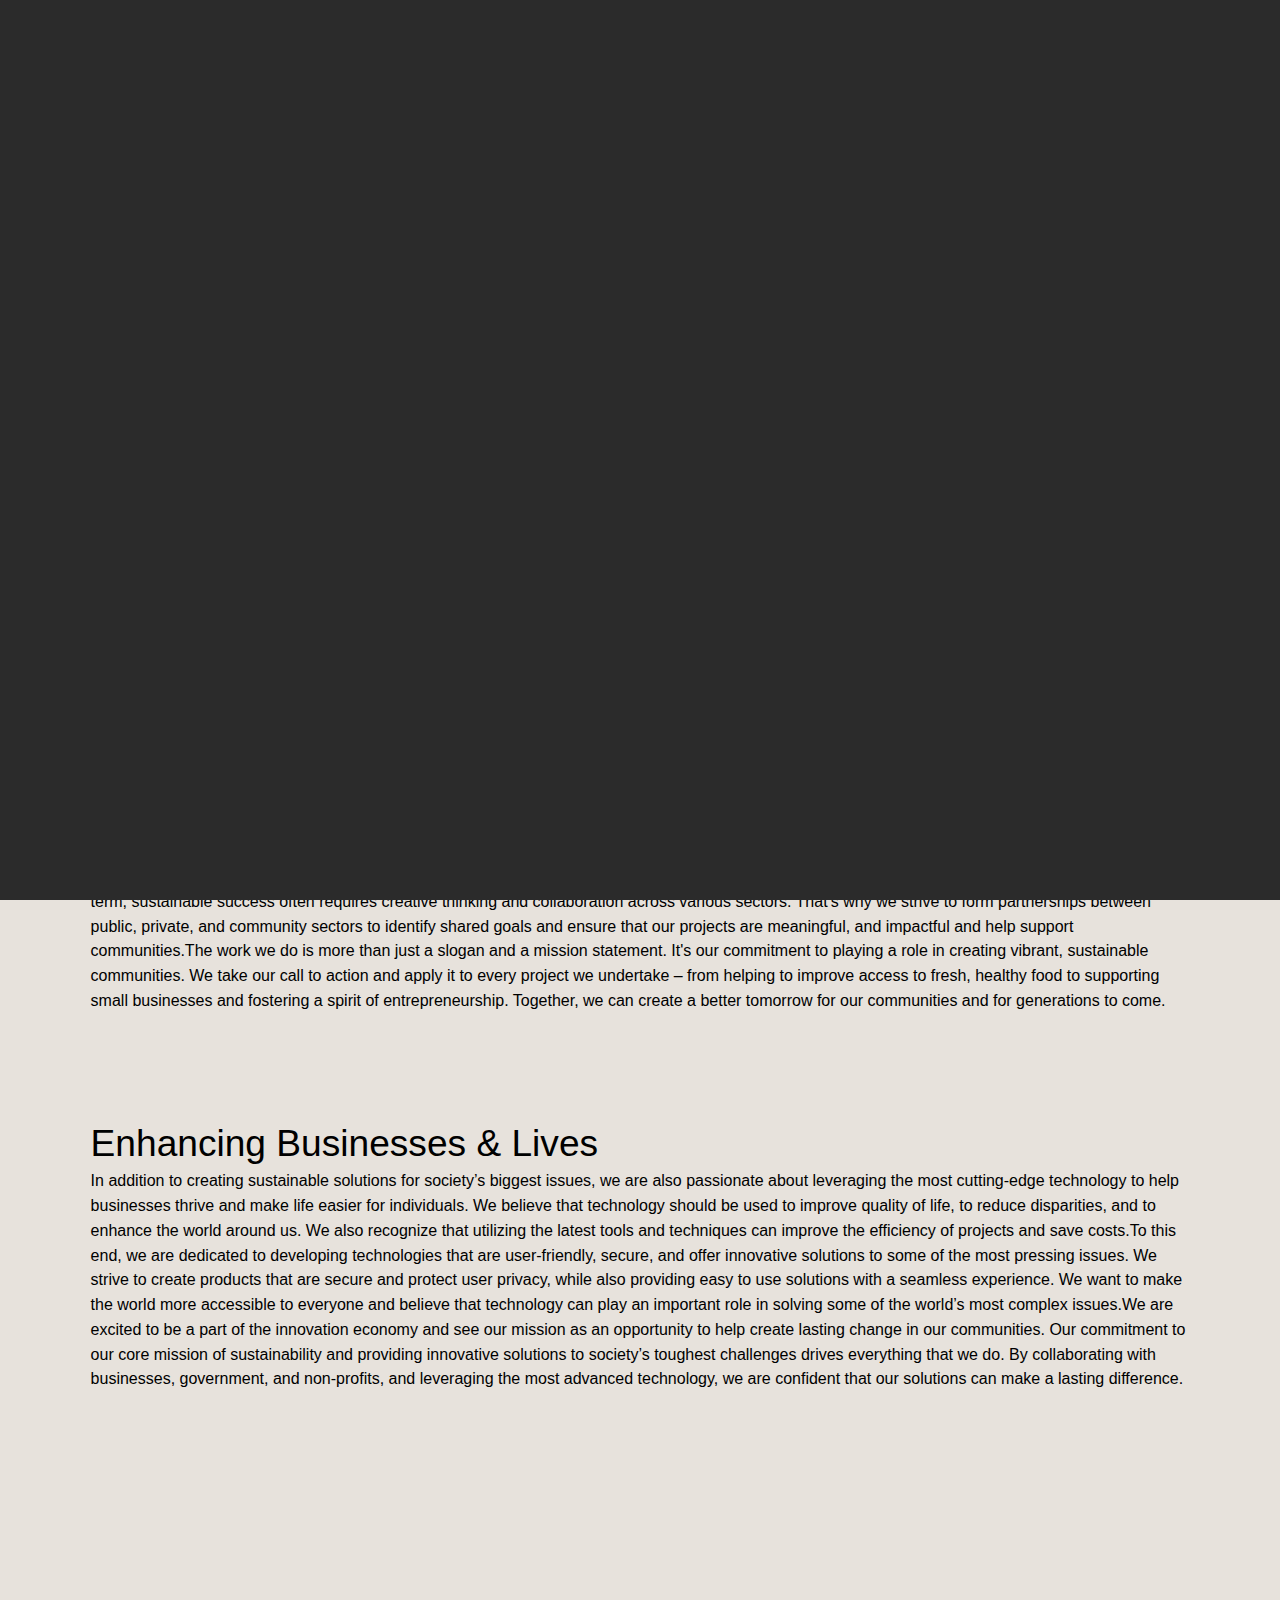
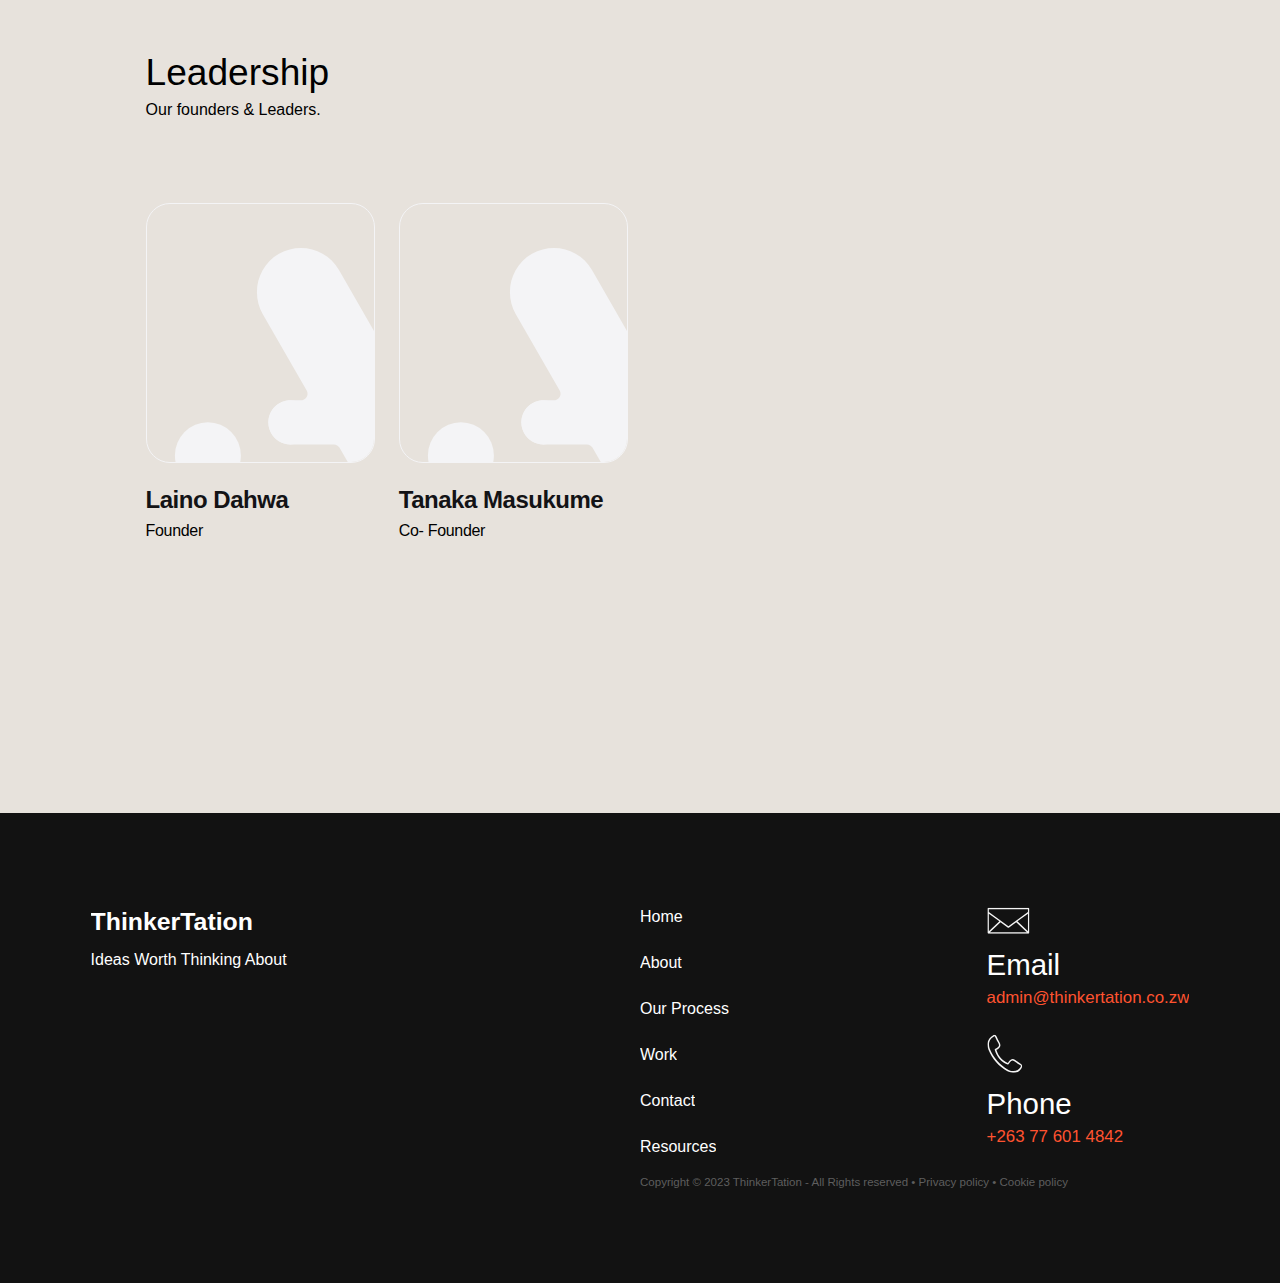
<file: about/index.html>
<!DOCTYPE html><html><head><meta charset="utf-8"><title>About Us</title><meta content="We are a non-profit on a mission to create a  community of thinkers and doers who are able to see and create opportunities were they do not exist and capitalize on existing ones." name="description"><meta content="About Us" property="og:title"><meta content="We are a non-profit on a mission to create a  community of thinkers and doers who are able to see and create opportunities were they do not exist and capitalize on existing ones." property="og:description"><meta content="images/A4xlVtksUeyl.jpg" property="og:image"><meta content="About Us" property="twitter:title"><meta content="We are a non-profit on a mission to create a  community of thinkers and doers who are able to see and create opportunities were they do not exist and capitalize on existing ones." property="twitter:description"><meta content="https://uploads-ssl.thinkertation.com/5e821153625dc77630c8cfd1/63a1e729249a2076e4856ec4_matteo-fabbiani-designer-thumbnail.jpg" property="twitter:image"><meta property="og:type" content="website"><meta content="summary_large_image" name="twitter:card"><meta content="width=device-width, initial-scale=1" name="viewport"><meta content="thinkertation" name="generator"><link href="css/1qTg3I58PQGq.css" rel="stylesheet" type="text/css"><link href="https://fonts.googleapis.com" rel="preconnect"><link href="https://fonts.gstatic.com" rel="preconnect" crossorigin="anonymous"><script src="js/1Ql9ebZw9c9c.js" type="text/javascript"></script><script type="text/javascript">WebFont.load({  google: {    families: ["Varela:400","PT Serif:400,400italic,700,700italic","Montserrat:100,100italic,200,200italic,300,300italic,400,400italic,500,500italic,600,600italic,700,700italic,800,800italic,900,900italic"]  }});</script><!--[if lt IE 9]><script src="https://cdnjs.cloudflare.com/ajax/libs/html5shiv/3.7.3/html5shiv.min.js" type="text/javascript"></script><![endif]--><script type="text/javascript">!function(o,c){var n=c.documentElement,t=" w-mod-";n.className+=t+"js",("ontouchstart"in o||o.DocumentTouch&&c instanceof DocumentTouch)&&(n.className+=t+"touch")}(window,document);</script><link href="images/5lAD5acsrQh9.jpg" rel="shortcut icon" type="image/x-icon"><link href="images/645be3d726ab6459a3c652d1_Artboard%202%20copy%204%204.jpg" rel="apple-touch-icon"><style>
.no-scroll {
    overflow:hidden;
}

body {
	
  overflow-y: scroll;
overflow-x: hidden;
}
  
::-webkit-scrollbar {
    width: 0px;
}
  
::-webkit-scrollbar-thumb {
    background: #b9b9b9;
}
  
  .nav-parent {
     -webkit-perspective:<some value> !important; 
-webkit-backface-visibility:none !important;
 -webkit-transform-style: preserve !important;
    -webkit-transform: translate3d(0, 0, 0);
  }
  
  .burger-menu-parent {
         -webkit-perspective:<some value> !important; 
-webkit-backface-visibility:none !important;
 -webkit-transform-style: preserve !important;
    -webkit-transform: translate3d(0, 0, 0);
  }
  .flex-cc-h.menu {
       -webkit-perspective:<some value> !important; 
-webkit-backface-visibility:none !important;
 -webkit-transform-style: preserve !important;
    -webkit-transform: translate3d(0, 0, 0);
  }
  
    @media screen and (min-width: 1600px) { 
.tab-txt-wrap {
    height: 80px;
}
      .tab-title {

    font-size: 80px;
        line-height: 80px;
      }
      .nav {
        height: 140px;
      }
      .burger-menu-parent {
        padding: 15px;
      }
      
  }
</style>

<style>
body .transition {display: block}
.w-editor .transition {display: none;}
.no-scroll-transition {overflow: hidden; position: relative;}
</style>

<script async src="https://pagead2.googlesyndication.com/pagead/js/adsbygoogle.js?client=ca-pub-5379817532047984"
     crossorigin="anonymous"></script>





</head><body data-w-id="5e821153d4228496a4c2a149"><div class="transition"><div data-w-id="185b5fbc-a594-3185-f277-830558731bb8" class="transition-trigger"></div><div class="trans-left-tab"></div><div class="trans-right-tab"></div></div><nav class="nav"><div class="container-full is-navbar"><a href="/" class="logo-parent rel w-inline-block"><div class="div-hide pad-right"><div class="text-block-4">ThinkerTation</div></div><div class="border-line-h black"></div><div class="div-hide pad-left"><div class="text-block">Ideas Worth Thinking About</div></div></a><a href="/" class="logo-parent-mobile rel w-inline-block"><div class="div-hide pad-right"><img src="fonts/OICSUAZe0z5E.svg" loading="lazy" alt class="nav-logo-mobile one"></div><div class="border-line-h black"></div><div class="div-hide pad-left"><img src="fonts/1GSgUmIVztRv.svg" loading="lazy" alt class="nav-logo-mobile two"></div></a><div class="nav-parent"><div class="flex-cc-h menu"><div data-w-id="37b3cc8b-02d4-583a-4150-3fa9e242bf1d" class="burger-menu-parent"><div class="burger-line-top"></div><div class="burger-line-middle"></div><div class="burger-line-bottom"></div></div><a data-w-id="37b3cc8b-02d4-583a-4150-3fa9e242bf21" href="https://www.deepdiv.thinkertation.co.zw" class="main-button is-nav w-inline-block"><p class="button-text-1">Read Blog</p></a></div></div></div></nav><div class="menu-parent"><div class="w-embed"><style>
.menu-image-parent {
pointer-events: none;
}
</style></div><div class="menu-panel-right"><a data-w-id="d83f3f7d-e7f3-5d3f-e762-9d40c4711ca7" href="/" class="menu-link-parent text-white w-inline-block"><div class="card-whipe-menu"></div><div class="click-whipe-menu"></div><p class="menu-text one">Home</p><img src="fonts/645be3d726ab64f0afc651de_White%20arrow%20button.svg" loading="lazy" alt="White arrow icon pointing up-right" class="arrow-menu"><div class="menu-image-parent"><img src="images/bzpb70AVvH4H.png" loading="lazy" sizes="100vw" srcset="images/7HKTKvHKfOBJ.png 500w, images/bzpb70AVvH4H.png 601w" alt></div></a><a data-w-id="d83f3f7d-e7f3-5d3f-e762-9d40c4711cb0" href="/about" aria-current="page" class="menu-link-parent text-white w-inline-block w--current"><div class="card-whipe-menu"></div><div class="click-whipe-menu"></div><p class="menu-text two">About</p><img src="fonts/645be3d726ab64f0afc651de_White%20arrow%20button.svg" loading="lazy" alt="White arrow icon pointing up-right" class="arrow-menu"><div class="menu-image-parent"><img src="images/skUVFXhKk3uI.png" loading="lazy" alt></div></a><a data-w-id="d83f3f7d-e7f3-5d3f-e762-9d40c4711cb9" href="/process" class="menu-link-parent text-white w-inline-block"><div class="card-whipe-menu"></div><div class="click-whipe-menu"></div><p class="menu-text three">Process</p><img src="fonts/645be3d726ab64f0afc651de_White%20arrow%20button.svg" loading="lazy" alt="White arrow icon pointing up-right" class="arrow-menu"><div class="menu-image-parent"><img src="images/n6j21EKiNPNg.png" loading="lazy" alt></div></a><a data-w-id="d83f3f7d-e7f3-5d3f-e762-9d40c4711cc2" href="/work" class="menu-link-parent text-white w-inline-block"><div class="card-whipe-menu"></div><div class="click-whipe-menu"></div><p class="menu-text four">Work</p><img src="fonts/645be3d726ab64f0afc651de_White%20arrow%20button.svg" loading="lazy" alt="White arrow icon pointing up-right" class="arrow-menu"><div class="menu-image-parent"><img src="images/8kBvhxxd6jRy.png" loading="lazy" alt></div></a><a data-w-id="d83f3f7d-e7f3-5d3f-e762-9d40c4711cd4" href="/contact" class="menu-link-parent text-white w-inline-block"><div class="card-whipe-menu"></div><div class="click-whipe-menu"></div><p class="menu-text five">Contact</p><img src="fonts/645be3d726ab64f0afc651de_White%20arrow%20button.svg" loading="lazy" alt="White arrow icon pointing up-right" class="arrow-menu"><div class="menu-image-parent"><img src="images/zIEAuPBYxA5j.png" loading="lazy" alt></div></a><a data-w-id="d83f3f7d-e7f3-5d3f-e762-9d40c4711ccb" href="/resources" class="menu-link-parent text-white w-inline-block"><div class="card-whipe-menu"></div><div class="click-whipe-menu"></div><p class="menu-text six">Resources</p><img src="fonts/645be3d726ab64f0afc651de_White%20arrow%20button.svg" loading="lazy" alt="White arrow icon pointing up-right" class="arrow-menu"><div class="menu-image-parent"><img src="images/QiK0bfcpcKSt.png" loading="lazy" alt></div></a></div><div class="menu-panel-left"></div></div><div class="html w-embed"><style>
@media only screen and (min-width: 1560px) {
	body {font-size: 15.6px;}
}

@media only screen and (min-width: 992px) and (max-width: 1200px)  {
     p {font-size: 12.48px;}
}

a {
	color: inherit;
}

.no-click {pointer-events: none;}

</style></div><div style="-webkit-transform:translate3d(0, 0%, 0) scale3d(1, 1, 1) rotateX(0) rotateY(0) rotateZ(0) skew(0, 0);-moz-transform:translate3d(0, 0%, 0) scale3d(1, 1, 1) rotateX(0) rotateY(0) rotateZ(0) skew(0, 0);-ms-transform:translate3d(0, 0%, 0) scale3d(1, 1, 1) rotateX(0) rotateY(0) rotateZ(0) skew(0, 0);transform:translate3d(0, 0%, 0) scale3d(1, 1, 1) rotateX(0) rotateY(0) rotateZ(0) skew(0, 0)" class="intro-parent"><div class="div-hide"><a href="#" class="logo-parent rel w-inline-block"><div class="div-hide pad-right"><img src="fonts/pApDVv2JsaTS.svg" loading="lazy" style="-webkit-transform:translate3d(120%, 0, 0) scale3d(1, 1, 1) rotateX(0) rotateY(0) rotateZ(0) skew(0, 0);-moz-transform:translate3d(120%, 0, 0) scale3d(1, 1, 1) rotateX(0) rotateY(0) rotateZ(0) skew(0, 0);-ms-transform:translate3d(120%, 0, 0) scale3d(1, 1, 1) rotateX(0) rotateY(0) rotateZ(0) skew(0, 0);transform:translate3d(120%, 0, 0) scale3d(1, 1, 1) rotateX(0) rotateY(0) rotateZ(0) skew(0, 0)" alt class="nav-logo one"></div><div class="border-line-h black"></div><div class="div-hide pad-left"><img src="fonts/FjZ0uFpElrHX.svg" loading="lazy" style="-webkit-transform:translate3d(-120%, 0, 0) scale3d(1, 1, 1) rotateX(0) rotateY(0) rotateZ(0) skew(0, 0);-moz-transform:translate3d(-120%, 0, 0) scale3d(1, 1, 1) rotateX(0) rotateY(0) rotateZ(0) skew(0, 0);-ms-transform:translate3d(-120%, 0, 0) scale3d(1, 1, 1) rotateX(0) rotateY(0) rotateZ(0) skew(0, 0);transform:translate3d(-120%, 0, 0) scale3d(1, 1, 1) rotateX(0) rotateY(0) rotateZ(0) skew(0, 0)" alt class="nav-logo two"></div></a></div><div class="div-hide"><div class="loader-bar-contain"><div class="loader-bar"></div></div></div></div><div class="page-content"><header class="section"><div class="container is-about-hero"><div class="flex-split"><div class="heroabout-content-contain"><h1><span data-w-id="450b3b55-8546-2b38-c2f5-d2bcab1df316" style="opacity:0;-webkit-transform:translate3d(50px, 0, 0) scale3d(1, 1, 1) rotateX(0) rotateY(0) rotateZ(0) skew(0, 0);-moz-transform:translate3d(50px, 0, 0) scale3d(1, 1, 1) rotateX(0) rotateY(0) rotateZ(0) skew(0, 0);-ms-transform:translate3d(50px, 0, 0) scale3d(1, 1, 1) rotateX(0) rotateY(0) rotateZ(0) skew(0, 0);transform:translate3d(50px, 0, 0) scale3d(1, 1, 1) rotateX(0) rotateY(0) rotateZ(0) skew(0, 0)" class="span-text ab-hero-h1-span">About Us</span></h1><div class="div-hide"><p style="-webkit-transform:translate3d(0, 101%, 0) scale3d(1, 1, 1) rotateX(0) rotateY(0) rotateZ(0) skew(0, 0);-moz-transform:translate3d(0, 101%, 0) scale3d(1, 1, 1) rotateX(0) rotateY(0) rotateZ(0) skew(0, 0);-ms-transform:translate3d(0, 101%, 0) scale3d(1, 1, 1) rotateX(0) rotateY(0) rotateZ(0) skew(0, 0);transform:translate3d(0, 101%, 0) scale3d(1, 1, 1) rotateX(0) rotateY(0) rotateZ(0) skew(0, 0)" class="about-hero-ph">Creating a community of thinkers who are able to see and create opportunities where they do not exist and are able to capitalize on existing ones.<a href="https://www.instagram.com/matteofabbiani_/" target="_blank"><br></a></p></div></div><div class="about-hero-img-contain"><div class="img-parent is-hero-about"><div class="img-child img-about-hero"><div data-w-id="60b3328a-4d41-6a8c-047a-49461413c0f7" style="width:100%;height:100%" class="card-whipe-heroimg is-ab bg-cream-shade"></div></div></div></div></div></div></header><div class="section"><div class="container about-tabs-h2"><h2>About ThinkerTation</h2><p>Our goal is to create sustainable solutions that solve society&#x27;s toughest issues. We actively seek out effective, locally-led initiatives that support vibrant and engaged communities. We are driven by the belief that when people are connected, empowered, and engaged in the process, we can create transformative and lasting change.We strive to come up with innovative ideas that address the problems and needs of society. We recognize that long-term, sustainable success often requires creative thinking and collaboration across various sectors. That’s why we strive to form partnerships between public, private, and community sectors to identify shared goals and ensure that our projects are meaningful, and impactful and help support communities.The work we do is more than just a slogan and a mission statement. It&#x27;s our commitment to playing a role in creating vibrant, sustainable communities. We take our call to action and apply it to every project we undertake – from helping to improve access to fresh, healthy food to supporting small businesses and fostering a spirit of entrepreneurship. Together, we can create a better tomorrow for our communities and for generations to come.<br><br></p><h2 class="heading-7">Enhancing Businesses &amp; Lives</h2><p>In addition to creating sustainable solutions for society’s biggest issues, we are also passionate about leveraging the most cutting-edge technology to help businesses thrive and make life easier for individuals. We believe that technology should be used to improve quality of life, to reduce disparities, and to enhance the world around us. We also recognize that utilizing the latest tools and techniques can improve the efficiency of projects and save costs.To this end, we are dedicated to developing technologies that are user-friendly, secure, and offer innovative solutions to some of the most pressing issues. We strive to create products that are secure and protect user privacy, while also providing easy to use solutions with a seamless experience. We want to make the world more accessible to everyone and believe that technology can play an important role in solving some of the world’s most complex issues.We are excited to be a part of the innovation economy and see our mission as an opportunity to help create lasting change in our communities. Our commitment to our core mission of sustainability and providing innovative solutions to society’s toughest challenges drives everything that we do. By collaborating with businesses, government, and non-profits, and leveraging the most advanced technology, we are confident that our solutions can make a lasting difference.<br></p></div></div></div><div class="page-content"><div class="section"><div class="container is-10-pad-vertical"><div class="a-section-regular"><h2>Leadership</h2><p>Our founders &amp; Leaders.</p><div class="a-container-regular"><div class="w-layout-grid a-team-grid"><div id="w-node-_29f09d86-5988-c6a2-5852-055b6944f42b-aec6511b"><div id="w-node-_29f09d86-5988-c6a2-5852-055b6944f42c-aec6511b" class="a-team-image-wrapper"><img src="fonts/4NVvRzPEqAp7.svg" loading="lazy" alt class="a-team-image"></div><h6 class="a-h6-heading">Laino Dahwa</h6><div class="a-paragraph-regular">Founder </div></div><div id="w-node-_29f09d86-5988-c6a2-5852-055b6944f439-aec6511b"><div id="w-node-_29f09d86-5988-c6a2-5852-055b6944f43a-aec6511b" class="a-team-image-wrapper"><img src="fonts/4NVvRzPEqAp7.svg" loading="lazy" alt class="a-team-image"></div><h6 class="a-h6-heading">Tanaka Masukume </h6><div class="a-paragraph-regular">Co- Founder</div></div></div></div></div><div class="aboutme-aboutu-contain"></div></div></div></div><footer link="https://linkedin.com" class="section is-footer"><div class="container is-footer text-white"><div data-w-id="e5a34d9e-eae7-01c6-697e-ad7ee50d08bf" class="footer-grid"><div class="left-footer"><div class="left-foot-textnlogo-contain"><h3><a href="/" class="link">ThinkerTation</a></h3><div class="footer-left-text-contain"><p class="footer-left-ph">Ideas Worth Thinking About<br></p></div></div></div><div class="mid-right-footer"><div class="upper-mid-right-footer"><div class="footer-nav-links-contain"><div class="div-hide"><a href="/" class="footer-nav-link _1">Home</a></div><div class="div-hide"><a href="/about" aria-current="page" class="footer-nav-link _2 w--current">About</a></div><div class="div-hide"><a href="/process" class="footer-nav-link _3">Our Process</a></div><div class="div-hide"><a href="/work" class="footer-nav-link _4">Work</a></div><div class="div-hide"><a href="/contact" class="footer-nav-link _5">Contact</a></div><div class="div-hide"><a href="/resources" class="footer-nav-link _6">Resources</a></div></div><div class="footer-contacts-left-contain"><div class="footer-contact-item-contain"><img src="fonts/Buy5Jxj5YNXc.svg" loading="lazy" alt class="footer-still-icon email"><p class="footer-contact-title email">Email</p><a href="mailto:info@example.com?subject=Hey%20Matteo" class="footer-orange-link email">admin@thinkertation.co.zw</a></div><div class="footer-contact-item-contain"><img src="fonts/j2bplaPo5yoy.svg" loading="lazy" alt class="footer-still-icon phone"><p class="footer-contact-title phone">Phone</p><a href="#" class="footer-orange-link phone">+263 77 601 4842</a></div></div></div><div class="lower-mid-right-footer"><div class="footer-legal-info-contain"><p class="footer-legal-info">Copyright © 2023 ThinkerTation - All Rights reserved • <a href="https://www.iubenda.com/privacy-policy/96562501" target="_blank">Privacy policy</a> • <a href="https://www.iubenda.com/privacy-policy/96562501/cookie-policy" target="_blank">Cookie policy</a></p></div></div></div></div></div></footer><script src="https://d3e54v103j8qbb.cloudfront.net/js/jquery-3.5.1.min.dc5e7f18c8.js?site=645be3d726ab646aa6c65107" type="text/javascript" crossorigin="anonymous"></script><script src="js/7M9ErUBRSp99.js" type="text/javascript"></script>

<script>
$('.open').on('tap', function(){ $('body').toggleClass('no-scroll');
});
</script>


<script>
$(window).bind("pageshow", function(event) {
    if (event.originalEvent.persisted) {
        window.location.reload() 
    }
});



<style>
 .heading-md {
  -webkit-background-clip: text;
  -webkit-text-stroke: 1.5px #000000;
  }
</style>


<script>
 
$('.heading-md').on('mouseenter', function() {
  $('.heading-md').addClass('fill');
});
 
$('.heading-md').on('mouseleave', function() {
  $('.heading-md').removeClass('fill');
});

$('.menu-link-parent').on('mouseenter', function() {
  $('.menu-text').find('.menu-text').addClass('hover');
});


</script>

<script>
let transitionTrigger = $(".transition-trigger");
let introDurationMS = 1500;
let exitDurationMS = 1300;
let excludedClass = "no-transition";
  
// On Page Load
if (transitionTrigger.length > 0) {
	transitionTrigger.click();
	$("body").addClass("no-scroll-transition");
	setTimeout(() => {$("body").removeClass("no-scroll-transition");}, introDurationMS);
}
// On Link Click
$("a").on("click", function (e) {
  if ($(this).prop("hostname") == window.location.host && $(this).attr("href").indexOf("#") === -1 &&
      !$(this).hasClass(excludedClass) && $(this).attr("target") !== "_blank" && transitionTrigger.length > 0) {
    e.preventDefault();
		$("body").addClass("no-scroll-transition");
    let transitionURL = $(this).attr("href");
    transitionTrigger.click();
    setTimeout(function () {window.location = transitionURL;}, exitDurationMS);
  }
});
// On Back Button Tap
window.onpageshow = function(event) {if (event.persisted) {window.location.reload()}};
// Hide Transition on Window Width Resize
setTimeout(() => {$(window).on("resize", function () {
setTimeout(() => {$(".transition").css("display", "none");}, 50);});
}, introDurationMS);
</script>



<script>
$('a.list-parent, a.menu-link-parent, a.logo-parent, a.n-p-link, a.btn-parent-s, a.img-parent-link').click(function (e) {
    e.preventDefault();                   // prevent default anchor behavior
    var goTo = this.getAttribute("href"); // store anchor href

    setTimeout(function(){
         window.location = goTo;
    },1100);       
}); 
  (function(d) {
    var config = {
      kitId: 'vqw1kwc',
      scriptTimeout: 1100,
      async: true
    },
    h=d.documentElement,t=setTimeout(function(){h.className=h.className.replace(/\bwf-loading\b/g,"")+" wf-inactive";},config.scriptTimeout),tk=d.createElement("script"),f=false,s=d.getElementsByTagName("script")[0],a;h.className+=" wf-loading";tk.src='https://use.typekit.net/'+config.kitId+'.js';tk.async=true;tk.onload=tk.onreadystatechange=function(){a=this.readyState;if(f||a&&a!="complete"&&a!="loaded")return;f=true;clearTimeout(t);try{Typekit.load(config)}catch(e){}};s.parentNode.insertBefore(tk,s)
  })(document);  
</script>


<script>
$('.burger-menu-parent').on('click', function() {
  $('.nav').toggleClass('remove-blur-mobile');
});
</script>
<style>
 .heading-md {
  -webkit-background-clip: text;
  -webkit-text-stroke: 0.013em #000000;
  }
</style>


<script>
 
$('.heading-md').on('mouseenter', function() {
  $('.heading-md').addClass('fill');
});
 
$('.heading-md').on('mouseleave', function() {
  $('.heading-md').removeClass('fill');
});

</script></body></html>
</file>
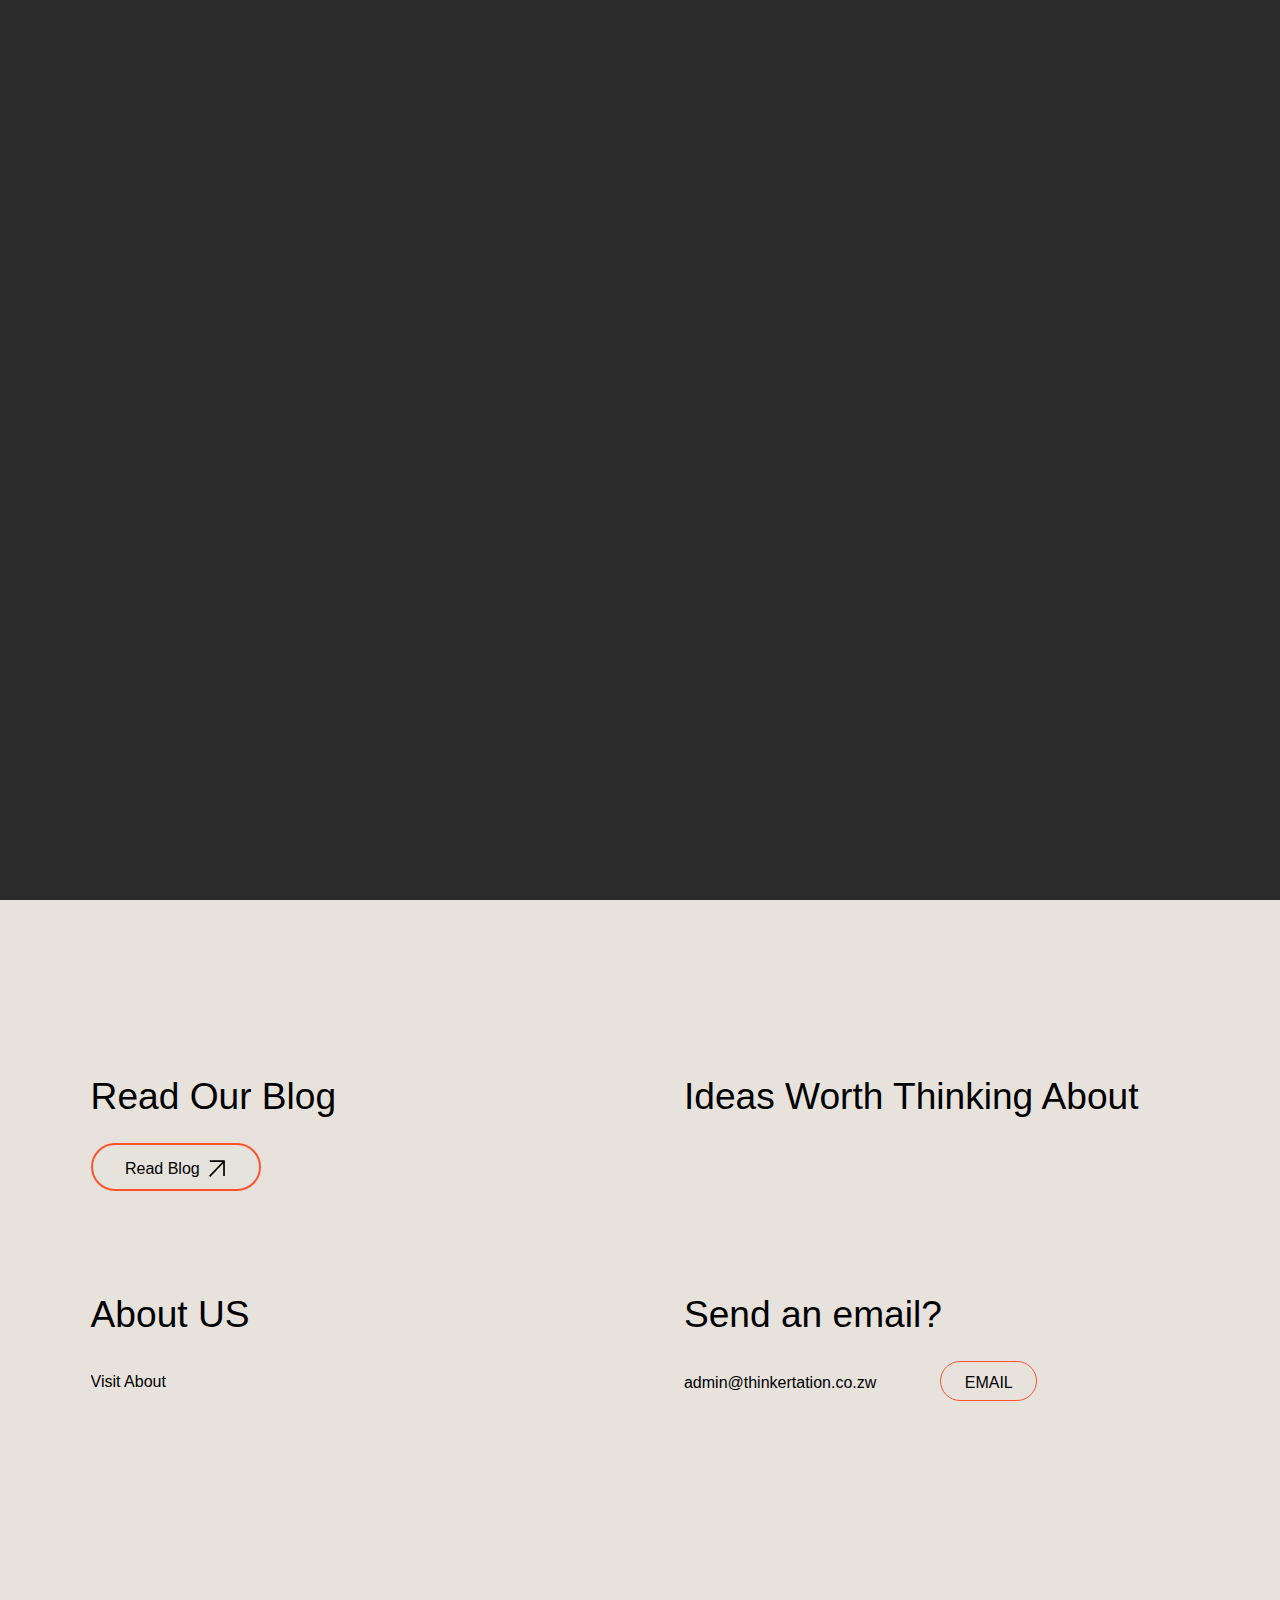
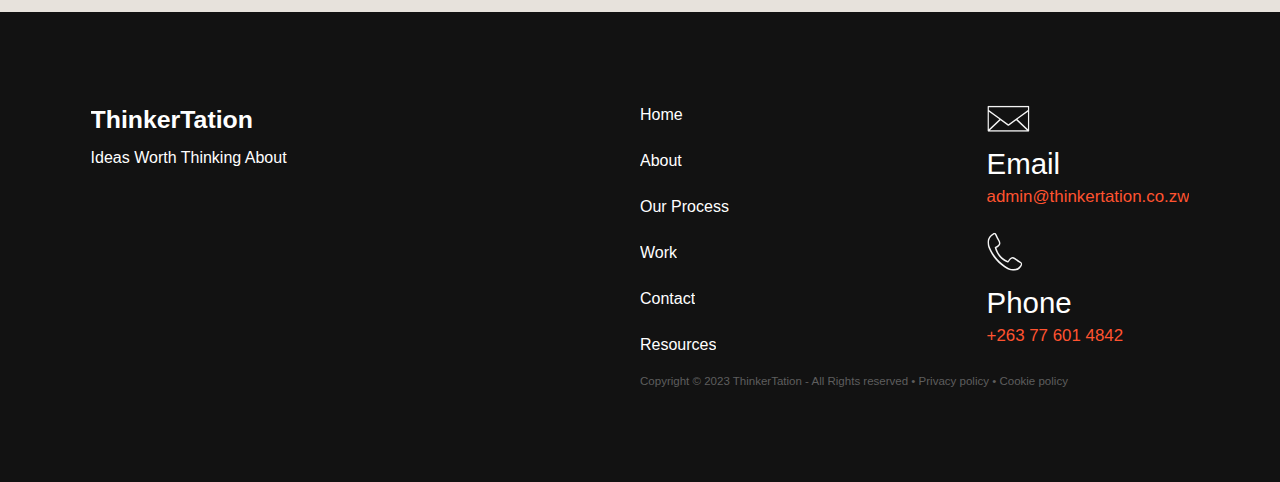
<file: contact/index.html>
<!DOCTYPE html><html data-wf-domain="www.thinkertation.co.zw" data-wf-page="645be3d726ab6405d6c6511e" data-wf-site="645be3d726ab646aa6c65107" data-wf-status="1"><head>
  
  
  
  <script async src="https://pagead2.googlesyndication.com/pagead/js/adsbygoogle.js?client=ca-pub-5379817532047984"
     crossorigin="anonymous"></script>
  
  
  <meta charset="utf-8"><title>Contact Us</title><meta content="y have. Here are the ways you can get in touch with us: Email: You can send us an email at [insert email address here]. We will do our best to respond to your inquiry within 24 hours. Phone: If you prefer to speak with someon" name="description"><meta content="Contact Us" property="og:title"><meta content="y have. Here are the ways you can get in touch with us: Email: You can send us an email at [insert email address here]. We will do our best to respond to your inquiry within 24 hours. Phone: If you prefer to speak with someon" property="og:description"><meta content="https://images.unsplash.com/photo-1577563908411-5077b6dc7624?ixlib=rb-4.0.3&amp;ixid=MnwxMjA3fDB8MHxwaG90by1wYWdlfHx8fGVufDB8fHx8&amp;auto=format&amp;fit=crop&amp;w=870&amp;q=80" property="og:image"><meta content="Contact Us" property="twitter:title"><meta content="y have. Here are the ways you can get in touch with us: Email: You can send us an email at [insert email address here]. We will do our best to respond to your inquiry within 24 hours. Phone: If you prefer to speak with someon" property="twitter:description"><meta content="https://images.unsplash.com/photo-1577563908411-5077b6dc7624?ixlib=rb-4.0.3&amp;ixid=MnwxMjA3fDB8MHxwaG90by1wYWdlfHx8fGVufDB8fHx8&amp;auto=format&amp;fit=crop&amp;w=870&amp;q=80" property="twitter:image"><meta property="og:type" content="website"><meta content="summary_large_image" name="twitter:card"><meta content="width=device-width, initial-scale=1" name="viewport"><meta content="thinkertation" name="generator"><link href="css/SDvoRox52per.css" rel="stylesheet" type="text/css"><link href="https://fonts.googleapis.com" rel="preconnect"><link href="https://fonts.gstatic.com" rel="preconnect" crossorigin="anonymous"><script src="js/Wj0qPmv7mm05.js" type="text/javascript"></script><script type="text/javascript">WebFont.load({  google: {    families: ["Varela:400","PT Serif:400,400italic,700,700italic","Montserrat:100,100italic,200,200italic,300,300italic,400,400italic,500,500italic,600,600italic,700,700italic,800,800italic,900,900italic"]  }});</script><!--[if lt IE 9]><script src="https://cdnjs.cloudflare.com/ajax/libs/html5shiv/3.7.3/html5shiv.min.js" type="text/javascript"></script><![endif]--><script type="text/javascript">!function(o,c){var n=c.documentElement,t=" w-mod-";n.className+=t+"js",("ontouchstart"in o||o.DocumentTouch&&c instanceof DocumentTouch)&&(n.className+=t+"touch")}(window,document);</script><link href="images/Ai1TgPZPUqW7.jpg" rel="shortcut icon" type="image/x-icon"><link href="images/645be3d726ab6459a3c652d1_Artboard%202%20copy%204%204.jpg" rel="apple-touch-icon"><style>
.no-scroll {
    overflow:hidden;
}

body {
	
  overflow-y: scroll;
overflow-x: hidden;
}
  
::-webkit-scrollbar {
    width: 0px;
}
  
::-webkit-scrollbar-thumb {
    background: #b9b9b9;
}
  
  .nav-parent {
     -webkit-perspective:<some value> !important; 
-webkit-backface-visibility:none !important;
 -webkit-transform-style: preserve !important;
    -webkit-transform: translate3d(0, 0, 0);
  }
  
  .burger-menu-parent {
         -webkit-perspective:<some value> !important; 
-webkit-backface-visibility:none !important;
 -webkit-transform-style: preserve !important;
    -webkit-transform: translate3d(0, 0, 0);
  }
  .flex-cc-h.menu {
       -webkit-perspective:<some value> !important; 
-webkit-backface-visibility:none !important;
 -webkit-transform-style: preserve !important;
    -webkit-transform: translate3d(0, 0, 0);
  }
  
    @media screen and (min-width: 1600px) { 
.tab-txt-wrap {
    height: 80px;
}
      .tab-title {

    font-size: 80px;
        line-height: 80px;
      }
      .nav {
        height: 140px;
      }
      .burger-menu-parent {
        padding: 15px;
      }
      
  }
</style>

<style>
body .transition {display: block}
.w-editor .transition {display: none;}
.no-scroll-transition {overflow: hidden; position: relative;}
</style></head><body data-w-id="5e821153d4228496a4c2a149"><div class="transition"><div data-w-id="185b5fbc-a594-3185-f277-830558731bb8" class="transition-trigger"></div><div class="trans-left-tab"></div><div class="trans-right-tab"></div></div><nav class="nav"><div class="container-full is-navbar"><a href="/" class="logo-parent rel w-inline-block"><div class="div-hide pad-right"><div class="text-block-4">ThinkerTation</div></div><div class="border-line-h black"></div><div class="div-hide pad-left"><div class="text-block">Ideas Worth Thinking About</div></div></a><a href="/" class="logo-parent-mobile rel w-inline-block"><div class="div-hide pad-right"><img src="fonts/25xElIS0ucV4.svg" loading="lazy" alt class="nav-logo-mobile one"></div><div class="border-line-h black"></div><div class="div-hide pad-left"><img src="fonts/qZo8bYwMSrmo.svg" loading="lazy" alt class="nav-logo-mobile two"></div></a><div class="nav-parent"><div class="flex-cc-h menu"><div data-w-id="37b3cc8b-02d4-583a-4150-3fa9e242bf1d" class="burger-menu-parent"><div class="burger-line-top"></div><div class="burger-line-middle"></div><div class="burger-line-bottom"></div></div><a data-w-id="37b3cc8b-02d4-583a-4150-3fa9e242bf21" href="https://www.deepdiv.thinkertation.co.zw" class="main-button is-nav w-inline-block"><p class="button-text-1">Read Blog</p></a></div></div></div></nav><div class="html w-embed"><style>
@media only screen and (min-width: 1560px) {
	body {font-size: 15.6px;}
}

@media only screen and (min-width: 992px) and (max-width: 1200px)  {
     p {font-size: 12.48px;}
}

a {
	color: inherit;
}

.no-click {pointer-events: none;}

</style></div><div class="menu-parent"><div class="w-embed"><style>
.menu-image-parent {
pointer-events: none;
}
</style></div><div class="menu-panel-right"><a data-w-id="d83f3f7d-e7f3-5d3f-e762-9d40c4711ca7" href="/" class="menu-link-parent text-white w-inline-block"><div class="card-whipe-menu"></div><div class="click-whipe-menu"></div><p class="menu-text one">Home</p><img src="fonts/645be3d726ab64f0afc651de_White%20arrow%20button.svg" loading="lazy" alt="White arrow icon pointing up-right" class="arrow-menu"><div class="menu-image-parent"><img src="images/10gP1za3BRKC.png" loading="lazy" sizes="100vw" srcset="images/2V05xGeSmWS7.png 500w, images/10gP1za3BRKC.png 601w" alt></div></a><a data-w-id="d83f3f7d-e7f3-5d3f-e762-9d40c4711cb0" href="/about" class="menu-link-parent text-white w-inline-block"><div class="card-whipe-menu"></div><div class="click-whipe-menu"></div><p class="menu-text two">About</p><img src="fonts/645be3d726ab64f0afc651de_White%20arrow%20button.svg" loading="lazy" alt="White arrow icon pointing up-right" class="arrow-menu"><div class="menu-image-parent"><img src="images/i3nmugfJmNHq.png" loading="lazy" alt></div></a><a data-w-id="d83f3f7d-e7f3-5d3f-e762-9d40c4711cb9" href="/process" class="menu-link-parent text-white w-inline-block"><div class="card-whipe-menu"></div><div class="click-whipe-menu"></div><p class="menu-text three">Process</p><img src="fonts/645be3d726ab64f0afc651de_White%20arrow%20button.svg" loading="lazy" alt="White arrow icon pointing up-right" class="arrow-menu"><div class="menu-image-parent"><img src="images/HdEFRNxCyIsA.png" loading="lazy" alt></div></a><a data-w-id="d83f3f7d-e7f3-5d3f-e762-9d40c4711cc2" href="/work" class="menu-link-parent text-white w-inline-block"><div class="card-whipe-menu"></div><div class="click-whipe-menu"></div><p class="menu-text four">Work</p><img src="fonts/645be3d726ab64f0afc651de_White%20arrow%20button.svg" loading="lazy" alt="White arrow icon pointing up-right" class="arrow-menu"><div class="menu-image-parent"><img src="images/laKmZhi0sIGd.png" loading="lazy" alt></div></a><a data-w-id="d83f3f7d-e7f3-5d3f-e762-9d40c4711cd4" href="/contact" aria-current="page" class="menu-link-parent text-white w-inline-block w--current"><div class="card-whipe-menu"></div><div class="click-whipe-menu"></div><p class="menu-text five">Contact</p><img src="fonts/645be3d726ab64f0afc651de_White%20arrow%20button.svg" loading="lazy" alt="White arrow icon pointing up-right" class="arrow-menu"><div class="menu-image-parent"><img src="images/8BJouLkWeavU.png" loading="lazy" alt></div></a><a data-w-id="d83f3f7d-e7f3-5d3f-e762-9d40c4711ccb" href="/resources" class="menu-link-parent text-white w-inline-block"><div class="card-whipe-menu"></div><div class="click-whipe-menu"></div><p class="menu-text six">Resources</p><img src="fonts/645be3d726ab64f0afc651de_White%20arrow%20button.svg" loading="lazy" alt="White arrow icon pointing up-right" class="arrow-menu"><div class="menu-image-parent"><img src="images/2SV8vnko8Yiy.png" loading="lazy" alt></div></a></div><div class="menu-panel-left"></div></div><div style="-webkit-transform:translate3d(0, 0%, 0) scale3d(1, 1, 1) rotateX(0) rotateY(0) rotateZ(0) skew(0, 0);-moz-transform:translate3d(0, 0%, 0) scale3d(1, 1, 1) rotateX(0) rotateY(0) rotateZ(0) skew(0, 0);-ms-transform:translate3d(0, 0%, 0) scale3d(1, 1, 1) rotateX(0) rotateY(0) rotateZ(0) skew(0, 0);transform:translate3d(0, 0%, 0) scale3d(1, 1, 1) rotateX(0) rotateY(0) rotateZ(0) skew(0, 0)" class="intro-parent"><div class="div-hide"><a href="#" class="logo-parent rel w-inline-block"><div class="div-hide pad-right"><img src="fonts/Tz2OZPEGzXpZ.svg" loading="lazy" style="-webkit-transform:translate3d(120%, 0, 0) scale3d(1, 1, 1) rotateX(0) rotateY(0) rotateZ(0) skew(0, 0);-moz-transform:translate3d(120%, 0, 0) scale3d(1, 1, 1) rotateX(0) rotateY(0) rotateZ(0) skew(0, 0);-ms-transform:translate3d(120%, 0, 0) scale3d(1, 1, 1) rotateX(0) rotateY(0) rotateZ(0) skew(0, 0);transform:translate3d(120%, 0, 0) scale3d(1, 1, 1) rotateX(0) rotateY(0) rotateZ(0) skew(0, 0)" alt class="nav-logo one"></div><div class="border-line-h black"></div><div class="div-hide pad-left"><img src="fonts/ZNc4vu7OLZrb.svg" loading="lazy" style="-webkit-transform:translate3d(-120%, 0, 0) scale3d(1, 1, 1) rotateX(0) rotateY(0) rotateZ(0) skew(0, 0);-moz-transform:translate3d(-120%, 0, 0) scale3d(1, 1, 1) rotateX(0) rotateY(0) rotateZ(0) skew(0, 0);-ms-transform:translate3d(-120%, 0, 0) scale3d(1, 1, 1) rotateX(0) rotateY(0) rotateZ(0) skew(0, 0);transform:translate3d(-120%, 0, 0) scale3d(1, 1, 1) rotateX(0) rotateY(0) rotateZ(0) skew(0, 0)" alt class="nav-logo two"></div></a></div><div class="div-hide"><div class="loader-bar-contain"><div class="loader-bar"></div></div></div></div><div class="page-content"><header class="section"><div class="container is-cnt-hero"><div class="div-hide"><div style="-webkit-transform:translate3d(0, -90vh, 0) scale3d(1, 1, 1) rotateX(0) rotateY(0) rotateZ(0) skew(0, 0);-moz-transform:translate3d(0, -90vh, 0) scale3d(1, 1, 1) rotateX(0) rotateY(0) rotateZ(0) skew(0, 0);-ms-transform:translate3d(0, -90vh, 0) scale3d(1, 1, 1) rotateX(0) rotateY(0) rotateZ(0) skew(0, 0);transform:translate3d(0, -90vh, 0) scale3d(1, 1, 1) rotateX(0) rotateY(0) rotateZ(0) skew(0, 0)" class="contact-page-tab-contain"><div class="left-contatti-tab"><h1 style="opacity:0;-webkit-transform:translate3d(-30%, 0, 0) scale3d(1, 1, 1) rotateX(0) rotateY(0) rotateZ(0) skew(0, 0);-moz-transform:translate3d(-30%, 0, 0) scale3d(1, 1, 1) rotateX(0) rotateY(0) rotateZ(0) skew(0, 0);-ms-transform:translate3d(-30%, 0, 0) scale3d(1, 1, 1) rotateX(0) rotateY(0) rotateZ(0) skew(0, 0);transform:translate3d(-30%, 0, 0) scale3d(1, 1, 1) rotateX(0) rotateY(0) rotateZ(0) skew(0, 0)" class="contact-h1">Contact me</h1><div class="about-big-text-tab-contain"><p class="about-big-text-tab"><span style="-webkit-transform:translate3d(-101%, 0, 0) scale3d(1, 1, 1) rotateX(0) rotateY(0) rotateZ(0) skew(0, 0);-moz-transform:translate3d(-101%, 0, 0) scale3d(1, 1, 1) rotateX(0) rotateY(0) rotateZ(0) skew(0, 0);-ms-transform:translate3d(-101%, 0, 0) scale3d(1, 1, 1) rotateX(0) rotateY(0) rotateZ(0) skew(0, 0);transform:translate3d(-101%, 0, 0) scale3d(1, 1, 1) rotateX(0) rotateY(0) rotateZ(0) skew(0, 0)" class="span-text cnt-page-1">Connect With Our Team</span></p></div></div><div class="right-contatti-tab"><div style="opacity:0;-webkit-transform:translate3d(10em, 0, 0) scale3d(1, 1, 1) rotateX(0) rotateY(0) rotateZ(0) skew(0, 0);-moz-transform:translate3d(10em, 0, 0) scale3d(1, 1, 1) rotateX(0) rotateY(0) rotateZ(0) skew(0, 0);-ms-transform:translate3d(10em, 0, 0) scale3d(1, 1, 1) rotateX(0) rotateY(0) rotateZ(0) skew(0, 0);transform:translate3d(10em, 0, 0) scale3d(1, 1, 1) rotateX(0) rotateY(0) rotateZ(0) skew(0, 0)" class="contact-page-form-content w-form"><form id="email-form" name="email-form" data-name="Email Form" method="get" class="contact-page-form"><div class="form-field-contain"><input type="text" class="form-text-field w-input" maxlength="256" name="name" data-name="Name" placeholder="Name*" id="Name" required></div><div class="form-field-contain"><input type="text" class="form-text-field w-input" maxlength="256" name="company" data-name="company" placeholder="Company*" id="company" required></div><div class="form-field-contain"><input type="email" class="form-text-field w-input" maxlength="256" name="email" data-name="Email" placeholder="Email*" id="Email" required></div><div class="form-field-contain taller"><textarea placeholder="Message*" maxlength="5000" id="Message-2" name="Message" data-name="Message" required class="form-text-field taller w-input"></textarea></div><label class="w-checkbox form-checkbox"><input type="checkbox" id="checkbox" name="checkbox" data-name="Checkbox" class="w-checkbox-input checkbox"><span class="checkbox-label w-form-label" for="checkbox">I authorise the processing of my personal data in accordance with Legislative Decree 196/03 and subsequent amendments (<a href="https://www.iubenda.com/privacy-policy/96562501" target="_blank" class="form-checkbox-link"><span>Privacy Policy</span></a> and <a href="https://www.iubenda.com/privacy-policy/96562501/cookie-policy" target="_blank" class="form-checkbox-link">Cookie Policy</a>)*</span></label><input type="submit" value="SEND" data-wait="Sending..." class="form-button w-button"></form><div class="w-form-done"><div>Thank you! Your submission has been received!</div></div><div class="w-form-fail"><div>Oops! Something went wrong while submitting the form.</div></div></div></div></div></div></div></header><div class="section"><div data-w-id="5082c4aa-454d-54cd-ed3f-1c65b265da87" class="scroll-section is-contact"><h2 class="heading-md">Get in touch - Get in touch - Get in touch - Get in touch - </h2></div></div><div class="section"><div class="container"><div class="flex-contact-contain"><div class="flex-item contact"><h2>Read Our Blog</h2><div class="button-contain contact-pg-1"><a data-w-id="3072e7ba-162d-aa15-e215-7a4231d7163d" href="https://www.deepdiv.thinkertation.co.zw" target="_blank" class="main-button w-inline-block"><p style="color:rgb(0,0,0)" class="button-text-1">Read Blog</p><div class="div-hide-main-button"><img src="fonts/j2MlVm34lIjy.svg" loading="lazy" style="-webkit-transform:translate3d(0%, 0, 0) scale3d(1, 1, 1) rotateX(0) rotateY(0) rotateZ(0) skew(0, 0);-moz-transform:translate3d(0%, 0, 0) scale3d(1, 1, 1) rotateX(0) rotateY(0) rotateZ(0) skew(0, 0);-ms-transform:translate3d(0%, 0, 0) scale3d(1, 1, 1) rotateX(0) rotateY(0) rotateZ(0) skew(0, 0);transform:translate3d(0%, 0, 0) scale3d(1, 1, 1) rotateX(0) rotateY(0) rotateZ(0) skew(0, 0)" alt class="primary-button-arrow"><img src="fonts/1XJadvywbAI0.svg" loading="lazy" style="-webkit-transform:translate3d(-131%, 0, 0) scale3d(1, 1, 1) rotateX(0) rotateY(0) rotateZ(0) skew(0, 0);-moz-transform:translate3d(-131%, 0, 0) scale3d(1, 1, 1) rotateX(0) rotateY(0) rotateZ(0) skew(0, 0);-ms-transform:translate3d(-131%, 0, 0) scale3d(1, 1, 1) rotateX(0) rotateY(0) rotateZ(0) skew(0, 0);transform:translate3d(-131%, 0, 0) scale3d(1, 1, 1) rotateX(0) rotateY(0) rotateZ(0) skew(0, 0)" alt class="primary-button-arrow2"></div></a></div></div><div class="flex-item contact"><h2>Ideas Worth Thinking About</h2></div></div><div class="flex-contact-contain"><div class="flex-item contact"><h2>About US</h2><div class="button-contain contact-pg-1"><a href="/about" target="_blank" class="secondary-button no-margin w-inline-block"><p class="secondary-button-text-1">Visit About</p><div class="link-underline-line"></div></a></div></div><div class="flex-item contact"><h2>Send an email?</h2><div class="button-contain"><div class="contact-copy-contain"><div class="contact-copy-item-contain"><p class="contact-copy-left-text">admin@thinkertation.co.zw</p><a href="mailto:admin@thinkertation.co.zw" class="outline-button w-inline-block"><p class="outline-button-text">EMAIL</p></a></div></div></div></div></div></div></div></div><footer link="https://linkedin.com" class="section is-footer"><div class="container is-footer text-white"><div data-w-id="e5a34d9e-eae7-01c6-697e-ad7ee50d08bf" class="footer-grid"><div class="left-footer"><div class="left-foot-textnlogo-contain"><h3><a href="/" class="link">ThinkerTation</a></h3><div class="footer-left-text-contain"><p class="footer-left-ph">Ideas Worth Thinking About<br></p></div></div></div><div class="mid-right-footer"><div class="upper-mid-right-footer"><div class="footer-nav-links-contain"><div class="div-hide"><a href="/" class="footer-nav-link _1">Home</a></div><div class="div-hide"><a href="/about" class="footer-nav-link _2">About</a></div><div class="div-hide"><a href="/process" class="footer-nav-link _3">Our Process</a></div><div class="div-hide"><a href="/work" class="footer-nav-link _4">Work</a></div><div class="div-hide"><a href="/contact" aria-current="page" class="footer-nav-link _5 w--current">Contact</a></div><div class="div-hide"><a href="/resources" class="footer-nav-link _6">Resources</a></div></div><div class="footer-contacts-left-contain"><div class="footer-contact-item-contain"><img src="fonts/iBdx5hJPCFAv.svg" loading="lazy" alt class="footer-still-icon email"><p class="footer-contact-title email">Email</p><a href="mailto:info@example.com?subject=Hey%20Matteo" class="footer-orange-link email">admin@thinkertation.co.zw</a></div><div class="footer-contact-item-contain"><img src="fonts/ltVpCpCqSjVH.svg" loading="lazy" alt class="footer-still-icon phone"><p class="footer-contact-title phone">Phone</p><a href="#" class="footer-orange-link phone">+263 77 601 4842</a></div></div></div><div class="lower-mid-right-footer"><div class="footer-legal-info-contain"><p class="footer-legal-info">Copyright © 2023 ThinkerTation - All Rights reserved • <a href="https://www.iubenda.com/privacy-policy/96562501" target="_blank">Privacy policy</a> • <a href="https://www.iubenda.com/privacy-policy/96562501/cookie-policy" target="_blank">Cookie policy</a></p></div></div></div></div></div></footer><script src="https://d3e54v103j8qbb.cloudfront.net/js/jquery-3.5.1.min.dc5e7f18c8.js?site=645be3d726ab646aa6c65107" type="text/javascript" crossorigin="anonymous"></script><script src="js/pOn5FbErbTq7.js" type="text/javascript"></script>

<script>
$('.open').on('tap', function(){ $('body').toggleClass('no-scroll');
});
</script>


<script>
$(window).bind("pageshow", function(event) {
    if (event.originalEvent.persisted) {
        window.location.reload() 
    }
});



<style>
 .heading-md {
  -webkit-background-clip: text;
  -webkit-text-stroke: 1.5px #000000;
  }
</style>


<script>
 
$('.heading-md').on('mouseenter', function() {
  $('.heading-md').addClass('fill');
});
 
$('.heading-md').on('mouseleave', function() {
  $('.heading-md').removeClass('fill');
});

$('.menu-link-parent').on('mouseenter', function() {
  $('.menu-text').find('.menu-text').addClass('hover');
});


</script>

<script>
let transitionTrigger = $(".transition-trigger");
let introDurationMS = 1500;
let exitDurationMS = 1300;
let excludedClass = "no-transition";
  
// On Page Load
if (transitionTrigger.length > 0) {
	transitionTrigger.click();
	$("body").addClass("no-scroll-transition");
	setTimeout(() => {$("body").removeClass("no-scroll-transition");}, introDurationMS);
}
// On Link Click
$("a").on("click", function (e) {
  if ($(this).prop("hostname") == window.location.host && $(this).attr("href").indexOf("#") === -1 &&
      !$(this).hasClass(excludedClass) && $(this).attr("target") !== "_blank" && transitionTrigger.length > 0) {
    e.preventDefault();
		$("body").addClass("no-scroll-transition");
    let transitionURL = $(this).attr("href");
    transitionTrigger.click();
    setTimeout(function () {window.location = transitionURL;}, exitDurationMS);
  }
});
// On Back Button Tap
window.onpageshow = function(event) {if (event.persisted) {window.location.reload()}};
// Hide Transition on Window Width Resize
setTimeout(() => {$(window).on("resize", function () {
setTimeout(() => {$(".transition").css("display", "none");}, 50);});
}, introDurationMS);
</script>



<script>
$('a.list-parent, a.menu-link-parent, a.logo-parent, a.n-p-link, a.btn-parent-s, a.img-parent-link').click(function (e) {
    e.preventDefault();                   // prevent default anchor behavior
    var goTo = this.getAttribute("href"); // store anchor href

    setTimeout(function(){
         window.location = goTo;
    },1100);       
}); 
  (function(d) {
    var config = {
      kitId: 'vqw1kwc',
      scriptTimeout: 1100,
      async: true
    },
    h=d.documentElement,t=setTimeout(function(){h.className=h.className.replace(/\bwf-loading\b/g,"")+" wf-inactive";},config.scriptTimeout),tk=d.createElement("script"),f=false,s=d.getElementsByTagName("script")[0],a;h.className+=" wf-loading";tk.src='https://use.typekit.net/'+config.kitId+'.js';tk.async=true;tk.onload=tk.onreadystatechange=function(){a=this.readyState;if(f||a&&a!="complete"&&a!="loaded")return;f=true;clearTimeout(t);try{Typekit.load(config)}catch(e){}};s.parentNode.insertBefore(tk,s)
  })(document);  
</script>


<script>
$('.burger-menu-parent').on('click', function() {
  $('.nav').toggleClass('remove-blur-mobile');
});
</script>
<style>
 .heading-md {
  -webkit-background-clip: text;
  -webkit-text-stroke: 0.013em #000000;
  }
</style>


<script>
 
$('.heading-md').on('mouseenter', function() {
  $('.heading-md').addClass('fill');
});
 
$('.heading-md').on('mouseleave', function() {
  $('.heading-md').removeClass('fill');
});

</script></body></html>
</file>
<file: about/css/1qTg3I58PQGq.css>
html {
  -ms-text-size-adjust: 100%;
  -webkit-text-size-adjust: 100%;
  font-family: sans-serif;
}

body {
  margin: 0;
}

article, aside, details, figcaption, figure, footer, header, hgroup, main, menu, nav, section, summary {
  display: block;
}

audio, canvas, progress, video {
  vertical-align: baseline;
  display: inline-block;
}

audio:not([controls]) {
  height: 0;
  display: none;
}

[hidden], template {
  display: none;
}

a {
  background-color: rgba(0, 0, 0, 0);
}

a:active, a:hover {
  outline: 0;
}

abbr[title] {
  border-bottom: 1px dotted;
}

b, strong {
  font-weight: bold;
}

dfn {
  font-style: italic;
}

h1 {
  margin: .67em 0;
  font-size: 2em;
}

mark {
  color: #000;
  background: #ff0;
}

small {
  font-size: 80%;
}

sub, sup {
  vertical-align: baseline;
  font-size: 75%;
  line-height: 0;
  position: relative;
}

sup {
  top: -.5em;
}

sub {
  bottom: -.25em;
}

img {
  border: 0;
}

svg:not(:root) {
  overflow: hidden;
}

figure {
  margin: 1em 40px;
}

hr {
  box-sizing: content-box;
  height: 0;
}

pre {
  overflow: auto;
}

code, kbd, pre, samp {
  font-family: monospace;
  font-size: 1em;
}

button, input, optgroup, select, textarea {
  color: inherit;
  font: inherit;
  margin: 0;
}

button {
  overflow: visible;
}

button, select {
  text-transform: none;
}

button, html input[type="button"], input[type="reset"] {
  -webkit-appearance: button;
  cursor: pointer;
}

button[disabled], html input[disabled] {
  cursor: default;
}

button::-moz-focus-inner, input::-moz-focus-inner {
  border: 0;
  padding: 0;
}

input {
  line-height: normal;
}

input[type="checkbox"], input[type="radio"] {
  box-sizing: border-box;
  padding: 0;
}

input[type="number"]::-webkit-inner-spin-button, input[type="number"]::-webkit-outer-spin-button {
  height: auto;
}

input[type="search"] {
  -webkit-appearance: none;
}

input[type="search"]::-webkit-search-cancel-button, input[type="search"]::-webkit-search-decoration {
  -webkit-appearance: none;
}

fieldset {
  border: 1px solid silver;
  margin: 0 2px;
  padding: .35em .625em .75em;
}

legend {
  border: 0;
  padding: 0;
}

textarea {
  overflow: auto;
}

optgroup {
  font-weight: bold;
}

table {
  border-collapse: collapse;
  border-spacing: 0;
}

td, th {
  padding: 0;
}

@font-face {
  font-family: webflow-icons;
  src: url("[data-uri]") format("truetype");
  font-weight: normal;
  font-style: normal;
}

[class^="w-icon-"], [class*=" w-icon-"] {
  speak: none;
  font-variant: normal;
  text-transform: none;
  -webkit-font-smoothing: antialiased;
  -moz-osx-font-smoothing: grayscale;
  font-style: normal;
  font-weight: normal;
  line-height: 1;
  font-family: webflow-icons !important;
}

.w-icon-slider-right:before {
  content: "";
}

.w-icon-slider-left:before {
  content: "";
}

.w-icon-nav-menu:before {
  content: "";
}

.w-icon-arrow-down:before, .w-icon-dropdown-toggle:before {
  content: "";
}

.w-icon-file-upload-remove:before {
  content: "";
}

.w-icon-file-upload-icon:before {
  content: "";
}

* {
  box-sizing: border-box;
}

html {
  height: 100%;
}

body {
  min-height: 100%;
  color: #333;
  background-color: #fff;
  margin: 0;
  font-family: Arial, sans-serif;
  font-size: 14px;
  line-height: 20px;
}

img {
  max-width: 100%;
  vertical-align: middle;
  display: inline-block;
}

html.w-mod-touch * {
  background-attachment: scroll !important;
}

.w-block {
  display: block;
}

.w-inline-block {
  max-width: 100%;
  display: inline-block;
}

.w-clearfix:before, .w-clearfix:after {
  content: " ";
  grid-area: 1 / 1 / 2 / 2;
  display: table;
}

.w-clearfix:after {
  clear: both;
}

.w-hidden {
  display: none;
}

.w-button {
  color: #fff;
  line-height: inherit;
  cursor: pointer;
  background-color: #3898ec;
  border: 0;
  border-radius: 0;
  padding: 9px 15px;
  text-decoration: none;
  display: inline-block;
}

input.w-button {
  -webkit-appearance: button;
}

html[data-w-dynpage] [data-w-cloak] {
  color: rgba(0, 0, 0, 0) !important;
}

h1, h2, h3, h4, h5, h6 {
  margin-bottom: 10px;
  font-weight: bold;
}

h1 {
  margin-top: 20px;
  font-size: 38px;
  line-height: 44px;
}

h2 {
  margin-top: 20px;
  font-size: 32px;
  line-height: 36px;
}

h3 {
  margin-top: 20px;
  font-size: 24px;
  line-height: 30px;
}

h4 {
  margin-top: 10px;
  font-size: 18px;
  line-height: 24px;
}

h5 {
  margin-top: 10px;
  font-size: 14px;
  line-height: 20px;
}

h6 {
  margin-top: 10px;
  font-size: 12px;
  line-height: 18px;
}

p {
  margin-top: 0;
  margin-bottom: 10px;
}

blockquote {
  border-left: 5px solid #e2e2e2;
  margin: 0 0 10px;
  padding: 10px 20px;
  font-size: 18px;
  line-height: 22px;
}

figure {
  margin: 0 0 10px;
}

figcaption {
  text-align: center;
  margin-top: 5px;
}

ul, ol {
  margin-top: 0;
  margin-bottom: 10px;
  padding-left: 40px;
}

.w-list-unstyled {
  padding-left: 0;
  list-style: none;
}

.w-embed:before, .w-embed:after {
  content: " ";
  grid-area: 1 / 1 / 2 / 2;
  display: table;
}

.w-embed:after {
  clear: both;
}

.w-video {
  width: 100%;
  padding: 0;
  position: relative;
}

.w-video iframe, .w-video object, .w-video embed {
  width: 100%;
  height: 100%;
  border: none;
  position: absolute;
  top: 0;
  left: 0;
}

fieldset {
  border: 0;
  margin: 0;
  padding: 0;
}

button, [type="button"], [type="reset"] {
  cursor: pointer;
  -webkit-appearance: button;
  border: 0;
}

.w-form {
  margin: 0 0 15px;
}

.w-form-done {
  text-align: center;
  background-color: #ddd;
  padding: 20px;
  display: none;
}

.w-form-fail {
  background-color: #ffdede;
  margin-top: 10px;
  padding: 10px;
  display: none;
}

label {
  margin-bottom: 5px;
  font-weight: bold;
  display: block;
}

.w-input, .w-select {
  width: 100%;
  height: 38px;
  color: #333;
  vertical-align: middle;
  background-color: #fff;
  border: 1px solid #ccc;
  margin-bottom: 10px;
  padding: 8px 12px;
  font-size: 14px;
  line-height: 1.42857;
  display: block;
}

.w-input:-moz-placeholder, .w-select:-moz-placeholder {
  color: #999;
}

.w-input::-moz-placeholder, .w-select::-moz-placeholder {
  color: #999;
  opacity: 1;
}

.w-input:-ms-input-placeholder, .w-select:-ms-input-placeholder {
  color: #999;
}

.w-input::-webkit-input-placeholder, .w-select::-webkit-input-placeholder {
  color: #999;
}

.w-input:focus, .w-select:focus {
  border-color: #3898ec;
  outline: 0;
}

.w-input[disabled], .w-select[disabled], .w-input[readonly], .w-select[readonly], fieldset[disabled] .w-input, fieldset[disabled] .w-select {
  cursor: not-allowed;
}

.w-input[disabled]:not(.w-input-disabled), .w-select[disabled]:not(.w-input-disabled), .w-input[readonly], .w-select[readonly], fieldset[disabled]:not(.w-input-disabled) .w-input, fieldset[disabled]:not(.w-input-disabled) .w-select {
  background-color: #eee;
}

textarea.w-input, textarea.w-select {
  height: auto;
}

.w-select {
  background-color: #f3f3f3;
}

.w-select[multiple] {
  height: auto;
}

.w-form-label {
  cursor: pointer;
  margin-bottom: 0;
  font-weight: normal;
  display: inline-block;
}

.w-radio {
  margin-bottom: 5px;
  padding-left: 20px;
  display: block;
}

.w-radio:before, .w-radio:after {
  content: " ";
  grid-area: 1 / 1 / 2 / 2;
  display: table;
}

.w-radio:after {
  clear: both;
}

.w-radio-input {
  margin: 4px 0 0;
  margin-top: 1px \9 ;
  float: left;
  margin-top: 3px;
  margin-left: -20px;
  line-height: normal;
}

.w-file-upload {
  margin-bottom: 10px;
  display: block;
}

.w-file-upload-input {
  width: .1px;
  height: .1px;
  opacity: 0;
  z-index: -100;
  position: absolute;
  overflow: hidden;
}

.w-file-upload-default, .w-file-upload-uploading, .w-file-upload-success {
  color: #333;
  display: inline-block;
}

.w-file-upload-error {
  margin-top: 10px;
  display: block;
}

.w-file-upload-default.w-hidden, .w-file-upload-uploading.w-hidden, .w-file-upload-error.w-hidden, .w-file-upload-success.w-hidden {
  display: none;
}

.w-file-upload-uploading-btn {
  cursor: pointer;
  background-color: #fafafa;
  border: 1px solid #ccc;
  margin: 0;
  padding: 8px 12px;
  font-size: 14px;
  font-weight: normal;
  display: flex;
}

.w-file-upload-file {
  background-color: #fafafa;
  border: 1px solid #ccc;
  flex-grow: 1;
  justify-content: space-between;
  margin: 0;
  padding: 8px 9px 8px 11px;
  display: flex;
}

.w-file-upload-file-name {
  font-size: 14px;
  font-weight: normal;
  display: block;
}

.w-file-remove-link {
  width: auto;
  height: auto;
  cursor: pointer;
  margin-top: 3px;
  margin-left: 10px;
  padding: 3px;
  display: block;
}

.w-icon-file-upload-remove {
  margin: auto;
  font-size: 10px;
}

.w-file-upload-error-msg {
  color: #ea384c;
  padding: 2px 0;
  display: inline-block;
}

.w-file-upload-info {
  padding: 0 12px;
  line-height: 38px;
  display: inline-block;
}

.w-file-upload-label {
  cursor: pointer;
  background-color: #fafafa;
  border: 1px solid #ccc;
  margin: 0;
  padding: 8px 12px;
  font-size: 14px;
  font-weight: normal;
  display: inline-block;
}

.w-icon-file-upload-icon, .w-icon-file-upload-uploading {
  width: 20px;
  margin-right: 8px;
  display: inline-block;
}

.w-icon-file-upload-uploading {
  height: 20px;
}

.w-container {
  max-width: 940px;
  margin-left: auto;
  margin-right: auto;
}

.w-container:before, .w-container:after {
  content: " ";
  grid-area: 1 / 1 / 2 / 2;
  display: table;
}

.w-container:after {
  clear: both;
}

.w-container .w-row {
  margin-left: -10px;
  margin-right: -10px;
}

.w-row:before, .w-row:after {
  content: " ";
  grid-area: 1 / 1 / 2 / 2;
  display: table;
}

.w-row:after {
  clear: both;
}

.w-row .w-row {
  margin-left: 0;
  margin-right: 0;
}

.w-col {
  float: left;
  width: 100%;
  min-height: 1px;
  padding-left: 10px;
  padding-right: 10px;
  position: relative;
}

.w-col .w-col {
  padding-left: 0;
  padding-right: 0;
}

.w-col-1 {
  width: 8.33333%;
}

.w-col-2 {
  width: 16.6667%;
}

.w-col-3 {
  width: 25%;
}

.w-col-4 {
  width: 33.3333%;
}

.w-col-5 {
  width: 41.6667%;
}

.w-col-6 {
  width: 50%;
}

.w-col-7 {
  width: 58.3333%;
}

.w-col-8 {
  width: 66.6667%;
}

.w-col-9 {
  width: 75%;
}

.w-col-10 {
  width: 83.3333%;
}

.w-col-11 {
  width: 91.6667%;
}

.w-col-12 {
  width: 100%;
}

.w-hidden-main {
  display: none !important;
}

@media screen and (max-width: 991px) {
  .w-container {
    max-width: 728px;
  }

  .w-hidden-main {
    display: inherit !important;
  }

  .w-hidden-medium {
    display: none !important;
  }

  .w-col-medium-1 {
    width: 8.33333%;
  }

  .w-col-medium-2 {
    width: 16.6667%;
  }

  .w-col-medium-3 {
    width: 25%;
  }

  .w-col-medium-4 {
    width: 33.3333%;
  }

  .w-col-medium-5 {
    width: 41.6667%;
  }

  .w-col-medium-6 {
    width: 50%;
  }

  .w-col-medium-7 {
    width: 58.3333%;
  }

  .w-col-medium-8 {
    width: 66.6667%;
  }

  .w-col-medium-9 {
    width: 75%;
  }

  .w-col-medium-10 {
    width: 83.3333%;
  }

  .w-col-medium-11 {
    width: 91.6667%;
  }

  .w-col-medium-12 {
    width: 100%;
  }

  .w-col-stack {
    width: 100%;
    left: auto;
    right: auto;
  }
}

@media screen and (max-width: 767px) {
  .w-hidden-main, .w-hidden-medium {
    display: inherit !important;
  }

  .w-hidden-small {
    display: none !important;
  }

  .w-row, .w-container .w-row {
    margin-left: 0;
    margin-right: 0;
  }

  .w-col {
    width: 100%;
    left: auto;
    right: auto;
  }

  .w-col-small-1 {
    width: 8.33333%;
  }

  .w-col-small-2 {
    width: 16.6667%;
  }

  .w-col-small-3 {
    width: 25%;
  }

  .w-col-small-4 {
    width: 33.3333%;
  }

  .w-col-small-5 {
    width: 41.6667%;
  }

  .w-col-small-6 {
    width: 50%;
  }

  .w-col-small-7 {
    width: 58.3333%;
  }

  .w-col-small-8 {
    width: 66.6667%;
  }

  .w-col-small-9 {
    width: 75%;
  }

  .w-col-small-10 {
    width: 83.3333%;
  }

  .w-col-small-11 {
    width: 91.6667%;
  }

  .w-col-small-12 {
    width: 100%;
  }
}

@media screen and (max-width: 479px) {
  .w-container {
    max-width: none;
  }

  .w-hidden-main, .w-hidden-medium, .w-hidden-small {
    display: inherit !important;
  }

  .w-hidden-tiny {
    display: none !important;
  }

  .w-col {
    width: 100%;
  }

  .w-col-tiny-1 {
    width: 8.33333%;
  }

  .w-col-tiny-2 {
    width: 16.6667%;
  }

  .w-col-tiny-3 {
    width: 25%;
  }

  .w-col-tiny-4 {
    width: 33.3333%;
  }

  .w-col-tiny-5 {
    width: 41.6667%;
  }

  .w-col-tiny-6 {
    width: 50%;
  }

  .w-col-tiny-7 {
    width: 58.3333%;
  }

  .w-col-tiny-8 {
    width: 66.6667%;
  }

  .w-col-tiny-9 {
    width: 75%;
  }

  .w-col-tiny-10 {
    width: 83.3333%;
  }

  .w-col-tiny-11 {
    width: 91.6667%;
  }

  .w-col-tiny-12 {
    width: 100%;
  }
}

.w-widget {
  position: relative;
}

.w-widget-map {
  width: 100%;
  height: 400px;
}

.w-widget-map label {
  width: auto;
  display: inline;
}

.w-widget-map img {
  max-width: inherit;
}

.w-widget-map .gm-style-iw {
  text-align: center;
}

.w-widget-map .gm-style-iw > button {
  display: none !important;
}

.w-widget-twitter {
  overflow: hidden;
}

.w-widget-twitter-count-shim {
  vertical-align: top;
  width: 28px;
  height: 20px;
  text-align: center;
  background: #fff;
  border: 1px solid #758696;
  border-radius: 3px;
  display: inline-block;
  position: relative;
}

.w-widget-twitter-count-shim * {
  pointer-events: none;
  -webkit-user-select: none;
  -ms-user-select: none;
  user-select: none;
}

.w-widget-twitter-count-shim .w-widget-twitter-count-inner {
  text-align: center;
  color: #999;
  font-family: serif;
  font-size: 15px;
  line-height: 12px;
  position: relative;
}

.w-widget-twitter-count-shim .w-widget-twitter-count-clear {
  display: block;
  position: relative;
}

.w-widget-twitter-count-shim.w--large {
  width: 36px;
  height: 28px;
}

.w-widget-twitter-count-shim.w--large .w-widget-twitter-count-inner {
  font-size: 18px;
  line-height: 18px;
}

.w-widget-twitter-count-shim:not(.w--vertical) {
  margin-left: 5px;
  margin-right: 8px;
}

.w-widget-twitter-count-shim:not(.w--vertical).w--large {
  margin-left: 6px;
}

.w-widget-twitter-count-shim:not(.w--vertical):before, .w-widget-twitter-count-shim:not(.w--vertical):after {
  content: " ";
  height: 0;
  width: 0;
  pointer-events: none;
  border: solid rgba(0, 0, 0, 0);
  position: absolute;
  top: 50%;
  left: 0;
}

.w-widget-twitter-count-shim:not(.w--vertical):before {
  border-width: 4px;
  border-color: rgba(117, 134, 150, 0) #5d6c7b rgba(117, 134, 150, 0) rgba(117, 134, 150, 0);
  margin-top: -4px;
  margin-left: -9px;
}

.w-widget-twitter-count-shim:not(.w--vertical).w--large:before {
  border-width: 5px;
  margin-top: -5px;
  margin-left: -10px;
}

.w-widget-twitter-count-shim:not(.w--vertical):after {
  border-width: 4px;
  border-color: rgba(255, 255, 255, 0) #fff rgba(255, 255, 255, 0) rgba(255, 255, 255, 0);
  margin-top: -4px;
  margin-left: -8px;
}

.w-widget-twitter-count-shim:not(.w--vertical).w--large:after {
  border-width: 5px;
  margin-top: -5px;
  margin-left: -9px;
}

.w-widget-twitter-count-shim.w--vertical {
  width: 61px;
  height: 33px;
  margin-bottom: 8px;
}

.w-widget-twitter-count-shim.w--vertical:before, .w-widget-twitter-count-shim.w--vertical:after {
  content: " ";
  height: 0;
  width: 0;
  pointer-events: none;
  border: solid rgba(0, 0, 0, 0);
  position: absolute;
  top: 100%;
  left: 50%;
}

.w-widget-twitter-count-shim.w--vertical:before {
  border-width: 5px;
  border-color: #5d6c7b rgba(117, 134, 150, 0) rgba(117, 134, 150, 0);
  margin-left: -5px;
}

.w-widget-twitter-count-shim.w--vertical:after {
  border-width: 4px;
  border-color: #fff rgba(255, 255, 255, 0) rgba(255, 255, 255, 0);
  margin-left: -4px;
}

.w-widget-twitter-count-shim.w--vertical .w-widget-twitter-count-inner {
  font-size: 18px;
  line-height: 22px;
}

.w-widget-twitter-count-shim.w--vertical.w--large {
  width: 76px;
}

.w-background-video {
  height: 500px;
  color: #fff;
  position: relative;
  overflow: hidden;
}

.w-background-video > video {
  width: 100%;
  height: 100%;
  object-fit: cover;
  z-index: -100;
  background-position: 50%;
  background-size: cover;
  margin: auto;
  position: absolute;
  top: -100%;
  bottom: -100%;
  left: -100%;
  right: -100%;
}

.w-background-video > video::-webkit-media-controls-start-playback-button {
  -webkit-appearance: none;
  display: none !important;
}

.w-background-video--control {
  background-color: rgba(0, 0, 0, 0);
  padding: 0;
  position: absolute;
  bottom: 1em;
  right: 1em;
}

.w-background-video--control > [hidden] {
  display: none !important;
}

.w-slider {
  height: 300px;
  text-align: center;
  clear: both;
  -webkit-tap-highlight-color: rgba(0, 0, 0, 0);
  tap-highlight-color: rgba(0, 0, 0, 0);
  background: #ddd;
  position: relative;
}

.w-slider-mask {
  z-index: 1;
  height: 100%;
  white-space: nowrap;
  display: block;
  position: relative;
  left: 0;
  right: 0;
  overflow: hidden;
}

.w-slide {
  vertical-align: top;
  width: 100%;
  height: 100%;
  white-space: normal;
  text-align: left;
  display: inline-block;
  position: relative;
}

.w-slider-nav {
  z-index: 2;
  height: 40px;
  text-align: center;
  -webkit-tap-highlight-color: rgba(0, 0, 0, 0);
  tap-highlight-color: rgba(0, 0, 0, 0);
  margin: auto;
  padding-top: 10px;
  position: absolute;
  top: auto;
  bottom: 0;
  left: 0;
  right: 0;
}

.w-slider-nav.w-round > div {
  border-radius: 100%;
}

.w-slider-nav.w-num > div {
  width: auto;
  height: auto;
  font-size: inherit;
  line-height: inherit;
  padding: .2em .5em;
}

.w-slider-nav.w-shadow > div {
  box-shadow: 0 0 3px rgba(51, 51, 51, .4);
}

.w-slider-nav-invert {
  color: #fff;
}

.w-slider-nav-invert > div {
  background-color: rgba(34, 34, 34, .4);
}

.w-slider-nav-invert > div.w-active {
  background-color: #222;
}

.w-slider-dot {
  width: 1em;
  height: 1em;
  cursor: pointer;
  background-color: rgba(255, 255, 255, .4);
  margin: 0 3px .5em;
  transition: background-color .1s, color .1s;
  display: inline-block;
  position: relative;
}

.w-slider-dot.w-active {
  background-color: #fff;
}

.w-slider-dot:focus {
  outline: none;
  box-shadow: 0 0 0 2px #fff;
}

.w-slider-dot:focus.w-active {
  box-shadow: none;
}

.w-slider-arrow-left, .w-slider-arrow-right {
  width: 80px;
  cursor: pointer;
  color: #fff;
  -webkit-tap-highlight-color: rgba(0, 0, 0, 0);
  tap-highlight-color: rgba(0, 0, 0, 0);
  -webkit-user-select: none;
  -ms-user-select: none;
  user-select: none;
  margin: auto;
  font-size: 40px;
  position: absolute;
  top: 0;
  bottom: 0;
  left: 0;
  right: 0;
  overflow: hidden;
}

.w-slider-arrow-left [class^="w-icon-"], .w-slider-arrow-right [class^="w-icon-"], .w-slider-arrow-left [class*=" w-icon-"], .w-slider-arrow-right [class*=" w-icon-"] {
  position: absolute;
}

.w-slider-arrow-left:focus, .w-slider-arrow-right:focus {
  outline: 0;
}

.w-slider-arrow-left {
  z-index: 3;
  right: auto;
}

.w-slider-arrow-right {
  z-index: 4;
  left: auto;
}

.w-icon-slider-left, .w-icon-slider-right {
  width: 1em;
  height: 1em;
  margin: auto;
  top: 0;
  bottom: 0;
  left: 0;
  right: 0;
}

.w-slider-aria-label {
  clip: rect(0 0 0 0);
  height: 1px;
  width: 1px;
  border: 0;
  margin: -1px;
  padding: 0;
  position: absolute;
  overflow: hidden;
}

.w-slider-force-show {
  display: block !important;
}

.w-dropdown {
  text-align: left;
  z-index: 900;
  margin-left: auto;
  margin-right: auto;
  display: inline-block;
  position: relative;
}

.w-dropdown-btn, .w-dropdown-toggle, .w-dropdown-link {
  vertical-align: top;
  color: #222;
  text-align: left;
  white-space: nowrap;
  margin-left: auto;
  margin-right: auto;
  padding: 20px;
  text-decoration: none;
  position: relative;
}

.w-dropdown-toggle {
  -webkit-user-select: none;
  -ms-user-select: none;
  user-select: none;
  cursor: pointer;
  padding-right: 40px;
  display: inline-block;
}

.w-dropdown-toggle:focus {
  outline: 0;
}

.w-icon-dropdown-toggle {
  width: 1em;
  height: 1em;
  margin: auto 20px auto auto;
  position: absolute;
  top: 0;
  bottom: 0;
  right: 0;
}

.w-dropdown-list {
  min-width: 100%;
  background: #ddd;
  display: none;
  position: absolute;
}

.w-dropdown-list.w--open {
  display: block;
}

.w-dropdown-link {
  color: #222;
  padding: 10px 20px;
  display: block;
}

.w-dropdown-link.w--current {
  color: #0082f3;
}

.w-dropdown-link:focus {
  outline: 0;
}

@media screen and (max-width: 767px) {
  .w-nav-brand {
    padding-left: 10px;
  }
}

.w-lightbox-backdrop {
  cursor: auto;
  letter-spacing: normal;
  text-indent: 0;
  text-shadow: none;
  text-transform: none;
  visibility: visible;
  white-space: normal;
  word-break: normal;
  word-spacing: normal;
  word-wrap: normal;
  color: #fff;
  text-align: center;
  z-index: 2000;
  opacity: 0;
  -webkit-user-select: none;
  -moz-user-select: none;
  -ms-user-select: none;
  -webkit-tap-highlight-color: transparent;
  background: rgba(0, 0, 0, .9);
  outline: 0;
  font-family: Helvetica Neue, Helvetica, Ubuntu, Segoe UI, Verdana, sans-serif;
  font-size: 17px;
  font-style: normal;
  font-weight: 300;
  line-height: 1.2;
  list-style: disc;
  position: fixed;
  top: 0;
  bottom: 0;
  left: 0;
  right: 0;
  -webkit-transform: translate(0);
}

.w-lightbox-backdrop, .w-lightbox-container {
  height: 100%;
  -webkit-overflow-scrolling: touch;
  overflow: auto;
}

.w-lightbox-content {
  height: 100vh;
  position: relative;
  overflow: hidden;
}

.w-lightbox-view {
  width: 100vw;
  height: 100vh;
  opacity: 0;
  position: absolute;
}

.w-lightbox-view:before {
  content: "";
  height: 100vh;
}

.w-lightbox-group, .w-lightbox-group .w-lightbox-view, .w-lightbox-group .w-lightbox-view:before {
  height: 86vh;
}

.w-lightbox-frame, .w-lightbox-view:before {
  vertical-align: middle;
  display: inline-block;
}

.w-lightbox-figure {
  margin: 0;
  position: relative;
}

.w-lightbox-group .w-lightbox-figure {
  cursor: pointer;
}

.w-lightbox-img {
  width: auto;
  height: auto;
  max-width: none;
}

.w-lightbox-image {
  float: none;
  max-width: 100vw;
  max-height: 100vh;
  display: block;
}

.w-lightbox-group .w-lightbox-image {
  max-height: 86vh;
}

.w-lightbox-caption {
  text-align: left;
  text-overflow: ellipsis;
  white-space: nowrap;
  background: rgba(0, 0, 0, .4);
  padding: .5em 1em;
  position: absolute;
  bottom: 0;
  left: 0;
  right: 0;
  overflow: hidden;
}

.w-lightbox-embed {
  width: 100%;
  height: 100%;
  position: absolute;
  top: 0;
  bottom: 0;
  left: 0;
  right: 0;
}

.w-lightbox-control {
  width: 4em;
  cursor: pointer;
  background-position: center;
  background-repeat: no-repeat;
  background-size: 24px;
  transition: all .3s;
  position: absolute;
  top: 0;
}

.w-lightbox-left {
  background-image: url("[data-uri]");
  display: none;
  bottom: 0;
  left: 0;
}

.w-lightbox-right {
  background-image: url("[data-uri]");
  display: none;
  bottom: 0;
  right: 0;
}

.w-lightbox-close {
  height: 2.6em;
  background-image: url("[data-uri]");
  background-size: 18px;
  right: 0;
}

.w-lightbox-strip {
  white-space: nowrap;
  padding: 0 1vh;
  line-height: 0;
  position: absolute;
  bottom: 0;
  left: 0;
  right: 0;
  overflow-x: auto;
  overflow-y: hidden;
}

.w-lightbox-item {
  width: 10vh;
  box-sizing: content-box;
  cursor: pointer;
  padding: 2vh 1vh;
  display: inline-block;
  -webkit-transform: translate3d(0, 0, 0);
}

.w-lightbox-active {
  opacity: .3;
}

.w-lightbox-thumbnail {
  height: 10vh;
  background: #222;
  position: relative;
  overflow: hidden;
}

.w-lightbox-thumbnail-image {
  position: absolute;
  top: 0;
  left: 0;
}

.w-lightbox-thumbnail .w-lightbox-tall {
  width: 100%;
  top: 50%;
  transform: translate(0, -50%);
}

.w-lightbox-thumbnail .w-lightbox-wide {
  height: 100%;
  left: 50%;
  transform: translate(-50%);
}

.w-lightbox-spinner {
  box-sizing: border-box;
  width: 40px;
  height: 40px;
  border: 5px solid rgba(0, 0, 0, .4);
  border-radius: 50%;
  margin-top: -20px;
  margin-left: -20px;
  animation: .8s linear infinite spin;
  position: absolute;
  top: 50%;
  left: 50%;
}

.w-lightbox-spinner:after {
  content: "";
  border: 3px solid rgba(0, 0, 0, 0);
  border-bottom-color: #fff;
  border-radius: 50%;
  position: absolute;
  top: -4px;
  bottom: -4px;
  left: -4px;
  right: -4px;
}

.w-lightbox-hide {
  display: none;
}

.w-lightbox-noscroll {
  overflow: hidden;
}

@media (min-width: 768px) {
  .w-lightbox-content {
    height: 96vh;
    margin-top: 2vh;
  }

  .w-lightbox-view, .w-lightbox-view:before {
    height: 96vh;
  }

  .w-lightbox-group, .w-lightbox-group .w-lightbox-view, .w-lightbox-group .w-lightbox-view:before {
    height: 84vh;
  }

  .w-lightbox-image {
    max-width: 96vw;
    max-height: 96vh;
  }

  .w-lightbox-group .w-lightbox-image {
    max-width: 82.3vw;
    max-height: 84vh;
  }

  .w-lightbox-left, .w-lightbox-right {
    opacity: .5;
    display: block;
  }

  .w-lightbox-close {
    opacity: .8;
  }

  .w-lightbox-control:hover {
    opacity: 1;
  }
}

.w-lightbox-inactive, .w-lightbox-inactive:hover {
  opacity: 0;
}

.w-richtext:before, .w-richtext:after {
  content: " ";
  grid-area: 1 / 1 / 2 / 2;
  display: table;
}

.w-richtext:after {
  clear: both;
}

.w-richtext[contenteditable="true"]:before, .w-richtext[contenteditable="true"]:after {
  white-space: initial;
}

.w-richtext ol, .w-richtext ul {
  overflow: hidden;
}

.w-richtext .w-richtext-figure-selected.w-richtext-figure-type-video div:after, .w-richtext .w-richtext-figure-selected[data-rt-type="video"] div:after, .w-richtext .w-richtext-figure-selected.w-richtext-figure-type-image div, .w-richtext .w-richtext-figure-selected[data-rt-type="image"] div {
  outline: 2px solid #2895f7;
}

.w-richtext figure.w-richtext-figure-type-video > div:after, .w-richtext figure[data-rt-type="video"] > div:after {
  content: "";
  display: none;
  position: absolute;
  top: 0;
  bottom: 0;
  left: 0;
  right: 0;
}

.w-richtext figure {
  max-width: 60%;
  position: relative;
}

.w-richtext figure > div:before {
  cursor: default !important;
}

.w-richtext figure img {
  width: 100%;
}

.w-richtext figure figcaption.w-richtext-figcaption-placeholder {
  opacity: .6;
}

.w-richtext figure div {
  color: rgba(0, 0, 0, 0);
  font-size: 0;
}

.w-richtext figure.w-richtext-figure-type-image, .w-richtext figure[data-rt-type="image"] {
  display: table;
}

.w-richtext figure.w-richtext-figure-type-image > div, .w-richtext figure[data-rt-type="image"] > div {
  display: inline-block;
}

.w-richtext figure.w-richtext-figure-type-image > figcaption, .w-richtext figure[data-rt-type="image"] > figcaption {
  caption-side: bottom;
  display: table-caption;
}

.w-richtext figure.w-richtext-figure-type-video, .w-richtext figure[data-rt-type="video"] {
  width: 60%;
  height: 0;
}

.w-richtext figure.w-richtext-figure-type-video iframe, .w-richtext figure[data-rt-type="video"] iframe {
  width: 100%;
  height: 100%;
  position: absolute;
  top: 0;
  left: 0;
}

.w-richtext figure.w-richtext-figure-type-video > div, .w-richtext figure[data-rt-type="video"] > div {
  width: 100%;
}

.w-richtext figure.w-richtext-align-center {
  clear: both;
  margin-left: auto;
  margin-right: auto;
}

.w-richtext figure.w-richtext-align-center.w-richtext-figure-type-image > div, .w-richtext figure.w-richtext-align-center[data-rt-type="image"] > div {
  max-width: 100%;
}

.w-richtext figure.w-richtext-align-normal {
  clear: both;
}

.w-richtext figure.w-richtext-align-fullwidth {
  width: 100%;
  max-width: 100%;
  text-align: center;
  clear: both;
  margin-left: auto;
  margin-right: auto;
  display: block;
}

.w-richtext figure.w-richtext-align-fullwidth > div {
  padding-bottom: inherit;
  display: inline-block;
}

.w-richtext figure.w-richtext-align-fullwidth > figcaption {
  display: block;
}

.w-richtext figure.w-richtext-align-floatleft {
  float: left;
  clear: none;
  margin-right: 15px;
}

.w-richtext figure.w-richtext-align-floatright {
  float: right;
  clear: none;
  margin-left: 15px;
}

.w-nav {
  z-index: 1000;
  background: #ddd;
  position: relative;
}

.w-nav:before, .w-nav:after {
  content: " ";
  grid-area: 1 / 1 / 2 / 2;
  display: table;
}

.w-nav:after {
  clear: both;
}

.w-nav-brand {
  float: left;
  color: #333;
  text-decoration: none;
  position: relative;
}

.w-nav-link {
  vertical-align: top;
  color: #222;
  text-align: left;
  margin-left: auto;
  margin-right: auto;
  padding: 20px;
  text-decoration: none;
  display: inline-block;
  position: relative;
}

.w-nav-link.w--current {
  color: #0082f3;
}

.w-nav-menu {
  float: right;
  position: relative;
}

[data-nav-menu-open] {
  text-align: center;
  min-width: 200px;
  background: #c8c8c8;
  position: absolute;
  top: 100%;
  left: 0;
  right: 0;
  overflow: visible;
  display: block !important;
}

.w--nav-link-open {
  display: block;
  position: relative;
}

.w-nav-overlay {
  width: 100%;
  display: none;
  position: absolute;
  top: 100%;
  left: 0;
  right: 0;
  overflow: hidden;
}

.w-nav-overlay [data-nav-menu-open] {
  top: 0;
}

.w-nav[data-animation="over-left"] .w-nav-overlay {
  width: auto;
}

.w-nav[data-animation="over-left"] .w-nav-overlay, .w-nav[data-animation="over-left"] [data-nav-menu-open] {
  z-index: 1;
  top: 0;
  right: auto;
}

.w-nav[data-animation="over-right"] .w-nav-overlay {
  width: auto;
}

.w-nav[data-animation="over-right"] .w-nav-overlay, .w-nav[data-animation="over-right"] [data-nav-menu-open] {
  z-index: 1;
  top: 0;
  left: auto;
}

.w-nav-button {
  float: right;
  cursor: pointer;
  -webkit-tap-highlight-color: rgba(0, 0, 0, 0);
  tap-highlight-color: rgba(0, 0, 0, 0);
  -webkit-user-select: none;
  -ms-user-select: none;
  user-select: none;
  padding: 18px;
  font-size: 24px;
  display: none;
  position: relative;
}

.w-nav-button:focus {
  outline: 0;
}

.w-nav-button.w--open {
  color: #fff;
  background-color: #c8c8c8;
}

.w-nav[data-collapse="all"] .w-nav-menu {
  display: none;
}

.w-nav[data-collapse="all"] .w-nav-button, .w--nav-dropdown-open, .w--nav-dropdown-toggle-open {
  display: block;
}

.w--nav-dropdown-list-open {
  position: static;
}

@media screen and (max-width: 991px) {
  .w-nav[data-collapse="medium"] .w-nav-menu {
    display: none;
  }

  .w-nav[data-collapse="medium"] .w-nav-button {
    display: block;
  }
}

@media screen and (max-width: 767px) {
  .w-nav[data-collapse="small"] .w-nav-menu {
    display: none;
  }

  .w-nav[data-collapse="small"] .w-nav-button {
    display: block;
  }

  .w-nav-brand {
    padding-left: 10px;
  }
}

@media screen and (max-width: 479px) {
  .w-nav[data-collapse="tiny"] .w-nav-menu {
    display: none;
  }

  .w-nav[data-collapse="tiny"] .w-nav-button {
    display: block;
  }
}

.w-tabs {
  position: relative;
}

.w-tabs:before, .w-tabs:after {
  content: " ";
  grid-area: 1 / 1 / 2 / 2;
  display: table;
}

.w-tabs:after {
  clear: both;
}

.w-tab-menu {
  position: relative;
}

.w-tab-link {
  vertical-align: top;
  text-align: left;
  cursor: pointer;
  color: #222;
  background-color: #ddd;
  padding: 9px 30px;
  text-decoration: none;
  display: inline-block;
  position: relative;
}

.w-tab-link.w--current {
  background-color: #c8c8c8;
}

.w-tab-link:focus {
  outline: 0;
}

.w-tab-content {
  display: block;
  position: relative;
  overflow: hidden;
}

.w-tab-pane {
  display: none;
  position: relative;
}

.w--tab-active {
  display: block;
}

@media screen and (max-width: 479px) {
  .w-tab-link {
    display: block;
  }
}

.w-ix-emptyfix:after {
  content: "";
}

@keyframes spin {
  0% {
    transform: rotate(0);
  }

  100% {
    transform: rotate(360deg);
  }
}

.w-dyn-empty {
  background-color: #ddd;
  padding: 10px;
}

.w-dyn-hide, .w-dyn-bind-empty, .w-condition-invisible {
  display: none !important;
}

.wf-layout-layout {
  display: grid;
}

.w-layout-grid {
  grid-row-gap: 16px;
  grid-column-gap: 16px;
  grid-template-rows: auto auto;
  grid-template-columns: 1fr 1fr;
  grid-auto-columns: 1fr;
  display: grid;
}

.w-checkbox {
  margin-bottom: 5px;
  padding-left: 20px;
  display: block;
}

.w-checkbox:before {
  content: " ";
  grid-area: 1 / 1 / 2 / 2;
  display: table;
}

.w-checkbox:after {
  content: " ";
  clear: both;
  grid-area: 1 / 1 / 2 / 2;
  display: table;
}

.w-checkbox-input {
  float: left;
  margin: 4px 0 0 -20px;
  line-height: normal;
}

.w-checkbox-input--inputType-custom {
  width: 12px;
  height: 12px;
  border: 1px solid #ccc;
  border-radius: 2px;
}

.w-checkbox-input--inputType-custom.w--redirected-checked {
  background-color: #3898ec;
  background-image: url("../fonts/GazcELjOEQe9.svg");
  background-position: 50%;
  background-repeat: no-repeat;
  background-size: cover;
  border-color: #3898ec;
}

.w-checkbox-input--inputType-custom.w--redirected-focus {
  box-shadow: 0 0 3px 1px #3898ec;
}

body {
  color: #000;
  background-color: #e7e2dc;
  font-family: Itcavantgardepro bk, sans-serif;
  font-size: 1vw;
}

h1 {
  margin-top: 0;
  margin-bottom: 0;
  font-family: Neuehaasgroteskdisplay reg, sans-serif;
  font-size: 4.4em;
  font-weight: 400;
  line-height: 1.1;
}

h2 {
  margin-top: 0;
  margin-bottom: 0;
  font-family: Neuehaasgroteskdisplay reg, sans-serif;
  font-size: 2.9em;
  font-weight: 400;
  line-height: 1.15;
}

h3 {
  margin-top: 0;
  margin-bottom: 0;
  font-family: Itcavantgardepro demi, sans-serif;
  font-size: 1.94em;
}

h4 {
  margin-top: 0;
  margin-bottom: 0;
  font-family: Neuehaasgroteskdisplay semlt, sans-serif;
  font-size: 1.8em;
  font-weight: 400;
}

p {
  margin-top: .3em;
  margin-bottom: 0;
  font-size: 1.25em;
  line-height: 1.55;
}

a {
  color: #000;
  margin-bottom: 0;
  text-decoration: none;
}

label {
  margin-bottom: 0;
  font-weight: 700;
  display: block;
}

.section.is-footer {
  background-color: #121212;
}

.section.is-process {
  padding-top: 8em;
  padding-bottom: 3em;
}

.button-div {
  background-color: #ff5330;
}

.main-pfolio-thumbnail:hover, .pfolio-thumbnail:hover {
  filter: saturate();
}

.link-block:hover {
  filter: saturate();
  box-shadow: 1px 1px 3em 1px rgba(0, 0, 0, .4);
}

.control:hover {
  border-color: #ff5330;
}

.control:active {
  transform: scale(.9);
}

.bg-cream-shade {
  background-color: #e7e2dc;
}

.bg-white {
  background-color: #fff;
}

.heading-sm {
  z-index: 1;
  font-family: Itcavantgardepro md, sans-serif;
  font-size: 1.39em;
  position: relative;
}

.text-orange {
  color: #ff5330;
}

.bg-dark-grey {
  background-color: #2b2b2b;
}

.bg-pink {
  background-color: #fbbebb;
}

.p-lg {
  font-size: 1.8em;
}

.flex-split {
  justify-content: space-between;
  align-items: center;
  display: flex;
}

.flex-split.is-herohp {
  align-items: flex-start;
  position: relative;
}

.flex-split.is-resources {
  perspective: 1000px;
  flex-wrap: wrap;
  padding-top: 2em;
  padding-bottom: 5em;
}

.bg-black {
  background-color: #121212;
}

.div-hide {
  position: relative;
  overflow: hidden;
}

.styleguide-parent {
  border-bottom: 1px solid rgba(0, 0, 0, .2);
  flex-wrap: wrap;
  align-items: center;
  padding: 50px;
  display: flex;
  position: relative;
  overflow: hidden;
}

.pad-right {
  padding-right: 10px;
}

.bg-orange-shade {
  background-color: #e44120;
}

.pad-left {
  padding-left: 10px;
}

.heading-xsm {
  z-index: 1;
  font-size: 1.5em;
  position: relative;
}

.text-white {
  color: #fff;
}

.flex-cc-v {
  flex-direction: column;
  justify-content: center;
  align-items: center;
  display: flex;
}

.text-blue {
  color: #2e36cb;
}

.bg-orange {
  background-color: #ff5330;
}

.flex-cl-h {
  justify-content: flex-start;
  align-items: center;
  display: flex;
}

.flex-cr-h {
  justify-content: flex-end;
  align-items: center;
  display: flex;
}

.heading-md {
  z-index: 2;
  color: rgba(0, 0, 0, 0);
  white-space: nowrap;
  font-family: Itcavantgardepro demi, sans-serif;
  font-size: 7.2em;
  font-weight: 400;
  transition: all .5s cubic-bezier(.165, .84, .44, 1);
}

.heading-md.fill {
  color: #000;
}

.bg-cream {
  background-color: #e7e2dc;
}

.caps {
  text-transform: uppercase;
  padding-top: 1px;
  padding-bottom: 1px;
}

.bold {
  font-family: Itcavantgardepro, sans-serif;
  font-weight: 700;
}

.parent {
  z-index: 1;
  position: relative;
}

.text-cream {
  color: #f4f0e3;
}

.super-text {
  white-space: nowrap;
  font-size: 9em;
}

.ab {
  position: absolute;
}

.flex-cc-h {
  justify-content: center;
  align-items: center;
  display: flex;
}

.flex-cc-h.menu {
  position: relative;
}

.heading-lg {
  font-size: 5em;
}

.bg-yellow-shade {
  background-color: #e9b92c;
}

.huge-h3 {
  font-size: 6.25em;
}

.big-h3 {
  font-size: 3.82em;
}

.hide {
  display: none;
}

.container {
  z-index: 1;
  width: 100%;
  max-width: 1440px;
  margin-left: auto;
  margin-right: auto;
  padding: 8em 7.08em;
  position: relative;
}

.container.is--nav {
  width: 100%;
  height: 70px;
  align-items: center;
  padding-top: .98em;
  padding-bottom: .98em;
  display: flex;
}

.container.is--tab {
  padding-top: 0;
  padding-bottom: 0;
}

.container.is-value {
  max-width: 100em;
  padding-top: 7em;
  padding-bottom: 13em;
}

.container.is-footer {
  padding-top: 7.28em;
  padding-bottom: 7.28em;
}

.container.is-testimonials {
  padding-top: 5em;
}

.container.is-process {
  padding-top: 1.6em;
  padding-bottom: 1.6em;
}

.container.is-12-pad-vertical {
  padding-top: 12em;
  padding-bottom: 12em;
}

.container.is-about-hero {
  padding-top: 7em;
}

.container.about-tabs-h2 {
  padding-bottom: 3em;
}

.container.is-hpscroll {
  padding-bottom: 24.5em;
}

.container.about-safter-scrollh-title-pad {
  padding-top: 12em;
  padding-bottom: 0;
}

.container.is-10-pad-vertical {
  padding-top: 10em;
  padding-bottom: 10em;
}

.container.is-cnt-hero, .container.is-res-hero {
  padding-top: 8em;
}

.container.is-work-hero {
  padding-top: 8em;
  padding-bottom: 3.5em;
}

.container.no-top-pad {
  padding-top: 0;
}

.container.is-loader-top {
  z-index: 2;
  max-width: none;
  mix-blend-mode: difference;
  justify-content: space-between;
  align-items: center;
  padding: 1.2em 1.7em;
  display: flex;
}

.container.is-loader-bottom {
  z-index: 2;
  max-width: none;
  justify-content: flex-end;
  align-items: center;
  margin-bottom: -9em;
  padding: 1.2em 1.7em;
  display: flex;
}

.card-whipe {
  width: 100%;
  height: 100%;
  background-color: rgba(255, 255, 255, .8);
  position: absolute;
  top: 0%;
  bottom: auto;
  left: 0%;
  right: auto;
}

.logo-parent {
  align-items: center;
  display: flex;
  position: absolute;
}

.logo-parent.rel {
  position: relative;
}

.nav-parent {
  z-index: 99999;
  align-items: center;
  display: flex;
  position: relative;
  overflow: hidden;
}

.burger-line-top {
  width: 100%;
  height: 2px;
  background-color: #292929;
  margin-bottom: 4px;
}

.border-line-h {
  width: 2px;
  height: 2.2em;
  background-color: #fff;
}

.border-line-h.black {
  background-color: #ff5330;
}

.container-full {
  width: 100%;
  margin-left: auto;
  margin-right: auto;
}

.container-full.is-navbar {
  justify-content: space-between;
  align-items: center;
  display: flex;
}

.nav-logo {
  height: 1.8em;
  padding-top: 1px;
  padding-bottom: 1px;
}

.burger-line-middle {
  width: 100%;
  height: 2px;
  background-color: #292929;
  margin-bottom: 4px;
}

.burger-line-bottom {
  width: 100%;
  height: 2px;
  background-color: #292929;
}

.burger-menu-parent {
  z-index: 999;
  width: 4em;
  height: 4em;
  cursor: pointer;
  background-color: #d8d5d2;
  border-radius: 100%;
  flex-direction: column;
  justify-content: center;
  align-items: center;
  margin-right: 10px;
  padding: 7px 10px;
  display: flex;
  position: relative;
  overflow: hidden;
}

.html {
  width: 0;
  height: 0;
  position: absolute;
  top: 0%;
  bottom: auto;
  left: 0%;
  right: 0%;
  overflow: hidden;
}

.nav {
  z-index: 9999;
  width: 100%;
  height: 70px;
  max-height: 80px;
  background-color: rgba(255, 255, 255, .02);
  align-items: center;
  padding: 2em 7.28em;
  display: flex;
  position: fixed;
  top: 0%;
  bottom: auto;
  left: auto;
  right: 0%;
}

.herohp-content-contain {
  width: 67%;
}

.hp-hero-img-contain {
  width: 34%;
}

.main-button {
  background-color: rgba(231, 226, 220, .15);
  border: 2px solid #ff5330;
  border-radius: 100px;
  padding: .53em 2.53em;
  font-size: 1em;
  transition: all .5s cubic-bezier(.165, .84, .44, 1);
  overflow: hidden;
}

.main-button:hover {
  background-color: #ff5330;
}

.main-button:active {
  background-color: #c22100;
  border-color: #c22100;
}

.button-text-1 {
  text-align: center;
  font-family: Itcavantgardepro demi, sans-serif;
  display: inline-block;
}

.button-contain {
  margin-top: 2em;
}

.secondary-button {
  background-color: rgba(0, 0, 0, 0);
  margin-bottom: .5em;
  margin-left: 2.03em;
  margin-right: 2.03em;
  overflow: hidden;
}

.secondary-button.no-margin {
  margin-left: 0;
  margin-right: 0;
}

.secondary-button.no-margin-left {
  margin-left: 0;
}

.secondary-button-text-1 {
  text-align: center;
  padding-top: .25em;
  font-family: Itcavantgardepro md, sans-serif;
}

.img-parent {
  width: 100%;
  height: 100%;
  justify-content: center;
  align-items: center;
  margin-left: auto;
  margin-right: auto;
  display: flex;
  position: relative;
  overflow: hidden;
}

.img-parent.is-hero {
  height: 45em;
}

.img-parent.is--tab {
  width: 100%;
  background-image: url("../images/DaBgmU6SSCq5.jpg");
  background-position: 0 0;
  background-size: cover;
  margin-left: 0;
  margin-right: 0;
  position: absolute;
  top: 0%;
  bottom: 0%;
  left: 0%;
  right: auto;
  overflow: visible;
}

.img-parent.is-guide {
  width: 20%;
}

.img-parent.is-hero-about {
  height: 37em;
}

.img-parent.card-about {
  width: 45vw;
  height: 55vh;
  display: block;
  position: relative;
  overflow: hidden;
}

.img-child {
  width: 100%;
  height: 100%;
  background-image: url("../fonts/NtK8J6usXOhQ.svg");
  background-position: 50%;
  background-repeat: no-repeat;
  background-size: cover;
  position: relative;
}

.img-child.img-1 {
  background-image: url("../images/GXekPoHnvJ8m.jpg");
  background-position: 0 0;
  background-size: cover;
}

.img-child.img-2 {
  background-image: url("../images/Gm7X7WTAWpYg.jpg");
  background-position: 0 0;
  background-size: cover;
}

.img-child.img-3 {
  background-image: url("../images/MUlke6BfwIfF.jpg");
  background-position: 0 0;
  background-size: cover;
}

.img-child.img-4 {
  background-image: url("../images/DaBgmU6SSCq5.jpg");
  background-position: 0 0;
  background-size: auto;
}

.img-child.img-5 {
  background-image: url("../images/HHfgHVLgOsgY.jpg");
  background-position: 50%;
  background-repeat: no-repeat;
  background-size: cover;
}

.img-child.is-novac {
  background-image: url("../images/SQDl950bk6z4.jpg");
}

.img-child.is-novac.hover-work-pfolio-effect {
  background-image: url("../images/wIGJKZ1lPMN2.jpg");
  background-position: 0 0;
  background-size: cover;
}

.img-child.is-eyecan {
  background-image: url("../images/H6lMYEbGKec1.jpg");
}

.img-child.is-eyecan.hover-work-pfolio-effect {
  background-image: url("../images/wyqzokKUsPnF.jpg");
  background-position: 0 0;
  background-size: cover;
}

.img-child.is-protecto {
  background-image: url("../images/yKAX7gSYGE4j.jpg");
}

.img-child.is-protecto.hover-work-pfolio-effect {
  background-image: url("../images/HHfgHVLgOsgY.jpg");
  background-position: 0 0;
  background-size: cover;
}

.img-child.img-menu-home {
  background-image: url("../images/bzpb70AVvH4H.png");
}

.img-child.img-menu-about {
  background-image: url("../images/skUVFXhKk3uI.png");
}

.img-child.img-menu-process {
  background-image: url("../images/n6j21EKiNPNg.png");
}

.img-child.img-menu-work {
  background-image: url("../images/8kBvhxxd6jRy.png");
}

.img-child.img-menu-resources {
  background-image: url("../images/QiK0bfcpcKSt.png");
}

.img-child.img-menu-contact {
  background-image: url("../images/zIEAuPBYxA5j.png");
}

.img-child.img-about-hero {
  background-image: url("../images/GXekPoHnvJ8m.jpg");
  background-position: 50%;
  background-repeat: no-repeat;
  background-size: cover;
}

.img-child.ab1 {
  background-image: url("../images/DaBgmU6SSCq5.jpg");
}

.img-child.ab2 {
  background-image: url("../images/MUlke6BfwIfF.jpg");
}

.img-child.ab3 {
  background-image: url("../images/GXekPoHnvJ8m.jpg");
  background-size: cover;
}

.img-child.ab4 {
  background-image: url("../images/DaBgmU6SSCq5.jpg");
  background-position: 0 0;
  background-size: cover;
}

.img-child.ab5 {
  background-image: url("../images/HHfgHVLgOsgY.jpg");
  background-position: 0 0;
  background-size: cover;
}

.img-child.ab6 {
  background-image: url("../images/wyqzokKUsPnF.jpg");
  background-position: 0 0;
  background-size: cover;
}

.img-child.is-bettys {
  background-image: url("../images/645be3d726ab64a7c1c652ca_betty%27s-thumbnail.jpg");
}

.img-child.is-bettys.hover-work-pfolio-effect {
  background-image: url("../images/aVSqaUJ8X6P3.jpg");
  background-position: 0 0;
  background-size: cover;
}

.center-text {
  text-align: center;
  margin-left: auto;
  margin-right: auto;
}

.medium-ph {
  font-family: Itcavantgardepro md, sans-serif;
  font-size: 1.7em;
  line-height: 1.45;
}

.grey-text {
  color: #5e5e5e;
}

._70-percent-width {
  width: 70%;
}

._65-percent-width {
  width: 65%;
}

._60-percent-width {
  width: 60%;
}

._55-percent-width {
  width: 55%;
}

._50-percent-width {
  width: 50%;
}

.tab-parent {
  width: 100%;
  margin-left: auto;
  margin-right: auto;
  padding-bottom: 5.08em;
}

.tab-top {
  width: 100%;
  height: 11em;
  border-top: 1px solid #7a7a7a;
  align-items: flex-end;
  margin-top: 2em;
  padding-bottom: 1.5em;
  display: flex;
  position: relative;
}

.tab-btn-parent {
  width: 100%;
  display: flex;
  position: relative;
}

.tab-btn-child {
  cursor: pointer;
  flex: 1;
  justify-content: center;
  align-items: center;
  padding-top: .7em;
  padding-bottom: .7em;
  display: flex;
}

.tab-button-selector {
  width: 25%;
  height: 100%;
  background-color: rgba(255, 83, 48, .15);
  border: 1px solid rgba(255, 83, 48, .47);
  border-radius: 1.1em;
  position: absolute;
  top: 0%;
  bottom: 0%;
  left: 0%;
  right: 0%;
}

.demi {
  font-family: Itcavantgardepro demi, sans-serif;
}

.tab-btm {
  width: 100%;
  height: 40em;
  background-color: #000;
  justify-content: space-between;
  align-items: center;
  display: flex;
  position: relative;
  overflow: hidden;
}

.left-tab-slide-parent {
  width: 200%;
  height: 100%;
  background-color: #000;
  flex-direction: row;
  align-items: center;
  margin-right: 50%;
  display: flex;
  position: absolute;
  top: 0%;
  bottom: auto;
  left: auto;
  right: 0%;
  overflow: hidden;
}

.tab-slide-child {
  width: 25%;
  height: 100%;
  align-items: center;
  display: flex;
  position: relative;
}

.tab-panel {
  width: 25%;
  height: 100%;
  align-items: center;
  padding: 4em;
  display: flex;
  position: relative;
}

.tab-content-parent {
  width: 100%;
  height: 100%;
  max-width: 720px;
  flex-direction: column;
  justify-content: center;
  display: flex;
}

.tab-h2 {
  margin-bottom: 10px;
  font-family: Itcavantgardepro xlt, sans-serif;
  font-size: 3.2em;
  font-weight: 400;
}

.teb-text-selector {
  color: #2b2b2b;
  font-family: Itcavantgardepro demi, sans-serif;
}

.span-text {
  display: inline-block;
}

.right-tab-slide-parent {
  width: 200%;
  height: 100%;
  background-color: #000;
  flex-direction: row;
  justify-content: flex-start;
  align-items: center;
  margin-left: 50%;
  display: flex;
  position: absolute;
  top: 0%;
  bottom: auto;
  left: 0%;
  right: auto;
  overflow: hidden;
}

.tab-panels-contain {
  width: 100%;
  height: 100%;
  align-items: center;
  display: flex;
}

.how-branding-list-contain {
  flex-wrap: wrap;
  justify-content: space-between;
  align-items: stretch;
  margin-top: 2em;
  display: flex;
}

.how-branding-item-wrapper {
  width: 47.5%;
  flex-direction: column;
  justify-content: center;
  align-items: flex-start;
  display: flex;
  position: relative;
}

.plus-sign-svg {
  width: 1.4em;
  height: 1.4em;
  margin-bottom: .4em;
  margin-right: 1em;
}

.how-branding-text {
  color: #5e5e5e;
  font-size: 1.5em;
}

.how-branding-item {
  flex-direction: row;
  justify-content: flex-start;
  align-items: center;
  margin-top: 2.5em;
  margin-bottom: 2.5em;
  display: flex;
}

.border-line {
  z-index: 1;
  width: 100%;
  height: 1px;
  background-color: #000;
  position: absolute;
  top: auto;
  bottom: 0%;
  left: 0%;
  right: 0%;
}

.bg-grey {
  background-color: #5e5e5e;
}

.bg-light-grey {
  background-color: #b9b9b9;
}

.page-content {
  position: relative;
  overflow: hidden;
}

.work-container {
  width: 100%;
  height: 40em;
  flex-direction: column;
  justify-content: center;
  align-items: center;
  margin-left: auto;
  margin-right: auto;
  display: flex;
  position: relative;
  overflow: hidden;
}

.scroll-inner {
  width: 180%;
  height: 100%;
  justify-content: center;
  padding-top: 5em;
  padding-bottom: 5em;
  display: flex;
  position: absolute;
}

.scroll-parent {
  width: 42em;
  justify-content: center;
  align-items: center;
  margin-left: 1%;
  margin-right: 1%;
  display: flex;
  position: relative;
  overflow: hidden;
}

.work-home-text-conatin {
  width: 60%;
  color: #fff;
  text-align: center;
  flex-direction: column;
  justify-content: center;
  align-items: center;
  display: flex;
  position: absolute;
}

.work-hp-title-contain {
  margin-top: 6em;
  margin-bottom: 0;
}

.scroll-section-mouse {
  width: 100%;
  height: 70vh;
  flex-direction: column;
  justify-content: center;
  align-items: center;
  margin-top: 5em;
  display: flex;
  position: relative;
  overflow: hidden;
}

._40-percent-width {
  width: 40%;
}

.intro-parent {
  z-index: 99999;
  width: 100%;
  height: 100vh;
  background-color: #2b2b2b;
  flex-direction: column;
  justify-content: center;
  align-items: center;
  display: none;
  position: fixed;
  top: 0%;
  bottom: auto;
  left: 0%;
  right: auto;
}

.btn-parent {
  border-radius: 1.2em;
  justify-content: center;
  align-items: center;
  padding: .5em 2em;
  display: flex;
}

.card-whipe-heroimg {
  width: 100%;
  height: 100%;
  position: absolute;
  top: 0%;
  bottom: auto;
  left: 0%;
  right: auto;
}

.card-whipe-heroimg.is-ab {
  top: 0%;
  bottom: auto;
  left: auto;
  right: 0%;
}

.card-whipe-heroimg.is-ab.bg-cream-shade {
  background-image: url("../images/GXekPoHnvJ8m.jpg");
  background-position: 0 0;
  background-size: cover;
}

.loader-bar-contain {
  width: 26em;
  height: 2px;
  background-color: #5e5e5e;
  margin-top: 2em;
}

.loader-bar {
  width: 25%;
  height: 100%;
  background-color: #b9b9b9;
}

.footer-grid {
  justify-content: space-between;
  display: flex;
}

.left-footer {
  width: 34%;
  flex-direction: column;
  justify-content: space-between;
  align-items: flex-start;
  display: flex;
  overflow: hidden;
}

.left-foot-textnlogo-contain {
  flex-direction: column;
  align-items: flex-start;
  display: flex;
}

.footer-logo-contain {
  margin-bottom: 2em;
}

.image {
  width: 20em;
}

.footer-left-text-contain {
  margin-top: .5em;
}

.footer-text-left-link-contain {
  margin-top: 1em;
}

.left-foot-sm-contain {
  width: 71%;
  justify-content: space-between;
  align-items: center;
  margin-top: 2em;
  display: flex;
}

.lottie-sm-icon {
  width: 3em;
  height: 3em;
}

.lottie-sm-icon.footer3, .lottie-sm-icon.l-in {
  width: 2.6em;
  height: 2.6em;
}

.mid-right-footer {
  width: 50%;
  flex-direction: column;
  justify-content: space-between;
  display: flex;
}

.upper-mid-right-footer {
  justify-content: space-between;
  display: flex;
}

.footer-nav-links-contain {
  flex-direction: column;
  justify-content: space-between;
  align-items: flex-start;
  display: flex;
}

.footer-nav-link {
  margin-bottom: 1em;
  font-size: 1.25em;
  display: inline-block;
}

.footer-contacts-left-contain {
  flex-direction: column;
  align-items: flex-start;
  display: flex;
}

.footer-contact-item-contain {
  flex-direction: column;
  align-items: flex-start;
  margin-bottom: 2em;
  display: flex;
  overflow: hidden;
}

.footer-contact-title {
  font-size: 2.3em;
}

.footer-orange-link {
  color: #ff5330;
  font-size: 1.32em;
}

.footer-legal-info-contain {
  overflow: hidden;
}

.footer-legal-info {
  color: #5e5e5e;
  font-size: .9em;
  line-height: 1.2;
}

.flex-item {
  width: 50%;
}

.flex-item.contact {
  width: 46%;
  margin-bottom: 6em;
}

.scroll-section {
  width: 100%;
  flex-direction: column;
  justify-content: center;
  align-items: center;
  padding-top: 14em;
  display: flex;
  position: relative;
  overflow: hidden;
}

.scroll-section.is-process {
  padding-top: 8em;
  padding-bottom: 8em;
}

.scroll-section.is-contact {
  padding-top: 6em;
  padding-bottom: 6em;
}

.testimonial-cards-wrapper {
  justify-content: space-between;
  display: flex;
}

.testimonial-card {
  width: 31.5%;
  background-color: #fff;
  border-radius: 10px;
  flex-direction: column;
  align-items: flex-start;
  padding: 1.5em;
  display: flex;
}

.faq-general-wrapper {
  margin-top: 2em;
  margin-bottom: 2em;
}

.faq-item {
  flex-direction: column;
  justify-content: flex-start;
  align-items: flex-end;
  display: flex;
  position: relative;
  overflow: hidden;
}

.faq-q {
  font-size: 1.7em;
}

.faq-title-line-contain {
  z-index: 1;
  width: 100%;
  height: 6.8em;
  cursor: pointer;
  flex-direction: row;
  justify-content: space-between;
  align-items: center;
  display: flex;
  position: relative;
}

.faq-q-contain {
  align-items: center;
  display: flex;
}

.expand-btn-contain {
  width: 3.5em;
  height: 3.5em;
  background-color: #fff;
  border-radius: 20%;
  justify-content: center;
  align-items: center;
  transition: background-color .2s cubic-bezier(.165, .84, .44, 1);
  display: flex;
  position: relative;
}

.expand-btn-contain:hover {
  background-color: #ff5330;
}

.expand-btn-contain:active {
  background-color: #d44325;
}

.hor-plus-sign {
  width: 1.6em;
  height: 1px;
  background-color: #b9b9b9;
  position: absolute;
}

.ver-plus-sign {
  width: 1px;
  height: 1.6em;
  background-color: #b9b9b9;
  position: absolute;
}

.faq-pink-whipe {
  z-index: 0;
  width: 100%;
  height: 6.8em;
  background-color: #e2d5cf;
  position: absolute;
  top: 0%;
  bottom: auto;
  left: 0%;
  right: auto;
}

.faq-a-contain {
  z-index: 2;
  width: 100%;
  background-color: #2b2b2b;
  position: relative;
}

.faq-a-ph-contain {
  width: 80%;
}

.faq-a-ph-contain.text-white {
  padding: 3.75em 4.5em 3.75em 29em;
}

._2-columns-hero-contain {
  width: 100%;
  height: 152vh;
  background-color: #2b2b2b;
  border-radius: 20px;
  align-items: flex-start;
  display: flex;
  position: relative;
}

.column-1-hp {
  width: 50%;
  height: 76vh;
  position: -webkit-sticky;
  position: sticky;
  top: 7em;
}

.column-2-hp {
  width: 50%;
  height: 76vh;
  position: -webkit-sticky;
  position: sticky;
}

.scroll-tab-left-contain {
  overflow: hidden;
}

.scroll-tab-img1-contain {
  height: 76vh;
  justify-content: center;
  align-items: center;
  padding: 9em 6.3em 6.3em;
  display: flex;
  position: relative;
}

.mouth-scream-img {
  z-index: 13;
  width: 17em;
  position: relative;
}

.black-vector-shape-1 {
  z-index: 2;
  width: 20em;
  position: absolute;
  top: 5em;
  left: 7.2em;
}

.orange-dot-1 {
  z-index: 1;
  width: 7em;
  height: 7em;
  background-color: #ff5330;
  border-radius: 51%;
  justify-content: center;
  align-items: center;
  display: flex;
  position: absolute;
  top: 9.1em;
  left: 5.4em;
}

.orange-dot-2 {
  z-index: 1;
  width: 7em;
  height: 7em;
  background-color: #ff5330;
  border-radius: 51%;
  justify-content: center;
  align-items: center;
  display: flex;
  position: absolute;
  bottom: 7.2em;
  right: 8.7em;
}

.scroll-right-contain {
  height: 152vh;
  overflow: hidden;
}

.scroll-tab-txt1-contain {
  height: 76vh;
}

.scroll-tab-txt1-contain.bg-orange {
  justify-content: center;
  align-items: center;
  padding-left: 3em;
  padding-right: 3em;
  display: flex;
}

.menu-parent {
  z-index: 99;
  width: 100%;
  height: 100vh;
  display: none;
  position: fixed;
  top: 0%;
  bottom: auto;
  left: 0%;
  right: auto;
}

.menu-panel-right {
  z-index: 1;
  width: 50%;
  background-color: #121212;
  flex-direction: column;
  justify-content: center;
  align-items: center;
  display: flex;
  position: relative;
}

.menu-link-parent {
  width: 100%;
  height: 16.6667%;
  border-bottom: 1.5px solid #2b2b2b;
  justify-content: space-between;
  align-items: center;
  padding-top: 5px;
  padding-left: 3.5em;
  padding-right: 4.5em;
  display: flex;
  position: relative;
}

.menu-link-parent.text-white {
  line-height: 2px;
}

.menu-text {
  z-index: 1;
  margin-bottom: .3em;
  font-size: 3.2em;
  line-height: 1.2;
  position: relative;
}

.menu-text.hover {
  font-family: Itcavantgardepro, sans-serif;
}

.arrow-menu {
  z-index: 1;
  height: 2.5em;
  position: relative;
}

.menu-image-parent {
  z-index: 1;
  width: 80%;
  height: 80%;
  justify-content: center;
  align-items: center;
  display: flex;
  position: fixed;
  top: 0%;
  bottom: 0%;
  left: auto;
  right: -75%;
  overflow: hidden;
}

.menu-panel-left {
  width: 50%;
  perspective: 1000px;
  background-color: #b9b9b9;
  position: relative;
}

.arrows-menu-contain {
  height: 2.5em;
  flex-direction: column;
  align-items: flex-start;
  display: flex;
}

.scroll-grid-just-contain {
  height: 76vh;
}

._3d-port-contain {
  height: 100vh;
  justify-content: center;
  align-items: center;
  display: flex;
}

._3d-img-child {
  z-index: 1;
  width: 40em;
  height: 40em;
  justify-content: center;
  align-items: center;
  display: flex;
  position: absolute;
}

.cirle-inner {
  width: 100%;
  height: 100%;
  background-color: #5e5e5e;
  border-radius: 1000%;
  overflow: hidden;
}

._3d-img {
  width: 100%;
  height: 100%;
  border-radius: 1000%;
  position: absolute;
}

._3d-img.img-1 {
  background-image: url("../images/JPynZiyELkp0.jpg");
  background-position: 0 0;
  background-size: cover;
}

._3d-img.img-2 {
  background-image: url("../images/BS8Y2FyLL8dY.jpg");
  background-repeat: no-repeat;
  background-size: cover;
}

._3d-img.img-3 {
  background-image: url("../images/UOAMxM1MQwou.jpg");
  background-position: 4%;
  background-repeat: no-repeat;
  background-size: cover;
}

.circle-inner-ap {
  z-index: 1;
  width: 80%;
  height: 70%;
  position: absolute;
}

.dot {
  width: 2em;
  height: 2em;
  background-color: #000;
  border-radius: 1000%;
}

._3d-parent {
  z-index: 5;
  width: 100%;
  height: 100%;
  perspective: 1000px;
  flex-direction: column;
  justify-content: center;
  align-items: center;
  display: flex;
  position: relative;
}

._3d-child {
  z-index: 2;
  -webkit-backface-visibility: hidden;
  backface-visibility: hidden;
  position: relative;
}

._3d-granchild {
  width: 55em;
  height: 12em;
  background-color: #fff;
  justify-content: center;
  align-items: center;
  padding-top: 0;
  display: flex;
  overflow: hidden;
}

._3d-granchild.middle {
  z-index: 1;
  -webkit-backface-visibility: hidden;
  backface-visibility: hidden;
  transform-style: preserve-3d;
  background-color: #ff5330;
  position: relative;
  transform: translate3d(0, 0, 12em);
}

._3d-granchild.top {
  -webkit-backface-visibility: hidden;
  backface-visibility: hidden;
  transform-style: preserve-3d;
  background-color: #000;
  transform: translate3d(0, 6em, -6em)rotateX(90deg)rotateY(0)rotateZ(0);
}

._3d-granchild.bottom {
  -webkit-backface-visibility: hidden;
  backface-visibility: hidden;
  transform-style: preserve-3d;
  transform: translate3d(0, -6em, -6em)rotateX(-90deg)rotateY(0)rotateZ(0);
}

._3d-text {
  white-space: nowrap;
  font-size: 9em;
}

._3d-grand-child {
  width: 55em;
  height: 12em;
  background-color: #fff;
  justify-content: center;
  align-items: center;
  padding-top: 9px;
  display: flex;
  overflow: hidden;
}

._3d-grand-child.top {
  -webkit-backface-visibility: hidden;
  backface-visibility: hidden;
  transform-style: preserve-3d;
  background-color: #000;
  transform: rotateX(90deg)rotateY(0)rotateZ(0)translate3d(0, 6em, -6em);
}

._3d-grand-child.middle {
  z-index: 1;
  transform-style: preserve-3d;
  background-color: #ff5330;
  position: relative;
  transform: translate3d(0, 0, 12em);
}

._3d-grand-child.bottom {
  -webkit-backface-visibility: hidden;
  backface-visibility: hidden;
  transform-style: preserve-3d;
  transform: rotateX(-90deg)rotateY(0)rotateZ(0)translate3d(0, -6em, -6em);
}

._3d-text-2 {
  color: #ff5330;
  white-space: nowrap;
  font-size: 5vw;
}

._3d-text-2.white {
  color: #f4f0e3;
}

._3d-text-2.text-black {
  font-size: 5vw;
}

.text-black {
  color: #000;
}

.process-title-line {
  width: 100%;
  height: 100%;
  background-color: #000;
  position: absolute;
  top: auto;
  bottom: 0%;
  left: 0%;
  right: auto;
}

.process-title {
  font-family: Itcavantgardepro demi, sans-serif;
  font-size: 5em;
}

.process-left-contain {
  width: 37%;
  margin-left: 27%;
}

.process-body-contain {
  justify-content: space-between;
  display: flex;
}

.process-right-contain {
  width: 36%;
  margin-top: 15%;
}

.img-parent-process {
  width: 24em;
  height: 24em;
  justify-content: center;
  align-items: center;
  margin-right: auto;
  display: flex;
  position: relative;
  overflow: visible;
}

.img-parent-process.is--hero {
  height: 45em;
}

.img-parent-process.is--tab {
  width: 100%;
  margin-left: 0;
  margin-right: 0;
  position: absolute;
  top: 0%;
  bottom: 0%;
  left: 0%;
  right: auto;
  overflow: visible;
}

.img-parent-process.is-guide {
  width: 20%;
}

.img-parent-process.is-strategy {
  width: 27em;
  height: 27em;
}

.learning-orange-square {
  height: 68%;
  position: absolute;
}

.learning-black-square {
  height: 87%;
  position: absolute;
}

.learning-main-img {
  height: 57%;
  position: absolute;
}

.process-scroll-text-line-contain {
  width: 100%;
  flex-direction: row;
  justify-content: center;
  align-items: center;
  display: flex;
  overflow: hidden;
}

.process-scroll-text-line-contain.margin-top {
  margin-top: 2em;
}

.line-scroll-repeated-text {
  color: #b9b9b9;
  white-space: nowrap;
  margin-left: 1.3em;
  margin-right: 1.3em;
  font-family: Itcavantgardepro md, sans-serif;
  font-size: 1.6em;
}

.process-ph-contain {
  margin-bottom: 1.5em;
  font-size: 2vw;
}

.circle-container {
  width: 100%;
  height: 100%;
  max-height: 100vw;
  max-width: 100vw;
  justify-content: center;
  align-items: center;
  display: flex;
  position: relative;
}

.spin-circle {
  width: 90%;
  height: 90%;
  border: 1px solid #000;
  border-radius: 1000px;
  position: absolute;
}

.circle-text {
  z-index: 10;
  color: #b9b9b9;
  font-family: Itcavantgardepro md, sans-serif;
  font-size: 1.6em;
  position: relative;
  overflow: visible;
}

.strategy-orange-bg {
  width: 70%;
  position: absolute;
}

.cicle-text-img {
  width: 100%;
  position: absolute;
}

.strategy-brain-img {
  width: 66%;
  position: absolute;
}

.making-black-shape {
  height: 70%;
  margin-top: -1.6em;
  position: absolute;
}

.making-orange-circle {
  height: 80%;
  position: absolute;
}

.making-main-img {
  height: 58%;
  position: absolute;
}

.scroll-section-link-contain {
  width: 100%;
  flex-direction: column;
  justify-content: center;
  align-items: center;
  display: flex;
  overflow: hidden;
}

.flex-lc-v {
  flex-direction: column;
  justify-content: center;
  align-items: flex-start;
  display: flex;
}

.process-line-contain {
  width: 55.3em;
  height: 2px;
  justify-content: flex-start;
  align-items: center;
  margin-left: auto;
  margin-right: 2em;
  display: flex;
  position: relative;
  overflow: hidden;
}

.process-title-number {
  font-family: Itcavantgardepro demi, sans-serif;
  font-size: 5em;
}

.heroabout-content-contain {
  width: 53%;
  grid-column-gap: 1em;
  grid-row-gap: 1em;
  flex-direction: column;
  justify-content: center;
  display: flex;
}

.heroabout-sm-contain {
  width: 60%;
  justify-content: space-between;
  align-items: center;
  margin-top: 4em;
  display: flex;
  overflow: hidden;
}

.about-hero-img-contain {
  width: 34%;
  margin-right: 6em;
}

.sticky-container {
  width: 100%;
  height: 1000vh;
}

.sticky-parent {
  width: 100%;
  height: 100vh;
  justify-content: center;
  align-items: center;
  display: flex;
  position: -webkit-sticky;
  position: sticky;
  top: 0;
  overflow: hidden;
}

.card-parent {
  width: 100%;
  height: 100%;
  justify-content: center;
  align-items: center;
  display: flex;
  position: relative;
}

.img-child-v {
  width: 600vw;
  height: 100%;
  align-items: center;
  display: flex;
  position: relative;
}

.abouttext-scroll-contain {
  z-index: 1;
  justify-content: center;
  align-items: center;
  display: flex;
  position: absolute;
}

.left-scroll-about-contain {
  width: 34vw;
  flex-direction: column;
  justify-content: center;
  align-items: flex-end;
  padding-left: 1.2em;
  padding-right: 1.2em;
  display: flex;
  overflow: hidden;
}

.left-scroll-about-contain._6 {
  overflow: visible;
}

.year-scroll-about-ph {
  color: #fff;
  margin-top: 0;
  font-family: Itcavantgardepro demi, sans-serif;
  font-size: 5em;
  line-height: 1.15;
}

.event-title-about-ph {
  color: #fff;
  text-align: right;
  margin-top: 0;
  font-family: Itcavantgardepro md, sans-serif;
  font-size: 3em;
  line-height: 1.15;
}

.event-title-about-ph.is-small {
  margin-right: .35em;
  font-size: 1.5em;
  line-height: 1.1;
}

.event-scroll-about-ph {
  color: #fff;
}

.icaro-titles-contain {
  justify-content: flex-end;
  align-items: center;
  display: flex;
}

.no-hide {
  overflow: visible;
}

.right-scroll-about-contain {
  width: 34vw;
  max-width: 600px;
  flex-direction: column;
  justify-content: center;
  align-items: flex-end;
  padding-left: 1.2em;
  padding-right: 1.2em;
  display: flex;
  overflow: hidden;
}

.right-scroll-about-contain._6 {
  overflow: visible;
}

.button-contain-lottie {
  margin-top: 1em;
}

.section-2-l {
  width: 100%;
  height: 80vh;
  background-color: #2b2b2b;
  justify-content: center;
  align-items: center;
  display: flex;
  position: relative;
  overflow: hidden;
}

.bg-img-2 {
  width: 100%;
  height: 100%;
}

.section-3-l {
  width: 100%;
  height: 80vh;
  background-color: #e7e2dc;
  justify-content: center;
  align-items: center;
  display: flex;
  position: relative;
  overflow: hidden;
}

.section-2-r {
  width: 100%;
  height: 80vh;
  background-color: #fff;
  justify-content: center;
  align-items: center;
  display: flex;
  position: relative;
  overflow: hidden;
}

.content-parent-scoll {
  width: 100%;
  justify-content: center;
  align-items: center;
}

.section-1-r {
  width: 100%;
  height: 100vh;
  cursor: pointer;
  background-color: #d86b10;
  justify-content: center;
  align-items: center;
  display: flex;
  position: relative;
  overflow: hidden;
}

.left-side-col {
  height: 100%;
  flex: 1;
  position: relative;
}

.sub-title {
  font-size: 20px;
}

.scroll-hp-container {
  z-index: 2;
  height: 235vh;
  position: relative;
}

.bg-img-1 {
  width: 100%;
  height: 100%;
  background-image: url("../images/oN1ae3JO4QOP.jpg");
  background-position: 50%;
  background-repeat: no-repeat;
  background-size: cover;
}

.right-side-col {
  height: 100%;
  flex: 1;
  position: relative;
}

.bg-img-3 {
  width: 100%;
  height: 100%;
}

.section-1-l {
  width: 100%;
  height: 100vh;
  position: relative;
  overflow: hidden;
}

.section-3-r {
  width: 100%;
  height: 80vh;
  background-color: #2b2b2b;
  justify-content: center;
  align-items: center;
  display: flex;
  position: relative;
  overflow: hidden;
}

.scoll-hp-text-contain {
  justify-content: center;
  align-items: center;
  margin-left: 3.65em;
  margin-right: 3.65em;
  text-decoration: none;
}

.sticky-hp-container {
  width: 100%;
  height: 80vh;
  border-radius: 1.4em;
  display: flex;
  position: -webkit-sticky;
  position: sticky;
  top: 12vh;
  overflow: hidden;
  box-shadow: 5px 0 35px 5px rgba(0, 0, 0, .14);
}

.mouth-scream-hp {
  z-index: 3;
  width: 25em;
  position: relative;
}

.text-ani {
  width: 30vw;
}

.explosion-mic-hp {
  z-index: 3;
  width: 20em;
  position: relative;
}

.image-2 {
  position: absolute;
}

.mouth-black-shape {
  z-index: 2;
  width: 16em;
  margin-bottom: 2.6em;
  margin-right: 7.5em;
  position: absolute;
}

.mouth-dot1 {
  z-index: 1;
  width: 5em;
  height: 5em;
  background-color: #ff5330;
  border-radius: 1000%;
  margin-bottom: 11.1em;
  margin-right: 23em;
  position: absolute;
}

.mouth-dot2 {
  z-index: 1;
  width: 5em;
  height: 5em;
  background-color: #ff5330;
  border-radius: 1000%;
  margin-top: 12.9em;
  margin-left: 10.7em;
  position: absolute;
}

.explosion-mic-hp-copy {
  z-index: 3;
  width: 20em;
  position: relative;
}

.explosion-black-shape {
  z-index: 2;
  width: 23em;
  transform-style: preserve-3d;
  margin-bottom: 4.6em;
  position: absolute;
  transform: rotateX(0)rotateY(180deg)rotateZ(0);
}

.explosion-orange-shape {
  z-index: 1;
  width: 27em;
  transform-style: preserve-3d;
  margin-bottom: 1.5em;
  position: absolute;
  transform: rotateX(0)rotateY(180deg)rotateZ(0);
}

.contact-page-tab-contain {
  height: auto;
  background-color: #2b2b2b;
  border-radius: 18px;
  justify-content: space-between;
  padding: 2.5em;
  display: flex;
}

.left-contatti-tab {
  width: 53%;
  flex-direction: column;
  justify-content: space-between;
  display: flex;
  overflow: hidden;
}

.about-big-text-tab-contain {
  overflow: hidden;
}

.about-big-text-tab {
  color: #fff;
  padding-top: 7px;
  padding-bottom: 5px;
  font-family: Neuehaasgroteskdisplay semlt, sans-serif;
  font-size: 7.25em;
  line-height: .9;
}

.book {
  font-family: Itcavantgardepro bk, sans-serif;
}

.right-contatti-tab {
  width: 45%;
  flex-direction: column;
  justify-content: flex-end;
  display: flex;
  overflow: hidden;
}

.form-text-field {
  height: 100%;
  color: #c4c4c4;
  background-color: rgba(0, 0, 0, 0);
  border: 1px solid #c4c4c4;
  border-radius: 13px;
  margin-bottom: auto;
  font-size: 1.25em;
}

.form-text-field.taller {
  height: 100%;
}

.form-label-field {
  color: #c4c4c4;
  margin-left: 1em;
  position: absolute;
}

.form-field-contain {
  height: 4em;
  align-items: center;
  margin-bottom: 1.2em;
  display: flex;
  position: relative;
}

.form-field-contain.taller {
  height: 8em;
  align-items: flex-start;
}

.form-button {
  background-color: #ff5330;
  border-radius: 8em;
  padding: .8em 3em;
  font-family: Itcavantgardepro md, sans-serif;
  font-size: 1.25em;
}

.form-checkbox {
  align-items: center;
  margin-top: 1.1em;
  margin-bottom: 1.1em;
  padding-left: 0;
  display: flex;
}

.checkbox-label {
  color: #c4c4c4;
  font-size: 1.05em;
  line-height: 1.3;
}

.checkbox {
  width: 3em;
  height: 3em;
  margin-top: 0;
  margin-left: 0;
  margin-right: 1em;
}

._2rows-scroll-small-text-contain {
  margin-top: 3em;
  margin-bottom: 3em;
}

.ab-scroll-text-line-contain {
  width: 100%;
  flex-direction: row;
  justify-content: center;
  align-items: center;
  margin-top: 2.9em;
  margin-bottom: 2.9em;
  display: flex;
  overflow: hidden;
}

.ab-scroll-text-line-contain.margin-top {
  margin-top: 2em;
}

.ab-scroll-rows-line {
  width: 100%;
  height: 1px;
  background-color: #5e5e5e;
}

.contact-sm-contain {
  width: 60%;
  justify-content: space-between;
  margin-top: 0;
  display: flex;
  overflow: hidden;
}

.contact-copy-item-contain {
  justify-content: flex-start;
  align-items: center;
  margin-bottom: 1em;
  display: flex;
}

.contact-copy-left-text {
  margin-right: 4em;
}

.contact-copy-left-text.phone {
  margin-right: 7em;
}

.outline-button {
  border: 1px solid #ff5330;
  border-radius: 5em;
  padding: .33em 1.83em;
  font-size: 1em;
  overflow: hidden;
}

.outline-button-text {
  font-family: Itcavantgardepro md, sans-serif;
}

.flex-contact-contain {
  justify-content: space-between;
  align-items: flex-start;
  margin-bottom: 1.5em;
  display: flex;
}

.transition {
  z-index: 2147483647;
  width: 100%;
  height: 100vh;
  display: none;
  position: fixed;
  top: 0%;
  bottom: 0%;
  left: 0%;
  right: 0%;
}

.trans-left-tab {
  width: 50%;
  height: 100%;
  background-color: #2b2b2b;
  position: absolute;
  top: 0%;
  bottom: 0%;
  left: 0%;
  right: auto;
}

.trans-right-tab {
  width: 50%;
  height: 100%;
  background-color: #2b2b2b;
  position: absolute;
  top: 0%;
  bottom: 0%;
  left: auto;
  right: 0%;
}

.transition-trigger {
  display: none;
}

.contact-h1 {
  color: #ff5330;
  font-family: Itcavantgardepro bk, sans-serif;
  font-size: 4.5em;
}

.footer-logo-img {
  width: 20em;
}

.res-card-contain {
  width: 48%;
  height: 13em;
  perspective: 1000px;
  border: 1px solid #b9b9b9;
  border-radius: 14px;
  justify-content: space-between;
  align-items: center;
  margin-bottom: 3em;
  padding: 1.5em;
  transition: background-color .5s cubic-bezier(.165, .84, .44, 1);
  display: flex;
  position: relative;
}

.res-card-contain:hover {
  background-color: rgba(255, 255, 255, .43);
}

.allcontent-res-card-contain {
  height: 100%;
  perspective: 1000px;
  justify-content: space-between;
  align-items: flex-end;
  display: flex;
}

.image-3 {
  width: 7em;
}

.res-book-img {
  width: 8em;
  margin-bottom: 3em;
  transition: all .5s cubic-bezier(.165, .84, .44, 1);
  box-shadow: 0 6px 12px rgba(0, 0, 0, .15);
}

.res-book-img.book-hover {
  transform-style: preserve-3d;
  margin-bottom: 4em;
  transform: translate3d(0, 0, 3em);
  box-shadow: 0 11px 18px rgba(0, 0, 0, .3);
}

.res-book-img.soft {
  border-radius: 13px;
  margin-bottom: 0;
}

.res-book-img.guide {
  width: 8.6em;
  box-shadow: none;
}

.res-book-img-contain {
  width: 25%;
}

.alltext-res-card-contain {
  width: 75%;
  height: 100%;
  flex-direction: column;
  justify-content: center;
  display: flex;
}

.resources-card-h3.guida {
  line-height: 1.1;
}

.res-h2-contain {
  width: 100%;
  margin-top: 2em;
  margin-bottom: 2em;
}

.work-links-contain {
  grid-column-gap: 16px;
  grid-row-gap: 16px;
  grid-template-rows: auto;
  grid-template-columns: 1fr 1fr;
  grid-auto-columns: 1fr;
  justify-content: center;
  margin-bottom: 8em;
  display: grid;
  position: relative;
  overflow: hidden;
}

.links-small-contain {
  width: 55%;
  height: 100%;
  flex-direction: column;
  justify-content: center;
  align-items: flex-start;
  margin-left: auto;
  display: flex;
}

.work-links-main-link {
  align-items: center;
  padding-top: 1.2em;
  padding-bottom: 1.2em;
  display: flex;
}

.work-page-link-arrow {
  width: 2.7em;
  margin-right: 1em;
}

.work-page-link-img {
  width: 45%;
  height: 100%;
  object-fit: cover;
  padding-right: 5%;
  position: absolute;
  top: 0%;
  bottom: auto;
  left: 0%;
  right: auto;
}

.work-page-h1 {
  margin-top: .4em;
  margin-bottom: 1em;
}

.work-page-project-title {
  font-size: 3.5em;
  transition: font-size .4s cubic-bezier(.165, .84, .44, 1);
}

.work-page-project-title.link-hover {
  font-size: 3.8em;
}

.link-underline-line {
  width: 100%;
  height: 1.75px;
  background-color: #000;
  transform: translate(-101%);
}

.image-4 {
  width: 1.5em;
}

.primary-button-arrow {
  padding: .1em;
  position: absolute;
  top: 0%;
  bottom: 0%;
  left: 0%;
  right: 0%;
}

.div-hide-main-button {
  width: 1.5em;
  height: 1.5em;
  margin-bottom: -.275em;
  margin-left: .6em;
  display: inline-block;
  position: relative;
  overflow: hidden;
}

.primary-button-arrow2 {
  padding: .1em;
  position: absolute;
  top: 0%;
  bottom: 0%;
  left: 0%;
  right: 0%;
  transform: translate(-131%);
}

.guide-book-img {
  width: 20em;
}

.logo-parent-mobile {
  align-items: center;
  display: none;
  position: absolute;
}

.logo-parent-mobile.w--current {
  display: none;
}

.logo-parent-mobile.rel {
  position: relative;
}

.nav-logo-mobile {
  height: 1.8em;
  padding-top: 1px;
  padding-bottom: 1px;
}

.flex-split-process-title-contain {
  justify-content: space-between;
  align-items: center;
  display: flex;
}

.flex-split-process-title-contain.is-herohp {
  align-items: flex-start;
}

.flex-split-process-title-contain.is-resources {
  perspective: 1000px;
  flex-wrap: wrap;
  padding-top: 2em;
  padding-bottom: 5em;
}

.hide-not-mobile {
  display: none;
}

.mobile-mouth-contain, .mobile-explosion-contain {
  width: 100%;
  cursor: pointer;
  justify-content: center;
  align-items: center;
  display: flex;
  position: relative;
  overflow: hidden;
}

.card-whipe-menu {
  width: 100%;
  height: 100%;
  background-color: #2b2b2b;
  position: absolute;
  top: 0%;
  bottom: auto;
  left: 0%;
  right: auto;
}

.click-whipe-menu {
  width: 100%;
  height: 0%;
  background-color: #797979;
  position: absolute;
  top: 0%;
  bottom: auto;
  left: 0%;
  right: auto;
}

.hover-work-pfolio-effect {
  transition: all .6s cubic-bezier(.165, .84, .44, 1);
}

.hover-work-pfolio-effect:hover {
  filter: brightness(75%) blur(3px);
  transform: scale(1.08);
}

.hero-cs-contain {
  flex-direction: column;
  justify-content: center;
  align-items: flex-start;
  margin-top: 5em;
  margin-bottom: 9em;
  display: flex;
}

.case-study-body {
  background-color: #fff;
}

.case-study-h1 {
  margin-bottom: .4em;
}

.hero-text-cs-contain {
  width: 70%;
}

.hero-text-cs-contain.is-eyecan {
  width: 60%;
}

.cs-hero-subtitle {
  font-family: Itcavantgardepro xlt, sans-serif;
  font-size: 2.5em;
  font-weight: 400;
}

.cs-std-img {
  width: 100%;
  height: 45em;
  object-fit: cover;
  margin-top: 1.5em;
  margin-bottom: 1.5em;
}

.cs-overview-grid-contain {
  grid-column-gap: 30px;
  grid-row-gap: 16px;
  grid-template-rows: auto auto auto;
  grid-template-columns: 1.25fr .5fr 1fr;
  grid-auto-columns: 1fr;
  margin-top: 6em;
  margin-bottom: 6em;
  display: grid;
}

.cs-overview-img {
  height: 100%;
  object-fit: cover;
}

.cs-std-text-contain {
  justify-content: center;
  margin-top: 15em;
  margin-bottom: 15em;
  display: flex;
}

.cs-std-text-wrapper {
  width: 47%;
  grid-column-gap: .5em;
  grid-row-gap: .5em;
  flex-direction: column;
  display: flex;
}

.eyecan-phase1-flex {
  grid-template-rows: auto auto;
  grid-template-columns: 1fr 1fr;
  grid-auto-columns: 1fr;
  justify-content: space-between;
  align-items: center;
  margin-top: 3em;
  margin-bottom: 3em;
  display: flex;
}

.eyecan-phase1-text {
  width: 45%;
  grid-column-gap: .5em;
  grid-row-gap: .5em;
  flex-direction: column;
  margin-left: 7.08em;
  display: flex;
}

.eyecan-phase1-img-contain {
  width: 33%;
}

.eyecan-phase1-img {
  width: 100%;
  height: 100%;
  object-fit: cover;
}

.cs-attributes-section-contain {
  margin-top: 15em;
  margin-bottom: 15em;
}

.cs-attributes-grid-contain {
  grid-column-gap: 30px;
  grid-row-gap: 16px;
  grid-template-rows: auto;
  grid-template-columns: 1fr 1fr 1fr 1fr;
  grid-auto-columns: 1fr;
  display: grid;
}

.cs-attributes-title-contain {
  grid-column-gap: .5em;
  grid-row-gap: .5em;
  flex-direction: column;
  margin-bottom: 4em;
  display: flex;
}

.eyecan-logo-why-img-contain {
  width: 15em;
}

.eyecan-logo-why-img {
  width: 15em;
  height: 15em;
  object-fit: cover;
}

.eyecan-cs-logo-why-grid-contain {
  grid-template-rows: auto;
  grid-template-columns: 1fr 1fr 1fr 1fr;
  grid-auto-columns: 1fr;
  justify-content: space-between;
  display: flex;
}

.eyecan-why-section {
  margin-top: 14em;
  margin-bottom: 14em;
}

.eyecan-why-title-contain {
  margin-bottom: 2em;
}

.eyecan-colors-text-contain {
  width: 45%;
  grid-column-gap: .5em;
  grid-row-gap: .5em;
  flex-direction: column;
  display: flex;
}

.eyecan-colors-img-contain {
  width: 25%;
}

.abhero-2nd-section-contain {
  width: 63%;
  flex-direction: column;
  display: flex;
}

.aboutme-aboutu-contain {
  width: 73%;
}

.last-process-h2-contain {
  width: 44%;
  flex-direction: column;
  display: flex;
}

.cs-process-section-contain {
  grid-template-rows: auto auto;
  grid-template-columns: 1fr 1fr;
  grid-auto-columns: 1fr;
  justify-content: space-between;
  align-items: center;
  margin-top: 13.5em;
  margin-bottom: 13.5em;
  display: flex;
}

.cs-phase-texts-contain {
  align-items: flex-start;
  display: flex;
}

.cs-process-title-contain {
  margin-top: -.3em;
  margin-right: 10em;
}

.cs-process-body-contain {
  width: 52%;
  grid-column-gap: .5em;
  grid-row-gap: .5em;
  flex-direction: column;
  display: flex;
}

.cs-phase-subtitle {
  font-family: Itcavantgardepro bk, sans-serif;
  font-size: 1.9em;
  line-height: 1.35;
}

.bettys-pink-underline {
  box-shadow: inset 0 -2px #ff00b7;
}

.bettys-logoeragazzo-contain {
  justify-content: center;
  display: flex;
}

.bettys-logo-mark-img {
  width: 40%;
  object-fit: cover;
}

.bettys-guy-behind-logotee {
  width: 60%;
  object-fit: cover;
}

.list-circle-svg {
  margin-top: .35em;
  margin-right: 1.2em;
}

.workp-item-block {
  z-index: 3;
  background-image: url("../fonts/NtK8J6usXOhQ.svg");
  background-position: 50%;
  background-repeat: no-repeat;
  background-size: cover;
  flex-direction: column;
  justify-content: flex-end;
  transition: all .55s cubic-bezier(.165, .84, .44, 1);
  position: absolute;
  top: 0%;
  bottom: 0%;
  left: 0%;
  right: 0%;
}

.workp-item-block:hover {
  filter: brightness(75%) blur(5px);
  transform: scale(1.035);
}

.workp-item-block.eyecan {
  background-image: url("../images/H6lMYEbGKec1.jpg");
  background-position: 50%;
  background-repeat: no-repeat;
  background-size: cover;
}

.workp-item-block.bettys {
  background-image: url("../images/645be3d726ab64a7c1c652ca_betty%27s-thumbnail.jpg");
}

.workp-item-block.novac {
  background-image: url("../images/wyqzokKUsPnF.jpg");
  background-position: 0 0;
  background-size: cover;
}

.workp-item-block.opti {
  background-image: url("../images/wIGJKZ1lPMN2.jpg");
  background-position: 0 0;
  background-size: cover;
}

.workp-item-block.diedra {
  background-image: url("../images/HHfgHVLgOsgY.jpg");
  background-position: 0 0;
  background-size: cover;
}

.workp-item-block.planco {
  background-color: #022426;
  background-image: url("../fonts/645be3d726ab648236c652d3_logo%202.svg");
  background-position: 51% 45%;
  background-size: 50%;
}

.workp-item-block.nuno {
  background-image: url("../images/4j1vw8A1XuwZ.jpg");
  background-position: 0 0;
  background-size: cover;
}

.workp-project-text-contain.text-white {
  z-index: 4;
  position: relative;
}

.workp-item-contain {
  height: 20em;
  background-image: url("../fonts/NtK8J6usXOhQ.svg");
  background-position: 50%;
  background-repeat: no-repeat;
  background-size: cover;
  justify-content: flex-start;
  align-items: flex-end;
  padding: 1.5em;
  display: flex;
  position: relative;
  overflow: hidden;
}

.workp-item-contain.one {
  background-image: url("../images/645be3d726ab649fdfc65279_portfolio%20thumbnail-06.jpg");
}

.workp-item-contain.two {
  background-image: url("../images/645be3d726ab64a7c1c652ca_betty%27s-thumbnail.jpg");
}

.workp-item-contain.three {
  background-image: url("../images/97ll45IJfHZs.jpg");
}

.cs-cta-h2-contain {
  width: 100%;
  flex-direction: column;
  display: flex;
}

.hero-scroll-lottie-contain {
  margin-left: -12%;
  position: absolute;
  top: auto;
  bottom: -6%;
  left: 0%;
  right: auto;
}

.scroll-lottie {
  width: 21.5em;
}

.processp-work-grid {
  width: 100%;
  max-width: 1440px;
  grid-column-gap: 16px;
  grid-row-gap: 16px;
  grid-template-rows: auto;
  grid-template-columns: 1fr 1fr 1fr;
  grid-auto-columns: 1fr;
  margin-top: 4em;
  padding-left: 7.08em;
  padding-right: 7.08em;
  display: grid;
}

.processp-project-heading {
  font-family: Neuehaasgroteskdisplay, sans-serif;
  font-size: 2.5em;
  font-weight: 500;
  display: inline-block;
}

.processp-item-contain {
  height: 20em;
  background-image: url("../fonts/NtK8J6usXOhQ.svg");
  background-position: 50%;
  background-repeat: no-repeat;
  background-size: cover;
  justify-content: flex-start;
  align-items: flex-end;
  padding: 1.5em;
  display: flex;
  position: relative;
  overflow: hidden;
}

.processp-item-contain.one {
  background-image: url("../images/645be3d726ab649fdfc65279_portfolio%20thumbnail-06.jpg");
}

.processp-item-contain.two {
  background-image: url("../images/645be3d726ab64a7c1c652ca_betty%27s-thumbnail.jpg");
}

.processp-item-contain.three {
  background-image: url("../images/97ll45IJfHZs.jpg");
}

.res-guide-img {
  width: 8.3em;
  margin-bottom: 3em;
  transition: all .5s cubic-bezier(.165, .84, .44, 1);
}

.res-guide-img.book-hover {
  transform-style: preserve-3d;
  margin-bottom: 4em;
  transform: translate3d(0, 0, 3em);
  box-shadow: 0 11px 18px rgba(0, 0, 0, .3);
}

.res-guide-img.soft {
  border-radius: 13px;
  margin-bottom: 0;
}

.form-checkbox-link {
  color: #ff5330;
}

.hero-value-display-text {
  color: #121212;
  letter-spacing: -.023em;
  font-family: Itcavantgardepro md, sans-serif;
  font-size: 5.2em;
  line-height: 1.15;
}

.hero-value-display-text.mobile {
  display: none;
}

.underline {
  width: 100%;
}

.display-text-home-contain {
  width: 80%;
  cursor: default;
}

.center-flex {
  justify-content: center;
  align-items: center;
  display: flex;
}

.loader {
  z-index: 2147483647;
  width: 100%;
  height: 100vh;
  background-color: #2b2b2b;
  flex-direction: column;
  justify-content: space-between;
  display: none;
  position: fixed;
  top: 0%;
  bottom: auto;
  left: 0%;
  right: 0%;
  overflow: hidden;
}

.trigger {
  width: 0;
  height: 0;
  padding: 0;
  display: none;
  position: fixed;
  top: 0%;
  bottom: auto;
  left: 0%;
  right: auto;
}

.loader_top {
  background-color: #2b2b2b;
  border-bottom: 1.6px solid #e7e2dc;
  position: relative;
}

.loader_progress {
  z-index: 1;
  width: 0%;
  height: 100%;
  background-color: #e7e2dc;
  position: absolute;
  top: 0%;
  bottom: 0%;
  left: 0%;
  right: auto;
}

.loader_p {
  color: #e7e2dc;
}

.loader_p.is-left {
  letter-spacing: -.02em;
  font-family: Itcavantgardepro demi, sans-serif;
  font-size: 1.52em;
}

.loader_p.is-right {
  text-align: right;
  font-family: Itcavantgardepro bk, sans-serif;
  font-size: 1.2em;
}

.loader_number {
  color: #e7e2dc;
  font-size: 27em;
}

.hero {
  flex-direction: column;
  justify-content: center;
  align-items: center;
  display: flex;
}

.card {
  width: 100%;
  height: 20rem;
  cursor: pointer;
  background-color: rgba(255, 255, 255, .05);
  background-image: linear-gradient(rgba(255, 255, 255, 0), rgba(255, 255, 255, .05));
  border-radius: .63rem;
  flex-direction: column;
  justify-content: center;
  align-items: center;
  display: flex;
  position: relative;
  overflow: hidden;
}

.card-content {
  opacity: .85;
  justify-content: center;
  align-items: center;
  position: relative;
}

.content-wrapper {
  z-index: 2;
  max-width: 420px;
  flex-direction: column;
  align-items: flex-start;
  padding: 1.4rem 1.3rem;
  line-height: 1.3;
  display: flex;
  position: relative;
}

.home-testimonial-section-custom-code {
  display: none;
}

.home-testimonial-container {
  width: 100%;
  grid-column-gap: 16px;
  grid-row-gap: 16px;
  grid-template: ". . Area"
  / 1fr 1fr 1fr;
  grid-auto-columns: 1fr;
  display: grid;
}

.testimonial-position-txt {
  color: #5e5e5e;
  text-transform: uppercase;
  font-family: Itcavantgardepro md, sans-serif;
  font-size: .85em;
  font-weight: 400;
}

.cs-colours-img {
  height: 41em;
  object-fit: cover;
}

.text-block {
  font-size: 1.5vw;
}

.text-block-2, .text-block-3, .text-block-4 {
  font-size: 2vw;
}

.paragraph-2 {
  font-size: 2em;
}

.heading-3 {
  text-align: center;
  margin-top: 143px;
}

.text-block-5 {
  text-align: center;
  font-size: 1.5vw;
}

.heading-4 {
  padding-top: 23px;
  padding-left: 66px;
}

.heading-5 {
  margin-top: 80px;
}

.lynx-button-white {
  color: #1f2022;
  letter-spacing: 1.3px;
  text-transform: uppercase;
  background-color: #fff;
  border-radius: 50px;
  padding: 22px 36px;
  font-family: Varela, sans-serif;
  font-size: 13px;
  line-height: 140%;
  text-decoration: none;
  transition: color .2s, background-color .2s;
}

.lynx-button-white:hover {
  color: #fff;
  background-color: #1f2022;
}

.lynx-paragraph-white {
  max-width: 460px;
  color: #fff;
  margin-bottom: 36px;
  font-family: Varela, sans-serif;
  font-size: 18px;
  line-height: 165%;
}

.lynx-heading-white {
  max-width: 740px;
  color: #fff;
  margin-top: 0;
  margin-bottom: 36px;
  font-family: PT Serif, serif;
  font-size: 58px;
  font-weight: 400;
  line-height: 114%;
}

.lynx-subtitle-white {
  color: #fff;
  letter-spacing: 1.3px;
  text-transform: uppercase;
  font-family: Varela, sans-serif;
  font-size: 12px;
  line-height: 140%;
}

.lynx-block-hero-large {
  width: 50%;
  background-color: #8979ec;
  border-radius: 30px 30px 360px;
  flex-direction: column;
  justify-content: center;
  align-items: flex-start;
  margin-top: 60px;
  margin-bottom: 60px;
  margin-left: -34px;
  padding: 100px 60px;
  display: flex;
}

.lynx-hero-large {
  width: 100%;
  min-height: 650px;
  background-image: url("../images/MUlke6BfwIfF.jpg");
  background-position: 0 0;
  background-size: cover;
  border-radius: 30px;
  flex-direction: column;
  justify-content: center;
  align-items: flex-start;
  display: flex;
  box-shadow: 0 60px 60px -15px rgba(31, 32, 34, .1);
}

.lynx-content-hero {
  width: 100%;
  max-width: 1392px;
  flex-direction: column;
  justify-content: flex-start;
  align-items: center;
  margin-left: auto;
  margin-right: auto;
  display: flex;
}

.hero-subscribe-left {
  background-color: rgba(0, 0, 0, 0);
  border-bottom: 1px solid #e4ebf3;
  padding: 80px 30px;
  position: relative;
}

.container-2 {
  width: 100%;
  max-width: 940px;
  margin-left: auto;
  margin-right: auto;
}

.hero-wrapper {
  justify-content: space-between;
  align-items: center;
  display: flex;
}

.hero-split {
  max-width: 46%;
  flex-direction: column;
  justify-content: flex-start;
  align-items: flex-start;
  display: flex;
}

.margin-bottom-24px {
  margin-bottom: 24px;
  font-size: 1.8em;
}

.hero-form {
  margin-bottom: 12px;
}

.hero-form-container {
  justify-content: flex-start;
  align-items: stretch;
  display: flex;
}

.hero-form-input {
  width: 240px;
  height: auto;
  color: #1a1b1f;
  border: 1px solid #d1d6db;
  margin-bottom: 0;
  margin-right: 9px;
  padding: 5px 16px;
  font-size: 14px;
  line-height: 20px;
  transition: all .2s;
}

.hero-form-input:hover, .hero-form-input:focus {
  border-color: #76879d;
}

.hero-form-input::-ms-input-placeholder {
  color: rgba(26, 27, 31, .8);
}

.hero-form-input::placeholder {
  color: rgba(26, 27, 31, .8);
}

.button-primary {
  color: #fff;
  letter-spacing: 2px;
  text-transform: uppercase;
  background-color: #1a1b1f;
  padding: 12px 25px;
  font-size: 12px;
  line-height: 20px;
  transition: all .2s;
}

.button-primary:hover {
  color: #fff;
  background-color: #32343a;
}

.button-primary:active {
  background-color: #43464d;
}

.text-link-arrow {
  color: #1a1b1f;
  justify-content: flex-start;
  align-items: center;
  font-size: 14px;
  line-height: 20px;
  text-decoration: none;
  display: flex;
}

.arrow-embed {
  margin-left: 2px;
  display: flex;
}

.shadow-two {
  -webkit-backdrop-filter: blur(5px);
  backdrop-filter: blur(5px);
  box-shadow: 0 4px 24px rgba(150, 163, 181, .08);
}

.button {
  color: #110908;
  background-color: rgba(0, 0, 0, 0);
}

.hero-heading-left {
  background-color: rgba(0, 0, 0, 0);
  border-bottom: 1px solid #e4ebf3;
  padding: 80px 30px;
  position: relative;
}

.margin-bottom-24px-2 {
  margin-bottom: 24px;
  font-size: 1.67em;
}

.shadow-two-2 {
  border-radius: 20px;
  box-shadow: 0 4px 24px rgba(150, 163, 181, .08);
}

.paragraph-3 {
  font-size: 1.25em;
}

.heading-6 {
  margin-top: 80px;
}

.team-slider {
  background-color: #f5f7fa;
  border-bottom: 1px solid #e4ebf3;
  padding: 80px 30px;
  position: relative;
}

.container-3 {
  width: 100%;
  max-width: 940px;
  margin-left: auto;
  margin-right: auto;
}

.centered-heading {
  text-align: center;
  margin-bottom: 16px;
}

.centered-subheading {
  max-width: 530px;
  text-align: center;
  margin-left: auto;
  margin-right: auto;
}

.team-slider-wrapper {
  height: auto;
  background-color: rgba(0, 0, 0, 0);
  margin-top: 50px;
}

.team-slide-wrapper {
  width: 30%;
  margin-right: 5%;
}

.team-block {
  background-color: #fff;
  padding-bottom: 24px;
}

.team-member-image-two {
  margin-bottom: 18px;
}

.team-block-info {
  flex-direction: column;
  align-items: flex-start;
  padding-left: 24px;
  padding-right: 24px;
  display: flex;
}

.team-member-name-two {
  margin-bottom: 12px;
  font-weight: 600;
}

.team-member-text {
  margin-bottom: 20px;
}

.text-link-arrow-2 {
  color: #1a1b1f;
  justify-content: flex-start;
  align-items: center;
  font-size: 14px;
  line-height: 20px;
  text-decoration: none;
  display: flex;
}

.arrow-embed-2 {
  margin-left: 2px;
  display: flex;
}

.team-slider-arrow {
  display: none;
}

.team-slider-nav {
  margin-top: 24px;
  font-size: 10px;
  position: static;
  bottom: -60px;
}

.a-icon-small {
  width: 16px;
  height: 16px;
  justify-content: center;
  align-items: center;
  display: flex;
}

.a-team-social-wrapper {
  width: 32px;
  height: 32px;
  color: #5e606e;
  border-radius: 100%;
  justify-content: center;
  align-items: center;
  transition: background-color .2s, color .2s;
  display: flex;
}

.a-team-social-wrapper:hover {
  color: #5167f6;
  background-color: #eceefe;
}

.a-team-social {
  grid-column-gap: 8px;
  margin-top: 16px;
  display: flex;
}

.a-paragraph-regular {
  letter-spacing: -.02em;
  margin-bottom: 0;
  font-size: 16px;
  line-height: 1.8;
}

.a-h6-heading {
  color: #131316;
  letter-spacing: -.02em;
  margin-top: 0;
  margin-bottom: 0;
  font-size: 24px;
  line-height: 1.4;
}

.a-team-image {
  width: 100%;
  height: 100%;
  object-fit: cover;
}

.a-team-image-wrapper {
  width: 100%;
  height: 260px;
  border: 1px solid #f4f4f6;
  border-radius: 24px;
  margin-bottom: 20px;
  overflow: hidden;
}

.a-team-grid {
  grid-column-gap: 24px;
  grid-row-gap: 48px;
  grid-template-columns: 1fr 1fr 1fr 1fr;
  margin-top: 80px;
}

.a-caption {
  letter-spacing: -.01em;
  font-size: 12px;
  font-weight: 500;
  line-height: 24px;
}

.a-button-primary {
  min-height: 48px;
  grid-column-gap: 8px;
  grid-row-gap: 8px;
  color: #fff;
  text-align: center;
  letter-spacing: -.02em;
  background-color: #5167f6;
  border-radius: 99px;
  flex-direction: row;
  flex: none;
  justify-content: center;
  align-items: center;
  padding: 12px 32px;
  font-size: 16px;
  font-weight: 700;
  line-height: 24px;
  text-decoration: none;
  transition: all .5s cubic-bezier(.6, .6, 0, 1);
}

.a-button-primary:hover {
  background-color: #6478f7;
}

.a-button-primary:active {
  background-color: #7788f8;
}

.a-margin-bottom-16 {
  margin-bottom: 16px;
}

.a-h3-heading {
  color: #131316;
  letter-spacing: -.02em;
  margin-top: 0;
  margin-bottom: 0;
  font-size: 48px;
  line-height: 1.2;
}

.a-margin-bottom-32 {
  margin-bottom: 32px;
}

.a-detail-small {
  letter-spacing: .08em;
  text-transform: uppercase;
  margin-bottom: 0;
  font-size: 14px;
  font-weight: 600;
  line-height: 1.8;
}

.a-title-wrap-center {
  max-width: 510px;
  text-align: center;
  flex-direction: column;
  align-items: center;
  margin-left: auto;
  margin-right: auto;
  display: flex;
}

.a-container-regular {
  width: 100%;
  max-width: 1140px;
  margin-left: auto;
  margin-right: auto;
  position: relative;
}

.a-section-regular {
  padding: 92px 5%;
  position: relative;
}

.a-margin-bottom-33 {
  margin-bottom: 32px;
}

.heading-7 {
  margin-top: 83px;
}

.cf-testimonial-black-name {
  font-family: Montserrat, sans-serif;
  line-height: 175%;
}

.cf-testimonial-italic-text {
  color: #000;
  margin-bottom: 8px;
  font-family: Montserrat, sans-serif;
  font-size: 18px;
  font-style: italic;
  font-weight: 600;
  line-height: 156%;
}

.cf-black-review-stars {
  margin-bottom: 14px;
}

.cf-testimonial-bottom-text {
  margin-top: 160px;
}

.cf-18px-paragraph {
  max-width: 510px;
  color: rgba(0, 0, 0, .9);
  margin-bottom: 48px;
  font-family: Montserrat, sans-serif;
  font-size: 18px;
  font-weight: 500;
  line-height: 155%;
}

.cf-testimonial-right-wrap {
  width: 50%;
  height: 100%;
  max-width: 517px;
  flex-direction: column;
  justify-content: space-between;
  align-items: flex-start;
  display: flex;
}

.cf-round-testimonial-image {
  width: 100%;
  border-radius: 100%;
  position: relative;
  left: 80px;
}

.cf-testimonial-black-image {
  width: 40%;
  max-width: 380px;
  background-color: #0d0e10;
  border-radius: 50%;
}

.cf-home-testimonial-wrap {
  width: 100%;
  height: 100%;
  justify-content: space-between;
  align-items: center;
  margin-top: 110px;
  display: flex;
}

.cf-82px-heading---black {
  max-width: 990px;
  color: #000;
  text-align: center;
  margin-top: 0;
  margin-bottom: 0;
  font-family: Montserrat, sans-serif;
  font-size: 82px;
  font-weight: 700;
  line-height: 100%;
}

.cf-heading-part-3 {
  justify-content: flex-end;
  align-items: center;
  display: flex;
}

.cf-heading-part-2 {
  justify-content: center;
  align-items: center;
  display: flex;
}

.cf-call-arrow-down {
  margin-bottom: -18px;
  margin-left: -18px;
  position: absolute;
  top: auto;
  bottom: 0%;
  left: 0%;
  right: auto;
}

.cf-call-arrow-contain {
  width: 32px;
  height: 32px;
  background-color: #0d0e10;
  border-top-right-radius: 16px;
  justify-content: flex-start;
  align-items: flex-end;
  margin-left: 12px;
  padding-bottom: 5px;
  padding-left: 5px;
  display: flex;
  position: relative;
  overflow: hidden;
}

.cf-call-arrow-contain.transparent {
  background-color: rgba(0, 0, 0, 0);
  margin-left: 5px;
}

.cf-call-arrow-button {
  color: #0d0e10;
  letter-spacing: -.32px;
  border: 1px solid #0d0e10;
  border-radius: 60px;
  align-items: center;
  margin-left: 40px;
  padding: 18px 42px;
  font-size: 18px;
  font-weight: 500;
  text-decoration: none;
  transition: filter .2s;
  display: flex;
  overflow: visible;
}

.cf-call-arrow-button:hover {
  filter: invert();
  background-color: #fff;
}

.cf-call-arrow-button.header-4 {
  font-family: Montserrat, sans-serif;
}

.cf-gradient-span {
  -webkit-text-fill-color: transparent;
  background-image: linear-gradient(to right, #b16cea 20%, #ff5e69 60%, #ff8a56 80%, #ffa84b);
  -webkit-background-clip: text;
  background-clip: text;
  font-family: Montserrat, sans-serif;
}

.cf-heading-part-1 {
  align-items: center;
  display: flex;
}

.cf-heading-wrapper {
  width: 100%;
}

.cf-1140px-wrapper---home-vertical-2 {
  width: 90%;
  max-width: 1140px;
  flex-direction: column;
  grid-template-rows: auto auto;
  grid-template-columns: 1fr 1fr 1fr;
  grid-auto-columns: 1fr;
  justify-content: space-between;
  align-items: center;
  margin-left: auto;
  margin-right: auto;
  padding-top: 100px;
  padding-bottom: 180px;
  display: flex;
  position: relative;
}

.cf-hero-section-4 {
  object-fit: none;
  background-color: rgba(255, 255, 255, 0);
  overflow: hidden;
}

.cf-testimonial-position {
  color: #000;
  font-family: Montserrat, sans-serif;
  font-size: 14px;
  font-weight: 400;
  line-height: 137%;
}

.cf-testimonial-name {
  color: #000;
  margin-top: 0;
  margin-bottom: 2px;
  font-family: Montserrat, sans-serif;
  font-size: 18px;
  font-style: normal;
  font-weight: 700;
  line-height: 156%;
}

.cf-testimonial-image {
  width: 100%;
  height: 50px;
  max-width: 50px;
  border-radius: 100px;
  margin-right: 20px;
}

.cf-testimonial-block {
  align-items: flex-start;
  display: flex;
}

.cf-testimonial-paragraph {
  color: #0d0e10;
  margin-top: 8px;
  font-family: Montserrat, sans-serif;
  font-size: 20px;
  font-weight: 500;
  line-height: 150%;
}

.cf-hero-6---text-container-3 {
  width: 100%;
  max-width: 489px;
  grid-row-gap: 10px;
  background-color: #fff;
  border-radius: 12px;
  flex-direction: column;
  flex: none;
  align-items: flex-start;
  margin-bottom: 20px;
  margin-right: 40px;
  padding: 36px 32px;
  display: flex;
  box-shadow: 0 12px 100px rgba(0, 0, 0, .05);
}

.cf-hero-6---text-container-2 {
  width: 100%;
  max-width: 489px;
  grid-row-gap: 10px;
  background-color: #fff;
  border-radius: 12px;
  flex-direction: column;
  flex: none;
  align-items: flex-start;
  margin-bottom: 20px;
  margin-left: 40px;
  margin-right: 0;
  padding: 36px 32px;
  display: flex;
  box-shadow: 0 12px 100px rgba(0, 0, 0, .05);
}

.cf-hero-6---text-container-1 {
  width: 100%;
  max-width: 489px;
  grid-row-gap: 10px;
  background-color: #fff;
  border-radius: 12px;
  flex-direction: column;
  flex: none;
  align-items: flex-start;
  margin-bottom: 20px;
  margin-right: 40px;
  padding: 36px 32px;
  display: flex;
  box-shadow: 0 12px 100px rgba(0, 0, 0, .05);
}

.cf-hero-6---right-container {
  width: 50%;
  max-width: 530px;
}

.cf-client-review-white {
  color: #000;
  font-family: Montserrat, sans-serif;
  font-size: 20px;
}

.cf-client-image-white {
  width: 50px;
  height: 50px;
  color: #ff5e69;
  background-color: #fff;
  border: 1px solid #000;
  border-radius: 100px;
  justify-content: center;
  align-items: center;
  margin-left: -15px;
  font-size: 20px;
  font-weight: 800;
  line-height: 150%;
  display: flex;
}

.cf-client-image {
  width: 100%;
  height: 50px;
  max-width: 50px;
  border: 1px solid #000;
  border-radius: 100%;
}

.cf-client-image.margin {
  margin-left: -15px;
}

.cf-clients-images-container {
  align-items: flex-start;
  margin-bottom: 28px;
  display: flex;
}

.cf-home-6---clients-container {
  color: rgba(255, 255, 255, .9);
  flex-direction: column;
  justify-content: flex-start;
  align-items: flex-start;
  font-size: 22px;
  font-weight: 500;
  line-height: 127%;
  display: flex;
}

.cf-home-6---divider {
  width: 1px;
  opacity: .1;
  background-color: #fff;
  margin-left: 48px;
  margin-right: 48px;
}

.cf-bio-text {
  color: rgba(13, 14, 16, .9);
  font-family: Montserrat, sans-serif;
  font-size: 18px;
  font-weight: 500;
  line-height: 150%;
}

.cf-bio-text.white {
  color: #000;
  margin-bottom: 0;
}

.cf-review-stars-image {
  width: 100%;
  max-width: 152px;
  object-fit: contain;
  margin-bottom: 16px;
}

.cf-review-logo {
  width: 100%;
  max-width: 110px;
  object-fit: contain;
  margin-bottom: 20px;
}

.cf-bottom-left-contain {
  max-width: 175px;
  flex-direction: column;
  align-items: flex-start;
  display: flex;
}

.cf-home-6---top-contain {
  width: 100%;
  max-width: 510px;
  display: flex;
}

.cf-20px-paragraph---white {
  color: #000;
  margin-bottom: 48px;
  font-family: Montserrat, sans-serif;
  font-size: 20px;
  font-weight: 400;
  line-height: 120%;
}

.cf-40px-heading---white {
  color: #000;
  background-color: rgba(0, 0, 0, 0);
  margin-top: 0;
  margin-bottom: 24px;
  font-family: Montserrat, sans-serif;
  font-size: 40px;
  font-weight: 700;
  line-height: 120%;
}

.cf-hero-6---left-container {
  width: 48%;
  max-width: 530px;
  margin-top: 80px;
}

.cf-1140px-wrapper---hero-6 {
  z-index: 1;
  width: 90%;
  max-width: 1240px;
  justify-content: space-between;
  align-items: flex-start;
  margin-left: auto;
  margin-right: auto;
  padding-top: 100px;
  display: flex;
  position: relative;
}

.cf-hero-section-6 {
  background-color: rgba(13, 14, 16, .01);
  padding-bottom: 140px;
  position: relative;
  overflow: hidden;
}

.cf-error-message {
  color: #fff;
  background-color: rgba(252, 107, 92, .3);
  border-radius: 5px;
  font-family: Montserrat, sans-serif;
  font-size: 16px;
  font-weight: 500;
}

.cf-error-message.darker {
  color: #bd333d;
}

.cf-success-message {
  color: #fff;
  background-color: #b16cea;
  border-radius: 100px;
  padding-left: 40px;
  padding-right: 40px;
  font-family: Montserrat, sans-serif;
  font-size: 16px;
  font-weight: 600;
}

.cf-form-gradient-submit {
  width: 100%;
  color: #fff;
  background-color: rgba(0, 0, 0, 0);
  background-image: linear-gradient(to right, #b16cea 20%, #ff5e69 60%, #ff8a56 80%, #ffa84b 90%);
  border-radius: 8px;
  padding-top: 15px;
  padding-bottom: 15px;
  font-family: Montserrat, sans-serif;
  font-size: 18px;
  font-weight: 600;
  line-height: 156%;
}

.cf-form-gradient-submit.fixed-width {
  height: 60px;
  max-width: 210px;
  text-align: left;
  background-position: 75%, 0 0;
  border-radius: 70px;
  padding-left: 55px;
}

.cf-checkbox-label {
  letter-spacing: -.32px;
  font-family: Montserrat, sans-serif;
  font-size: 18px;
  font-weight: 500;
  line-height: 156%;
}

.cf-checkbox {
  width: 100%;
  height: 100%;
  border: 1px #000;
  border-radius: 80px;
  margin-top: 0;
  margin-left: 0;
  display: block;
  position: absolute;
  top: 0%;
  bottom: 0%;
  left: 0%;
  right: 0%;
}

.cf-checkbox.w--redirected-checked {
  background-color: rgba(0, 0, 0, 0);
  background-image: linear-gradient(to right, rgba(177, 108, 234, .2) 20%, rgba(255, 94, 105, .2) 60%, rgba(255, 138, 86, .2) 80%, rgba(255, 168, 75, .2) 90%);
  border: 2px #b16cea;
}

.cf-checkbox.w--redirected-focus {
  box-shadow: 0 0 3px 1px rgba(255, 94, 105, .1);
}

.cf-checkbox-field {
  border: 1px solid rgba(0, 0, 0, .1);
  border-radius: 80px;
  margin-bottom: 0;
  padding: 18px 32px;
  display: flex;
  position: relative;
}

.cf-checkbox-container {
  grid-column-gap: 20px;
  grid-row-gap: 20px;
  flex-wrap: wrap;
  margin-bottom: 60px;
  display: flex;
}

.cf-contact-field-label {
  color: rgba(13, 14, 16, .4);
  letter-spacing: 3.84px;
  text-transform: uppercase;
  margin-bottom: 24px;
  font-family: Montserrat, sans-serif;
  font-size: 18px;
  font-weight: 600;
  line-height: 156%;
}

.cf-contact-field-label.budget {
  margin-top: 60px;
}

.cf-contact-form-field {
  height: 70px;
  color: #0d0e10;
  letter-spacing: -.16px;
  border: 1px solid rgba(13, 14, 16, .1);
  border-radius: 78px;
  margin-bottom: 0;
  margin-right: 32px;
  padding: 21px 30px;
  font-family: Montserrat, sans-serif;
  font-size: 18px;
  line-height: 156%;
}

.cf-contact-form-field:active, .cf-contact-form-field:focus {
  border-color: rgba(13, 14, 16, .2);
}

.cf-contact-form-field::-ms-input-placeholder {
  color: rgba(13, 14, 16, .6);
}

.cf-contact-form-field::placeholder {
  color: rgba(13, 14, 16, .6);
}

.cf-contact-form-field.message {
  height: 160px;
  border-radius: 24px;
  margin-right: 0;
}

.cf-contact-form-field.no-margin {
  margin-right: 0;
}

.cf-fields-contain {
  width: 100%;
  justify-content: space-between;
  align-items: center;
  margin-bottom: 32px;
  display: flex;
}

.cf-form-paragraph {
  color: rgba(255, 255, 255, .8);
  margin-bottom: 24px;
  font-family: Montserrat, sans-serif;
  font-size: 18px;
  font-weight: 500;
  line-height: 156%;
}

.cf-form-heading {
  color: #fff;
  margin-top: 0;
  margin-bottom: 24px;
  font-family: Montserrat, sans-serif;
  font-size: 32px;
  font-weight: 700;
  line-height: 120%;
}

.cf-forms-section-3 {
  width: 100%;
  max-width: 1440px;
  margin-left: auto;
  margin-right: auto;
  padding: 100px 5%;
}

.cf-testimonial-logos {
  width: 100%;
  max-width: 120px;
}

.cf-testimonial-logos._3 {
  margin-right: 20px;
}

.cf-hero-logos-wrap {
  grid-column-gap: 20px;
  align-items: center;
  display: flex;
}

.cf-logos-text {
  font-family: Montserrat, sans-serif;
  font-size: 20px;
  font-weight: 500;
  line-height: 133%;
}

.cf-testimonial-logos-contain {
  width: 90%;
  max-width: 1130px;
  grid-column-gap: 40px;
  justify-content: space-between;
  align-items: center;
  margin: 70px auto;
  display: flex;
}

.cf-hero-layer-blur {
  width: 100%;
  height: 140px;
  filter: blur(25px);
  background-color: #f3f3f3;
  position: absolute;
  top: auto;
  bottom: -12%;
  left: 0%;
  right: 0%;
}

.cf-testimonial-name-position {
  color: #0d0e10;
  margin-bottom: 0;
  font-family: Montserrat, sans-serif;
  font-size: 16px;
  font-style: normal;
  font-weight: 500;
  line-height: 175%;
}

.cf-testimonial-text---italic {
  color: #0d0e10;
  margin-bottom: 14px;
  font-family: Montserrat, sans-serif;
  font-size: 18px;
  font-style: italic;
  font-weight: 600;
  line-height: 156%;
}

.cf-hero-testimonial-contain {
  z-index: 1;
  max-width: 360px;
  background-color: #fff;
  border-radius: 16px;
  padding: 24px 32px;
  position: absolute;
  top: auto;
  bottom: 0%;
  left: auto;
  right: 0%;
  box-shadow: 0 24px 94px rgba(0, 0, 0, .08);
}

.cf-image-review-container {
  width: 50%;
  max-width: 627px;
  position: relative;
}

.cf-testimonial-logo-image {
  margin-left: 16px;
}

.cf-extra-bold-span {
  font-weight: 800;
}

.cf-star-image {
  margin-right: 16px;
}

.cf-testmonial-text-wrapper {
  color: rgba(13, 14, 16, .9);
  align-items: center;
  margin-top: 32px;
  font-family: Montserrat, sans-serif;
  font-size: 18px;
  line-height: 150%;
  display: flex;
}

.cf-button-gradient {
  z-index: auto;
  background-color: #ffa84b;
  background-image: linear-gradient(to right, #b16cea 20%, #ff5e69 60%, #ff8a56 80%, #ffa84b);
  display: block;
  position: absolute;
  top: 0%;
  bottom: 0%;
  left: 5%;
  right: 0%;
}

.cf-cta-arrow-div {
  z-index: 1;
  width: 32px;
  height: 32px;
  background-color: rgba(0, 0, 0, 0);
  border-top-right-radius: 16px;
  justify-content: flex-start;
  align-items: flex-end;
  margin-left: 7px;
  padding-bottom: 5px;
  padding-left: 5px;
  display: flex;
  position: relative;
  overflow: hidden;
}

.cf-button-text {
  z-index: 1;
  font-family: Montserrat, sans-serif;
  position: relative;
}

.cf-cta-button {
  color: #fff;
  letter-spacing: -.16px;
  background-color: #b16cea;
  border-radius: 40px;
  justify-content: center;
  align-items: center;
  padding: 24px 40px 26px;
  font-size: 22px;
  font-weight: 600;
  text-decoration: none;
  display: flex;
  position: relative;
  overflow: hidden;
}

.cf-cta-button:hover {
  background-color: #b16cea;
}

.cf-cta-button.rectangle {
  border-radius: 16px;
  padding-right: 30px;
}

.cf-cta-button.rectangle.small {
  padding: 20px 20px 20px 34px;
}

.cf-64px-heading {
  color: #000;
  margin-top: 0;
  margin-bottom: 32px;
  font-family: Montserrat, sans-serif;
  font-size: 64px;
  font-weight: 700;
  line-height: 105%;
}

.home-left-wrapper {
  width: 50%;
  max-width: 540px;
  flex-direction: column;
  align-items: flex-start;
  margin-top: 100px;
  display: flex;
}

.cf-1140px-wrapper {
  width: 90%;
  max-width: 1140px;
  grid-template-rows: auto auto;
  grid-template-columns: 1fr 1fr 1fr;
  grid-auto-columns: 1fr;
  justify-content: space-between;
  align-items: center;
  margin-left: auto;
  margin-right: auto;
  padding-top: 60px;
  padding-bottom: 0;
  display: flex;
  position: relative;
}

.cf-hero-section-2 {
  background-color: #f3f3f3;
  overflow: hidden;
}

.paragraph-4, .paragraph-5, .paragraph-6 {
  font-size: .9em;
}

@media screen and (min-width: 1280px) {
  .cf-testimonial-logos {
    max-width: 130px;
  }
}

@media screen and (min-width: 1440px) {
  .cf-testimonial-logos {
    max-width: 140px;
  }
}

@media screen and (max-width: 991px) {
  h1 {
    font-family: Neuehaasgroteskdisplay reg, sans-serif;
    font-size: 4.7vw;
    font-weight: 400;
  }

  h2 {
    font-size: 3.1vw;
  }

  h3 {
    font-family: Itcavantgardepro demi, sans-serif;
    font-size: 2vw;
    font-weight: 400;
    line-height: 1.3;
  }

  h4 {
    font-family: Neuehaasgroteskdisplay semlt, sans-serif;
    font-size: 2vw;
    font-weight: 400;
    line-height: 1.1;
  }

  .main-pfolio-thumbnail:hover {
    filter: none;
  }

  .heading-sm {
    font-size: 3vw;
  }

  .p-lg {
    font-size: 20px;
  }

  .heading-xsm {
    font-size: 2vw;
  }

  .heading-md {
    font-family: Itcavantgardepro demi, sans-serif;
    font-size: 4vw;
    font-weight: 400;
  }

  .super-text {
    font-size: 12vw;
  }

  .heading-lg {
    font-size: 6vw;
  }

  .container.is-hp-hero {
    padding-top: 10em;
  }

  .burger-menu-parent {
    padding: 8px 7px;
  }

  .burger-menu-parent.open {
    z-index: 99999;
  }

  .tab-top {
    height: 15em;
  }

  .tab-h2 {
    font-family: Itcavantgardepro xlt, sans-serif;
    font-size: 3.2vw;
    font-weight: 400;
    line-height: 1.15;
  }

  .scroll-section-mouse {
    height: 60vh;
    align-items: flex-start;
    padding-left: 15px;
    overflow: auto;
  }

  .expand-btn-contain:hover {
    background-color: #fff;
  }

  .expand-btn-contain:active {
    background-color: #ff5330;
  }

  .menu-panel-right {
    width: 100%;
  }

  .menu-link-parent {
    padding-left: 7.5em;
    padding-right: 7.5em;
  }

  .menu-panel-left {
    display: none;
  }

  ._3d-img-child {
    width: 50em;
    height: 50em;
  }

  ._3d-grand-child {
    width: 60em;
    height: 12em;
  }

  ._3d-grand-child.top {
    transform: rotateX(90deg)rotateY(0)rotateZ(0)translate3d(0, 8.4em, -6em);
  }

  ._3d-grand-child.middle {
    transform: translate3d(0, 0, 14.4em);
  }

  ._3d-grand-child.bottom {
    transform: rotateX(-90deg)rotateY(0)rotateZ(0)translate3d(0, -8.4em, -6em);
  }

  ._3d-text-2 {
    font-size: 70px;
  }

  .hover-work-pfolio-effect {
    filter: brightness(75%);
    transition-property: none;
  }

  .hover-work-pfolio-effect:hover {
    filter: brightness(75%);
    transform: none;
  }

  .hero-text-cs-contain {
    width: 80%;
  }

  .hero-text-cs-contain.is-eyecan {
    width: 75%;
  }

  .cs-hero-subtitle {
    font-family: Itcavantgardepro xlt, sans-serif;
    font-size: 3vw;
    font-weight: 400;
  }

  .workp-item-block {
    filter: brightness(95%);
    transition-property: none;
  }

  .workp-item-block:hover {
    filter: none;
    transform: none;
  }

  .workp-item-contain {
    height: 25em;
  }

  .processp-project-heading {
    font-size: 2.8vw;
  }

  .processp-item-contain {
    height: 25em;
  }

  .loader_p.is-left {
    font-size: 2.5em;
  }

  .loader_p.is-right {
    font-size: 1.9em;
  }

  .loader_number {
    font-size: 27em;
  }

  .card {
    height: 10rem;
  }

  .lynx-heading-white {
    font-size: 48px;
  }

  .lynx-block-hero-large {
    width: 60%;
    border-bottom-right-radius: 260px;
    margin-left: -12px;
    padding: 70px 40px;
  }

  .container-2 {
    max-width: 728px;
  }

  .hero-wrapper {
    flex-direction: column;
    justify-content: flex-start;
    align-items: flex-start;
    margin-bottom: -40px;
  }

  .hero-split {
    max-width: 100%;
    margin-bottom: 40px;
  }

  .container-3 {
    max-width: 728px;
  }

  .team-slide-wrapper {
    width: 47%;
    margin-right: 6%;
  }

  .a-team-grid {
    grid-template-columns: 1fr 1fr;
  }

  .a-button-primary {
    display: flex;
  }

  .cf-testimonial-bottom-text {
    margin-top: 60px;
  }

  .cf-18px-paragraph {
    max-width: none;
    margin-bottom: 0;
  }

  .cf-18px-paragraph.header-2 {
    margin-bottom: 40px;
  }

  .cf-testimonial-right-wrap {
    width: 100%;
    margin-left: auto;
    margin-right: auto;
  }

  .cf-round-testimonial-image {
    left: 40px;
  }

  .cf-testimonial-black-image {
    width: 100%;
    margin-top: 60px;
    margin-left: auto;
    margin-right: auto;
  }

  .cf-home-testimonial-wrap {
    flex-direction: column-reverse;
    align-items: flex-start;
  }

  .cf-82px-heading---black {
    font-size: 65px;
  }

  .cf-call-arrow-button {
    flex: none;
  }

  .cf-call-arrow-button.header-4 {
    margin-left: auto;
    margin-right: auto;
  }

  .cf-heading-part-1.header-4 {
    flex-direction: column-reverse;
    align-items: flex-start;
  }

  .cf-1140px-wrapper---home-vertical-2 {
    flex-direction: column;
  }

  .cf-testimonial-paragraph {
    font-size: 18px;
  }

  .cf-hero-6---right-container {
    width: 100%;
    flex-direction: column;
    align-items: center;
    margin-top: 100px;
    display: flex;
  }

  .cf-bio-text {
    margin-bottom: 0;
  }

  .cf-bottom-left-contain {
    margin-top: 40px;
  }

  .cf-hero-6---left-container {
    width: 100%;
    margin-left: auto;
    margin-right: auto;
  }

  .cf-1140px-wrapper---hero-6 {
    flex-direction: column;
    padding-top: 0;
  }

  .cf-checkbox-label {
    font-size: 16px;
  }

  .cf-checkbox-field {
    padding-left: 24px;
    padding-right: 24px;
  }

  .cf-checkbox-container {
    grid-column-gap: 14px;
    grid-row-gap: 14px;
  }

  .cf-form-heading {
    font-size: 30px;
  }

  .cf-testimonial-logos._3 {
    margin-right: 0;
  }

  .cf-hero-logos-wrap {
    width: 70%;
    flex-wrap: wrap;
    justify-content: center;
    align-items: flex-start;
    display: flex;
  }

  .cf-hero-logos-wrap.header-2 {
    width: 100%;
  }

  .cf-testimonial-logos-contain {
    align-items: flex-start;
    margin-top: 20px;
  }

  .cf-testimonial-logos-contain.header-2 {
    z-index: 1;
    grid-row-gap: 10px;
    flex-direction: column;
    align-items: center;
    margin-top: 70px;
    position: relative;
  }

  .cf-image-review-container {
    width: 80%;
  }

  .cf-64px-heading {
    font-size: 54px;
  }

  .home-left-wrapper {
    width: 100%;
    margin-top: 60px;
    margin-bottom: 60px;
  }

  .cf-1140px-wrapper {
    flex-direction: column;
    padding-top: 0;
  }
}

@media screen and (max-width: 767px) {
  h1 {
    font-family: Neuehaasgroteskdisplay reg, sans-serif;
    font-size: 4.7vw;
    font-weight: 400;
  }

  h2 {
    font-family: Neuehaasgroteskdisplay reg, sans-serif;
    font-size: 3.1vw;
    font-weight: 400;
  }

  h3 {
    font-family: Itcavantgardepro demi, sans-serif;
    font-size: 2.2vw;
    font-weight: 400;
  }

  h4 {
    font-family: Neuehaasgroteskdisplay semlt, sans-serif;
    font-size: 2vw;
    font-weight: 400;
  }

  .heading-sm {
    font-size: 4vw;
  }

  .styleguide-parent {
    padding-left: 30px;
    padding-right: 30px;
  }

  .heading-xsm {
    font-size: 3vw;
  }

  .heading-md {
    font-family: Itcavantgardepro demi, sans-serif;
    font-size: 6vw;
    font-weight: 400;
  }

  .super-text {
    font-size: 14vw;
  }

  .heading-lg {
    font-size: 8vw;
  }

  .container.is-hp-hero {
    padding-top: 16em;
  }

  .container.is-loader-top {
    padding: 2em 2.5em;
  }

  .burger-menu-parent {
    width: 5.5em;
    height: 5.5em;
    padding-left: 5px;
    padding-right: 5px;
  }

  .nav {
    height: 53px;
  }

  .tab-top {
    height: 17em;
  }

  .tab-h2 {
    font-family: Itcavantgardepro xlt, sans-serif;
    font-size: 3.2vw;
    font-weight: 400;
  }

  .scroll-section-mouse {
    margin-top: 0;
  }

  .menu-text {
    font-size: 6em;
  }

  .arrow-menu {
    height: 4em;
  }

  .arrow-menu.one {
    height: 5em;
  }

  .arrows-menu-contain {
    height: 4em;
  }

  .circle-inner-ap {
    width: 80.8%;
    height: 70.7%;
  }

  .dot {
    width: 3em;
    height: 3em;
  }

  ._3d-grand-child {
    width: 70.4em;
    height: 14.4em;
  }

  ._3d-grand-child.top {
    transform: rotateX(90deg)rotateY(0)rotateZ(0)translate3d(0, 15.8em, -7.2em);
  }

  ._3d-grand-child.middle {
    transform: translate3d(0, 0, 23.04em);
  }

  ._3d-grand-child.bottom {
    transform: rotateX(-90deg)rotateY(0)rotateZ(0)translate3d(0, -15.8em, -7.2em);
  }

  ._3d-text-2 {
    font-size: 45px;
  }

  .mouth-scream-hp {
    width: 40%;
  }

  .text-ani {
    margin-top: 0;
  }

  .explosion-mic-hp, .explosion-mic-hp-copy {
    width: 40%;
  }

  .hero-text-cs-contain.is-eyecan {
    width: 75%;
  }

  .cs-hero-subtitle {
    font-family: Itcavantgardepro xlt, sans-serif;
    font-size: 3.5vw;
    font-weight: 400;
  }

  .cs-overview-grid-contain {
    grid-template-columns: 1fr 1fr 1fr;
  }

  .cs-overview-right-img-contain {
    height: 25em;
  }

  .cs-overview-img {
    width: 100%;
  }

  .hero-scroll-lottie-contain {
    display: none;
  }

  .processp-project-heading {
    font-size: 3.5vw;
  }

  .hero-value-display-text {
    font-size: 6.4em;
  }

  .display-text-home-contain {
    width: 100%;
  }

  .loader_p.is-left {
    font-size: 3em;
  }

  .loader_p.is-right {
    width: 40%;
    font-size: 2.3em;
  }

  .lynx-heading-white {
    font-size: 40px;
  }

  .lynx-block-hero-large {
    width: 80%;
    margin-bottom: -30px;
  }

  .lynx-hero-large {
    justify-content: flex-end;
    align-items: flex-start;
  }

  .hero-subscribe-left, .hero-heading-left, .team-slider {
    padding: 60px 15px;
  }

  .a-h3-heading {
    font-size: 40px;
  }

  .a-section-regular {
    padding-top: 72px;
    padding-bottom: 72px;
  }

  .cf-testimonial-bottom-text {
    margin-top: 0;
  }

  .cf-testimonial-bottom-text.header-4 {
    margin-top: 40px;
  }

  .cf-home-testimonial-wrap {
    margin-top: 80px;
  }

  .cf-82px-heading---black {
    font-size: 54px;
  }

  .cf-heading-part-3 {
    justify-content: center;
  }

  .cf-call-arrow-button {
    margin-bottom: 10px;
    margin-left: 0;
    padding-left: 36px;
    padding-right: 36px;
  }

  .cf-heading-part-1.header-4 {
    align-items: center;
  }

  .cf-1140px-wrapper---home-vertical-2 {
    width: 90%;
    padding-bottom: 90px;
  }

  .cf-bottom-left-contain {
    max-width: none;
  }

  .cf-hero-section-6 {
    padding-bottom: 120px;
  }

  .cf-checkbox-label {
    font-size: 14px;
  }

  .cf-checkbox-field {
    padding: 16px 18px;
  }

  .cf-checkbox-container {
    grid-column-gap: 10px;
    grid-row-gap: 10px;
  }

  .cf-contact-form-field {
    margin-bottom: 32px;
    margin-right: 0;
  }

  .cf-fields-contain {
    flex-direction: column;
    margin-bottom: 0;
  }

  .cf-form-heading {
    font-size: 28px;
  }

  .cf-hero-logos-wrap {
    width: 100%;
    justify-content: space-between;
    margin-left: 0;
  }

  .cf-hero-logos-wrap.header-2 {
    justify-content: center;
  }

  .cf-logos-text {
    margin-bottom: 20px;
  }

  .cf-testimonial-logos-contain {
    flex-direction: column;
    align-items: center;
  }

  .cf-testimonial-logos-contain.header-2 {
    margin-top: 0;
  }

  .cf-image-review-container {
    width: 100%;
  }

  .cf-button-gradient, .cf-cta-button {
    font-size: 20px;
  }

  .cf-64px-heading {
    font-size: 50px;
  }

  .cf-1140px-wrapper {
    width: 90%;
    padding-top: 0;
    padding-bottom: 90px;
  }
}

@media screen and (max-width: 479px) {
  h1 {
    font-family: Neuehaasgroteskdisplay reg, sans-serif;
    font-size: 8em;
    font-weight: 400;
    line-height: 1.2;
  }

  h2 {
    font-family: Neuehaasgroteskdisplay reg, sans-serif;
    font-size: 7.5vw;
    font-weight: 400;
  }

  h3 {
    font-family: Itcavantgardepro demi, sans-serif;
    font-size: 6.35vw;
    font-weight: 400;
  }

  h4 {
    font-family: Neuehaasgroteskdisplay semlt, sans-serif;
    font-size: 5.2vw;
    font-weight: 400;
  }

  p {
    font-size: 15px;
  }

  .section.is-process {
    padding-bottom: 32em;
  }

  .section.is--hptabs {
    margin-top: 30em;
  }

  .heading-sm {
    font-size: 6vw;
  }

  .p-lg {
    font-size: 18px;
  }

  .flex-split, .flex-split.is-herohp {
    flex-direction: column;
  }

  .flex-split.btm-mobile-collage-section {
    margin-bottom: 10em;
  }

  .flex-split.reverse-mobile {
    grid-column-gap: 10vw;
    grid-row-gap: 10vw;
    flex-direction: column-reverse;
  }

  .div-hide.pad-left {
    padding-left: 4px;
  }

  .div-hide.pad-right {
    padding-right: 4px;
  }

  .heading-xsm {
    font-size: 4vw;
  }

  .heading-md {
    font-family: Itcavantgardepro demi, sans-serif;
    font-size: 13em;
    font-weight: 400;
  }

  .super-text {
    font-size: 16vw;
  }

  .heading-lg {
    font-size: 12vw;
  }

  .hide-mobile {
    display: none;
  }

  .container {
    padding: 20em 4.58em;
  }

  .container.is-hp-hero {
    padding-top: 27em;
  }

  .container.is--tab {
    padding-top: 20.5em;
    padding-bottom: 9em;
    overflow: scroll;
  }

  .container.is-footer {
    padding-top: 18.98em;
    padding-bottom: 18.98em;
  }

  .container.is-about-hero {
    padding-top: 24em;
  }

  .container.is-cnt-hero {
    padding-top: 19em;
  }

  .container.is-res-hero {
    padding-top: 22em;
  }

  .container.is-loader-top {
    padding: 3.9em 3.6em;
  }

  .container.is-loader-bottom {
    margin-bottom: 0;
  }

  .logo-parent, .logo-parent.rel.w--current {
    display: none;
  }

  .burger-line-top {
    width: 80%;
  }

  .border-line-h.black {
    height: 8em;
  }

  .nav-logo {
    height: 3em;
  }

  .burger-line-middle, .burger-line-bottom {
    width: 80%;
  }

  .burger-menu-parent {
    width: 10em;
    height: 10em;
  }

  .burger-menu-parent.open {
    width: 11em;
    height: 11em;
    padding: 4px;
  }

  .nav {
    height: 60px;
    padding-left: 4.58em;
    padding-right: 4.58em;
  }

  .nav.remove-blur-mobile {
    -webkit-backdrop-filter: none;
    backdrop-filter: none;
  }

  .herohp-content-contain, .hp-hero-img-contain {
    width: 100%;
  }

  .main-button {
    justify-content: center;
    align-items: center;
    padding-top: 2.13em;
    padding-bottom: 2.13em;
    display: flex;
  }

  .main-button.is-nav {
    padding-top: .83em;
    padding-bottom: .83em;
  }

  .button-contain {
    width: 100%;
    height: 24em;
    flex-direction: column;
    justify-content: space-between;
    align-items: stretch;
    margin-top: 8em;
    margin-bottom: 8em;
    display: flex;
  }

  .button-contain.is-hero-guide {
    height: 19em;
    margin-bottom: 0;
  }

  .button-contain.contact-pg-1 {
    height: auto;
    margin-top: 4em;
    margin-bottom: 0;
  }

  .secondary-button.is-home-work-btn {
    margin-top: 4em;
  }

  .img-parent.is-hero {
    height: 120em;
    transform: rotate(0);
  }

  .img-parent.is--tab {
    top: 0%;
    bottom: auto;
    left: 0%;
    right: 0%;
  }

  .img-parent.is-guide {
    width: 100%;
  }

  .img-parent.is-hero-about {
    height: 110em;
  }

  .center-text._70-percent-width, .center-text._40-percent-width.div-hide {
    width: 100%;
  }

  .medium-ph {
    text-align: left;
    font-size: 18px;
  }

  .tab-parent {
    padding-top: 4em;
  }

  .tab-top {
    height: auto;
    padding-bottom: 0;
  }

  .tab-btn-parent {
    width: 255%;
    padding-top: .2em;
    padding-bottom: 5px;
  }

  .tab-button-selector {
    border-radius: 4.5em;
  }

  .tab-btm {
    height: 135em;
    flex-direction: column;
  }

  .left-tab-slide-parent {
    width: 400vw;
    height: 42%;
    margin-bottom: 50%;
    margin-right: 0;
  }

  .tab-panel {
    padding: 6em;
  }

  .tab-panel.bg-black {
    margin-top: auto;
    padding-top: 6em;
  }

  .tab-content-parent {
    justify-content: flex-start;
  }

  .tab-h2 {
    margin-bottom: 0;
    font-family: Itcavantgardepro xlt, sans-serif;
    font-size: 8.1vw;
    font-weight: 400;
  }

  .teb-text-selector {
    margin-top: .5em;
    font-size: 19px;
  }

  .right-tab-slide-parent {
    width: 400vw;
    height: 59%;
    margin-top: 50%;
    margin-left: 0;
    top: auto;
    bottom: 0%;
    left: 0%;
    right: auto;
  }

  .how-branding-item-wrapper {
    width: 100%;
  }

  .plus-sign-svg {
    width: 4em;
    height: 4em;
    margin-right: 3em;
  }

  .how-branding-text {
    font-size: 15px;
  }

  .how-branding-item {
    margin-top: 5.7em;
    margin-bottom: 5.7em;
  }

  .work-container {
    width: 100%;
    height: auto;
    align-items: center;
    margin-top: 5em;
    display: block;
    position: static;
    overflow: scroll;
  }

  .scroll-inner {
    width: 366em;
    height: 128em;
    align-items: center;
    padding-top: 0;
    padding-bottom: 0;
    position: static;
  }

  .scroll-parent {
    width: 23.9%;
    height: 100%;
    margin-left: 1.5em;
    margin-right: 1.5em;
  }

  .scroll-parent.one {
    margin-left: 3em;
  }

  .work-home-text-conatin.center-text.text-white {
    width: 90%;
  }

  .card-whipe-heroimg {
    top: auto;
    bottom: 0%;
    left: 0%;
    right: auto;
  }

  .footer-grid {
    flex-direction: column;
  }

  .left-footer {
    width: 100%;
    text-align: left;
  }

  .left-foot-textnlogo-contain, .footer-logo-contain {
    margin-bottom: 6em;
  }

  .footer-text-left-link-contain {
    margin-top: 2em;
  }

  .left-foot-sm-contain {
    width: 100%;
    justify-content: space-around;
  }

  .lottie-sm-icon {
    width: 10em;
    height: 10em;
  }

  .lottie-sm-icon.footer3, .lottie-sm-icon.l-in {
    width: 9em;
    height: 9em;
  }

  .mid-right-footer {
    width: 100%;
  }

  .upper-mid-right-footer {
    flex-direction: column;
  }

  .footer-nav-links-contain {
    align-items: center;
    margin-top: 13.5em;
    margin-bottom: 12em;
  }

  .footer-nav-link {
    margin-bottom: .8em;
    font-size: 15px;
  }

  .footer-contacts-left-contain {
    align-items: center;
  }

  .footer-contact-item-contain {
    align-items: center;
    margin-bottom: 6em;
  }

  .footer-contact-title {
    font-size: 29px;
  }

  .footer-orange-link {
    font-size: 15px;
  }

  .footer-legal-info {
    font-size: 7px;
  }

  .flex-item {
    width: 100%;
  }

  .flex-item.contact {
    width: 100%;
    margin-top: 10em;
    margin-bottom: 10em;
  }

  .scroll-section {
    padding-bottom: 10em;
  }

  .testimonial-cards-wrapper {
    flex-direction: column;
  }

  .testimonial-card {
    width: 100%;
    margin-bottom: 7em;
    padding: 4em;
  }

  .faq-q {
    font-size: 17px;
  }

  .faq-title-line-contain {
    height: 30em;
  }

  .expand-btn-contain {
    width: 40px;
    height: 40px;
    min-height: 40px;
    min-width: 40px;
  }

  .hor-plus-sign {
    width: 5em;
  }

  .ver-plus-sign {
    height: 5em;
  }

  .faq-pink-whipe {
    height: 30em;
  }

  .faq-a-ph-contain.text-white {
    width: 100%;
    padding-left: 4.9em;
    padding-right: 4.9em;
  }

  .menu-panel-right {
    width: 100%;
  }

  .menu-text {
    font-size: 8em;
  }

  .arrow-menu {
    height: 6em;
  }

  .arrow-menu.one {
    height: 9em;
  }

  .menu-panel-left {
    width: 0%;
  }

  .arrows-menu-contain {
    height: 9em;
  }

  ._3d-img-child {
    width: 65em;
    height: 65em;
  }

  .circle-inner-ap {
    width: 83.224%;
    height: 72.821%;
  }

  .dot {
    width: 5em;
    height: 5em;
  }

  ._3d-grand-child {
    width: 83em;
    height: 25em;
  }

  ._3d-grand-child.top {
    transform: rotateX(90deg)rotateY(0)rotateZ(0)translate3d(0, 10.6em, -12.4em);
  }

  ._3d-grand-child.bottom {
    transform: rotateX(-90deg)rotateY(0)rotateZ(0)translate3d(0, -10.6em, -12.4em);
  }

  ._3d-text-2 {
    font-size: 46px;
  }

  .process-title {
    font-size: 35px;
  }

  .process-left-contain {
    width: 100%;
    margin-left: 0%;
  }

  .process-body-contain {
    flex-direction: column;
    position: relative;
  }

  .process-right-contain {
    width: auto;
    padding-top: 0;
    position: absolute;
    top: auto;
    bottom: -18%;
    left: auto;
    right: 0%;
  }

  .img-parent-process {
    width: 48em;
    height: 48em;
    margin-top: 49px;
  }

  .img-parent-process.is-strategy {
    width: 47em;
    height: 47em;
  }

  .learning-black-square {
    margin-top: 14px;
  }

  .line-scroll-repeated-text {
    font-size: 13px;
  }

  .process-ph-contain {
    margin-bottom: 4em;
  }

  .process-line-contain {
    width: 41em;
    margin-left: auto;
    margin-right: auto;
  }

  .process-title-number {
    font-size: 35px;
  }

  .heroabout-content-contain, .heroabout-sm-contain {
    width: 100%;
  }

  .about-hero-img-contain {
    width: 100%;
    margin-top: 6em;
    margin-right: 0;
  }

  .abouttext-scroll-contain {
    flex-direction: column;
  }

  .left-scroll-about-contain {
    width: 90%;
    align-items: flex-start;
  }

  .year-scroll-about-ph {
    font-size: 45px;
  }

  .event-title-about-ph {
    text-align: left;
    font-size: 33px;
  }

  .event-title-about-ph.is-small {
    text-align: left;
    margin-left: .5em;
    margin-right: auto;
    font-size: 18px;
  }

  .icaro-titles-contain {
    flex-direction: row-reverse;
    justify-content: flex-start;
  }

  .right-scroll-about-contain {
    width: 90%;
  }

  .content-parent-scoll {
    padding-left: 20px;
    position: absolute;
  }

  .sub-title {
    font-size: 16px;
    line-height: 20px;
  }

  .mouth-scream-hp.mobile {
    width: 70em;
    right: 3.5em;
  }

  .text-ani {
    margin-top: 0;
    font-size: 3.2vw;
  }

  .explosion-mic-hp.mobile {
    width: 55em;
  }

  .mouth-black-shape.mobile {
    width: 47em;
    margin-right: 10.1em;
  }

  .mouth-dot1.mobile {
    width: 14em;
    height: 14em;
    margin-bottom: 30.2em;
    margin-right: 50.9em;
  }

  .mouth-dot2.mobile {
    width: 10em;
    height: 10em;
    margin-top: 24.6em;
    margin-left: 36.7em;
  }

  .explosion-black-shape.mobile {
    width: 56em;
  }

  .explosion-orange-shape.mobile {
    width: 67em;
  }

  .contact-page-tab-contain {
    flex-direction: column;
    padding: 3.1em;
  }

  .left-contatti-tab {
    width: 100%;
  }

  .about-big-text-tab {
    flex-direction: column;
    align-items: flex-start;
    font-size: 16em;
    display: flex;
  }

  .right-contatti-tab {
    width: 100%;
    margin-top: 6em;
  }

  .form-text-field {
    font-size: 15px;
  }

  .form-field-contain {
    height: 12.5em;
    margin-bottom: 1.7em;
  }

  .form-field-contain.taller {
    height: 20em;
  }

  .form-button {
    width: 100%;
    padding-top: .7em;
    padding-bottom: .5em;
    font-size: 15px;
  }

  .form-checkbox {
    margin-top: 2.1em;
    margin-bottom: 2.1em;
  }

  .checkbox-label {
    font-size: 9px;
    line-height: 1.4;
  }

  .checkbox {
    width: 7em;
    height: 6em;
  }

  .ab-scroll-text-line-contain {
    margin-top: 10.7em;
    margin-bottom: 10.7em;
  }

  .contact-sm-contain {
    width: 100%;
  }

  .contact-copy-left-text {
    margin-right: 1em;
  }

  .contact-copy-left-text.phone {
    margin-right: 3em;
  }

  .flex-contact-contain {
    flex-direction: column;
  }

  .contact-h1 {
    font-size: 7.5em;
  }

  .footer-logo-img {
    width: 65em;
  }

  .res-card-contain {
    width: 100%;
    height: auto;
    padding: 4em;
  }

  .res-book-img {
    width: 18em;
  }

  .res-book-img.guide {
    width: 19em;
  }

  .alltext-res-card-contain {
    width: 74%;
  }

  .work-links-contain {
    grid-template-columns: 1fr;
    margin-bottom: 14em;
  }

  .div-hide-main-button {
    width: 4em;
    height: 4em;
    margin-left: 2em;
  }

  .guide-book-img {
    width: 50%;
  }

  .footer-orange-link1-contain {
    font-size: 15px;
  }

  .logo-parent-mobile, .logo-parent-mobile.rel.w--current {
    display: flex;
  }

  .nav-logo-mobile {
    height: 7.5em;
  }

  .flex-split-process-title-contain {
    flex-direction: column;
    justify-content: center;
    align-items: flex-start;
  }

  .flex-split-process-title-contain.is-herohp {
    flex-direction: column;
  }

  .flex-split-process-title-contain.div-hide {
    flex-direction: row;
    justify-content: space-between;
    align-items: center;
  }

  .hide-not-mobile {
    display: block;
  }

  .mobile-mouth-contain {
    height: 70em;
    overflow: visible;
  }

  .mouth-text-mobile-contain {
    margin-top: 4em;
  }

  .mobile-explosion-contain {
    height: 70em;
    overflow: visible;
  }

  .hero-text-cs-contain, .hero-text-cs-contain.is-eyecan {
    width: 100%;
  }

  .cs-hero-subtitle {
    font-family: Itcavantgardepro xlt, sans-serif;
    font-size: 20px;
    font-weight: 400;
  }

  .cs-std-img {
    height: 75em;
  }

  .cs-std-img.cs-full {
    height: auto;
  }

  .cs-overview-grid-contain {
    grid-template-columns: 1fr;
  }

  .cs-overview-right-img-contain {
    height: 45em;
  }

  .cs-std-text-wrapper {
    width: 100%;
    grid-column-gap: 2em;
    grid-row-gap: 2em;
  }

  .eyecan-phase1-flex {
    flex-direction: column;
  }

  .eyecan-phase1-text {
    width: 100%;
    grid-column-gap: 2em;
    grid-row-gap: 2em;
    margin-left: 0;
  }

  .eyecan-phase1-img-contain {
    width: 100%;
    margin-top: 6em;
  }

  .cs-attributes-grid-contain {
    grid-template-rows: auto auto auto auto;
    grid-template-columns: 1fr;
  }

  .cs-attributes-title-contain {
    grid-column-gap: 2em;
    grid-row-gap: 2em;
  }

  .eyecan-logo-why-img-contain {
    width: 100%;
    margin-top: 3em;
    margin-bottom: 3em;
  }

  .eyecan-logo-why-img {
    width: 60em;
    height: 60em;
  }

  .eyecan-cs-logo-why-grid-contain {
    flex-direction: column;
  }

  .eyecan-colors-text-contain {
    width: 100%;
    grid-column-gap: 2em;
    grid-row-gap: 2em;
    margin-bottom: 5em;
  }

  .eyecan-colors-img-contain, .abhero-2nd-section-contain, .aboutme-aboutu-contain, .last-process-h2-contain {
    width: 100%;
  }

  .cs-process-section-contain {
    flex-direction: column;
  }

  .cs-phase-texts-contain {
    width: 100%;
    flex-direction: column;
    margin-left: 0;
  }

  .cs-process-title-contain {
    width: 100%;
    margin-bottom: 3em;
  }

  .cs-process-body-contain {
    width: 100%;
    grid-column-gap: 2em;
    grid-row-gap: 2em;
  }

  .cs-phase-subtitle {
    font-size: 19px;
  }

  .bettys-logoeragazzo-contain {
    flex-direction: column;
  }

  .bettys-logo-mark-img, .bettys-guy-behind-logotee {
    width: 100%;
    margin-top: 1.5em;
    margin-bottom: 1.5em;
  }

  .list-circle-svg {
    margin-top: 2em;
    margin-right: 2em;
  }

  .workp-item-contain {
    height: 70em;
    padding: 3em;
  }

  .cs-cta-h2-contain {
    width: 100%;
  }

  .processp-work-grid {
    grid-template-rows: auto auto auto;
    grid-template-columns: 1fr;
  }

  .processp-project-heading {
    font-size: 9vw;
  }

  .processp-item-contain {
    height: 55em;
    padding: 3em;
  }

  .res-guide-img {
    width: 18em;
  }

  .hero-value-display-text {
    text-align: left;
    font-size: 9.9em;
  }

  .hero-value-display-text.mobile {
    display: block;
  }

  .hero-value-display-text.desktop {
    display: none;
  }

  .display-text-home-contain {
    width: 100%;
  }

  .loader_top {
    border-bottom-width: 1.2px;
  }

  .loader_p.is-left {
    font-size: 5.35em;
    line-height: 1.1;
  }

  .loader_p.is-right {
    width: 52%;
    font-size: 3.1em;
    display: none;
  }

  .loader_number {
    font-size: 35em;
  }

  .card {
    height: 14.5rem;
  }

  .content-wrapper {
    padding: 1.2rem;
  }

  .home-testimonial-container {
    grid-template-columns: 1fr;
  }

  .testimonial-position-txt {
    font-size: 11px;
  }

  .lynx-heading-white {
    font-size: 34px;
  }

  .lynx-block-hero-large {
    width: 100%;
    border-bottom-right-radius: 140px;
    margin-bottom: -400px;
    margin-left: 0;
    padding: 50px 30px;
  }

  .lynx-hero-large {
    min-height: 400px;
    margin-bottom: 400px;
  }

  .container-2 {
    max-width: none;
  }

  .margin-bottom-24px {
    display: none;
    overflow: visible;
  }

  .margin-bottom-24px.hidden {
    display: none;
  }

  .hero-form {
    align-self: stretch;
    margin-bottom: 15px;
  }

  .hero-form-container {
    flex-direction: column;
    align-items: flex-start;
  }

  .hero-form-input {
    width: 100%;
    height: 48px;
    margin-bottom: 10px;
  }

  .link, .link.w--current {
    text-align: center;
  }

  .container-3 {
    max-width: none;
  }

  .centered-heading {
    margin-bottom: 24px;
  }

  .team-slide-wrapper {
    width: 100%;
    margin-right: 0%;
  }

  .a-team-grid {
    grid-template-columns: 1fr;
  }

  .a-button-primary {
    width: 100%;
  }

  .cf-18px-paragraph {
    font-size: 16px;
  }

  .cf-round-testimonial-image {
    left: 20px;
  }

  .cf-testimonial-black-image {
    max-width: 300px;
  }

  .cf-home-testimonial-wrap {
    margin-top: 60px;
  }

  .cf-82px-heading---black {
    font-size: 40px;
  }

  .cf-call-arrow-button {
    padding-top: 12px;
    padding-bottom: 12px;
  }

  .cf-gradient-span {
    line-height: 110%;
  }

  .cf-heading-part-1 {
    grid-column-gap: 8px;
    grid-row-gap: 8px;
    flex-wrap: wrap;
    justify-content: center;
  }

  .cf-testimonial-position {
    font-size: 12px;
  }

  .cf-testimonial-name {
    font-size: 16px;
    line-height: 150%;
  }

  .cf-testimonial-image {
    height: 40px;
    max-width: 40px;
    margin-right: 8px;
  }

  .cf-testimonial-paragraph {
    margin-top: 0;
    font-size: 16px;
  }

  .cf-hero-6---text-container-3 {
    margin-right: 30px;
    padding: 20px 10px 20px 16px;
  }

  .cf-hero-6---text-container-2 {
    margin-left: 30px;
    padding: 20px 10px 20px 16px;
  }

  .cf-hero-6---text-container-1 {
    margin-right: 30px;
    padding: 20px 10px 20px 16px;
  }

  .cf-hero-6---right-container {
    margin-top: 60px;
  }

  .cf-client-review-white {
    font-size: 18px;
  }

  .cf-clients-images-container {
    margin-bottom: 16px;
  }

  .cf-home-6---divider {
    width: 100%;
    height: 1px;
    margin: 20px 0;
  }

  .cf-bio-text {
    font-size: 16px;
  }

  .cf-bottom-left-contain {
    margin-top: 0;
    margin-bottom: 0;
  }

  .cf-home-6---top-contain {
    flex-direction: column;
  }

  .cf-20px-paragraph---white {
    font-size: 18px;
  }

  .cf-hero-section-6 {
    padding-bottom: 100px;
  }

  .cf-form-gradient-submit {
    background-image: linear-gradient(to right, #b16cea 20%, #ff5e69 60%, #ff8a56 80%, #ffa84b 90%);
    background-position: 0 0;
    background-repeat: repeat;
    background-size: auto;
  }

  .cf-checkbox-field {
    padding: 12px 14px;
  }

  .cf-contact-field-label.budget {
    margin-top: 40px;
  }

  .cf-contact-form-field {
    height: 60px;
    margin-bottom: 32px;
    margin-right: 0;
    padding-left: 20px;
  }

  .cf-fields-contain {
    flex-direction: column;
    margin-bottom: 0;
  }

  .cf-form-heading {
    margin-bottom: 16px;
    font-size: 24px;
  }

  .cf-hero-logos-wrap {
    justify-content: space-between;
    margin-left: 0;
  }

  .cf-testimonial-logos-contain, .cf-testimonial-logos-contain.header-2 {
    margin-top: 100px;
  }

  .cf-testimonial-name-position {
    font-size: 14px;
    line-height: 140%;
  }

  .cf-testimonial-text---italic {
    font-size: 16px;
  }

  .cf-hero-testimonial-contain {
    flex-direction: column;
    align-items: flex-start;
    padding-left: 20px;
    padding-right: 20px;
    display: flex;
    bottom: -40%;
  }

  .cf-testimonial-logo-image {
    margin-top: 10px;
    margin-bottom: 0;
    margin-left: 0;
  }

  .cf-star-image {
    margin-top: 0;
    margin-bottom: 10px;
  }

  .cf-testmonial-text-wrapper {
    grid-row-gap: 4px;
    flex-direction: column;
    align-items: flex-start;
  }

  .cf-cta-arrow-div {
    flex: none;
  }

  .cf-button-text {
    flex: none;
    font-size: 18px;
  }

  .cf-cta-button {
    padding-top: 14px;
    padding-bottom: 16px;
  }

  .cf-cta-button.rectangle {
    padding-left: 50px;
  }

  .cf-64px-heading {
    font-size: 40px;
    line-height: 110%;
  }
}

#w-node-_29f09d86-5988-c6a2-5852-055b6944f42b-aec6511b, #w-node-_29f09d86-5988-c6a2-5852-055b6944f42c-aec6511b, #w-node-_29f09d86-5988-c6a2-5852-055b6944f439-aec6511b, #w-node-_29f09d86-5988-c6a2-5852-055b6944f43a-aec6511b {
  grid-area: span 1 / span 1 / span 1 / span 1;
}

@font-face {
  font-family: 'Itcavantgardepro';
  src: url('https://uploads-ssl.webflow.com/645be3d726ab646aa6c65107/645be3d726ab6487afc65261_ITCAvantGardePro-Bold.otf') format('opentype');
  font-weight: 700;
  font-style: normal;
  font-display: swap;
}
@font-face {
  font-family: 'Itcavantgardepro md';
  src: url('https://uploads-ssl.webflow.com/645be3d726ab646aa6c65107/645be3d726ab64265ac65266_ITCAvantGardePro-Md.otf') format('opentype');
  font-weight: 400;
  font-style: normal;
  font-display: swap;
}
@font-face {
  font-family: 'Itcavantgardepro xlt';
  src: url('https://uploads-ssl.webflow.com/645be3d726ab646aa6c65107/645be3d726ab64b58fc65273_ITCAvantGardePro-XLt.otf') format('opentype');
  font-weight: 400;
  font-style: normal;
  font-display: swap;
}
@font-face {
  font-family: 'Itcavantgardepro bk';
  src: url('https://uploads-ssl.webflow.com/645be3d726ab646aa6c65107/645be3d726ab64135ac65253_ITCAvantGardePro-Bk.otf') format('opentype');
  font-weight: 400;
  font-style: normal;
  font-display: swap;
}
@font-face {
  font-family: 'Itcavantgardepro demi';
  src: url('https://uploads-ssl.webflow.com/645be3d726ab646aa6c65107/645be3d726ab6474dec65252_ITCAvantGardePro-Demi.otf') format('opentype');
  font-weight: 400;
  font-style: normal;
  font-display: swap;
}
@font-face {
  font-family: 'Neuehaasgroteskdisplay reg';
  src: url('https://uploads-ssl.webflow.com/645be3d726ab646aa6c65107/645be3d726ab64193bc652a4_NeueHaasGroteskDisplay-Reg.otf') format('opentype');
  font-weight: 400;
  font-style: normal;
  font-display: swap;
}
@font-face {
  font-family: 'Neuehaasgroteskdisplay semlt';
  src: url('https://uploads-ssl.webflow.com/645be3d726ab646aa6c65107/645be3d726ab648ce9c6529a_NeueHaasGroteskDisplay-SemLt.otf') format('opentype');
  font-weight: 400;
  font-style: normal;
  font-display: swap;
}
@font-face {
  font-family: 'Neuehaasgroteskdisplay';
  src: url('https://uploads-ssl.webflow.com/645be3d726ab646aa6c65107/645be3d726ab6474ddc652a0_NeueHaasGroteskDisplay-Light.otf') format('opentype');
  font-weight: 300;
  font-style: normal;
  font-display: swap;
}
@font-face {
  font-family: 'Neuehaasgroteskdisplay';
  src: url('https://uploads-ssl.webflow.com/645be3d726ab646aa6c65107/645be3d726ab648490c652ac_NeueHaasGroteskDisplay-Medium.otf') format('opentype');
  font-weight: 500;
  font-style: normal;
  font-display: swap;
}
</file>
<file: contact/css/SDvoRox52per.css>
html {
  -ms-text-size-adjust: 100%;
  -webkit-text-size-adjust: 100%;
  font-family: sans-serif;
}

body {
  margin: 0;
}

article, aside, details, figcaption, figure, footer, header, hgroup, main, menu, nav, section, summary {
  display: block;
}

audio, canvas, progress, video {
  vertical-align: baseline;
  display: inline-block;
}

audio:not([controls]) {
  height: 0;
  display: none;
}

[hidden], template {
  display: none;
}

a {
  background-color: rgba(0, 0, 0, 0);
}

a:active, a:hover {
  outline: 0;
}

abbr[title] {
  border-bottom: 1px dotted;
}

b, strong {
  font-weight: bold;
}

dfn {
  font-style: italic;
}

h1 {
  margin: .67em 0;
  font-size: 2em;
}

mark {
  color: #000;
  background: #ff0;
}

small {
  font-size: 80%;
}

sub, sup {
  vertical-align: baseline;
  font-size: 75%;
  line-height: 0;
  position: relative;
}

sup {
  top: -.5em;
}

sub {
  bottom: -.25em;
}

img {
  border: 0;
}

svg:not(:root) {
  overflow: hidden;
}

figure {
  margin: 1em 40px;
}

hr {
  box-sizing: content-box;
  height: 0;
}

pre {
  overflow: auto;
}

code, kbd, pre, samp {
  font-family: monospace;
  font-size: 1em;
}

button, input, optgroup, select, textarea {
  color: inherit;
  font: inherit;
  margin: 0;
}

button {
  overflow: visible;
}

button, select {
  text-transform: none;
}

button, html input[type="button"], input[type="reset"] {
  -webkit-appearance: button;
  cursor: pointer;
}

button[disabled], html input[disabled] {
  cursor: default;
}

button::-moz-focus-inner, input::-moz-focus-inner {
  border: 0;
  padding: 0;
}

input {
  line-height: normal;
}

input[type="checkbox"], input[type="radio"] {
  box-sizing: border-box;
  padding: 0;
}

input[type="number"]::-webkit-inner-spin-button, input[type="number"]::-webkit-outer-spin-button {
  height: auto;
}

input[type="search"] {
  -webkit-appearance: none;
}

input[type="search"]::-webkit-search-cancel-button, input[type="search"]::-webkit-search-decoration {
  -webkit-appearance: none;
}

fieldset {
  border: 1px solid silver;
  margin: 0 2px;
  padding: .35em .625em .75em;
}

legend {
  border: 0;
  padding: 0;
}

textarea {
  overflow: auto;
}

optgroup {
  font-weight: bold;
}

table {
  border-collapse: collapse;
  border-spacing: 0;
}

td, th {
  padding: 0;
}

@font-face {
  font-family: webflow-icons;
  src: url("[data-uri]") format("truetype");
  font-weight: normal;
  font-style: normal;
}

[class^="w-icon-"], [class*=" w-icon-"] {
  speak: none;
  font-variant: normal;
  text-transform: none;
  -webkit-font-smoothing: antialiased;
  -moz-osx-font-smoothing: grayscale;
  font-style: normal;
  font-weight: normal;
  line-height: 1;
  font-family: webflow-icons !important;
}

.w-icon-slider-right:before {
  content: "";
}

.w-icon-slider-left:before {
  content: "";
}

.w-icon-nav-menu:before {
  content: "";
}

.w-icon-arrow-down:before, .w-icon-dropdown-toggle:before {
  content: "";
}

.w-icon-file-upload-remove:before {
  content: "";
}

.w-icon-file-upload-icon:before {
  content: "";
}

* {
  box-sizing: border-box;
}

html {
  height: 100%;
}

body {
  min-height: 100%;
  color: #333;
  background-color: #fff;
  margin: 0;
  font-family: Arial, sans-serif;
  font-size: 14px;
  line-height: 20px;
}

img {
  max-width: 100%;
  vertical-align: middle;
  display: inline-block;
}

html.w-mod-touch * {
  background-attachment: scroll !important;
}

.w-block {
  display: block;
}

.w-inline-block {
  max-width: 100%;
  display: inline-block;
}

.w-clearfix:before, .w-clearfix:after {
  content: " ";
  grid-area: 1 / 1 / 2 / 2;
  display: table;
}

.w-clearfix:after {
  clear: both;
}

.w-hidden {
  display: none;
}

.w-button {
  color: #fff;
  line-height: inherit;
  cursor: pointer;
  background-color: #3898ec;
  border: 0;
  border-radius: 0;
  padding: 9px 15px;
  text-decoration: none;
  display: inline-block;
}

input.w-button {
  -webkit-appearance: button;
}

html[data-w-dynpage] [data-w-cloak] {
  color: rgba(0, 0, 0, 0) !important;
}


h1, h2, h3, h4, h5, h6 {
  margin-bottom: 10px;
  font-weight: bold;
}

h1 {
  margin-top: 20px;
  font-size: 38px;
  line-height: 44px;
}

h2 {
  margin-top: 20px;
  font-size: 32px;
  line-height: 36px;
}

h3 {
  margin-top: 20px;
  font-size: 24px;
  line-height: 30px;
}

h4 {
  margin-top: 10px;
  font-size: 18px;
  line-height: 24px;
}

h5 {
  margin-top: 10px;
  font-size: 14px;
  line-height: 20px;
}

h6 {
  margin-top: 10px;
  font-size: 12px;
  line-height: 18px;
}

p {
  margin-top: 0;
  margin-bottom: 10px;
}

blockquote {
  border-left: 5px solid #e2e2e2;
  margin: 0 0 10px;
  padding: 10px 20px;
  font-size: 18px;
  line-height: 22px;
}

figure {
  margin: 0 0 10px;
}

figcaption {
  text-align: center;
  margin-top: 5px;
}

ul, ol {
  margin-top: 0;
  margin-bottom: 10px;
  padding-left: 40px;
}

.w-list-unstyled {
  padding-left: 0;
  list-style: none;
}

.w-embed:before, .w-embed:after {
  content: " ";
  grid-area: 1 / 1 / 2 / 2;
  display: table;
}

.w-embed:after {
  clear: both;
}

.w-video {
  width: 100%;
  padding: 0;
  position: relative;
}

.w-video iframe, .w-video object, .w-video embed {
  width: 100%;
  height: 100%;
  border: none;
  position: absolute;
  top: 0;
  left: 0;
}

fieldset {
  border: 0;
  margin: 0;
  padding: 0;
}

button, [type="button"], [type="reset"] {
  cursor: pointer;
  -webkit-appearance: button;
  border: 0;
}

.w-form {
  margin: 0 0 15px;
}

.w-form-done {
  text-align: center;
  background-color: #ddd;
  padding: 20px;
  display: none;
}

.w-form-fail {
  background-color: #ffdede;
  margin-top: 10px;
  padding: 10px;
  display: none;
}

label {
  margin-bottom: 5px;
  font-weight: bold;
  display: block;
}

.w-input, .w-select {
  width: 100%;
  height: 38px;
  color: #333;
  vertical-align: middle;
  background-color: #fff;
  border: 1px solid #ccc;
  margin-bottom: 10px;
  padding: 8px 12px;
  font-size: 14px;
  line-height: 1.42857;
  display: block;
}

.w-input:-moz-placeholder, .w-select:-moz-placeholder {
  color: #999;
}

.w-input::-moz-placeholder, .w-select::-moz-placeholder {
  color: #999;
  opacity: 1;
}

.w-input:-ms-input-placeholder, .w-select:-ms-input-placeholder {
  color: #999;
}

.w-input::-webkit-input-placeholder, .w-select::-webkit-input-placeholder {
  color: #999;
}

.w-input:focus, .w-select:focus {
  border-color: #3898ec;
  outline: 0;
}

.w-input[disabled], .w-select[disabled], .w-input[readonly], .w-select[readonly], fieldset[disabled] .w-input, fieldset[disabled] .w-select {
  cursor: not-allowed;
}

.w-input[disabled]:not(.w-input-disabled), .w-select[disabled]:not(.w-input-disabled), .w-input[readonly], .w-select[readonly], fieldset[disabled]:not(.w-input-disabled) .w-input, fieldset[disabled]:not(.w-input-disabled) .w-select {
  background-color: #eee;
}

textarea.w-input, textarea.w-select {
  height: auto;
}

.w-select {
  background-color: #f3f3f3;
}

.w-select[multiple] {
  height: auto;
}

.w-form-label {
  cursor: pointer;
  margin-bottom: 0;
  font-weight: normal;
  display: inline-block;
}

.w-radio {
  margin-bottom: 5px;
  padding-left: 20px;
  display: block;
}

.w-radio:before, .w-radio:after {
  content: " ";
  grid-area: 1 / 1 / 2 / 2;
  display: table;
}

.w-radio:after {
  clear: both;
}

.w-radio-input {
  margin: 4px 0 0;
  margin-top: 1px \9 ;
  float: left;
  margin-top: 3px;
  margin-left: -20px;
  line-height: normal;
}

.w-file-upload {
  margin-bottom: 10px;
  display: block;
}

.w-file-upload-input {
  width: .1px;
  height: .1px;
  opacity: 0;
  z-index: -100;
  position: absolute;
  overflow: hidden;
}

.w-file-upload-default, .w-file-upload-uploading, .w-file-upload-success {
  color: #333;
  display: inline-block;
}

.w-file-upload-error {
  margin-top: 10px;
  display: block;
}

.w-file-upload-default.w-hidden, .w-file-upload-uploading.w-hidden, .w-file-upload-error.w-hidden, .w-file-upload-success.w-hidden {
  display: none;
}

.w-file-upload-uploading-btn {
  cursor: pointer;
  background-color: #fafafa;
  border: 1px solid #ccc;
  margin: 0;
  padding: 8px 12px;
  font-size: 14px;
  font-weight: normal;
  display: flex;
}

.w-file-upload-file {
  background-color: #fafafa;
  border: 1px solid #ccc;
  flex-grow: 1;
  justify-content: space-between;
  margin: 0;
  padding: 8px 9px 8px 11px;
  display: flex;
}

.w-file-upload-file-name {
  font-size: 14px;
  font-weight: normal;
  display: block;
}

.w-file-remove-link {
  width: auto;
  height: auto;
  cursor: pointer;
  margin-top: 3px;
  margin-left: 10px;
  padding: 3px;
  display: block;
}

.w-icon-file-upload-remove {
  margin: auto;
  font-size: 10px;
}

.w-file-upload-error-msg {
  color: #ea384c;
  padding: 2px 0;
  display: inline-block;
}

.w-file-upload-info {
  padding: 0 12px;
  line-height: 38px;
  display: inline-block;
}

.w-file-upload-label {
  cursor: pointer;
  background-color: #fafafa;
  border: 1px solid #ccc;
  margin: 0;
  padding: 8px 12px;
  font-size: 14px;
  font-weight: normal;
  display: inline-block;
}

.w-icon-file-upload-icon, .w-icon-file-upload-uploading {
  width: 20px;
  margin-right: 8px;
  display: inline-block;
}

.w-icon-file-upload-uploading {
  height: 20px;
}

.w-container {
  max-width: 940px;
  margin-left: auto;
  margin-right: auto;
}

.w-container:before, .w-container:after {
  content: " ";
  grid-area: 1 / 1 / 2 / 2;
  display: table;
}

.w-container:after {
  clear: both;
}

.w-container .w-row {
  margin-left: -10px;
  margin-right: -10px;
}

.w-row:before, .w-row:after {
  content: " ";
  grid-area: 1 / 1 / 2 / 2;
  display: table;
}

.w-row:after {
  clear: both;
}

.w-row .w-row {
  margin-left: 0;
  margin-right: 0;
}

.w-col {
  float: left;
  width: 100%;
  min-height: 1px;
  padding-left: 10px;
  padding-right: 10px;
  position: relative;
}

.w-col .w-col {
  padding-left: 0;
  padding-right: 0;
}

.w-col-1 {
  width: 8.33333%;
}

.w-col-2 {
  width: 16.6667%;
}

.w-col-3 {
  width: 25%;
}

.w-col-4 {
  width: 33.3333%;
}

.w-col-5 {
  width: 41.6667%;
}

.w-col-6 {
  width: 50%;
}

.w-col-7 {
  width: 58.3333%;
}

.w-col-8 {
  width: 66.6667%;
}

.w-col-9 {
  width: 75%;
}

.w-col-10 {
  width: 83.3333%;
}

.w-col-11 {
  width: 91.6667%;
}

.w-col-12 {
  width: 100%;
}

.w-hidden-main {
  display: none !important;
}

@media screen and (max-width: 991px) {
  .w-container {
    max-width: 728px;
  }

  .w-hidden-main {
    display: inherit !important;
  }

  .w-hidden-medium {
    display: none !important;
  }

  .w-col-medium-1 {
    width: 8.33333%;
  }

  .w-col-medium-2 {
    width: 16.6667%;
  }

  .w-col-medium-3 {
    width: 25%;
  }

  .w-col-medium-4 {
    width: 33.3333%;
  }

  .w-col-medium-5 {
    width: 41.6667%;
  }

  .w-col-medium-6 {
    width: 50%;
  }

  .w-col-medium-7 {
    width: 58.3333%;
  }

  .w-col-medium-8 {
    width: 66.6667%;
  }

  .w-col-medium-9 {
    width: 75%;
  }

  .w-col-medium-10 {
    width: 83.3333%;
  }

  .w-col-medium-11 {
    width: 91.6667%;
  }

  .w-col-medium-12 {
    width: 100%;
  }

  .w-col-stack {
    width: 100%;
    left: auto;
    right: auto;
  }
}

@media screen and (max-width: 767px) {
  .w-hidden-main, .w-hidden-medium {
    display: inherit !important;
  }

  .w-hidden-small {
    display: none !important;
  }

  .w-row, .w-container .w-row {
    margin-left: 0;
    margin-right: 0;
  }

  .w-col {
    width: 100%;
    left: auto;
    right: auto;
  }

  .w-col-small-1 {
    width: 8.33333%;
  }

  .w-col-small-2 {
    width: 16.6667%;
  }

  .w-col-small-3 {
    width: 25%;
  }

  .w-col-small-4 {
    width: 33.3333%;
  }

  .w-col-small-5 {
    width: 41.6667%;
  }

  .w-col-small-6 {
    width: 50%;
  }

  .w-col-small-7 {
    width: 58.3333%;
  }

  .w-col-small-8 {
    width: 66.6667%;
  }

  .w-col-small-9 {
    width: 75%;
  }

  .w-col-small-10 {
    width: 83.3333%;
  }

  .w-col-small-11 {
    width: 91.6667%;
  }

  .w-col-small-12 {
    width: 100%;
  }
}

@media screen and (max-width: 479px) {
  .w-container {
    max-width: none;
  }

  .w-hidden-main, .w-hidden-medium, .w-hidden-small {
    display: inherit !important;
  }

  .w-hidden-tiny {
    display: none !important;
  }

  .w-col {
    width: 100%;
  }

  .w-col-tiny-1 {
    width: 8.33333%;
  }

  .w-col-tiny-2 {
    width: 16.6667%;
  }

  .w-col-tiny-3 {
    width: 25%;
  }

  .w-col-tiny-4 {
    width: 33.3333%;
  }

  .w-col-tiny-5 {
    width: 41.6667%;
  }

  .w-col-tiny-6 {
    width: 50%;
  }

  .w-col-tiny-7 {
    width: 58.3333%;
  }

  .w-col-tiny-8 {
    width: 66.6667%;
  }

  .w-col-tiny-9 {
    width: 75%;
  }

  .w-col-tiny-10 {
    width: 83.3333%;
  }

  .w-col-tiny-11 {
    width: 91.6667%;
  }

  .w-col-tiny-12 {
    width: 100%;
  }
}

.w-widget {
  position: relative;
}

.w-widget-map {
  width: 100%;
  height: 400px;
}

.w-widget-map label {
  width: auto;
  display: inline;
}

.w-widget-map img {
  max-width: inherit;
}

.w-widget-map .gm-style-iw {
  text-align: center;
}

.w-widget-map .gm-style-iw > button {
  display: none !important;
}

.w-widget-twitter {
  overflow: hidden;
}

.w-widget-twitter-count-shim {
  vertical-align: top;
  width: 28px;
  height: 20px;
  text-align: center;
  background: #fff;
  border: 1px solid #758696;
  border-radius: 3px;
  display: inline-block;
  position: relative;
}

.w-widget-twitter-count-shim * {
  pointer-events: none;
  -webkit-user-select: none;
  -ms-user-select: none;
  user-select: none;
}

.w-widget-twitter-count-shim .w-widget-twitter-count-inner {
  text-align: center;
  color: #999;
  font-family: serif;
  font-size: 15px;
  line-height: 12px;
  position: relative;
}

.w-widget-twitter-count-shim .w-widget-twitter-count-clear {
  display: block;
  position: relative;
}

.w-widget-twitter-count-shim.w--large {
  width: 36px;
  height: 28px;
}

.w-widget-twitter-count-shim.w--large .w-widget-twitter-count-inner {
  font-size: 18px;
  line-height: 18px;
}

.w-widget-twitter-count-shim:not(.w--vertical) {
  margin-left: 5px;
  margin-right: 8px;
}

.w-widget-twitter-count-shim:not(.w--vertical).w--large {
  margin-left: 6px;
}

.w-widget-twitter-count-shim:not(.w--vertical):before, .w-widget-twitter-count-shim:not(.w--vertical):after {
  content: " ";
  height: 0;
  width: 0;
  pointer-events: none;
  border: solid rgba(0, 0, 0, 0);
  position: absolute;
  top: 50%;
  left: 0;
}

.w-widget-twitter-count-shim:not(.w--vertical):before {
  border-width: 4px;
  border-color: rgba(117, 134, 150, 0) #5d6c7b rgba(117, 134, 150, 0) rgba(117, 134, 150, 0);
  margin-top: -4px;
  margin-left: -9px;
}

.w-widget-twitter-count-shim:not(.w--vertical).w--large:before {
  border-width: 5px;
  margin-top: -5px;
  margin-left: -10px;
}

.w-widget-twitter-count-shim:not(.w--vertical):after {
  border-width: 4px;
  border-color: rgba(255, 255, 255, 0) #fff rgba(255, 255, 255, 0) rgba(255, 255, 255, 0);
  margin-top: -4px;
  margin-left: -8px;
}

.w-widget-twitter-count-shim:not(.w--vertical).w--large:after {
  border-width: 5px;
  margin-top: -5px;
  margin-left: -9px;
}

.w-widget-twitter-count-shim.w--vertical {
  width: 61px;
  height: 33px;
  margin-bottom: 8px;
}

.w-widget-twitter-count-shim.w--vertical:before, .w-widget-twitter-count-shim.w--vertical:after {
  content: " ";
  height: 0;
  width: 0;
  pointer-events: none;
  border: solid rgba(0, 0, 0, 0);
  position: absolute;
  top: 100%;
  left: 50%;
}

.w-widget-twitter-count-shim.w--vertical:before {
  border-width: 5px;
  border-color: #5d6c7b rgba(117, 134, 150, 0) rgba(117, 134, 150, 0);
  margin-left: -5px;
}

.w-widget-twitter-count-shim.w--vertical:after {
  border-width: 4px;
  border-color: #fff rgba(255, 255, 255, 0) rgba(255, 255, 255, 0);
  margin-left: -4px;
}

.w-widget-twitter-count-shim.w--vertical .w-widget-twitter-count-inner {
  font-size: 18px;
  line-height: 22px;
}

.w-widget-twitter-count-shim.w--vertical.w--large {
  width: 76px;
}

.w-background-video {
  height: 500px;
  color: #fff;
  position: relative;
  overflow: hidden;
}

.w-background-video > video {
  width: 100%;
  height: 100%;
  object-fit: cover;
  z-index: -100;
  background-position: 50%;
  background-size: cover;
  margin: auto;
  position: absolute;
  top: -100%;
  bottom: -100%;
  left: -100%;
  right: -100%;
}

.w-background-video > video::-webkit-media-controls-start-playback-button {
  -webkit-appearance: none;
  display: none !important;
}

.w-background-video--control {
  background-color: rgba(0, 0, 0, 0);
  padding: 0;
  position: absolute;
  bottom: 1em;
  right: 1em;
}

.w-background-video--control > [hidden] {
  display: none !important;
}

.w-slider {
  height: 300px;
  text-align: center;
  clear: both;
  -webkit-tap-highlight-color: rgba(0, 0, 0, 0);
  tap-highlight-color: rgba(0, 0, 0, 0);
  background: #ddd;
  position: relative;
}

.w-slider-mask {
  z-index: 1;
  height: 100%;
  white-space: nowrap;
  display: block;
  position: relative;
  left: 0;
  right: 0;
  overflow: hidden;
}

.w-slide {
  vertical-align: top;
  width: 100%;
  height: 100%;
  white-space: normal;
  text-align: left;
  display: inline-block;
  position: relative;
}

.w-slider-nav {
  z-index: 2;
  height: 40px;
  text-align: center;
  -webkit-tap-highlight-color: rgba(0, 0, 0, 0);
  tap-highlight-color: rgba(0, 0, 0, 0);
  margin: auto;
  padding-top: 10px;
  position: absolute;
  top: auto;
  bottom: 0;
  left: 0;
  right: 0;
}

.w-slider-nav.w-round > div {
  border-radius: 100%;
}

.w-slider-nav.w-num > div {
  width: auto;
  height: auto;
  font-size: inherit;
  line-height: inherit;
  padding: .2em .5em;
}

.w-slider-nav.w-shadow > div {
  box-shadow: 0 0 3px rgba(51, 51, 51, .4);
}

.w-slider-nav-invert {
  color: #fff;
}

.w-slider-nav-invert > div {
  background-color: rgba(34, 34, 34, .4);
}

.w-slider-nav-invert > div.w-active {
  background-color: #222;
}

.w-slider-dot {
  width: 1em;
  height: 1em;
  cursor: pointer;
  background-color: rgba(255, 255, 255, .4);
  margin: 0 3px .5em;
  transition: background-color .1s, color .1s;
  display: inline-block;
  position: relative;
}

.w-slider-dot.w-active {
  background-color: #fff;
}

.w-slider-dot:focus {
  outline: none;
  box-shadow: 0 0 0 2px #fff;
}

.w-slider-dot:focus.w-active {
  box-shadow: none;
}

.w-slider-arrow-left, .w-slider-arrow-right {
  width: 80px;
  cursor: pointer;
  color: #fff;
  -webkit-tap-highlight-color: rgba(0, 0, 0, 0);
  tap-highlight-color: rgba(0, 0, 0, 0);
  -webkit-user-select: none;
  -ms-user-select: none;
  user-select: none;
  margin: auto;
  font-size: 40px;
  position: absolute;
  top: 0;
  bottom: 0;
  left: 0;
  right: 0;
  overflow: hidden;
}

.w-slider-arrow-left [class^="w-icon-"], .w-slider-arrow-right [class^="w-icon-"], .w-slider-arrow-left [class*=" w-icon-"], .w-slider-arrow-right [class*=" w-icon-"] {
  position: absolute;
}

.w-slider-arrow-left:focus, .w-slider-arrow-right:focus {
  outline: 0;
}

.w-slider-arrow-left {
  z-index: 3;
  right: auto;
}

.w-slider-arrow-right {
  z-index: 4;
  left: auto;
}

.w-icon-slider-left, .w-icon-slider-right {
  width: 1em;
  height: 1em;
  margin: auto;
  top: 0;
  bottom: 0;
  left: 0;
  right: 0;
}

.w-slider-aria-label {
  clip: rect(0 0 0 0);
  height: 1px;
  width: 1px;
  border: 0;
  margin: -1px;
  padding: 0;
  position: absolute;
  overflow: hidden;
}

.w-slider-force-show {
  display: block !important;
}

.w-dropdown {
  text-align: left;
  z-index: 900;
  margin-left: auto;
  margin-right: auto;
  display: inline-block;
  position: relative;
}

.w-dropdown-btn, .w-dropdown-toggle, .w-dropdown-link {
  vertical-align: top;
  color: #222;
  text-align: left;
  white-space: nowrap;
  margin-left: auto;
  margin-right: auto;
  padding: 20px;
  text-decoration: none;
  position: relative;
}

.w-dropdown-toggle {
  -webkit-user-select: none;
  -ms-user-select: none;
  user-select: none;
  cursor: pointer;
  padding-right: 40px;
  display: inline-block;
}

.w-dropdown-toggle:focus {
  outline: 0;
}

.w-icon-dropdown-toggle {
  width: 1em;
  height: 1em;
  margin: auto 20px auto auto;
  position: absolute;
  top: 0;
  bottom: 0;
  right: 0;
}

.w-dropdown-list {
  min-width: 100%;
  background: #ddd;
  display: none;
  position: absolute;
}

.w-dropdown-list.w--open {
  display: block;
}

.w-dropdown-link {
  color: #222;
  padding: 10px 20px;
  display: block;
}

.w-dropdown-link.w--current {
  color: #0082f3;
}

.w-dropdown-link:focus {
  outline: 0;
}

@media screen and (max-width: 767px) {
  .w-nav-brand {
    padding-left: 10px;
  }
}

.w-lightbox-backdrop {
  cursor: auto;
  letter-spacing: normal;
  text-indent: 0;
  text-shadow: none;
  text-transform: none;
  visibility: visible;
  white-space: normal;
  word-break: normal;
  word-spacing: normal;
  word-wrap: normal;
  color: #fff;
  text-align: center;
  z-index: 2000;
  opacity: 0;
  -webkit-user-select: none;
  -moz-user-select: none;
  -ms-user-select: none;
  -webkit-tap-highlight-color: transparent;
  background: rgba(0, 0, 0, .9);
  outline: 0;
  font-family: Helvetica Neue, Helvetica, Ubuntu, Segoe UI, Verdana, sans-serif;
  font-size: 17px;
  font-style: normal;
  font-weight: 300;
  line-height: 1.2;
  list-style: disc;
  position: fixed;
  top: 0;
  bottom: 0;
  left: 0;
  right: 0;
  -webkit-transform: translate(0);
}

.w-lightbox-backdrop, .w-lightbox-container {
  height: 100%;
  -webkit-overflow-scrolling: touch;
  overflow: auto;
}

.w-lightbox-content {
  height: 100vh;
  position: relative;
  overflow: hidden;
}

.w-lightbox-view {
  width: 100vw;
  height: 100vh;
  opacity: 0;
  position: absolute;
}

.w-lightbox-view:before {
  content: "";
  height: 100vh;
}

.w-lightbox-group, .w-lightbox-group .w-lightbox-view, .w-lightbox-group .w-lightbox-view:before {
  height: 86vh;
}

.w-lightbox-frame, .w-lightbox-view:before {
  vertical-align: middle;
  display: inline-block;
}

.w-lightbox-figure {
  margin: 0;
  position: relative;
}

.w-lightbox-group .w-lightbox-figure {
  cursor: pointer;
}

.w-lightbox-img {
  width: auto;
  height: auto;
  max-width: none;
}

.w-lightbox-image {
  float: none;
  max-width: 100vw;
  max-height: 100vh;
  display: block;
}

.w-lightbox-group .w-lightbox-image {
  max-height: 86vh;
}

.w-lightbox-caption {
  text-align: left;
  text-overflow: ellipsis;
  white-space: nowrap;
  background: rgba(0, 0, 0, .4);
  padding: .5em 1em;
  position: absolute;
  bottom: 0;
  left: 0;
  right: 0;
  overflow: hidden;
}

.w-lightbox-embed {
  width: 100%;
  height: 100%;
  position: absolute;
  top: 0;
  bottom: 0;
  left: 0;
  right: 0;
}

.w-lightbox-control {
  width: 4em;
  cursor: pointer;
  background-position: center;
  background-repeat: no-repeat;
  background-size: 24px;
  transition: all .3s;
  position: absolute;
  top: 0;
}

.w-lightbox-left {
  background-image: url("[data-uri]");
  display: none;
  bottom: 0;
  left: 0;
}

.w-lightbox-right {
  background-image: url("[data-uri]");
  display: none;
  bottom: 0;
  right: 0;
}

.w-lightbox-close {
  height: 2.6em;
  background-image: url("[data-uri]");
  background-size: 18px;
  right: 0;
}

.w-lightbox-strip {
  white-space: nowrap;
  padding: 0 1vh;
  line-height: 0;
  position: absolute;
  bottom: 0;
  left: 0;
  right: 0;
  overflow-x: auto;
  overflow-y: hidden;
}

.w-lightbox-item {
  width: 10vh;
  box-sizing: content-box;
  cursor: pointer;
  padding: 2vh 1vh;
  display: inline-block;
  -webkit-transform: translate3d(0, 0, 0);
}

.w-lightbox-active {
  opacity: .3;
}

.w-lightbox-thumbnail {
  height: 10vh;
  background: #222;
  position: relative;
  overflow: hidden;
}

.w-lightbox-thumbnail-image {
  position: absolute;
  top: 0;
  left: 0;
}

.w-lightbox-thumbnail .w-lightbox-tall {
  width: 100%;
  top: 50%;
  transform: translate(0, -50%);
}

.w-lightbox-thumbnail .w-lightbox-wide {
  height: 100%;
  left: 50%;
  transform: translate(-50%);
}

.w-lightbox-spinner {
  box-sizing: border-box;
  width: 40px;
  height: 40px;
  border: 5px solid rgba(0, 0, 0, .4);
  border-radius: 50%;
  margin-top: -20px;
  margin-left: -20px;
  animation: .8s linear infinite spin;
  position: absolute;
  top: 50%;
  left: 50%;
}

.w-lightbox-spinner:after {
  content: "";
  border: 3px solid rgba(0, 0, 0, 0);
  border-bottom-color: #fff;
  border-radius: 50%;
  position: absolute;
  top: -4px;
  bottom: -4px;
  left: -4px;
  right: -4px;
}

.w-lightbox-hide {
  display: none;
}

.w-lightbox-noscroll {
  overflow: hidden;
}

@media (min-width: 768px) {
  .w-lightbox-content {
    height: 96vh;
    margin-top: 2vh;
  }

  .w-lightbox-view, .w-lightbox-view:before {
    height: 96vh;
  }

  .w-lightbox-group, .w-lightbox-group .w-lightbox-view, .w-lightbox-group .w-lightbox-view:before {
    height: 84vh;
  }

  .w-lightbox-image {
    max-width: 96vw;
    max-height: 96vh;
  }

  .w-lightbox-group .w-lightbox-image {
    max-width: 82.3vw;
    max-height: 84vh;
  }

  .w-lightbox-left, .w-lightbox-right {
    opacity: .5;
    display: block;
  }

  .w-lightbox-close {
    opacity: .8;
  }

  .w-lightbox-control:hover {
    opacity: 1;
  }
}

.w-lightbox-inactive, .w-lightbox-inactive:hover {
  opacity: 0;
}

.w-richtext:before, .w-richtext:after {
  content: " ";
  grid-area: 1 / 1 / 2 / 2;
  display: table;
}

.w-richtext:after {
  clear: both;
}

.w-richtext[contenteditable="true"]:before, .w-richtext[contenteditable="true"]:after {
  white-space: initial;
}

.w-richtext ol, .w-richtext ul {
  overflow: hidden;
}

.w-richtext .w-richtext-figure-selected.w-richtext-figure-type-video div:after, .w-richtext .w-richtext-figure-selected[data-rt-type="video"] div:after, .w-richtext .w-richtext-figure-selected.w-richtext-figure-type-image div, .w-richtext .w-richtext-figure-selected[data-rt-type="image"] div {
  outline: 2px solid #2895f7;
}

.w-richtext figure.w-richtext-figure-type-video > div:after, .w-richtext figure[data-rt-type="video"] > div:after {
  content: "";
  display: none;
  position: absolute;
  top: 0;
  bottom: 0;
  left: 0;
  right: 0;
}

.w-richtext figure {
  max-width: 60%;
  position: relative;
}

.w-richtext figure > div:before {
  cursor: default !important;
}

.w-richtext figure img {
  width: 100%;
}

.w-richtext figure figcaption.w-richtext-figcaption-placeholder {
  opacity: .6;
}

.w-richtext figure div {
  color: rgba(0, 0, 0, 0);
  font-size: 0;
}

.w-richtext figure.w-richtext-figure-type-image, .w-richtext figure[data-rt-type="image"] {
  display: table;
}

.w-richtext figure.w-richtext-figure-type-image > div, .w-richtext figure[data-rt-type="image"] > div {
  display: inline-block;
}

.w-richtext figure.w-richtext-figure-type-image > figcaption, .w-richtext figure[data-rt-type="image"] > figcaption {
  caption-side: bottom;
  display: table-caption;
}

.w-richtext figure.w-richtext-figure-type-video, .w-richtext figure[data-rt-type="video"] {
  width: 60%;
  height: 0;
}

.w-richtext figure.w-richtext-figure-type-video iframe, .w-richtext figure[data-rt-type="video"] iframe {
  width: 100%;
  height: 100%;
  position: absolute;
  top: 0;
  left: 0;
}

.w-richtext figure.w-richtext-figure-type-video > div, .w-richtext figure[data-rt-type="video"] > div {
  width: 100%;
}

.w-richtext figure.w-richtext-align-center {
  clear: both;
  margin-left: auto;
  margin-right: auto;
}

.w-richtext figure.w-richtext-align-center.w-richtext-figure-type-image > div, .w-richtext figure.w-richtext-align-center[data-rt-type="image"] > div {
  max-width: 100%;
}

.w-richtext figure.w-richtext-align-normal {
  clear: both;
}

.w-richtext figure.w-richtext-align-fullwidth {
  width: 100%;
  max-width: 100%;
  text-align: center;
  clear: both;
  margin-left: auto;
  margin-right: auto;
  display: block;
}

.w-richtext figure.w-richtext-align-fullwidth > div {
  padding-bottom: inherit;
  display: inline-block;
}

.w-richtext figure.w-richtext-align-fullwidth > figcaption {
  display: block;
}

.w-richtext figure.w-richtext-align-floatleft {
  float: left;
  clear: none;
  margin-right: 15px;
}

.w-richtext figure.w-richtext-align-floatright {
  float: right;
  clear: none;
  margin-left: 15px;
}

.w-nav {
  z-index: 1000;
  background: #ddd;
  position: relative;
}

.w-nav:before, .w-nav:after {
  content: " ";
  grid-area: 1 / 1 / 2 / 2;
  display: table;
}

.w-nav:after {
  clear: both;
}

.w-nav-brand {
  float: left;
  color: #333;
  text-decoration: none;
  position: relative;
}

.w-nav-link {
  vertical-align: top;
  color: #222;
  text-align: left;
  margin-left: auto;
  margin-right: auto;
  padding: 20px;
  text-decoration: none;
  display: inline-block;
  position: relative;
}

.w-nav-link.w--current {
  color: #0082f3;
}

.w-nav-menu {
  float: right;
  position: relative;
}

[data-nav-menu-open] {
  text-align: center;
  min-width: 200px;
  background: #c8c8c8;
  position: absolute;
  top: 100%;
  left: 0;
  right: 0;
  overflow: visible;
  display: block !important;
}

.w--nav-link-open {
  display: block;
  position: relative;
}

.w-nav-overlay {
  width: 100%;
  display: none;
  position: absolute;
  top: 100%;
  left: 0;
  right: 0;
  overflow: hidden;
}

.w-nav-overlay [data-nav-menu-open] {
  top: 0;
}

.w-nav[data-animation="over-left"] .w-nav-overlay {
  width: auto;
}

.w-nav[data-animation="over-left"] .w-nav-overlay, .w-nav[data-animation="over-left"] [data-nav-menu-open] {
  z-index: 1;
  top: 0;
  right: auto;
}

.w-nav[data-animation="over-right"] .w-nav-overlay {
  width: auto;
}

.w-nav[data-animation="over-right"] .w-nav-overlay, .w-nav[data-animation="over-right"] [data-nav-menu-open] {
  z-index: 1;
  top: 0;
  left: auto;
}

.w-nav-button {
  float: right;
  cursor: pointer;
  -webkit-tap-highlight-color: rgba(0, 0, 0, 0);
  tap-highlight-color: rgba(0, 0, 0, 0);
  -webkit-user-select: none;
  -ms-user-select: none;
  user-select: none;
  padding: 18px;
  font-size: 24px;
  display: none;
  position: relative;
}

.w-nav-button:focus {
  outline: 0;
}

.w-nav-button.w--open {
  color: #fff;
  background-color: #c8c8c8;
}

.w-nav[data-collapse="all"] .w-nav-menu {
  display: none;
}

.w-nav[data-collapse="all"] .w-nav-button, .w--nav-dropdown-open, .w--nav-dropdown-toggle-open {
  display: block;
}

.w--nav-dropdown-list-open {
  position: static;
}

@media screen and (max-width: 991px) {
  .w-nav[data-collapse="medium"] .w-nav-menu {
    display: none;
  }

  .w-nav[data-collapse="medium"] .w-nav-button {
    display: block;
  }
}

@media screen and (max-width: 767px) {
  .w-nav[data-collapse="small"] .w-nav-menu {
    display: none;
  }

  .w-nav[data-collapse="small"] .w-nav-button {
    display: block;
  }

  .w-nav-brand {
    padding-left: 10px;
  }
}

@media screen and (max-width: 479px) {
  .w-nav[data-collapse="tiny"] .w-nav-menu {
    display: none;
  }

  .w-nav[data-collapse="tiny"] .w-nav-button {
    display: block;
  }
}

.w-tabs {
  position: relative;
}

.w-tabs:before, .w-tabs:after {
  content: " ";
  grid-area: 1 / 1 / 2 / 2;
  display: table;
}

.w-tabs:after {
  clear: both;
}

.w-tab-menu {
  position: relative;
}

.w-tab-link {
  vertical-align: top;
  text-align: left;
  cursor: pointer;
  color: #222;
  background-color: #ddd;
  padding: 9px 30px;
  text-decoration: none;
  display: inline-block;
  position: relative;
}

.w-tab-link.w--current {
  background-color: #c8c8c8;
}

.w-tab-link:focus {
  outline: 0;
}

.w-tab-content {
  display: block;
  position: relative;
  overflow: hidden;
}

.w-tab-pane {
  display: none;
  position: relative;
}

.w--tab-active {
  display: block;
}

@media screen and (max-width: 479px) {
  .w-tab-link {
    display: block;
  }
}

.w-ix-emptyfix:after {
  content: "";
}

@keyframes spin {
  0% {
    transform: rotate(0);
  }

  100% {
    transform: rotate(360deg);
  }
}

.w-dyn-empty {
  background-color: #ddd;
  padding: 10px;
}

.w-dyn-hide, .w-dyn-bind-empty, .w-condition-invisible {
  display: none !important;
}

.wf-layout-layout {
  display: grid;
}

.w-layout-grid {
  grid-row-gap: 16px;
  grid-column-gap: 16px;
  grid-template-rows: auto auto;
  grid-template-columns: 1fr 1fr;
  grid-auto-columns: 1fr;
  display: grid;
}

.w-checkbox {
  margin-bottom: 5px;
  padding-left: 20px;
  display: block;
}

.w-checkbox:before {
  content: " ";
  grid-area: 1 / 1 / 2 / 2;
  display: table;
}

.w-checkbox:after {
  content: " ";
  clear: both;
  grid-area: 1 / 1 / 2 / 2;
  display: table;
}

.w-checkbox-input {
  float: left;
  margin: 4px 0 0 -20px;
  line-height: normal;
}

.w-checkbox-input--inputType-custom {
  width: 12px;
  height: 12px;
  border: 1px solid #ccc;
  border-radius: 2px;
}

.w-checkbox-input--inputType-custom.w--redirected-checked {
  background-color: #3898ec;
  background-image: url("../fonts/rCR4oCs610pj.svg");
  background-position: 50%;
  background-repeat: no-repeat;
  background-size: cover;
  border-color: #3898ec;
}

.w-checkbox-input--inputType-custom.w--redirected-focus {
  box-shadow: 0 0 3px 1px #3898ec;
}

body {
  color: #000;
  background-color: #e7e2dc;
  font-family: Itcavantgardepro bk, sans-serif;
  font-size: 1vw;
}

h1 {
  margin-top: 0;
  margin-bottom: 0;
  font-family: Neuehaasgroteskdisplay reg, sans-serif;
  font-size: 4.4em;
  font-weight: 400;
  line-height: 1.1;
}

h2 {
  margin-top: 0;
  margin-bottom: 0;
  font-family: Neuehaasgroteskdisplay reg, sans-serif;
  font-size: 2.9em;
  font-weight: 400;
  line-height: 1.15;
}

h3 {
  margin-top: 0;
  margin-bottom: 0;
  font-family: Itcavantgardepro demi, sans-serif;
  font-size: 1.94em;
}

h4 {
  margin-top: 0;
  margin-bottom: 0;
  font-family: Neuehaasgroteskdisplay semlt, sans-serif;
  font-size: 1.8em;
  font-weight: 400;
}

p {
  margin-top: .3em;
  margin-bottom: 0;
  font-size: 1.25em;
  line-height: 1.55;
}

a {
  color: #000;
  margin-bottom: 0;
  text-decoration: none;
}

label {
  margin-bottom: 0;
  font-weight: 700;
  display: block;
}

.section.is-footer {
  background-color: #121212;
}

.section.is-process {
  padding-top: 8em;
  padding-bottom: 3em;
}

.button-div {
  background-color: #ff5330;
}

.main-pfolio-thumbnail:hover, .pfolio-thumbnail:hover {
  filter: saturate();
}

.link-block:hover {
  filter: saturate();
  box-shadow: 1px 1px 3em 1px rgba(0, 0, 0, .4);
}

.control:hover {
  border-color: #ff5330;
}

.control:active {
  transform: scale(.9);
}

.bg-cream-shade {
  background-color: #e7e2dc;
}

.bg-white {
  background-color: #fff;
}

.heading-sm {
  z-index: 1;
  font-family: Itcavantgardepro md, sans-serif;
  font-size: 1.39em;
  position: relative;
}

.text-orange {
  color: #ff5330;
}

.bg-dark-grey {
  background-color: #2b2b2b;
}

.bg-pink {
  background-color: #fbbebb;
}

.p-lg {
  font-size: 1.8em;
}

.flex-split {
  justify-content: space-between;
  align-items: center;
  display: flex;
}

.flex-split.is-herohp {
  align-items: flex-start;
  position: relative;
}

.flex-split.is-resources {
  perspective: 1000px;
  flex-wrap: wrap;
  padding-top: 2em;
  padding-bottom: 5em;
}

.bg-black {
  background-color: #121212;
}

.div-hide {
  position: relative;
  overflow: hidden;
}

.styleguide-parent {
  border-bottom: 1px solid rgba(0, 0, 0, .2);
  flex-wrap: wrap;
  align-items: center;
  padding: 50px;
  display: flex;
  position: relative;
  overflow: hidden;
}

.pad-right {
  padding-right: 10px;
}

.bg-orange-shade {
  background-color: #e44120;
}

.pad-left {
  padding-left: 10px;
}

.heading-xsm {
  z-index: 1;
  font-size: 1.5em;
  position: relative;
}

.text-white {
  color: #fff;
}

.flex-cc-v {
  flex-direction: column;
  justify-content: center;
  align-items: center;
  display: flex;
}

.text-blue {
  color: #2e36cb;
}

.bg-orange {
  background-color: #ff5330;
}

.flex-cl-h {
  justify-content: flex-start;
  align-items: center;
  display: flex;
}

.flex-cr-h {
  justify-content: flex-end;
  align-items: center;
  display: flex;
}

.heading-md {
  z-index: 2;
  color: rgba(0, 0, 0, 0);
  white-space: nowrap;
  font-family: Itcavantgardepro demi, sans-serif;
  font-size: 7.2em;
  font-weight: 400;
  transition: all .5s cubic-bezier(.165, .84, .44, 1);
}

.heading-md.fill {
  color: #000;
}

.bg-cream {
  background-color: #e7e2dc;
}

.caps {
  text-transform: uppercase;
  padding-top: 1px;
  padding-bottom: 1px;
}

.bold {
  font-family: Itcavantgardepro, sans-serif;
  font-weight: 700;
}

.parent {
  z-index: 1;
  position: relative;
}

.text-cream {
  color: #f4f0e3;
}

.super-text {
  white-space: nowrap;
  font-size: 9em;
}

.ab {
  position: absolute;
}

.flex-cc-h {
  justify-content: center;
  align-items: center;
  display: flex;
}

.flex-cc-h.menu {
  position: relative;
}

.heading-lg {
  font-size: 5em;
}

.bg-yellow-shade {
  background-color: #e9b92c;
}

.huge-h3 {
  font-size: 6.25em;
}

.big-h3 {
  font-size: 3.82em;
}

.hide {
  display: none;
}

.container {
  z-index: 1;
  width: 100%;
  max-width: 1440px;
  margin-left: auto;
  margin-right: auto;
  padding: 8em 7.08em;
  position: relative;
}

.container.is--nav {
  width: 100%;
  height: 70px;
  align-items: center;
  padding-top: .98em;
  padding-bottom: .98em;
  display: flex;
}

.container.is--tab {
  padding-top: 0;
  padding-bottom: 0;
}

.container.is-value {
  max-width: 100em;
  padding-top: 7em;
  padding-bottom: 13em;
}

.container.is-footer {
  padding-top: 7.28em;
  padding-bottom: 7.28em;
}

.container.is-testimonials {
  padding-top: 5em;
}

.container.is-process {
  padding-top: 1.6em;
  padding-bottom: 1.6em;
}

.container.is-12-pad-vertical {
  padding-top: 12em;
  padding-bottom: 12em;
}

.container.is-about-hero {
  padding-top: 7em;
}

.container.about-tabs-h2 {
  padding-bottom: 3em;
}

.container.is-hpscroll {
  padding-bottom: 24.5em;
}

.container.about-safter-scrollh-title-pad {
  padding-top: 12em;
  padding-bottom: 0;
}

.container.is-10-pad-vertical {
  padding-top: 10em;
  padding-bottom: 10em;
}

.container.is-cnt-hero, .container.is-res-hero {
  padding-top: 8em;
}

.container.is-work-hero {
  padding-top: 8em;
  padding-bottom: 3.5em;
}

.container.no-top-pad {
  padding-top: 0;
}

.container.is-loader-top {
  z-index: 2;
  max-width: none;
  mix-blend-mode: difference;
  justify-content: space-between;
  align-items: center;
  padding: 1.2em 1.7em;
  display: flex;
}

.container.is-loader-bottom {
  z-index: 2;
  max-width: none;
  justify-content: flex-end;
  align-items: center;
  margin-bottom: -9em;
  padding: 1.2em 1.7em;
  display: flex;
}

.card-whipe {
  width: 100%;
  height: 100%;
  background-color: rgba(255, 255, 255, .8);
  position: absolute;
  top: 0%;
  bottom: auto;
  left: 0%;
  right: auto;
}

.logo-parent {
  align-items: center;
  display: flex;
  position: absolute;
}

.logo-parent.rel {
  position: relative;
}

.nav-parent {
  z-index: 99999;
  align-items: center;
  display: flex;
  position: relative;
  overflow: hidden;
}

.burger-line-top {
  width: 100%;
  height: 2px;
  background-color: #292929;
  margin-bottom: 4px;
}

.border-line-h {
  width: 2px;
  height: 2.2em;
  background-color: #fff;
}

.border-line-h.black {
  background-color: #ff5330;
}

.container-full {
  width: 100%;
  margin-left: auto;
  margin-right: auto;
}

.container-full.is-navbar {
  justify-content: space-between;
  align-items: center;
  display: flex;
}

.nav-logo {
  height: 1.8em;
  padding-top: 1px;
  padding-bottom: 1px;
}

.burger-line-middle {
  width: 100%;
  height: 2px;
  background-color: #292929;
  margin-bottom: 4px;
}

.burger-line-bottom {
  width: 100%;
  height: 2px;
  background-color: #292929;
}

.burger-menu-parent {
  z-index: 999;
  width: 4em;
  height: 4em;
  cursor: pointer;
  background-color: #d8d5d2;
  border-radius: 100%;
  flex-direction: column;
  justify-content: center;
  align-items: center;
  margin-right: 10px;
  padding: 7px 10px;
  display: flex;
  position: relative;
  overflow: hidden;
}

.html {
  width: 0;
  height: 0;
  position: absolute;
  top: 0%;
  bottom: auto;
  left: 0%;
  right: 0%;
  overflow: hidden;
}

.nav {
  z-index: 9999;
  width: 100%;
  height: 70px;
  max-height: 80px;
  background-color: rgba(255, 255, 255, .02);
  align-items: center;
  padding: 2em 7.28em;
  display: flex;
  position: fixed;
  top: 0%;
  bottom: auto;
  left: auto;
  right: 0%;
}

.herohp-content-contain {
  width: 67%;
}

.hp-hero-img-contain {
  width: 34%;
}

.main-button {
  background-color: rgba(231, 226, 220, .15);
  border: 2px solid #ff5330;
  border-radius: 100px;
  padding: .53em 2.53em;
  font-size: 1em;
  transition: all .5s cubic-bezier(.165, .84, .44, 1);
  overflow: hidden;
}

.main-button:hover {
  background-color: #ff5330;
}

.main-button:active {
  background-color: #c22100;
  border-color: #c22100;
}

.button-text-1 {
  text-align: center;
  font-family: Itcavantgardepro demi, sans-serif;
  display: inline-block;
}

.button-contain {
  margin-top: 2em;
}

.secondary-button {
  background-color: rgba(0, 0, 0, 0);
  margin-bottom: .5em;
  margin-left: 2.03em;
  margin-right: 2.03em;
  overflow: hidden;
}

.secondary-button.no-margin {
  margin-left: 0;
  margin-right: 0;
}

.secondary-button.no-margin-left {
  margin-left: 0;
}

.secondary-button-text-1 {
  text-align: center;
  padding-top: .25em;
  font-family: Itcavantgardepro md, sans-serif;
}

.img-parent {
  width: 100%;
  height: 100%;
  justify-content: center;
  align-items: center;
  margin-left: auto;
  margin-right: auto;
  display: flex;
  position: relative;
  overflow: hidden;
}

.img-parent.is-hero {
  height: 45em;
}

.img-parent.is--tab {
  width: 100%;
  background-image: url("../images/wOQcoFKKu22V.jpg");
  background-position: 0 0;
  background-size: cover;
  margin-left: 0;
  margin-right: 0;
  position: absolute;
  top: 0%;
  bottom: 0%;
  left: 0%;
  right: auto;
  overflow: visible;
}

.img-parent.is-guide {
  width: 20%;
}

.img-parent.is-hero-about {
  height: 37em;
}

.img-parent.card-about {
  width: 45vw;
  height: 55vh;
  display: block;
  position: relative;
  overflow: hidden;
}

.img-child {
  width: 100%;
  height: 100%;
  background-image: url("../fonts/YRItMchVA9Fu.svg");
  background-position: 50%;
  background-repeat: no-repeat;
  background-size: cover;
  position: relative;
}

.img-child.img-1 {
  background-image: url("../images/g5qPJtcuraPG.jpg");
  background-position: 0 0;
  background-size: cover;
}

.img-child.img-2 {
  background-image: url("../images/KtvQmzwHeKEn.jpg");
  background-position: 0 0;
  background-size: cover;
}

.img-child.img-3 {
  background-image: url("../images/PEXDx1IkEYJm.jpg");
  background-position: 0 0;
  background-size: cover;
}

.img-child.img-4 {
  background-image: url("../images/wOQcoFKKu22V.jpg");
  background-position: 0 0;
  background-size: auto;
}

.img-child.img-5 {
  background-image: url("../images/tcGplEYsuhI2.jpg");
  background-position: 50%;
  background-repeat: no-repeat;
  background-size: cover;
}

.img-child.is-novac {
  background-image: url("../images/Y2XviREHuSQw.jpg");
}

.img-child.is-novac.hover-work-pfolio-effect {
  background-image: url("../images/l4q0O9C0coLm.jpg");
  background-position: 0 0;
  background-size: cover;
}

.img-child.is-eyecan {
  background-image: url("../images/Wf1PShVJxdos.jpg");
}

.img-child.is-eyecan.hover-work-pfolio-effect {
  background-image: url("../images/BCZ7wOKDhwvq.jpg");
  background-position: 0 0;
  background-size: cover;
}

.img-child.is-protecto {
  background-image: url("../images/mpzUC5HrRjrS.jpg");
}

.img-child.is-protecto.hover-work-pfolio-effect {
  background-image: url("../images/tcGplEYsuhI2.jpg");
  background-position: 0 0;
  background-size: cover;
}

.img-child.img-menu-home {
  background-image: url("../images/10gP1za3BRKC.png");
}

.img-child.img-menu-about {
  background-image: url("../images/i3nmugfJmNHq.png");
}

.img-child.img-menu-process {
  background-image: url("../images/HdEFRNxCyIsA.png");
}

.img-child.img-menu-work {
  background-image: url("../images/laKmZhi0sIGd.png");
}

.img-child.img-menu-resources {
  background-image: url("../images/2SV8vnko8Yiy.png");
}

.img-child.img-menu-contact {
  background-image: url("../images/8BJouLkWeavU.png");
}

.img-child.img-about-hero {
  background-image: url("../images/g5qPJtcuraPG.jpg");
  background-position: 50%;
  background-repeat: no-repeat;
  background-size: cover;
}

.img-child.ab1 {
  background-image: url("../images/wOQcoFKKu22V.jpg");
}

.img-child.ab2 {
  background-image: url("../images/PEXDx1IkEYJm.jpg");
}

.img-child.ab3 {
  background-image: url("../images/g5qPJtcuraPG.jpg");
  background-size: cover;
}

.img-child.ab4 {
  background-image: url("../images/wOQcoFKKu22V.jpg");
  background-position: 0 0;
  background-size: cover;
}

.img-child.ab5 {
  background-image: url("../images/tcGplEYsuhI2.jpg");
  background-position: 0 0;
  background-size: cover;
}

.img-child.ab6 {
  background-image: url("../images/BCZ7wOKDhwvq.jpg");
  background-position: 0 0;
  background-size: cover;
}

.img-child.is-bettys {
  background-image: url("../images/645be3d726ab64a7c1c652ca_betty%27s-thumbnail.jpg");
}

.img-child.is-bettys.hover-work-pfolio-effect {
  background-image: url("../images/WCUraFqNhhya.jpg");
  background-position: 0 0;
  background-size: cover;
}

.center-text {
  text-align: center;
  margin-left: auto;
  margin-right: auto;
}

.medium-ph {
  font-family: Itcavantgardepro md, sans-serif;
  font-size: 1.7em;
  line-height: 1.45;
}

.grey-text {
  color: #5e5e5e;
}

._70-percent-width {
  width: 70%;
}

._65-percent-width {
  width: 65%;
}

._60-percent-width {
  width: 60%;
}

._55-percent-width {
  width: 55%;
}

._50-percent-width {
  width: 50%;
}

.tab-parent {
  width: 100%;
  margin-left: auto;
  margin-right: auto;
  padding-bottom: 5.08em;
}

.tab-top {
  width: 100%;
  height: 11em;
  border-top: 1px solid #7a7a7a;
  align-items: flex-end;
  margin-top: 2em;
  padding-bottom: 1.5em;
  display: flex;
  position: relative;
}

.tab-btn-parent {
  width: 100%;
  display: flex;
  position: relative;
}

.tab-btn-child {
  cursor: pointer;
  flex: 1;
  justify-content: center;
  align-items: center;
  padding-top: .7em;
  padding-bottom: .7em;
  display: flex;
}

.tab-button-selector {
  width: 25%;
  height: 100%;
  background-color: rgba(255, 83, 48, .15);
  border: 1px solid rgba(255, 83, 48, .47);
  border-radius: 1.1em;
  position: absolute;
  top: 0%;
  bottom: 0%;
  left: 0%;
  right: 0%;
}

.demi {
  font-family: Itcavantgardepro demi, sans-serif;
}

.tab-btm {
  width: 100%;
  height: 40em;
  background-color: #000;
  justify-content: space-between;
  align-items: center;
  display: flex;
  position: relative;
  overflow: hidden;
}

.left-tab-slide-parent {
  width: 200%;
  height: 100%;
  background-color: #000;
  flex-direction: row;
  align-items: center;
  margin-right: 50%;
  display: flex;
  position: absolute;
  top: 0%;
  bottom: auto;
  left: auto;
  right: 0%;
  overflow: hidden;
}

.tab-slide-child {
  width: 25%;
  height: 100%;
  align-items: center;
  display: flex;
  position: relative;
}

.tab-panel {
  width: 25%;
  height: 100%;
  align-items: center;
  padding: 4em;
  display: flex;
  position: relative;
}

.tab-content-parent {
  width: 100%;
  height: 100%;
  max-width: 720px;
  flex-direction: column;
  justify-content: center;
  display: flex;
}

.tab-h2 {
  margin-bottom: 10px;
  font-family: Itcavantgardepro xlt, sans-serif;
  font-size: 3.2em;
  font-weight: 400;
}

.teb-text-selector {
  color: #2b2b2b;
  font-family: Itcavantgardepro demi, sans-serif;
}

.span-text {
  display: inline-block;
}

.right-tab-slide-parent {
  width: 200%;
  height: 100%;
  background-color: #000;
  flex-direction: row;
  justify-content: flex-start;
  align-items: center;
  margin-left: 50%;
  display: flex;
  position: absolute;
  top: 0%;
  bottom: auto;
  left: 0%;
  right: auto;
  overflow: hidden;
}

.tab-panels-contain {
  width: 100%;
  height: 100%;
  align-items: center;
  display: flex;
}

.how-branding-list-contain {
  flex-wrap: wrap;
  justify-content: space-between;
  align-items: stretch;
  margin-top: 2em;
  display: flex;
}

.how-branding-item-wrapper {
  width: 47.5%;
  flex-direction: column;
  justify-content: center;
  align-items: flex-start;
  display: flex;
  position: relative;
}

.plus-sign-svg {
  width: 1.4em;
  height: 1.4em;
  margin-bottom: .4em;
  margin-right: 1em;
}

.how-branding-text {
  color: #5e5e5e;
  font-size: 1.5em;
}

.how-branding-item {
  flex-direction: row;
  justify-content: flex-start;
  align-items: center;
  margin-top: 2.5em;
  margin-bottom: 2.5em;
  display: flex;
}

.border-line {
  z-index: 1;
  width: 100%;
  height: 1px;
  background-color: #000;
  position: absolute;
  top: auto;
  bottom: 0%;
  left: 0%;
  right: 0%;
}

.bg-grey {
  background-color: #5e5e5e;
}

.bg-light-grey {
  background-color: #b9b9b9;
}

.page-content {
  position: relative;
  overflow: hidden;
}

.work-container {
  width: 100%;
  height: 40em;
  flex-direction: column;
  justify-content: center;
  align-items: center;
  margin-left: auto;
  margin-right: auto;
  display: flex;
  position: relative;
  overflow: hidden;
}

.scroll-inner {
  width: 180%;
  height: 100%;
  justify-content: center;
  padding-top: 5em;
  padding-bottom: 5em;
  display: flex;
  position: absolute;
}

.scroll-parent {
  width: 42em;
  justify-content: center;
  align-items: center;
  margin-left: 1%;
  margin-right: 1%;
  display: flex;
  position: relative;
  overflow: hidden;
}

.work-home-text-conatin {
  width: 60%;
  color: #fff;
  text-align: center;
  flex-direction: column;
  justify-content: center;
  align-items: center;
  display: flex;
  position: absolute;
}

.work-hp-title-contain {
  margin-top: 6em;
  margin-bottom: 0;
}

.scroll-section-mouse {
  width: 100%;
  height: 70vh;
  flex-direction: column;
  justify-content: center;
  align-items: center;
  margin-top: 5em;
  display: flex;
  position: relative;
  overflow: hidden;
}

._40-percent-width {
  width: 40%;
}

.intro-parent {
  z-index: 99999;
  width: 100%;
  height: 100vh;
  background-color: #2b2b2b;
  flex-direction: column;
  justify-content: center;
  align-items: center;
  display: none;
  position: fixed;
  top: 0%;
  bottom: auto;
  left: 0%;
  right: auto;
}

.btn-parent {
  border-radius: 1.2em;
  justify-content: center;
  align-items: center;
  padding: .5em 2em;
  display: flex;
}

.card-whipe-heroimg {
  width: 100%;
  height: 100%;
  position: absolute;
  top: 0%;
  bottom: auto;
  left: 0%;
  right: auto;
}

.card-whipe-heroimg.is-ab {
  top: 0%;
  bottom: auto;
  left: auto;
  right: 0%;
}

.card-whipe-heroimg.is-ab.bg-cream-shade {
  background-image: url("../images/g5qPJtcuraPG.jpg");
  background-position: 0 0;
  background-size: cover;
}

.loader-bar-contain {
  width: 26em;
  height: 2px;
  background-color: #5e5e5e;
  margin-top: 2em;
}

.loader-bar {
  width: 25%;
  height: 100%;
  background-color: #b9b9b9;
}

.footer-grid {
  justify-content: space-between;
  display: flex;
}

.left-footer {
  width: 34%;
  flex-direction: column;
  justify-content: space-between;
  align-items: flex-start;
  display: flex;
  overflow: hidden;
}

.left-foot-textnlogo-contain {
  flex-direction: column;
  align-items: flex-start;
  display: flex;
}

.footer-logo-contain {
  margin-bottom: 2em;
}

.image {
  width: 20em;
}

.footer-left-text-contain {
  margin-top: .5em;
}

.footer-text-left-link-contain {
  margin-top: 1em;
}

.left-foot-sm-contain {
  width: 71%;
  justify-content: space-between;
  align-items: center;
  margin-top: 2em;
  display: flex;
}

.lottie-sm-icon {
  width: 3em;
  height: 3em;
}

.lottie-sm-icon.footer3, .lottie-sm-icon.l-in {
  width: 2.6em;
  height: 2.6em;
}

.mid-right-footer {
  width: 50%;
  flex-direction: column;
  justify-content: space-between;
  display: flex;
}

.upper-mid-right-footer {
  justify-content: space-between;
  display: flex;
}

.footer-nav-links-contain {
  flex-direction: column;
  justify-content: space-between;
  align-items: flex-start;
  display: flex;
}

.footer-nav-link {
  margin-bottom: 1em;
  font-size: 1.25em;
  display: inline-block;
}

.footer-contacts-left-contain {
  flex-direction: column;
  align-items: flex-start;
  display: flex;
}

.footer-contact-item-contain {
  flex-direction: column;
  align-items: flex-start;
  margin-bottom: 2em;
  display: flex;
  overflow: hidden;
}

.footer-contact-title {
  font-size: 2.3em;
}

.footer-orange-link {
  color: #ff5330;
  font-size: 1.32em;
}

.footer-legal-info-contain {
  overflow: hidden;
}

.footer-legal-info {
  color: #5e5e5e;
  font-size: .9em;
  line-height: 1.2;
}

.flex-item {
  width: 50%;
}

.flex-item.contact {
  width: 46%;
  margin-bottom: 6em;
}

.scroll-section {
  width: 100%;
  flex-direction: column;
  justify-content: center;
  align-items: center;
  padding-top: 14em;
  display: flex;
  position: relative;
  overflow: hidden;
}

.scroll-section.is-process {
  padding-top: 8em;
  padding-bottom: 8em;
}

.scroll-section.is-contact {
  padding-top: 6em;
  padding-bottom: 6em;
}

.testimonial-cards-wrapper {
  justify-content: space-between;
  display: flex;
}

.testimonial-card {
  width: 31.5%;
  background-color: #fff;
  border-radius: 10px;
  flex-direction: column;
  align-items: flex-start;
  padding: 1.5em;
  display: flex;
}

.faq-general-wrapper {
  margin-top: 2em;
  margin-bottom: 2em;
}

.faq-item {
  flex-direction: column;
  justify-content: flex-start;
  align-items: flex-end;
  display: flex;
  position: relative;
  overflow: hidden;
}

.faq-q {
  font-size: 1.7em;
}

.faq-title-line-contain {
  z-index: 1;
  width: 100%;
  height: 6.8em;
  cursor: pointer;
  flex-direction: row;
  justify-content: space-between;
  align-items: center;
  display: flex;
  position: relative;
}

.faq-q-contain {
  align-items: center;
  display: flex;
}

.expand-btn-contain {
  width: 3.5em;
  height: 3.5em;
  background-color: #fff;
  border-radius: 20%;
  justify-content: center;
  align-items: center;
  transition: background-color .2s cubic-bezier(.165, .84, .44, 1);
  display: flex;
  position: relative;
}

.expand-btn-contain:hover {
  background-color: #ff5330;
}

.expand-btn-contain:active {
  background-color: #d44325;
}

.hor-plus-sign {
  width: 1.6em;
  height: 1px;
  background-color: #b9b9b9;
  position: absolute;
}

.ver-plus-sign {
  width: 1px;
  height: 1.6em;
  background-color: #b9b9b9;
  position: absolute;
}

.faq-pink-whipe {
  z-index: 0;
  width: 100%;
  height: 6.8em;
  background-color: #e2d5cf;
  position: absolute;
  top: 0%;
  bottom: auto;
  left: 0%;
  right: auto;
}

.faq-a-contain {
  z-index: 2;
  width: 100%;
  background-color: #2b2b2b;
  position: relative;
}

.faq-a-ph-contain {
  width: 80%;
}

.faq-a-ph-contain.text-white {
  padding: 3.75em 4.5em 3.75em 29em;
}

._2-columns-hero-contain {
  width: 100%;
  height: 152vh;
  background-color: #2b2b2b;
  border-radius: 20px;
  align-items: flex-start;
  display: flex;
  position: relative;
}

.column-1-hp {
  width: 50%;
  height: 76vh;
  position: -webkit-sticky;
  position: sticky;
  top: 7em;
}

.column-2-hp {
  width: 50%;
  height: 76vh;
  position: -webkit-sticky;
  position: sticky;
}

.scroll-tab-left-contain {
  overflow: hidden;
}

.scroll-tab-img1-contain {
  height: 76vh;
  justify-content: center;
  align-items: center;
  padding: 9em 6.3em 6.3em;
  display: flex;
  position: relative;
}

.mouth-scream-img {
  z-index: 13;
  width: 17em;
  position: relative;
}

.black-vector-shape-1 {
  z-index: 2;
  width: 20em;
  position: absolute;
  top: 5em;
  left: 7.2em;
}

.orange-dot-1 {
  z-index: 1;
  width: 7em;
  height: 7em;
  background-color: #ff5330;
  border-radius: 51%;
  justify-content: center;
  align-items: center;
  display: flex;
  position: absolute;
  top: 9.1em;
  left: 5.4em;
}

.orange-dot-2 {
  z-index: 1;
  width: 7em;
  height: 7em;
  background-color: #ff5330;
  border-radius: 51%;
  justify-content: center;
  align-items: center;
  display: flex;
  position: absolute;
  bottom: 7.2em;
  right: 8.7em;
}

.scroll-right-contain {
  height: 152vh;
  overflow: hidden;
}

.scroll-tab-txt1-contain {
  height: 76vh;
}

.scroll-tab-txt1-contain.bg-orange {
  justify-content: center;
  align-items: center;
  padding-left: 3em;
  padding-right: 3em;
  display: flex;
}

.menu-parent {
  z-index: 99;
  width: 100%;
  height: 100vh;
  display: none;
  position: fixed;
  top: 0%;
  bottom: auto;
  left: 0%;
  right: auto;
}

.menu-panel-right {
  z-index: 1;
  width: 50%;
  background-color: #121212;
  flex-direction: column;
  justify-content: center;
  align-items: center;
  display: flex;
  position: relative;
}

.menu-link-parent {
  width: 100%;
  height: 16.6667%;
  border-bottom: 1.5px solid #2b2b2b;
  justify-content: space-between;
  align-items: center;
  padding-top: 5px;
  padding-left: 3.5em;
  padding-right: 4.5em;
  display: flex;
  position: relative;
}

.menu-link-parent.text-white {
  line-height: 2px;
}

.menu-text {
  z-index: 1;
  margin-bottom: .3em;
  font-size: 3.2em;
  line-height: 1.2;
  position: relative;
}

.menu-text.hover {
  font-family: Itcavantgardepro, sans-serif;
}

.arrow-menu {
  z-index: 1;
  height: 2.5em;
  position: relative;
}

.menu-image-parent {
  z-index: 1;
  width: 80%;
  height: 80%;
  justify-content: center;
  align-items: center;
  display: flex;
  position: fixed;
  top: 0%;
  bottom: 0%;
  left: auto;
  right: -75%;
  overflow: hidden;
}

.menu-panel-left {
  width: 50%;
  perspective: 1000px;
  background-color: #b9b9b9;
  position: relative;
}

.arrows-menu-contain {
  height: 2.5em;
  flex-direction: column;
  align-items: flex-start;
  display: flex;
}

.scroll-grid-just-contain {
  height: 76vh;
}

._3d-port-contain {
  height: 100vh;
  justify-content: center;
  align-items: center;
  display: flex;
}

._3d-img-child {
  z-index: 1;
  width: 40em;
  height: 40em;
  justify-content: center;
  align-items: center;
  display: flex;
  position: absolute;
}

.cirle-inner {
  width: 100%;
  height: 100%;
  background-color: #5e5e5e;
  border-radius: 1000%;
  overflow: hidden;
}

._3d-img {
  width: 100%;
  height: 100%;
  border-radius: 1000%;
  position: absolute;
}

._3d-img.img-1 {
  background-image: url("../images/0h2B1MLxt65h.jpg");
  background-position: 0 0;
  background-size: cover;
}

._3d-img.img-2 {
  background-image: url("../images/sQhJAUTEQ02F.jpg");
  background-repeat: no-repeat;
  background-size: cover;
}

._3d-img.img-3 {
  background-image: url("../images/VMXacz55hL7U.jpg");
  background-position: 4%;
  background-repeat: no-repeat;
  background-size: cover;
}

.circle-inner-ap {
  z-index: 1;
  width: 80%;
  height: 70%;
  position: absolute;
}

.dot {
  width: 2em;
  height: 2em;
  background-color: #000;
  border-radius: 1000%;
}

._3d-parent {
  z-index: 5;
  width: 100%;
  height: 100%;
  perspective: 1000px;
  flex-direction: column;
  justify-content: center;
  align-items: center;
  display: flex;
  position: relative;
}

._3d-child {
  z-index: 2;
  -webkit-backface-visibility: hidden;
  backface-visibility: hidden;
  position: relative;
}

._3d-granchild {
  width: 55em;
  height: 12em;
  background-color: #fff;
  justify-content: center;
  align-items: center;
  padding-top: 0;
  display: flex;
  overflow: hidden;
}

._3d-granchild.middle {
  z-index: 1;
  -webkit-backface-visibility: hidden;
  backface-visibility: hidden;
  transform-style: preserve-3d;
  background-color: #ff5330;
  position: relative;
  transform: translate3d(0, 0, 12em);
}

._3d-granchild.top {
  -webkit-backface-visibility: hidden;
  backface-visibility: hidden;
  transform-style: preserve-3d;
  background-color: #000;
  transform: translate3d(0, 6em, -6em)rotateX(90deg)rotateY(0)rotateZ(0);
}

._3d-granchild.bottom {
  -webkit-backface-visibility: hidden;
  backface-visibility: hidden;
  transform-style: preserve-3d;
  transform: translate3d(0, -6em, -6em)rotateX(-90deg)rotateY(0)rotateZ(0);
}

._3d-text {
  white-space: nowrap;
  font-size: 9em;
}

._3d-grand-child {
  width: 55em;
  height: 12em;
  background-color: #fff;
  justify-content: center;
  align-items: center;
  padding-top: 9px;
  display: flex;
  overflow: hidden;
}

._3d-grand-child.top {
  -webkit-backface-visibility: hidden;
  backface-visibility: hidden;
  transform-style: preserve-3d;
  background-color: #000;
  transform: rotateX(90deg)rotateY(0)rotateZ(0)translate3d(0, 6em, -6em);
}

._3d-grand-child.middle {
  z-index: 1;
  transform-style: preserve-3d;
  background-color: #ff5330;
  position: relative;
  transform: translate3d(0, 0, 12em);
}

._3d-grand-child.bottom {
  -webkit-backface-visibility: hidden;
  backface-visibility: hidden;
  transform-style: preserve-3d;
  transform: rotateX(-90deg)rotateY(0)rotateZ(0)translate3d(0, -6em, -6em);
}

._3d-text-2 {
  color: #ff5330;
  white-space: nowrap;
  font-size: 5vw;
}

._3d-text-2.white {
  color: #f4f0e3;
}

._3d-text-2.text-black {
  font-size: 5vw;
}

.text-black {
  color: #000;
}

.process-title-line {
  width: 100%;
  height: 100%;
  background-color: #000;
  position: absolute;
  top: auto;
  bottom: 0%;
  left: 0%;
  right: auto;
}

.process-title {
  font-family: Itcavantgardepro demi, sans-serif;
  font-size: 5em;
}

.process-left-contain {
  width: 37%;
  margin-left: 27%;
}

.process-body-contain {
  justify-content: space-between;
  display: flex;
}

.process-right-contain {
  width: 36%;
  margin-top: 15%;
}

.img-parent-process {
  width: 24em;
  height: 24em;
  justify-content: center;
  align-items: center;
  margin-right: auto;
  display: flex;
  position: relative;
  overflow: visible;
}

.img-parent-process.is--hero {
  height: 45em;
}

.img-parent-process.is--tab {
  width: 100%;
  margin-left: 0;
  margin-right: 0;
  position: absolute;
  top: 0%;
  bottom: 0%;
  left: 0%;
  right: auto;
  overflow: visible;
}

.img-parent-process.is-guide {
  width: 20%;
}

.img-parent-process.is-strategy {
  width: 27em;
  height: 27em;
}

.learning-orange-square {
  height: 68%;
  position: absolute;
}

.learning-black-square {
  height: 87%;
  position: absolute;
}

.learning-main-img {
  height: 57%;
  position: absolute;
}

.process-scroll-text-line-contain {
  width: 100%;
  flex-direction: row;
  justify-content: center;
  align-items: center;
  display: flex;
  overflow: hidden;
}

.process-scroll-text-line-contain.margin-top {
  margin-top: 2em;
}

.line-scroll-repeated-text {
  color: #b9b9b9;
  white-space: nowrap;
  margin-left: 1.3em;
  margin-right: 1.3em;
  font-family: Itcavantgardepro md, sans-serif;
  font-size: 1.6em;
}

.process-ph-contain {
  margin-bottom: 1.5em;
  font-size: 2vw;
}

.circle-container {
  width: 100%;
  height: 100%;
  max-height: 100vw;
  max-width: 100vw;
  justify-content: center;
  align-items: center;
  display: flex;
  position: relative;
}

.spin-circle {
  width: 90%;
  height: 90%;
  border: 1px solid #000;
  border-radius: 1000px;
  position: absolute;
}

.circle-text {
  z-index: 10;
  color: #b9b9b9;
  font-family: Itcavantgardepro md, sans-serif;
  font-size: 1.6em;
  position: relative;
  overflow: visible;
}

.strategy-orange-bg {
  width: 70%;
  position: absolute;
}

.cicle-text-img {
  width: 100%;
  position: absolute;
}

.strategy-brain-img {
  width: 66%;
  position: absolute;
}

.making-black-shape {
  height: 70%;
  margin-top: -1.6em;
  position: absolute;
}

.making-orange-circle {
  height: 80%;
  position: absolute;
}

.making-main-img {
  height: 58%;
  position: absolute;
}

.scroll-section-link-contain {
  width: 100%;
  flex-direction: column;
  justify-content: center;
  align-items: center;
  display: flex;
  overflow: hidden;
}

.flex-lc-v {
  flex-direction: column;
  justify-content: center;
  align-items: flex-start;
  display: flex;
}

.process-line-contain {
  width: 55.3em;
  height: 2px;
  justify-content: flex-start;
  align-items: center;
  margin-left: auto;
  margin-right: 2em;
  display: flex;
  position: relative;
  overflow: hidden;
}

.process-title-number {
  font-family: Itcavantgardepro demi, sans-serif;
  font-size: 5em;
}

.heroabout-content-contain {
  width: 53%;
  grid-column-gap: 1em;
  grid-row-gap: 1em;
  flex-direction: column;
  justify-content: center;
  display: flex;
}

.heroabout-sm-contain {
  width: 60%;
  justify-content: space-between;
  align-items: center;
  margin-top: 4em;
  display: flex;
  overflow: hidden;
}

.about-hero-img-contain {
  width: 34%;
  margin-right: 6em;
}

.sticky-container {
  width: 100%;
  height: 1000vh;
}

.sticky-parent {
  width: 100%;
  height: 100vh;
  justify-content: center;
  align-items: center;
  display: flex;
  position: -webkit-sticky;
  position: sticky;
  top: 0;
  overflow: hidden;
}

.card-parent {
  width: 100%;
  height: 100%;
  justify-content: center;
  align-items: center;
  display: flex;
  position: relative;
}

.img-child-v {
  width: 600vw;
  height: 100%;
  align-items: center;
  display: flex;
  position: relative;
}

.abouttext-scroll-contain {
  z-index: 1;
  justify-content: center;
  align-items: center;
  display: flex;
  position: absolute;
}

.left-scroll-about-contain {
  width: 34vw;
  flex-direction: column;
  justify-content: center;
  align-items: flex-end;
  padding-left: 1.2em;
  padding-right: 1.2em;
  display: flex;
  overflow: hidden;
}

.left-scroll-about-contain._6 {
  overflow: visible;
}

.year-scroll-about-ph {
  color: #fff;
  margin-top: 0;
  font-family: Itcavantgardepro demi, sans-serif;
  font-size: 5em;
  line-height: 1.15;
}

.event-title-about-ph {
  color: #fff;
  text-align: right;
  margin-top: 0;
  font-family: Itcavantgardepro md, sans-serif;
  font-size: 3em;
  line-height: 1.15;
}

.event-title-about-ph.is-small {
  margin-right: .35em;
  font-size: 1.5em;
  line-height: 1.1;
}

.event-scroll-about-ph {
  color: #fff;
}

.icaro-titles-contain {
  justify-content: flex-end;
  align-items: center;
  display: flex;
}

.no-hide {
  overflow: visible;
}

.right-scroll-about-contain {
  width: 34vw;
  max-width: 600px;
  flex-direction: column;
  justify-content: center;
  align-items: flex-end;
  padding-left: 1.2em;
  padding-right: 1.2em;
  display: flex;
  overflow: hidden;
}

.right-scroll-about-contain._6 {
  overflow: visible;
}

.button-contain-lottie {
  margin-top: 1em;
}

.section-2-l {
  width: 100%;
  height: 80vh;
  background-color: #2b2b2b;
  justify-content: center;
  align-items: center;
  display: flex;
  position: relative;
  overflow: hidden;
}

.bg-img-2 {
  width: 100%;
  height: 100%;
}

.section-3-l {
  width: 100%;
  height: 80vh;
  background-color: #e7e2dc;
  justify-content: center;
  align-items: center;
  display: flex;
  position: relative;
  overflow: hidden;
}

.section-2-r {
  width: 100%;
  height: 80vh;
  background-color: #fff;
  justify-content: center;
  align-items: center;
  display: flex;
  position: relative;
  overflow: hidden;
}

.content-parent-scoll {
  width: 100%;
  justify-content: center;
  align-items: center;
}

.section-1-r {
  width: 100%;
  height: 100vh;
  cursor: pointer;
  background-color: #d86b10;
  justify-content: center;
  align-items: center;
  display: flex;
  position: relative;
  overflow: hidden;
}

.left-side-col {
  height: 100%;
  flex: 1;
  position: relative;
}

.sub-title {
  font-size: 20px;
}

.scroll-hp-container {
  z-index: 2;
  height: 235vh;
  position: relative;
}

.bg-img-1 {
  width: 100%;
  height: 100%;
  background-image: url("../images/LM8LWh9Ohlxm.jpg");
  background-position: 50%;
  background-repeat: no-repeat;
  background-size: cover;
}

.right-side-col {
  height: 100%;
  flex: 1;
  position: relative;
}

.bg-img-3 {
  width: 100%;
  height: 100%;
}

.section-1-l {
  width: 100%;
  height: 100vh;
  position: relative;
  overflow: hidden;
}

.section-3-r {
  width: 100%;
  height: 80vh;
  background-color: #2b2b2b;
  justify-content: center;
  align-items: center;
  display: flex;
  position: relative;
  overflow: hidden;
}

.scoll-hp-text-contain {
  justify-content: center;
  align-items: center;
  margin-left: 3.65em;
  margin-right: 3.65em;
  text-decoration: none;
}

.sticky-hp-container {
  width: 100%;
  height: 80vh;
  border-radius: 1.4em;
  display: flex;
  position: -webkit-sticky;
  position: sticky;
  top: 12vh;
  overflow: hidden;
  box-shadow: 5px 0 35px 5px rgba(0, 0, 0, .14);
}

.mouth-scream-hp {
  z-index: 3;
  width: 25em;
  position: relative;
}

.text-ani {
  width: 30vw;
}

.explosion-mic-hp {
  z-index: 3;
  width: 20em;
  position: relative;
}

.image-2 {
  position: absolute;
}

.mouth-black-shape {
  z-index: 2;
  width: 16em;
  margin-bottom: 2.6em;
  margin-right: 7.5em;
  position: absolute;
}

.mouth-dot1 {
  z-index: 1;
  width: 5em;
  height: 5em;
  background-color: #ff5330;
  border-radius: 1000%;
  margin-bottom: 11.1em;
  margin-right: 23em;
  position: absolute;
}

.mouth-dot2 {
  z-index: 1;
  width: 5em;
  height: 5em;
  background-color: #ff5330;
  border-radius: 1000%;
  margin-top: 12.9em;
  margin-left: 10.7em;
  position: absolute;
}

.explosion-mic-hp-copy {
  z-index: 3;
  width: 20em;
  position: relative;
}

.explosion-black-shape {
  z-index: 2;
  width: 23em;
  transform-style: preserve-3d;
  margin-bottom: 4.6em;
  position: absolute;
  transform: rotateX(0)rotateY(180deg)rotateZ(0);
}

.explosion-orange-shape {
  z-index: 1;
  width: 27em;
  transform-style: preserve-3d;
  margin-bottom: 1.5em;
  position: absolute;
  transform: rotateX(0)rotateY(180deg)rotateZ(0);
}

.contact-page-tab-contain {
  height: auto;
  background-color: #2b2b2b;
  border-radius: 18px;
  justify-content: space-between;
  padding: 2.5em;
  display: flex;
}

.left-contatti-tab {
  width: 53%;
  flex-direction: column;
  justify-content: space-between;
  display: flex;
  overflow: hidden;
}

.about-big-text-tab-contain {
  overflow: hidden;
}

.about-big-text-tab {
  color: #fff;
  padding-top: 7px;
  padding-bottom: 5px;
  font-family: Neuehaasgroteskdisplay semlt, sans-serif;
  font-size: 7.25em;
  line-height: .9;
}

.book {
  font-family: Itcavantgardepro bk, sans-serif;
}

.right-contatti-tab {
  width: 45%;
  flex-direction: column;
  justify-content: flex-end;
  display: flex;
  overflow: hidden;
}

.form-text-field {
  height: 100%;
  color: #c4c4c4;
  background-color: rgba(0, 0, 0, 0);
  border: 1px solid #c4c4c4;
  border-radius: 13px;
  margin-bottom: auto;
  font-size: 1.25em;
}

.form-text-field.taller {
  height: 100%;
}

.form-label-field {
  color: #c4c4c4;
  margin-left: 1em;
  position: absolute;
}

.form-field-contain {
  height: 4em;
  align-items: center;
  margin-bottom: 1.2em;
  display: flex;
  position: relative;
}

.form-field-contain.taller {
  height: 8em;
  align-items: flex-start;
}

.form-button {
  background-color: #ff5330;
  border-radius: 8em;
  padding: .8em 3em;
  font-family: Itcavantgardepro md, sans-serif;
  font-size: 1.25em;
}

.form-checkbox {
  align-items: center;
  margin-top: 1.1em;
  margin-bottom: 1.1em;
  padding-left: 0;
  display: flex;
}

.checkbox-label {
  color: #c4c4c4;
  font-size: 1.05em;
  line-height: 1.3;
}

.checkbox {
  width: 3em;
  height: 3em;
  margin-top: 0;
  margin-left: 0;
  margin-right: 1em;
}

._2rows-scroll-small-text-contain {
  margin-top: 3em;
  margin-bottom: 3em;
}

.ab-scroll-text-line-contain {
  width: 100%;
  flex-direction: row;
  justify-content: center;
  align-items: center;
  margin-top: 2.9em;
  margin-bottom: 2.9em;
  display: flex;
  overflow: hidden;
}

.ab-scroll-text-line-contain.margin-top {
  margin-top: 2em;
}

.ab-scroll-rows-line {
  width: 100%;
  height: 1px;
  background-color: #5e5e5e;
}

.contact-sm-contain {
  width: 60%;
  justify-content: space-between;
  margin-top: 0;
  display: flex;
  overflow: hidden;
}

.contact-copy-item-contain {
  justify-content: flex-start;
  align-items: center;
  margin-bottom: 1em;
  display: flex;
}

.contact-copy-left-text {
  margin-right: 4em;
}

.contact-copy-left-text.phone {
  margin-right: 7em;
}

.outline-button {
  border: 1px solid #ff5330;
  border-radius: 5em;
  padding: .33em 1.83em;
  font-size: 1em;
  overflow: hidden;
}

.outline-button-text {
  font-family: Itcavantgardepro md, sans-serif;
}

.flex-contact-contain {
  justify-content: space-between;
  align-items: flex-start;
  margin-bottom: 1.5em;
  display: flex;
}

.transition {
  z-index: 2147483647;
  width: 100%;
  height: 100vh;
  display: none;
  position: fixed;
  top: 0%;
  bottom: 0%;
  left: 0%;
  right: 0%;
}

.trans-left-tab {
  width: 50%;
  height: 100%;
  background-color: #2b2b2b;
  position: absolute;
  top: 0%;
  bottom: 0%;
  left: 0%;
  right: auto;
}

.trans-right-tab {
  width: 50%;
  height: 100%;
  background-color: #2b2b2b;
  position: absolute;
  top: 0%;
  bottom: 0%;
  left: auto;
  right: 0%;
}

.transition-trigger {
  display: none;
}

.contact-h1 {
  color: #ff5330;
  font-family: Itcavantgardepro bk, sans-serif;
  font-size: 4.5em;
}

.footer-logo-img {
  width: 20em;
}

.res-card-contain {
  width: 48%;
  height: 13em;
  perspective: 1000px;
  border: 1px solid #b9b9b9;
  border-radius: 14px;
  justify-content: space-between;
  align-items: center;
  margin-bottom: 3em;
  padding: 1.5em;
  transition: background-color .5s cubic-bezier(.165, .84, .44, 1);
  display: flex;
  position: relative;
}

.res-card-contain:hover {
  background-color: rgba(255, 255, 255, .43);
}

.allcontent-res-card-contain {
  height: 100%;
  perspective: 1000px;
  justify-content: space-between;
  align-items: flex-end;
  display: flex;
}

.image-3 {
  width: 7em;
}

.res-book-img {
  width: 8em;
  margin-bottom: 3em;
  transition: all .5s cubic-bezier(.165, .84, .44, 1);
  box-shadow: 0 6px 12px rgba(0, 0, 0, .15);
}

.res-book-img.book-hover {
  transform-style: preserve-3d;
  margin-bottom: 4em;
  transform: translate3d(0, 0, 3em);
  box-shadow: 0 11px 18px rgba(0, 0, 0, .3);
}

.res-book-img.soft {
  border-radius: 13px;
  margin-bottom: 0;
}

.res-book-img.guide {
  width: 8.6em;
  box-shadow: none;
}

.res-book-img-contain {
  width: 25%;
}

.alltext-res-card-contain {
  width: 75%;
  height: 100%;
  flex-direction: column;
  justify-content: center;
  display: flex;
}

.resources-card-h3.guida {
  line-height: 1.1;
}

.res-h2-contain {
  width: 100%;
  margin-top: 2em;
  margin-bottom: 2em;
}

.work-links-contain {
  grid-column-gap: 16px;
  grid-row-gap: 16px;
  grid-template-rows: auto;
  grid-template-columns: 1fr 1fr;
  grid-auto-columns: 1fr;
  justify-content: center;
  margin-bottom: 8em;
  display: grid;
  position: relative;
  overflow: hidden;
}

.links-small-contain {
  width: 55%;
  height: 100%;
  flex-direction: column;
  justify-content: center;
  align-items: flex-start;
  margin-left: auto;
  display: flex;
}

.work-links-main-link {
  align-items: center;
  padding-top: 1.2em;
  padding-bottom: 1.2em;
  display: flex;
}

.work-page-link-arrow {
  width: 2.7em;
  margin-right: 1em;
}

.work-page-link-img {
  width: 45%;
  height: 100%;
  object-fit: cover;
  padding-right: 5%;
  position: absolute;
  top: 0%;
  bottom: auto;
  left: 0%;
  right: auto;
}

.work-page-h1 {
  margin-top: .4em;
  margin-bottom: 1em;
}

.work-page-project-title {
  font-size: 3.5em;
  transition: font-size .4s cubic-bezier(.165, .84, .44, 1);
}

.work-page-project-title.link-hover {
  font-size: 3.8em;
}

.link-underline-line {
  width: 100%;
  height: 1.75px;
  background-color: #000;
  transform: translate(-101%);
}

.image-4 {
  width: 1.5em;
}

.primary-button-arrow {
  padding: .1em;
  position: absolute;
  top: 0%;
  bottom: 0%;
  left: 0%;
  right: 0%;
}

.div-hide-main-button {
  width: 1.5em;
  height: 1.5em;
  margin-bottom: -.275em;
  margin-left: .6em;
  display: inline-block;
  position: relative;
  overflow: hidden;
}

.primary-button-arrow2 {
  padding: .1em;
  position: absolute;
  top: 0%;
  bottom: 0%;
  left: 0%;
  right: 0%;
  transform: translate(-131%);
}

.guide-book-img {
  width: 20em;
}

.logo-parent-mobile {
  align-items: center;
  display: none;
  position: absolute;
}

.logo-parent-mobile.w--current {
  display: none;
}

.logo-parent-mobile.rel {
  position: relative;
}

.nav-logo-mobile {
  height: 1.8em;
  padding-top: 1px;
  padding-bottom: 1px;
}

.flex-split-process-title-contain {
  justify-content: space-between;
  align-items: center;
  display: flex;
}

.flex-split-process-title-contain.is-herohp {
  align-items: flex-start;
}

.flex-split-process-title-contain.is-resources {
  perspective: 1000px;
  flex-wrap: wrap;
  padding-top: 2em;
  padding-bottom: 5em;
}

.hide-not-mobile {
  display: none;
}

.mobile-mouth-contain, .mobile-explosion-contain {
  width: 100%;
  cursor: pointer;
  justify-content: center;
  align-items: center;
  display: flex;
  position: relative;
  overflow: hidden;
}

.card-whipe-menu {
  width: 100%;
  height: 100%;
  background-color: #2b2b2b;
  position: absolute;
  top: 0%;
  bottom: auto;
  left: 0%;
  right: auto;
}

.click-whipe-menu {
  width: 100%;
  height: 0%;
  background-color: #797979;
  position: absolute;
  top: 0%;
  bottom: auto;
  left: 0%;
  right: auto;
}

.hover-work-pfolio-effect {
  transition: all .6s cubic-bezier(.165, .84, .44, 1);
}

.hover-work-pfolio-effect:hover {
  filter: brightness(75%) blur(3px);
  transform: scale(1.08);
}

.hero-cs-contain {
  flex-direction: column;
  justify-content: center;
  align-items: flex-start;
  margin-top: 5em;
  margin-bottom: 9em;
  display: flex;
}

.case-study-body {
  background-color: #fff;
}

.case-study-h1 {
  margin-bottom: .4em;
}

.hero-text-cs-contain {
  width: 70%;
}

.hero-text-cs-contain.is-eyecan {
  width: 60%;
}

.cs-hero-subtitle {
  font-family: Itcavantgardepro xlt, sans-serif;
  font-size: 2.5em;
  font-weight: 400;
}

.cs-std-img {
  width: 100%;
  height: 45em;
  object-fit: cover;
  margin-top: 1.5em;
  margin-bottom: 1.5em;
}

.cs-overview-grid-contain {
  grid-column-gap: 30px;
  grid-row-gap: 16px;
  grid-template-rows: auto auto auto;
  grid-template-columns: 1.25fr .5fr 1fr;
  grid-auto-columns: 1fr;
  margin-top: 6em;
  margin-bottom: 6em;
  display: grid;
}

.cs-overview-img {
  height: 100%;
  object-fit: cover;
}

.cs-std-text-contain {
  justify-content: center;
  margin-top: 15em;
  margin-bottom: 15em;
  display: flex;
}

.cs-std-text-wrapper {
  width: 47%;
  grid-column-gap: .5em;
  grid-row-gap: .5em;
  flex-direction: column;
  display: flex;
}

.eyecan-phase1-flex {
  grid-template-rows: auto auto;
  grid-template-columns: 1fr 1fr;
  grid-auto-columns: 1fr;
  justify-content: space-between;
  align-items: center;
  margin-top: 3em;
  margin-bottom: 3em;
  display: flex;
}

.eyecan-phase1-text {
  width: 45%;
  grid-column-gap: .5em;
  grid-row-gap: .5em;
  flex-direction: column;
  margin-left: 7.08em;
  display: flex;
}

.eyecan-phase1-img-contain {
  width: 33%;
}

.eyecan-phase1-img {
  width: 100%;
  height: 100%;
  object-fit: cover;
}

.cs-attributes-section-contain {
  margin-top: 15em;
  margin-bottom: 15em;
}

.cs-attributes-grid-contain {
  grid-column-gap: 30px;
  grid-row-gap: 16px;
  grid-template-rows: auto;
  grid-template-columns: 1fr 1fr 1fr 1fr;
  grid-auto-columns: 1fr;
  display: grid;
}

.cs-attributes-title-contain {
  grid-column-gap: .5em;
  grid-row-gap: .5em;
  flex-direction: column;
  margin-bottom: 4em;
  display: flex;
}

.eyecan-logo-why-img-contain {
  width: 15em;
}

.eyecan-logo-why-img {
  width: 15em;
  height: 15em;
  object-fit: cover;
}

.eyecan-cs-logo-why-grid-contain {
  grid-template-rows: auto;
  grid-template-columns: 1fr 1fr 1fr 1fr;
  grid-auto-columns: 1fr;
  justify-content: space-between;
  display: flex;
}

.eyecan-why-section {
  margin-top: 14em;
  margin-bottom: 14em;
}

.eyecan-why-title-contain {
  margin-bottom: 2em;
}

.eyecan-colors-text-contain {
  width: 45%;
  grid-column-gap: .5em;
  grid-row-gap: .5em;
  flex-direction: column;
  display: flex;
}

.eyecan-colors-img-contain {
  width: 25%;
}

.abhero-2nd-section-contain {
  width: 63%;
  flex-direction: column;
  display: flex;
}

.aboutme-aboutu-contain {
  width: 73%;
}

.last-process-h2-contain {
  width: 44%;
  flex-direction: column;
  display: flex;
}

.cs-process-section-contain {
  grid-template-rows: auto auto;
  grid-template-columns: 1fr 1fr;
  grid-auto-columns: 1fr;
  justify-content: space-between;
  align-items: center;
  margin-top: 13.5em;
  margin-bottom: 13.5em;
  display: flex;
}

.cs-phase-texts-contain {
  align-items: flex-start;
  display: flex;
}

.cs-process-title-contain {
  margin-top: -.3em;
  margin-right: 10em;
}

.cs-process-body-contain {
  width: 52%;
  grid-column-gap: .5em;
  grid-row-gap: .5em;
  flex-direction: column;
  display: flex;
}

.cs-phase-subtitle {
  font-family: Itcavantgardepro bk, sans-serif;
  font-size: 1.9em;
  line-height: 1.35;
}

.bettys-pink-underline {
  box-shadow: inset 0 -2px #ff00b7;
}

.bettys-logoeragazzo-contain {
  justify-content: center;
  display: flex;
}

.bettys-logo-mark-img {
  width: 40%;
  object-fit: cover;
}

.bettys-guy-behind-logotee {
  width: 60%;
  object-fit: cover;
}

.list-circle-svg {
  margin-top: .35em;
  margin-right: 1.2em;
}

.workp-item-block {
  z-index: 3;
  background-image: url("../fonts/YRItMchVA9Fu.svg");
  background-position: 50%;
  background-repeat: no-repeat;
  background-size: cover;
  flex-direction: column;
  justify-content: flex-end;
  transition: all .55s cubic-bezier(.165, .84, .44, 1);
  position: absolute;
  top: 0%;
  bottom: 0%;
  left: 0%;
  right: 0%;
}

.workp-item-block:hover {
  filter: brightness(75%) blur(5px);
  transform: scale(1.035);
}

.workp-item-block.eyecan {
  background-image: url("../images/Wf1PShVJxdos.jpg");
  background-position: 50%;
  background-repeat: no-repeat;
  background-size: cover;
}

.workp-item-block.bettys {
  background-image: url("../images/645be3d726ab64a7c1c652ca_betty%27s-thumbnail.jpg");
}

.workp-item-block.novac {
  background-image: url("../images/BCZ7wOKDhwvq.jpg");
  background-position: 0 0;
  background-size: cover;
}

.workp-item-block.opti {
  background-image: url("../images/l4q0O9C0coLm.jpg");
  background-position: 0 0;
  background-size: cover;
}

.workp-item-block.diedra {
  background-image: url("../images/tcGplEYsuhI2.jpg");
  background-position: 0 0;
  background-size: cover;
}

.workp-item-block.planco {
  background-color: #022426;
  background-image: url("../fonts/645be3d726ab648236c652d3_logo%202.svg");
  background-position: 51% 45%;
  background-size: 50%;
}

.workp-item-block.nuno {
  background-image: url("../images/iEMIRf3ED228.jpg");
  background-position: 0 0;
  background-size: cover;
}

.workp-project-text-contain.text-white {
  z-index: 4;
  position: relative;
}

.workp-item-contain {
  height: 20em;
  background-image: url("../fonts/YRItMchVA9Fu.svg");
  background-position: 50%;
  background-repeat: no-repeat;
  background-size: cover;
  justify-content: flex-start;
  align-items: flex-end;
  padding: 1.5em;
  display: flex;
  position: relative;
  overflow: hidden;
}

.workp-item-contain.one {
  background-image: url("../images/645be3d726ab649fdfc65279_portfolio%20thumbnail-06.jpg");
}

.workp-item-contain.two {
  background-image: url("../images/645be3d726ab64a7c1c652ca_betty%27s-thumbnail.jpg");
}

.workp-item-contain.three {
  background-image: url("../images/BQaHj5i4oFKL.jpg");
}

.cs-cta-h2-contain {
  width: 100%;
  flex-direction: column;
  display: flex;
}

.hero-scroll-lottie-contain {
  margin-left: -12%;
  position: absolute;
  top: auto;
  bottom: -6%;
  left: 0%;
  right: auto;
}

.scroll-lottie {
  width: 21.5em;
}

.processp-work-grid {
  width: 100%;
  max-width: 1440px;
  grid-column-gap: 16px;
  grid-row-gap: 16px;
  grid-template-rows: auto;
  grid-template-columns: 1fr 1fr 1fr;
  grid-auto-columns: 1fr;
  margin-top: 4em;
  padding-left: 7.08em;
  padding-right: 7.08em;
  display: grid;
}

.processp-project-heading {
  font-family: Neuehaasgroteskdisplay, sans-serif;
  font-size: 2.5em;
  font-weight: 500;
  display: inline-block;
}

.processp-item-contain {
  height: 20em;
  background-image: url("../fonts/YRItMchVA9Fu.svg");
  background-position: 50%;
  background-repeat: no-repeat;
  background-size: cover;
  justify-content: flex-start;
  align-items: flex-end;
  padding: 1.5em;
  display: flex;
  position: relative;
  overflow: hidden;
}

.processp-item-contain.one {
  background-image: url("../images/645be3d726ab649fdfc65279_portfolio%20thumbnail-06.jpg");
}

.processp-item-contain.two {
  background-image: url("../images/645be3d726ab64a7c1c652ca_betty%27s-thumbnail.jpg");
}

.processp-item-contain.three {
  background-image: url("../images/BQaHj5i4oFKL.jpg");
}

.res-guide-img {
  width: 8.3em;
  margin-bottom: 3em;
  transition: all .5s cubic-bezier(.165, .84, .44, 1);
}

.res-guide-img.book-hover {
  transform-style: preserve-3d;
  margin-bottom: 4em;
  transform: translate3d(0, 0, 3em);
  box-shadow: 0 11px 18px rgba(0, 0, 0, .3);
}

.res-guide-img.soft {
  border-radius: 13px;
  margin-bottom: 0;
}

.form-checkbox-link {
  color: #ff5330;
}

.hero-value-display-text {
  color: #121212;
  letter-spacing: -.023em;
  font-family: Itcavantgardepro md, sans-serif;
  font-size: 5.2em;
  line-height: 1.15;
}

.hero-value-display-text.mobile {
  display: none;
}

.underline {
  width: 100%;
}

.display-text-home-contain {
  width: 80%;
  cursor: default;
}

.center-flex {
  justify-content: center;
  align-items: center;
  display: flex;
}

.loader {
  z-index: 2147483647;
  width: 100%;
  height: 100vh;
  background-color: #2b2b2b;
  flex-direction: column;
  justify-content: space-between;
  display: none;
  position: fixed;
  top: 0%;
  bottom: auto;
  left: 0%;
  right: 0%;
  overflow: hidden;
}

.trigger {
  width: 0;
  height: 0;
  padding: 0;
  display: none;
  position: fixed;
  top: 0%;
  bottom: auto;
  left: 0%;
  right: auto;
}

.loader_top {
  background-color: #2b2b2b;
  border-bottom: 1.6px solid #e7e2dc;
  position: relative;
}

.loader_progress {
  z-index: 1;
  width: 0%;
  height: 100%;
  background-color: #e7e2dc;
  position: absolute;
  top: 0%;
  bottom: 0%;
  left: 0%;
  right: auto;
}

.loader_p {
  color: #e7e2dc;
}

.loader_p.is-left {
  letter-spacing: -.02em;
  font-family: Itcavantgardepro demi, sans-serif;
  font-size: 1.52em;
}

.loader_p.is-right {
  text-align: right;
  font-family: Itcavantgardepro bk, sans-serif;
  font-size: 1.2em;
}

.loader_number {
  color: #e7e2dc;
  font-size: 27em;
}

.hero {
  flex-direction: column;
  justify-content: center;
  align-items: center;
  display: flex;
}

.card {
  width: 100%;
  height: 20rem;
  cursor: pointer;
  background-color: rgba(255, 255, 255, .05);
  background-image: linear-gradient(rgba(255, 255, 255, 0), rgba(255, 255, 255, .05));
  border-radius: .63rem;
  flex-direction: column;
  justify-content: center;
  align-items: center;
  display: flex;
  position: relative;
  overflow: hidden;
}

.card-content {
  opacity: .85;
  justify-content: center;
  align-items: center;
  position: relative;
}

.content-wrapper {
  z-index: 2;
  max-width: 420px;
  flex-direction: column;
  align-items: flex-start;
  padding: 1.4rem 1.3rem;
  line-height: 1.3;
  display: flex;
  position: relative;
}

.home-testimonial-section-custom-code {
  display: none;
}

.home-testimonial-container {
  width: 100%;
  grid-column-gap: 16px;
  grid-row-gap: 16px;
  grid-template: ". . Area"
  / 1fr 1fr 1fr;
  grid-auto-columns: 1fr;
  display: grid;
}

.testimonial-position-txt {
  color: #5e5e5e;
  text-transform: uppercase;
  font-family: Itcavantgardepro md, sans-serif;
  font-size: .85em;
  font-weight: 400;
}

.cs-colours-img {
  height: 41em;
  object-fit: cover;
}

.text-block {
  font-size: 1.5vw;
}

.text-block-2, .text-block-3, .text-block-4 {
  font-size: 2vw;
}

.paragraph-2 {
  font-size: 2em;
}

.heading-3 {
  text-align: center;
  margin-top: 143px;
}

.text-block-5 {
  text-align: center;
  font-size: 1.5vw;
}

.heading-4 {
  padding-top: 23px;
  padding-left: 66px;
}

.heading-5 {
  margin-top: 80px;
}

.lynx-button-white {
  color: #1f2022;
  letter-spacing: 1.3px;
  text-transform: uppercase;
  background-color: #fff;
  border-radius: 50px;
  padding: 22px 36px;
  font-family: Varela, sans-serif;
  font-size: 13px;
  line-height: 140%;
  text-decoration: none;
  transition: color .2s, background-color .2s;
}

.lynx-button-white:hover {
  color: #fff;
  background-color: #1f2022;
}

.lynx-paragraph-white {
  max-width: 460px;
  color: #fff;
  margin-bottom: 36px;
  font-family: Varela, sans-serif;
  font-size: 18px;
  line-height: 165%;
}

.lynx-heading-white {
  max-width: 740px;
  color: #fff;
  margin-top: 0;
  margin-bottom: 36px;
  font-family: PT Serif, serif;
  font-size: 58px;
  font-weight: 400;
  line-height: 114%;
}

.lynx-subtitle-white {
  color: #fff;
  letter-spacing: 1.3px;
  text-transform: uppercase;
  font-family: Varela, sans-serif;
  font-size: 12px;
  line-height: 140%;
}

.lynx-block-hero-large {
  width: 50%;
  background-color: #8979ec;
  border-radius: 30px 30px 360px;
  flex-direction: column;
  justify-content: center;
  align-items: flex-start;
  margin-top: 60px;
  margin-bottom: 60px;
  margin-left: -34px;
  padding: 100px 60px;
  display: flex;
}

.lynx-hero-large {
  width: 100%;
  min-height: 650px;
  background-image: url("../images/PEXDx1IkEYJm.jpg");
  background-position: 0 0;
  background-size: cover;
  border-radius: 30px;
  flex-direction: column;
  justify-content: center;
  align-items: flex-start;
  display: flex;
  box-shadow: 0 60px 60px -15px rgba(31, 32, 34, .1);
}

.lynx-content-hero {
  width: 100%;
  max-width: 1392px;
  flex-direction: column;
  justify-content: flex-start;
  align-items: center;
  margin-left: auto;
  margin-right: auto;
  display: flex;
}

.hero-subscribe-left {
  background-color: rgba(0, 0, 0, 0);
  border-bottom: 1px solid #e4ebf3;
  padding: 80px 30px;
  position: relative;
}

.container-2 {
  width: 100%;
  max-width: 940px;
  margin-left: auto;
  margin-right: auto;
}

.hero-wrapper {
  justify-content: space-between;
  align-items: center;
  display: flex;
}

.hero-split {
  max-width: 46%;
  flex-direction: column;
  justify-content: flex-start;
  align-items: flex-start;
  display: flex;
}

.margin-bottom-24px {
  margin-bottom: 24px;
  font-size: 1.8em;
}

.hero-form {
  margin-bottom: 12px;
}

.hero-form-container {
  justify-content: flex-start;
  align-items: stretch;
  display: flex;
}

.hero-form-input {
  width: 240px;
  height: auto;
  color: #1a1b1f;
  border: 1px solid #d1d6db;
  margin-bottom: 0;
  margin-right: 9px;
  padding: 5px 16px;
  font-size: 14px;
  line-height: 20px;
  transition: all .2s;
}

.hero-form-input:hover, .hero-form-input:focus {
  border-color: #76879d;
}

.hero-form-input::-ms-input-placeholder {
  color: rgba(26, 27, 31, .8);
}

.hero-form-input::placeholder {
  color: rgba(26, 27, 31, .8);
}

.button-primary {
  color: #fff;
  letter-spacing: 2px;
  text-transform: uppercase;
  background-color: #1a1b1f;
  padding: 12px 25px;
  font-size: 12px;
  line-height: 20px;
  transition: all .2s;
}

.button-primary:hover {
  color: #fff;
  background-color: #32343a;
}

.button-primary:active {
  background-color: #43464d;
}

.text-link-arrow {
  color: #1a1b1f;
  justify-content: flex-start;
  align-items: center;
  font-size: 14px;
  line-height: 20px;
  text-decoration: none;
  display: flex;
}

.arrow-embed {
  margin-left: 2px;
  display: flex;
}

.shadow-two {
  -webkit-backdrop-filter: blur(5px);
  backdrop-filter: blur(5px);
  box-shadow: 0 4px 24px rgba(150, 163, 181, .08);
}

.button {
  color: #110908;
  background-color: rgba(0, 0, 0, 0);
}

.hero-heading-left {
  background-color: rgba(0, 0, 0, 0);
  border-bottom: 1px solid #e4ebf3;
  padding: 80px 30px;
  position: relative;
}

.margin-bottom-24px-2 {
  margin-bottom: 24px;
  font-size: 1.67em;
}

.shadow-two-2 {
  border-radius: 20px;
  box-shadow: 0 4px 24px rgba(150, 163, 181, .08);
}

.paragraph-3 {
  font-size: 1.25em;
}

.heading-6 {
  margin-top: 80px;
}

.team-slider {
  background-color: #f5f7fa;
  border-bottom: 1px solid #e4ebf3;
  padding: 80px 30px;
  position: relative;
}

.container-3 {
  width: 100%;
  max-width: 940px;
  margin-left: auto;
  margin-right: auto;
}

.centered-heading {
  text-align: center;
  margin-bottom: 16px;
}

.centered-subheading {
  max-width: 530px;
  text-align: center;
  margin-left: auto;
  margin-right: auto;
}

.team-slider-wrapper {
  height: auto;
  background-color: rgba(0, 0, 0, 0);
  margin-top: 50px;
}

.team-slide-wrapper {
  width: 30%;
  margin-right: 5%;
}

.team-block {
  background-color: #fff;
  padding-bottom: 24px;
}

.team-member-image-two {
  margin-bottom: 18px;
}

.team-block-info {
  flex-direction: column;
  align-items: flex-start;
  padding-left: 24px;
  padding-right: 24px;
  display: flex;
}

.team-member-name-two {
  margin-bottom: 12px;
  font-weight: 600;
}

.team-member-text {
  margin-bottom: 20px;
}

.text-link-arrow-2 {
  color: #1a1b1f;
  justify-content: flex-start;
  align-items: center;
  font-size: 14px;
  line-height: 20px;
  text-decoration: none;
  display: flex;
}

.arrow-embed-2 {
  margin-left: 2px;
  display: flex;
}

.team-slider-arrow {
  display: none;
}

.team-slider-nav {
  margin-top: 24px;
  font-size: 10px;
  position: static;
  bottom: -60px;
}

.a-icon-small {
  width: 16px;
  height: 16px;
  justify-content: center;
  align-items: center;
  display: flex;
}

.a-team-social-wrapper {
  width: 32px;
  height: 32px;
  color: #5e606e;
  border-radius: 100%;
  justify-content: center;
  align-items: center;
  transition: background-color .2s, color .2s;
  display: flex;
}

.a-team-social-wrapper:hover {
  color: #5167f6;
  background-color: #eceefe;
}

.a-team-social {
  grid-column-gap: 8px;
  margin-top: 16px;
  display: flex;
}

.a-paragraph-regular {
  letter-spacing: -.02em;
  margin-bottom: 0;
  font-size: 16px;
  line-height: 1.8;
}

.a-h6-heading {
  color: #131316;
  letter-spacing: -.02em;
  margin-top: 0;
  margin-bottom: 0;
  font-size: 24px;
  line-height: 1.4;
}

.a-team-image {
  width: 100%;
  height: 100%;
  object-fit: cover;
}

.a-team-image-wrapper {
  width: 100%;
  height: 260px;
  border: 1px solid #f4f4f6;
  border-radius: 24px;
  margin-bottom: 20px;
  overflow: hidden;
}

.a-team-grid {
  grid-column-gap: 24px;
  grid-row-gap: 48px;
  grid-template-columns: 1fr 1fr 1fr 1fr;
  margin-top: 80px;
}

.a-caption {
  letter-spacing: -.01em;
  font-size: 12px;
  font-weight: 500;
  line-height: 24px;
}

.a-button-primary {
  min-height: 48px;
  grid-column-gap: 8px;
  grid-row-gap: 8px;
  color: #fff;
  text-align: center;
  letter-spacing: -.02em;
  background-color: #5167f6;
  border-radius: 99px;
  flex-direction: row;
  flex: none;
  justify-content: center;
  align-items: center;
  padding: 12px 32px;
  font-size: 16px;
  font-weight: 700;
  line-height: 24px;
  text-decoration: none;
  transition: all .5s cubic-bezier(.6, .6, 0, 1);
}

.a-button-primary:hover {
  background-color: #6478f7;
}

.a-button-primary:active {
  background-color: #7788f8;
}

.a-margin-bottom-16 {
  margin-bottom: 16px;
}

.a-h3-heading {
  color: #131316;
  letter-spacing: -.02em;
  margin-top: 0;
  margin-bottom: 0;
  font-size: 48px;
  line-height: 1.2;
}

.a-margin-bottom-32 {
  margin-bottom: 32px;
}

.a-detail-small {
  letter-spacing: .08em;
  text-transform: uppercase;
  margin-bottom: 0;
  font-size: 14px;
  font-weight: 600;
  line-height: 1.8;
}

.a-title-wrap-center {
  max-width: 510px;
  text-align: center;
  flex-direction: column;
  align-items: center;
  margin-left: auto;
  margin-right: auto;
  display: flex;
}

.a-container-regular {
  width: 100%;
  max-width: 1140px;
  margin-left: auto;
  margin-right: auto;
  position: relative;
}

.a-section-regular {
  padding: 92px 5%;
  position: relative;
}

.a-margin-bottom-33 {
  margin-bottom: 32px;
}

.heading-7 {
  margin-top: 83px;
}

.cf-testimonial-black-name {
  font-family: Montserrat, sans-serif;
  line-height: 175%;
}

.cf-testimonial-italic-text {
  color: #000;
  margin-bottom: 8px;
  font-family: Montserrat, sans-serif;
  font-size: 18px;
  font-style: italic;
  font-weight: 600;
  line-height: 156%;
}

.cf-black-review-stars {
  margin-bottom: 14px;
}

.cf-testimonial-bottom-text {
  margin-top: 160px;
}

.cf-18px-paragraph {
  max-width: 510px;
  color: rgba(0, 0, 0, .9);
  margin-bottom: 48px;
  font-family: Montserrat, sans-serif;
  font-size: 18px;
  font-weight: 500;
  line-height: 155%;
}

.cf-testimonial-right-wrap {
  width: 50%;
  height: 100%;
  max-width: 517px;
  flex-direction: column;
  justify-content: space-between;
  align-items: flex-start;
  display: flex;
}

.cf-round-testimonial-image {
  width: 100%;
  border-radius: 100%;
  position: relative;
  left: 80px;
}

.cf-testimonial-black-image {
  width: 40%;
  max-width: 380px;
  background-color: #0d0e10;
  border-radius: 50%;
}

.cf-home-testimonial-wrap {
  width: 100%;
  height: 100%;
  justify-content: space-between;
  align-items: center;
  margin-top: 110px;
  display: flex;
}

.cf-82px-heading---black {
  max-width: 990px;
  color: #000;
  text-align: center;
  margin-top: 0;
  margin-bottom: 0;
  font-family: Montserrat, sans-serif;
  font-size: 82px;
  font-weight: 700;
  line-height: 100%;
}

.cf-heading-part-3 {
  justify-content: flex-end;
  align-items: center;
  display: flex;
}

.cf-heading-part-2 {
  justify-content: center;
  align-items: center;
  display: flex;
}

.cf-call-arrow-down {
  margin-bottom: -18px;
  margin-left: -18px;
  position: absolute;
  top: auto;
  bottom: 0%;
  left: 0%;
  right: auto;
}

.cf-call-arrow-contain {
  width: 32px;
  height: 32px;
  background-color: #0d0e10;
  border-top-right-radius: 16px;
  justify-content: flex-start;
  align-items: flex-end;
  margin-left: 12px;
  padding-bottom: 5px;
  padding-left: 5px;
  display: flex;
  position: relative;
  overflow: hidden;
}

.cf-call-arrow-contain.transparent {
  background-color: rgba(0, 0, 0, 0);
  margin-left: 5px;
}

.cf-call-arrow-button {
  color: #0d0e10;
  letter-spacing: -.32px;
  border: 1px solid #0d0e10;
  border-radius: 60px;
  align-items: center;
  margin-left: 40px;
  padding: 18px 42px;
  font-size: 18px;
  font-weight: 500;
  text-decoration: none;
  transition: filter .2s;
  display: flex;
  overflow: visible;
}

.cf-call-arrow-button:hover {
  filter: invert();
  background-color: #fff;
}

.cf-call-arrow-button.header-4 {
  font-family: Montserrat, sans-serif;
}

.cf-gradient-span {
  -webkit-text-fill-color: transparent;
  background-image: linear-gradient(to right, #b16cea 20%, #ff5e69 60%, #ff8a56 80%, #ffa84b);
  -webkit-background-clip: text;
  background-clip: text;
  font-family: Montserrat, sans-serif;
}

.cf-heading-part-1 {
  align-items: center;
  display: flex;
}

.cf-heading-wrapper {
  width: 100%;
}

.cf-1140px-wrapper---home-vertical-2 {
  width: 90%;
  max-width: 1140px;
  flex-direction: column;
  grid-template-rows: auto auto;
  grid-template-columns: 1fr 1fr 1fr;
  grid-auto-columns: 1fr;
  justify-content: space-between;
  align-items: center;
  margin-left: auto;
  margin-right: auto;
  padding-top: 100px;
  padding-bottom: 180px;
  display: flex;
  position: relative;
}

.cf-hero-section-4 {
  object-fit: none;
  background-color: rgba(255, 255, 255, 0);
  overflow: hidden;
}

.cf-testimonial-position {
  color: #000;
  font-family: Montserrat, sans-serif;
  font-size: 14px;
  font-weight: 400;
  line-height: 137%;
}

.cf-testimonial-name {
  color: #000;
  margin-top: 0;
  margin-bottom: 2px;
  font-family: Montserrat, sans-serif;
  font-size: 18px;
  font-style: normal;
  font-weight: 700;
  line-height: 156%;
}

.cf-testimonial-image {
  width: 100%;
  height: 50px;
  max-width: 50px;
  border-radius: 100px;
  margin-right: 20px;
}

.cf-testimonial-block {
  align-items: flex-start;
  display: flex;
}

.cf-testimonial-paragraph {
  color: #0d0e10;
  margin-top: 8px;
  font-family: Montserrat, sans-serif;
  font-size: 20px;
  font-weight: 500;
  line-height: 150%;
}

.cf-hero-6---text-container-3 {
  width: 100%;
  max-width: 489px;
  grid-row-gap: 10px;
  background-color: #fff;
  border-radius: 12px;
  flex-direction: column;
  flex: none;
  align-items: flex-start;
  margin-bottom: 20px;
  margin-right: 40px;
  padding: 36px 32px;
  display: flex;
  box-shadow: 0 12px 100px rgba(0, 0, 0, .05);
}

.cf-hero-6---text-container-2 {
  width: 100%;
  max-width: 489px;
  grid-row-gap: 10px;
  background-color: #fff;
  border-radius: 12px;
  flex-direction: column;
  flex: none;
  align-items: flex-start;
  margin-bottom: 20px;
  margin-left: 40px;
  margin-right: 0;
  padding: 36px 32px;
  display: flex;
  box-shadow: 0 12px 100px rgba(0, 0, 0, .05);
}

.cf-hero-6---text-container-1 {
  width: 100%;
  max-width: 489px;
  grid-row-gap: 10px;
  background-color: #fff;
  border-radius: 12px;
  flex-direction: column;
  flex: none;
  align-items: flex-start;
  margin-bottom: 20px;
  margin-right: 40px;
  padding: 36px 32px;
  display: flex;
  box-shadow: 0 12px 100px rgba(0, 0, 0, .05);
}

.cf-hero-6---right-container {
  width: 50%;
  max-width: 530px;
}

.cf-client-review-white {
  color: #000;
  font-family: Montserrat, sans-serif;
  font-size: 20px;
}

.cf-client-image-white {
  width: 50px;
  height: 50px;
  color: #ff5e69;
  background-color: #fff;
  border: 1px solid #000;
  border-radius: 100px;
  justify-content: center;
  align-items: center;
  margin-left: -15px;
  font-size: 20px;
  font-weight: 800;
  line-height: 150%;
  display: flex;
}

.cf-client-image {
  width: 100%;
  height: 50px;
  max-width: 50px;
  border: 1px solid #000;
  border-radius: 100%;
}

.cf-client-image.margin {
  margin-left: -15px;
}

.cf-clients-images-container {
  align-items: flex-start;
  margin-bottom: 28px;
  display: flex;
}

.cf-home-6---clients-container {
  color: rgba(255, 255, 255, .9);
  flex-direction: column;
  justify-content: flex-start;
  align-items: flex-start;
  font-size: 22px;
  font-weight: 500;
  line-height: 127%;
  display: flex;
}

.cf-home-6---divider {
  width: 1px;
  opacity: .1;
  background-color: #fff;
  margin-left: 48px;
  margin-right: 48px;
}

.cf-bio-text {
  color: rgba(13, 14, 16, .9);
  font-family: Montserrat, sans-serif;
  font-size: 18px;
  font-weight: 500;
  line-height: 150%;
}

.cf-bio-text.white {
  color: #000;
  margin-bottom: 0;
}

.cf-review-stars-image {
  width: 100%;
  max-width: 152px;
  object-fit: contain;
  margin-bottom: 16px;
}

.cf-review-logo {
  width: 100%;
  max-width: 110px;
  object-fit: contain;
  margin-bottom: 20px;
}

.cf-bottom-left-contain {
  max-width: 175px;
  flex-direction: column;
  align-items: flex-start;
  display: flex;
}

.cf-home-6---top-contain {
  width: 100%;
  max-width: 510px;
  display: flex;
}

.cf-20px-paragraph---white {
  color: #000;
  margin-bottom: 48px;
  font-family: Montserrat, sans-serif;
  font-size: 20px;
  font-weight: 400;
  line-height: 120%;
}

.cf-40px-heading---white {
  color: #000;
  background-color: rgba(0, 0, 0, 0);
  margin-top: 0;
  margin-bottom: 24px;
  font-family: Montserrat, sans-serif;
  font-size: 40px;
  font-weight: 700;
  line-height: 120%;
}

.cf-hero-6---left-container {
  width: 48%;
  max-width: 530px;
  margin-top: 80px;
}

.cf-1140px-wrapper---hero-6 {
  z-index: 1;
  width: 90%;
  max-width: 1240px;
  justify-content: space-between;
  align-items: flex-start;
  margin-left: auto;
  margin-right: auto;
  padding-top: 100px;
  display: flex;
  position: relative;
}

.cf-hero-section-6 {
  background-color: rgba(13, 14, 16, .01);
  padding-bottom: 140px;
  position: relative;
  overflow: hidden;
}

.cf-error-message {
  color: #fff;
  background-color: rgba(252, 107, 92, .3);
  border-radius: 5px;
  font-family: Montserrat, sans-serif;
  font-size: 16px;
  font-weight: 500;
}

.cf-error-message.darker {
  color: #bd333d;
}

.cf-success-message {
  color: #fff;
  background-color: #b16cea;
  border-radius: 100px;
  padding-left: 40px;
  padding-right: 40px;
  font-family: Montserrat, sans-serif;
  font-size: 16px;
  font-weight: 600;
}

.cf-form-gradient-submit {
  width: 100%;
  color: #fff;
  background-color: rgba(0, 0, 0, 0);
  background-image: linear-gradient(to right, #b16cea 20%, #ff5e69 60%, #ff8a56 80%, #ffa84b 90%);
  border-radius: 8px;
  padding-top: 15px;
  padding-bottom: 15px;
  font-family: Montserrat, sans-serif;
  font-size: 18px;
  font-weight: 600;
  line-height: 156%;
}

.cf-form-gradient-submit.fixed-width {
  height: 60px;
  max-width: 210px;
  text-align: left;
  background-position: 75%, 0 0;
  border-radius: 70px;
  padding-left: 55px;
}

.cf-checkbox-label {
  letter-spacing: -.32px;
  font-family: Montserrat, sans-serif;
  font-size: 18px;
  font-weight: 500;
  line-height: 156%;
}

.cf-checkbox {
  width: 100%;
  height: 100%;
  border: 1px #000;
  border-radius: 80px;
  margin-top: 0;
  margin-left: 0;
  display: block;
  position: absolute;
  top: 0%;
  bottom: 0%;
  left: 0%;
  right: 0%;
}

.cf-checkbox.w--redirected-checked {
  background-color: rgba(0, 0, 0, 0);
  background-image: linear-gradient(to right, rgba(177, 108, 234, .2) 20%, rgba(255, 94, 105, .2) 60%, rgba(255, 138, 86, .2) 80%, rgba(255, 168, 75, .2) 90%);
  border: 2px #b16cea;
}

.cf-checkbox.w--redirected-focus {
  box-shadow: 0 0 3px 1px rgba(255, 94, 105, .1);
}

.cf-checkbox-field {
  border: 1px solid rgba(0, 0, 0, .1);
  border-radius: 80px;
  margin-bottom: 0;
  padding: 18px 32px;
  display: flex;
  position: relative;
}

.cf-checkbox-container {
  grid-column-gap: 20px;
  grid-row-gap: 20px;
  flex-wrap: wrap;
  margin-bottom: 60px;
  display: flex;
}

.cf-contact-field-label {
  color: rgba(13, 14, 16, .4);
  letter-spacing: 3.84px;
  text-transform: uppercase;
  margin-bottom: 24px;
  font-family: Montserrat, sans-serif;
  font-size: 18px;
  font-weight: 600;
  line-height: 156%;
}

.cf-contact-field-label.budget {
  margin-top: 60px;
}

.cf-contact-form-field {
  height: 70px;
  color: #0d0e10;
  letter-spacing: -.16px;
  border: 1px solid rgba(13, 14, 16, .1);
  border-radius: 78px;
  margin-bottom: 0;
  margin-right: 32px;
  padding: 21px 30px;
  font-family: Montserrat, sans-serif;
  font-size: 18px;
  line-height: 156%;
}

.cf-contact-form-field:active, .cf-contact-form-field:focus {
  border-color: rgba(13, 14, 16, .2);
}

.cf-contact-form-field::-ms-input-placeholder {
  color: rgba(13, 14, 16, .6);
}

.cf-contact-form-field::placeholder {
  color: rgba(13, 14, 16, .6);
}

.cf-contact-form-field.message {
  height: 160px;
  border-radius: 24px;
  margin-right: 0;
}

.cf-contact-form-field.no-margin {
  margin-right: 0;
}

.cf-fields-contain {
  width: 100%;
  justify-content: space-between;
  align-items: center;
  margin-bottom: 32px;
  display: flex;
}

.cf-form-paragraph {
  color: rgba(255, 255, 255, .8);
  margin-bottom: 24px;
  font-family: Montserrat, sans-serif;
  font-size: 18px;
  font-weight: 500;
  line-height: 156%;
}

.cf-form-heading {
  color: #fff;
  margin-top: 0;
  margin-bottom: 24px;
  font-family: Montserrat, sans-serif;
  font-size: 32px;
  font-weight: 700;
  line-height: 120%;
}

.cf-forms-section-3 {
  width: 100%;
  max-width: 1440px;
  margin-left: auto;
  margin-right: auto;
  padding: 100px 5%;
}

.cf-testimonial-logos {
  width: 100%;
  max-width: 120px;
}

.cf-testimonial-logos._3 {
  margin-right: 20px;
}

.cf-hero-logos-wrap {
  grid-column-gap: 20px;
  align-items: center;
  display: flex;
}

.cf-logos-text {
  font-family: Montserrat, sans-serif;
  font-size: 20px;
  font-weight: 500;
  line-height: 133%;
}

.cf-testimonial-logos-contain {
  width: 90%;
  max-width: 1130px;
  grid-column-gap: 40px;
  justify-content: space-between;
  align-items: center;
  margin: 70px auto;
  display: flex;
}

.cf-hero-layer-blur {
  width: 100%;
  height: 140px;
  filter: blur(25px);
  background-color: #f3f3f3;
  position: absolute;
  top: auto;
  bottom: -12%;
  left: 0%;
  right: 0%;
}

.cf-testimonial-name-position {
  color: #0d0e10;
  margin-bottom: 0;
  font-family: Montserrat, sans-serif;
  font-size: 16px;
  font-style: normal;
  font-weight: 500;
  line-height: 175%;
}

.cf-testimonial-text---italic {
  color: #0d0e10;
  margin-bottom: 14px;
  font-family: Montserrat, sans-serif;
  font-size: 18px;
  font-style: italic;
  font-weight: 600;
  line-height: 156%;
}

.cf-hero-testimonial-contain {
  z-index: 1;
  max-width: 360px;
  background-color: #fff;
  border-radius: 16px;
  padding: 24px 32px;
  position: absolute;
  top: auto;
  bottom: 0%;
  left: auto;
  right: 0%;
  box-shadow: 0 24px 94px rgba(0, 0, 0, .08);
}

.cf-image-review-container {
  width: 50%;
  max-width: 627px;
  position: relative;
}

.cf-testimonial-logo-image {
  margin-left: 16px;
}

.cf-extra-bold-span {
  font-weight: 800;
}

.cf-star-image {
  margin-right: 16px;
}

.cf-testmonial-text-wrapper {
  color: rgba(13, 14, 16, .9);
  align-items: center;
  margin-top: 32px;
  font-family: Montserrat, sans-serif;
  font-size: 18px;
  line-height: 150%;
  display: flex;
}

.cf-button-gradient {
  z-index: auto;
  background-color: #ffa84b;
  background-image: linear-gradient(to right, #b16cea 20%, #ff5e69 60%, #ff8a56 80%, #ffa84b);
  display: block;
  position: absolute;
  top: 0%;
  bottom: 0%;
  left: 5%;
  right: 0%;
}

.cf-cta-arrow-div {
  z-index: 1;
  width: 32px;
  height: 32px;
  background-color: rgba(0, 0, 0, 0);
  border-top-right-radius: 16px;
  justify-content: flex-start;
  align-items: flex-end;
  margin-left: 7px;
  padding-bottom: 5px;
  padding-left: 5px;
  display: flex;
  position: relative;
  overflow: hidden;
}

.cf-button-text {
  z-index: 1;
  font-family: Montserrat, sans-serif;
  position: relative;
}

.cf-cta-button {
  color: #fff;
  letter-spacing: -.16px;
  background-color: #b16cea;
  border-radius: 40px;
  justify-content: center;
  align-items: center;
  padding: 24px 40px 26px;
  font-size: 22px;
  font-weight: 600;
  text-decoration: none;
  display: flex;
  position: relative;
  overflow: hidden;
}

.cf-cta-button:hover {
  background-color: #b16cea;
}

.cf-cta-button.rectangle {
  border-radius: 16px;
  padding-right: 30px;
}

.cf-cta-button.rectangle.small {
  padding: 20px 20px 20px 34px;
}

.cf-64px-heading {
  color: #000;
  margin-top: 0;
  margin-bottom: 32px;
  font-family: Montserrat, sans-serif;
  font-size: 64px;
  font-weight: 700;
  line-height: 105%;
}

.home-left-wrapper {
  width: 50%;
  max-width: 540px;
  flex-direction: column;
  align-items: flex-start;
  margin-top: 100px;
  display: flex;
}

.cf-1140px-wrapper {
  width: 90%;
  max-width: 1140px;
  grid-template-rows: auto auto;
  grid-template-columns: 1fr 1fr 1fr;
  grid-auto-columns: 1fr;
  justify-content: space-between;
  align-items: center;
  margin-left: auto;
  margin-right: auto;
  padding-top: 60px;
  padding-bottom: 0;
  display: flex;
  position: relative;
}

.cf-hero-section-2 {
  background-color: #f3f3f3;
  overflow: hidden;
}

.paragraph-4, .paragraph-5, .paragraph-6 {
  font-size: .9em;
}

@media screen and (min-width: 1280px) {
  .cf-testimonial-logos {
    max-width: 130px;
  }
}

@media screen and (min-width: 1440px) {
  .cf-testimonial-logos {
    max-width: 140px;
  }
}

@media screen and (max-width: 991px) {
  h1 {
    font-family: Neuehaasgroteskdisplay reg, sans-serif;
    font-size: 4.7vw;
    font-weight: 400;
  }

  h2 {
    font-size: 3.1vw;
  }

  h3 {
    font-family: Itcavantgardepro demi, sans-serif;
    font-size: 2vw;
    font-weight: 400;
    line-height: 1.3;
  }

  h4 {
    font-family: Neuehaasgroteskdisplay semlt, sans-serif;
    font-size: 2vw;
    font-weight: 400;
    line-height: 1.1;
  }

  .main-pfolio-thumbnail:hover {
    filter: none;
  }

  .heading-sm {
    font-size: 3vw;
  }

  .p-lg {
    font-size: 20px;
  }

  .heading-xsm {
    font-size: 2vw;
  }

  .heading-md {
    font-family: Itcavantgardepro demi, sans-serif;
    font-size: 4vw;
    font-weight: 400;
  }

  .super-text {
    font-size: 12vw;
  }

  .heading-lg {
    font-size: 6vw;
  }

  .container.is-hp-hero {
    padding-top: 10em;
  }

  .burger-menu-parent {
    padding: 8px 7px;
  }

  .burger-menu-parent.open {
    z-index: 99999;
  }

  .tab-top {
    height: 15em;
  }

  .tab-h2 {
    font-family: Itcavantgardepro xlt, sans-serif;
    font-size: 3.2vw;
    font-weight: 400;
    line-height: 1.15;
  }

  .scroll-section-mouse {
    height: 60vh;
    align-items: flex-start;
    padding-left: 15px;
    overflow: auto;
  }

  .expand-btn-contain:hover {
    background-color: #fff;
  }

  .expand-btn-contain:active {
    background-color: #ff5330;
  }

  .menu-panel-right {
    width: 100%;
  }

  .menu-link-parent {
    padding-left: 7.5em;
    padding-right: 7.5em;
  }

  .menu-panel-left {
    display: none;
  }

  ._3d-img-child {
    width: 50em;
    height: 50em;
  }

  ._3d-grand-child {
    width: 60em;
    height: 12em;
  }

  ._3d-grand-child.top {
    transform: rotateX(90deg)rotateY(0)rotateZ(0)translate3d(0, 8.4em, -6em);
  }

  ._3d-grand-child.middle {
    transform: translate3d(0, 0, 14.4em);
  }

  ._3d-grand-child.bottom {
    transform: rotateX(-90deg)rotateY(0)rotateZ(0)translate3d(0, -8.4em, -6em);
  }

  ._3d-text-2 {
    font-size: 70px;
  }

  .hover-work-pfolio-effect {
    filter: brightness(75%);
    transition-property: none;
  }

  .hover-work-pfolio-effect:hover {
    filter: brightness(75%);
    transform: none;
  }

  .hero-text-cs-contain {
    width: 80%;
  }

  .hero-text-cs-contain.is-eyecan {
    width: 75%;
  }

  .cs-hero-subtitle {
    font-family: Itcavantgardepro xlt, sans-serif;
    font-size: 3vw;
    font-weight: 400;
  }

  .workp-item-block {
    filter: brightness(95%);
    transition-property: none;
  }

  .workp-item-block:hover {
    filter: none;
    transform: none;
  }

  .workp-item-contain {
    height: 25em;
  }

  .processp-project-heading {
    font-size: 2.8vw;
  }

  .processp-item-contain {
    height: 25em;
  }

  .loader_p.is-left {
    font-size: 2.5em;
  }

  .loader_p.is-right {
    font-size: 1.9em;
  }

  .loader_number {
    font-size: 27em;
  }

  .card {
    height: 10rem;
  }

  .lynx-heading-white {
    font-size: 48px;
  }

  .lynx-block-hero-large {
    width: 60%;
    border-bottom-right-radius: 260px;
    margin-left: -12px;
    padding: 70px 40px;
  }

  .container-2 {
    max-width: 728px;
  }

  .hero-wrapper {
    flex-direction: column;
    justify-content: flex-start;
    align-items: flex-start;
    margin-bottom: -40px;
  }

  .hero-split {
    max-width: 100%;
    margin-bottom: 40px;
  }

  .container-3 {
    max-width: 728px;
  }

  .team-slide-wrapper {
    width: 47%;
    margin-right: 6%;
  }

  .a-team-grid {
    grid-template-columns: 1fr 1fr;
  }

  .a-button-primary {
    display: flex;
  }

  .cf-testimonial-bottom-text {
    margin-top: 60px;
  }

  .cf-18px-paragraph {
    max-width: none;
    margin-bottom: 0;
  }

  .cf-18px-paragraph.header-2 {
    margin-bottom: 40px;
  }

  .cf-testimonial-right-wrap {
    width: 100%;
    margin-left: auto;
    margin-right: auto;
  }

  .cf-round-testimonial-image {
    left: 40px;
  }

  .cf-testimonial-black-image {
    width: 100%;
    margin-top: 60px;
    margin-left: auto;
    margin-right: auto;
  }

  .cf-home-testimonial-wrap {
    flex-direction: column-reverse;
    align-items: flex-start;
  }

  .cf-82px-heading---black {
    font-size: 65px;
  }

  .cf-call-arrow-button {
    flex: none;
  }

  .cf-call-arrow-button.header-4 {
    margin-left: auto;
    margin-right: auto;
  }

  .cf-heading-part-1.header-4 {
    flex-direction: column-reverse;
    align-items: flex-start;
  }

  .cf-1140px-wrapper---home-vertical-2 {
    flex-direction: column;
  }

  .cf-testimonial-paragraph {
    font-size: 18px;
  }

  .cf-hero-6---right-container {
    width: 100%;
    flex-direction: column;
    align-items: center;
    margin-top: 100px;
    display: flex;
  }

  .cf-bio-text {
    margin-bottom: 0;
  }

  .cf-bottom-left-contain {
    margin-top: 40px;
  }

  .cf-hero-6---left-container {
    width: 100%;
    margin-left: auto;
    margin-right: auto;
  }

  .cf-1140px-wrapper---hero-6 {
    flex-direction: column;
    padding-top: 0;
  }

  .cf-checkbox-label {
    font-size: 16px;
  }

  .cf-checkbox-field {
    padding-left: 24px;
    padding-right: 24px;
  }

  .cf-checkbox-container {
    grid-column-gap: 14px;
    grid-row-gap: 14px;
  }

  .cf-form-heading {
    font-size: 30px;
  }

  .cf-testimonial-logos._3 {
    margin-right: 0;
  }

  .cf-hero-logos-wrap {
    width: 70%;
    flex-wrap: wrap;
    justify-content: center;
    align-items: flex-start;
    display: flex;
  }

  .cf-hero-logos-wrap.header-2 {
    width: 100%;
  }

  .cf-testimonial-logos-contain {
    align-items: flex-start;
    margin-top: 20px;
  }

  .cf-testimonial-logos-contain.header-2 {
    z-index: 1;
    grid-row-gap: 10px;
    flex-direction: column;
    align-items: center;
    margin-top: 70px;
    position: relative;
  }

  .cf-image-review-container {
    width: 80%;
  }

  .cf-64px-heading {
    font-size: 54px;
  }

  .home-left-wrapper {
    width: 100%;
    margin-top: 60px;
    margin-bottom: 60px;
  }

  .cf-1140px-wrapper {
    flex-direction: column;
    padding-top: 0;
  }
}

@media screen and (max-width: 767px) {
  h1 {
    font-family: Neuehaasgroteskdisplay reg, sans-serif;
    font-size: 4.7vw;
    font-weight: 400;
  }

  h2 {
    font-family: Neuehaasgroteskdisplay reg, sans-serif;
    font-size: 3.1vw;
    font-weight: 400;
  }

  h3 {
    font-family: Itcavantgardepro demi, sans-serif;
    font-size: 2.2vw;
    font-weight: 400;
  }

  h4 {
    font-family: Neuehaasgroteskdisplay semlt, sans-serif;
    font-size: 2vw;
    font-weight: 400;
  }

  .heading-sm {
    font-size: 4vw;
  }

  .styleguide-parent {
    padding-left: 30px;
    padding-right: 30px;
  }

  .heading-xsm {
    font-size: 3vw;
  }

  .heading-md {
    font-family: Itcavantgardepro demi, sans-serif;
    font-size: 6vw;
    font-weight: 400;
  }

  .super-text {
    font-size: 14vw;
  }

  .heading-lg {
    font-size: 8vw;
  }

  .container.is-hp-hero {
    padding-top: 16em;
  }

  .container.is-loader-top {
    padding: 2em 2.5em;
  }

  .burger-menu-parent {
    width: 5.5em;
    height: 5.5em;
    padding-left: 5px;
    padding-right: 5px;
  }

  .nav {
    height: 53px;
  }

  .tab-top {
    height: 17em;
  }

  .tab-h2 {
    font-family: Itcavantgardepro xlt, sans-serif;
    font-size: 3.2vw;
    font-weight: 400;
  }

  .scroll-section-mouse {
    margin-top: 0;
  }

  .menu-text {
    font-size: 6em;
  }

  .arrow-menu {
    height: 4em;
  }

  .arrow-menu.one {
    height: 5em;
  }

  .arrows-menu-contain {
    height: 4em;
  }

  .circle-inner-ap {
    width: 80.8%;
    height: 70.7%;
  }

  .dot {
    width: 3em;
    height: 3em;
  }

  ._3d-grand-child {
    width: 70.4em;
    height: 14.4em;
  }

  ._3d-grand-child.top {
    transform: rotateX(90deg)rotateY(0)rotateZ(0)translate3d(0, 15.8em, -7.2em);
  }

  ._3d-grand-child.middle {
    transform: translate3d(0, 0, 23.04em);
  }

  ._3d-grand-child.bottom {
    transform: rotateX(-90deg)rotateY(0)rotateZ(0)translate3d(0, -15.8em, -7.2em);
  }

  ._3d-text-2 {
    font-size: 45px;
  }

  .mouth-scream-hp {
    width: 40%;
  }

  .text-ani {
    margin-top: 0;
  }

  .explosion-mic-hp, .explosion-mic-hp-copy {
    width: 40%;
  }

  .hero-text-cs-contain.is-eyecan {
    width: 75%;
  }

  .cs-hero-subtitle {
    font-family: Itcavantgardepro xlt, sans-serif;
    font-size: 3.5vw;
    font-weight: 400;
  }

  .cs-overview-grid-contain {
    grid-template-columns: 1fr 1fr 1fr;
  }

  .cs-overview-right-img-contain {
    height: 25em;
  }

  .cs-overview-img {
    width: 100%;
  }

  .hero-scroll-lottie-contain {
    display: none;
  }

  .processp-project-heading {
    font-size: 3.5vw;
  }

  .hero-value-display-text {
    font-size: 6.4em;
  }

  .display-text-home-contain {
    width: 100%;
  }

  .loader_p.is-left {
    font-size: 3em;
  }

  .loader_p.is-right {
    width: 40%;
    font-size: 2.3em;
  }

  .lynx-heading-white {
    font-size: 40px;
  }

  .lynx-block-hero-large {
    width: 80%;
    margin-bottom: -30px;
  }

  .lynx-hero-large {
    justify-content: flex-end;
    align-items: flex-start;
  }

  .hero-subscribe-left, .hero-heading-left, .team-slider {
    padding: 60px 15px;
  }

  .a-h3-heading {
    font-size: 40px;
  }

  .a-section-regular {
    padding-top: 72px;
    padding-bottom: 72px;
  }

  .cf-testimonial-bottom-text {
    margin-top: 0;
  }

  .cf-testimonial-bottom-text.header-4 {
    margin-top: 40px;
  }

  .cf-home-testimonial-wrap {
    margin-top: 80px;
  }

  .cf-82px-heading---black {
    font-size: 54px;
  }

  .cf-heading-part-3 {
    justify-content: center;
  }

  .cf-call-arrow-button {
    margin-bottom: 10px;
    margin-left: 0;
    padding-left: 36px;
    padding-right: 36px;
  }

  .cf-heading-part-1.header-4 {
    align-items: center;
  }

  .cf-1140px-wrapper---home-vertical-2 {
    width: 90%;
    padding-bottom: 90px;
  }

  .cf-bottom-left-contain {
    max-width: none;
  }

  .cf-hero-section-6 {
    padding-bottom: 120px;
  }

  .cf-checkbox-label {
    font-size: 14px;
  }

  .cf-checkbox-field {
    padding: 16px 18px;
  }

  .cf-checkbox-container {
    grid-column-gap: 10px;
    grid-row-gap: 10px;
  }

  .cf-contact-form-field {
    margin-bottom: 32px;
    margin-right: 0;
  }

  .cf-fields-contain {
    flex-direction: column;
    margin-bottom: 0;
  }

  .cf-form-heading {
    font-size: 28px;
  }

  .cf-hero-logos-wrap {
    width: 100%;
    justify-content: space-between;
    margin-left: 0;
  }

  .cf-hero-logos-wrap.header-2 {
    justify-content: center;
  }

  .cf-logos-text {
    margin-bottom: 20px;
  }

  .cf-testimonial-logos-contain {
    flex-direction: column;
    align-items: center;
  }

  .cf-testimonial-logos-contain.header-2 {
    margin-top: 0;
  }

  .cf-image-review-container {
    width: 100%;
  }

  .cf-button-gradient, .cf-cta-button {
    font-size: 20px;
  }

  .cf-64px-heading {
    font-size: 50px;
  }

  .cf-1140px-wrapper {
    width: 90%;
    padding-top: 0;
    padding-bottom: 90px;
  }
}

@media screen and (max-width: 479px) {
  h1 {
    font-family: Neuehaasgroteskdisplay reg, sans-serif;
    font-size: 8em;
    font-weight: 400;
    line-height: 1.2;
  }

  h2 {
    font-family: Neuehaasgroteskdisplay reg, sans-serif;
    font-size: 7.5vw;
    font-weight: 400;
  }

  h3 {
    font-family: Itcavantgardepro demi, sans-serif;
    font-size: 6.35vw;
    font-weight: 400;
  }

  h4 {
    font-family: Neuehaasgroteskdisplay semlt, sans-serif;
    font-size: 5.2vw;
    font-weight: 400;
  }

  p {
    font-size: 15px;
  }

  .section.is-process {
    padding-bottom: 32em;
  }

  .section.is--hptabs {
    margin-top: 30em;
  }

  .heading-sm {
    font-size: 6vw;
  }

  .p-lg {
    font-size: 18px;
  }

  .flex-split, .flex-split.is-herohp {
    flex-direction: column;
  }

  .flex-split.btm-mobile-collage-section {
    margin-bottom: 10em;
  }

  .flex-split.reverse-mobile {
    grid-column-gap: 10vw;
    grid-row-gap: 10vw;
    flex-direction: column-reverse;
  }

  .div-hide.pad-left {
    padding-left: 4px;
  }

  .div-hide.pad-right {
    padding-right: 4px;
  }

  .heading-xsm {
    font-size: 4vw;
  }

  .heading-md {
    font-family: Itcavantgardepro demi, sans-serif;
    font-size: 13em;
    font-weight: 400;
  }

  .super-text {
    font-size: 16vw;
  }

  .heading-lg {
    font-size: 12vw;
  }

  .hide-mobile {
    display: none;
  }

  .container {
    padding: 20em 4.58em;
  }

  .container.is-hp-hero {
    padding-top: 27em;
  }

  .container.is--tab {
    padding-top: 20.5em;
    padding-bottom: 9em;
    overflow: scroll;
  }

  .container.is-footer {
    padding-top: 18.98em;
    padding-bottom: 18.98em;
  }

  .container.is-about-hero {
    padding-top: 24em;
  }

  .container.is-cnt-hero {
    padding-top: 19em;
  }

  .container.is-res-hero {
    padding-top: 22em;
  }

  .container.is-loader-top {
    padding: 3.9em 3.6em;
  }

  .container.is-loader-bottom {
    margin-bottom: 0;
  }

  .logo-parent, .logo-parent.rel.w--current {
    display: none;
  }

  .burger-line-top {
    width: 80%;
  }

  .border-line-h.black {
    height: 8em;
  }

  .nav-logo {
    height: 3em;
  }

  .burger-line-middle, .burger-line-bottom {
    width: 80%;
  }

  .burger-menu-parent {
    width: 10em;
    height: 10em;
  }

  .burger-menu-parent.open {
    width: 11em;
    height: 11em;
    padding: 4px;
  }

  .nav {
    height: 60px;
    padding-left: 4.58em;
    padding-right: 4.58em;
  }

  .nav.remove-blur-mobile {
    -webkit-backdrop-filter: none;
    backdrop-filter: none;
  }

  .herohp-content-contain, .hp-hero-img-contain {
    width: 100%;
  }

  .main-button {
    justify-content: center;
    align-items: center;
    padding-top: 2.13em;
    padding-bottom: 2.13em;
    display: flex;
  }

  .main-button.is-nav {
    padding-top: .83em;
    padding-bottom: .83em;
  }

  .button-contain {
    width: 100%;
    height: 24em;
    flex-direction: column;
    justify-content: space-between;
    align-items: stretch;
    margin-top: 8em;
    margin-bottom: 8em;
    display: flex;
  }

  .button-contain.is-hero-guide {
    height: 19em;
    margin-bottom: 0;
  }

  .button-contain.contact-pg-1 {
    height: auto;
    margin-top: 4em;
    margin-bottom: 0;
  }

  .secondary-button.is-home-work-btn {
    margin-top: 4em;
  }

  .img-parent.is-hero {
    height: 120em;
    transform: rotate(0);
  }

  .img-parent.is--tab {
    top: 0%;
    bottom: auto;
    left: 0%;
    right: 0%;
  }

  .img-parent.is-guide {
    width: 100%;
  }

  .img-parent.is-hero-about {
    height: 110em;
  }

  .center-text._70-percent-width, .center-text._40-percent-width.div-hide {
    width: 100%;
  }

  .medium-ph {
    text-align: left;
    font-size: 18px;
  }

  .tab-parent {
    padding-top: 4em;
  }

  .tab-top {
    height: auto;
    padding-bottom: 0;
  }

  .tab-btn-parent {
    width: 255%;
    padding-top: .2em;
    padding-bottom: 5px;
  }

  .tab-button-selector {
    border-radius: 4.5em;
  }

  .tab-btm {
    height: 135em;
    flex-direction: column;
  }

  .left-tab-slide-parent {
    width: 400vw;
    height: 42%;
    margin-bottom: 50%;
    margin-right: 0;
  }

  .tab-panel {
    padding: 6em;
  }

  .tab-panel.bg-black {
    margin-top: auto;
    padding-top: 6em;
  }

  .tab-content-parent {
    justify-content: flex-start;
  }

  .tab-h2 {
    margin-bottom: 0;
    font-family: Itcavantgardepro xlt, sans-serif;
    font-size: 8.1vw;
    font-weight: 400;
  }

  .teb-text-selector {
    margin-top: .5em;
    font-size: 19px;
  }

  .right-tab-slide-parent {
    width: 400vw;
    height: 59%;
    margin-top: 50%;
    margin-left: 0;
    top: auto;
    bottom: 0%;
    left: 0%;
    right: auto;
  }

  .how-branding-item-wrapper {
    width: 100%;
  }

  .plus-sign-svg {
    width: 4em;
    height: 4em;
    margin-right: 3em;
  }

  .how-branding-text {
    font-size: 15px;
  }

  .how-branding-item {
    margin-top: 5.7em;
    margin-bottom: 5.7em;
  }

  .work-container {
    width: 100%;
    height: auto;
    align-items: center;
    margin-top: 5em;
    display: block;
    position: static;
    overflow: scroll;
  }

  .scroll-inner {
    width: 366em;
    height: 128em;
    align-items: center;
    padding-top: 0;
    padding-bottom: 0;
    position: static;
  }

  .scroll-parent {
    width: 23.9%;
    height: 100%;
    margin-left: 1.5em;
    margin-right: 1.5em;
  }

  .scroll-parent.one {
    margin-left: 3em;
  }

  .work-home-text-conatin.center-text.text-white {
    width: 90%;
  }

  .card-whipe-heroimg {
    top: auto;
    bottom: 0%;
    left: 0%;
    right: auto;
  }

  .footer-grid {
    flex-direction: column;
  }

  .left-footer {
    width: 100%;
    text-align: left;
  }

  .left-foot-textnlogo-contain, .footer-logo-contain {
    margin-bottom: 6em;
  }

  .footer-text-left-link-contain {
    margin-top: 2em;
  }

  .left-foot-sm-contain {
    width: 100%;
    justify-content: space-around;
  }

  .lottie-sm-icon {
    width: 10em;
    height: 10em;
  }

  .lottie-sm-icon.footer3, .lottie-sm-icon.l-in {
    width: 9em;
    height: 9em;
  }

  .mid-right-footer {
    width: 100%;
  }

  .upper-mid-right-footer {
    flex-direction: column;
  }

  .footer-nav-links-contain {
    align-items: center;
    margin-top: 13.5em;
    margin-bottom: 12em;
  }

  .footer-nav-link {
    margin-bottom: .8em;
    font-size: 15px;
  }

  .footer-contacts-left-contain {
    align-items: center;
  }

  .footer-contact-item-contain {
    align-items: center;
    margin-bottom: 6em;
  }

  .footer-contact-title {
    font-size: 29px;
  }

  .footer-orange-link {
    font-size: 15px;
  }

  .footer-legal-info {
    font-size: 7px;
  }

  .flex-item {
    width: 100%;
  }

  .flex-item.contact {
    width: 100%;
    margin-top: 10em;
    margin-bottom: 10em;
  }

  .scroll-section {
    padding-bottom: 10em;
  }

  .testimonial-cards-wrapper {
    flex-direction: column;
  }

  .testimonial-card {
    width: 100%;
    margin-bottom: 7em;
    padding: 4em;
  }

  .faq-q {
    font-size: 17px;
  }

  .faq-title-line-contain {
    height: 30em;
  }

  .expand-btn-contain {
    width: 40px;
    height: 40px;
    min-height: 40px;
    min-width: 40px;
  }

  .hor-plus-sign {
    width: 5em;
  }

  .ver-plus-sign {
    height: 5em;
  }

  .faq-pink-whipe {
    height: 30em;
  }

  .faq-a-ph-contain.text-white {
    width: 100%;
    padding-left: 4.9em;
    padding-right: 4.9em;
  }

  .menu-panel-right {
    width: 100%;
  }

  .menu-text {
    font-size: 8em;
  }

  .arrow-menu {
    height: 6em;
  }

  .arrow-menu.one {
    height: 9em;
  }

  .menu-panel-left {
    width: 0%;
  }

  .arrows-menu-contain {
    height: 9em;
  }

  ._3d-img-child {
    width: 65em;
    height: 65em;
  }

  .circle-inner-ap {
    width: 83.224%;
    height: 72.821%;
  }

  .dot {
    width: 5em;
    height: 5em;
  }

  ._3d-grand-child {
    width: 83em;
    height: 25em;
  }

  ._3d-grand-child.top {
    transform: rotateX(90deg)rotateY(0)rotateZ(0)translate3d(0, 10.6em, -12.4em);
  }

  ._3d-grand-child.bottom {
    transform: rotateX(-90deg)rotateY(0)rotateZ(0)translate3d(0, -10.6em, -12.4em);
  }

  ._3d-text-2 {
    font-size: 46px;
  }

  .process-title {
    font-size: 35px;
  }

  .process-left-contain {
    width: 100%;
    margin-left: 0%;
  }

  .process-body-contain {
    flex-direction: column;
    position: relative;
  }

  .process-right-contain {
    width: auto;
    padding-top: 0;
    position: absolute;
    top: auto;
    bottom: -18%;
    left: auto;
    right: 0%;
  }

  .img-parent-process {
    width: 48em;
    height: 48em;
    margin-top: 49px;
  }

  .img-parent-process.is-strategy {
    width: 47em;
    height: 47em;
  }

  .learning-black-square {
    margin-top: 14px;
  }

  .line-scroll-repeated-text {
    font-size: 13px;
  }

  .process-ph-contain {
    margin-bottom: 4em;
  }

  .process-line-contain {
    width: 41em;
    margin-left: auto;
    margin-right: auto;
  }

  .process-title-number {
    font-size: 35px;
  }

  .heroabout-content-contain, .heroabout-sm-contain {
    width: 100%;
  }

  .about-hero-img-contain {
    width: 100%;
    margin-top: 6em;
    margin-right: 0;
  }

  .abouttext-scroll-contain {
    flex-direction: column;
  }

  .left-scroll-about-contain {
    width: 90%;
    align-items: flex-start;
  }

  .year-scroll-about-ph {
    font-size: 45px;
  }

  .event-title-about-ph {
    text-align: left;
    font-size: 33px;
  }

  .event-title-about-ph.is-small {
    text-align: left;
    margin-left: .5em;
    margin-right: auto;
    font-size: 18px;
  }

  .icaro-titles-contain {
    flex-direction: row-reverse;
    justify-content: flex-start;
  }

  .right-scroll-about-contain {
    width: 90%;
  }

  .content-parent-scoll {
    padding-left: 20px;
    position: absolute;
  }

  .sub-title {
    font-size: 16px;
    line-height: 20px;
  }

  .mouth-scream-hp.mobile {
    width: 70em;
    right: 3.5em;
  }

  .text-ani {
    margin-top: 0;
    font-size: 3.2vw;
  }

  .explosion-mic-hp.mobile {
    width: 55em;
  }

  .mouth-black-shape.mobile {
    width: 47em;
    margin-right: 10.1em;
  }

  .mouth-dot1.mobile {
    width: 14em;
    height: 14em;
    margin-bottom: 30.2em;
    margin-right: 50.9em;
  }

  .mouth-dot2.mobile {
    width: 10em;
    height: 10em;
    margin-top: 24.6em;
    margin-left: 36.7em;
  }

  .explosion-black-shape.mobile {
    width: 56em;
  }

  .explosion-orange-shape.mobile {
    width: 67em;
  }

  .contact-page-tab-contain {
    flex-direction: column;
    padding: 3.1em;
  }

  .left-contatti-tab {
    width: 100%;
  }

  .about-big-text-tab {
    flex-direction: column;
    align-items: flex-start;
    font-size: 16em;
    display: flex;
  }

  .right-contatti-tab {
    width: 100%;
    margin-top: 6em;
  }

  .form-text-field {
    font-size: 15px;
  }

  .form-field-contain {
    height: 12.5em;
    margin-bottom: 1.7em;
  }

  .form-field-contain.taller {
    height: 20em;
  }

  .form-button {
    width: 100%;
    padding-top: .7em;
    padding-bottom: .5em;
    font-size: 15px;
  }

  .form-checkbox {
    margin-top: 2.1em;
    margin-bottom: 2.1em;
  }

  .checkbox-label {
    font-size: 9px;
    line-height: 1.4;
  }

  .checkbox {
    width: 7em;
    height: 6em;
  }

  .ab-scroll-text-line-contain {
    margin-top: 10.7em;
    margin-bottom: 10.7em;
  }

  .contact-sm-contain {
    width: 100%;
  }

  .contact-copy-left-text {
    margin-right: 1em;
  }

  .contact-copy-left-text.phone {
    margin-right: 3em;
  }

  .flex-contact-contain {
    flex-direction: column;
  }

  .contact-h1 {
    font-size: 7.5em;
  }

  .footer-logo-img {
    width: 65em;
  }

  .res-card-contain {
    width: 100%;
    height: auto;
    padding: 4em;
  }

  .res-book-img {
    width: 18em;
  }

  .res-book-img.guide {
    width: 19em;
  }

  .alltext-res-card-contain {
    width: 74%;
  }

  .work-links-contain {
    grid-template-columns: 1fr;
    margin-bottom: 14em;
  }

  .div-hide-main-button {
    width: 4em;
    height: 4em;
    margin-left: 2em;
  }

  .guide-book-img {
    width: 50%;
  }

  .footer-orange-link1-contain {
    font-size: 15px;
  }

  .logo-parent-mobile, .logo-parent-mobile.rel.w--current {
    display: flex;
  }

  .nav-logo-mobile {
    height: 7.5em;
  }

  .flex-split-process-title-contain {
    flex-direction: column;
    justify-content: center;
    align-items: flex-start;
  }

  .flex-split-process-title-contain.is-herohp {
    flex-direction: column;
  }

  .flex-split-process-title-contain.div-hide {
    flex-direction: row;
    justify-content: space-between;
    align-items: center;
  }

  .hide-not-mobile {
    display: block;
  }

  .mobile-mouth-contain {
    height: 70em;
    overflow: visible;
  }

  .mouth-text-mobile-contain {
    margin-top: 4em;
  }

  .mobile-explosion-contain {
    height: 70em;
    overflow: visible;
  }

  .hero-text-cs-contain, .hero-text-cs-contain.is-eyecan {
    width: 100%;
  }

  .cs-hero-subtitle {
    font-family: Itcavantgardepro xlt, sans-serif;
    font-size: 20px;
    font-weight: 400;
  }

  .cs-std-img {
    height: 75em;
  }

  .cs-std-img.cs-full {
    height: auto;
  }

  .cs-overview-grid-contain {
    grid-template-columns: 1fr;
  }

  .cs-overview-right-img-contain {
    height: 45em;
  }

  .cs-std-text-wrapper {
    width: 100%;
    grid-column-gap: 2em;
    grid-row-gap: 2em;
  }

  .eyecan-phase1-flex {
    flex-direction: column;
  }

  .eyecan-phase1-text {
    width: 100%;
    grid-column-gap: 2em;
    grid-row-gap: 2em;
    margin-left: 0;
  }

  .eyecan-phase1-img-contain {
    width: 100%;
    margin-top: 6em;
  }

  .cs-attributes-grid-contain {
    grid-template-rows: auto auto auto auto;
    grid-template-columns: 1fr;
  }

  .cs-attributes-title-contain {
    grid-column-gap: 2em;
    grid-row-gap: 2em;
  }

  .eyecan-logo-why-img-contain {
    width: 100%;
    margin-top: 3em;
    margin-bottom: 3em;
  }

  .eyecan-logo-why-img {
    width: 60em;
    height: 60em;
  }

  .eyecan-cs-logo-why-grid-contain {
    flex-direction: column;
  }

  .eyecan-colors-text-contain {
    width: 100%;
    grid-column-gap: 2em;
    grid-row-gap: 2em;
    margin-bottom: 5em;
  }

  .eyecan-colors-img-contain, .abhero-2nd-section-contain, .aboutme-aboutu-contain, .last-process-h2-contain {
    width: 100%;
  }

  .cs-process-section-contain {
    flex-direction: column;
  }

  .cs-phase-texts-contain {
    width: 100%;
    flex-direction: column;
    margin-left: 0;
  }

  .cs-process-title-contain {
    width: 100%;
    margin-bottom: 3em;
  }

  .cs-process-body-contain {
    width: 100%;
    grid-column-gap: 2em;
    grid-row-gap: 2em;
  }

  .cs-phase-subtitle {
    font-size: 19px;
  }

  .bettys-logoeragazzo-contain {
    flex-direction: column;
  }

  .bettys-logo-mark-img, .bettys-guy-behind-logotee {
    width: 100%;
    margin-top: 1.5em;
    margin-bottom: 1.5em;
  }

  .list-circle-svg {
    margin-top: 2em;
    margin-right: 2em;
  }

  .workp-item-contain {
    height: 70em;
    padding: 3em;
  }

  .cs-cta-h2-contain {
    width: 100%;
  }

  .processp-work-grid {
    grid-template-rows: auto auto auto;
    grid-template-columns: 1fr;
  }

  .processp-project-heading {
    font-size: 9vw;
  }

  .processp-item-contain {
    height: 55em;
    padding: 3em;
  }

  .res-guide-img {
    width: 18em;
  }

  .hero-value-display-text {
    text-align: left;
    font-size: 9.9em;
  }

  .hero-value-display-text.mobile {
    display: block;
  }

  .hero-value-display-text.desktop {
    display: none;
  }

  .display-text-home-contain {
    width: 100%;
  }

  .loader_top {
    border-bottom-width: 1.2px;
  }

  .loader_p.is-left {
    font-size: 5.35em;
    line-height: 1.1;
  }

  .loader_p.is-right {
    width: 52%;
    font-size: 3.1em;
    display: none;
  }

  .loader_number {
    font-size: 35em;
  }

  .card {
    height: 14.5rem;
  }

  .content-wrapper {
    padding: 1.2rem;
  }

  .home-testimonial-container {
    grid-template-columns: 1fr;
  }

  .testimonial-position-txt {
    font-size: 11px;
  }

  .lynx-heading-white {
    font-size: 34px;
  }

  .lynx-block-hero-large {
    width: 100%;
    border-bottom-right-radius: 140px;
    margin-bottom: -400px;
    margin-left: 0;
    padding: 50px 30px;
  }

  .lynx-hero-large {
    min-height: 400px;
    margin-bottom: 400px;
  }

  .container-2 {
    max-width: none;
  }

  .margin-bottom-24px {
    display: none;
    overflow: visible;
  }

  .margin-bottom-24px.hidden {
    display: none;
  }

  .hero-form {
    align-self: stretch;
    margin-bottom: 15px;
  }

  .hero-form-container {
    flex-direction: column;
    align-items: flex-start;
  }

  .hero-form-input {
    width: 100%;
    height: 48px;
    margin-bottom: 10px;
  }

  .link, .link.w--current {
    text-align: center;
  }

  .container-3 {
    max-width: none;
  }

  .centered-heading {
    margin-bottom: 24px;
  }

  .team-slide-wrapper {
    width: 100%;
    margin-right: 0%;
  }

  .a-team-grid {
    grid-template-columns: 1fr;
  }

  .a-button-primary {
    width: 100%;
  }

  .cf-18px-paragraph {
    font-size: 16px;
  }

  .cf-round-testimonial-image {
    left: 20px;
  }

  .cf-testimonial-black-image {
    max-width: 300px;
  }

  .cf-home-testimonial-wrap {
    margin-top: 60px;
  }

  .cf-82px-heading---black {
    font-size: 40px;
  }

  .cf-call-arrow-button {
    padding-top: 12px;
    padding-bottom: 12px;
  }

  .cf-gradient-span {
    line-height: 110%;
  }

  .cf-heading-part-1 {
    grid-column-gap: 8px;
    grid-row-gap: 8px;
    flex-wrap: wrap;
    justify-content: center;
  }

  .cf-testimonial-position {
    font-size: 12px;
  }

  .cf-testimonial-name {
    font-size: 16px;
    line-height: 150%;
  }

  .cf-testimonial-image {
    height: 40px;
    max-width: 40px;
    margin-right: 8px;
  }

  .cf-testimonial-paragraph {
    margin-top: 0;
    font-size: 16px;
  }

  .cf-hero-6---text-container-3 {
    margin-right: 30px;
    padding: 20px 10px 20px 16px;
  }

  .cf-hero-6---text-container-2 {
    margin-left: 30px;
    padding: 20px 10px 20px 16px;
  }

  .cf-hero-6---text-container-1 {
    margin-right: 30px;
    padding: 20px 10px 20px 16px;
  }

  .cf-hero-6---right-container {
    margin-top: 60px;
  }

  .cf-client-review-white {
    font-size: 18px;
  }

  .cf-clients-images-container {
    margin-bottom: 16px;
  }

  .cf-home-6---divider {
    width: 100%;
    height: 1px;
    margin: 20px 0;
  }

  .cf-bio-text {
    font-size: 16px;
  }

  .cf-bottom-left-contain {
    margin-top: 0;
    margin-bottom: 0;
  }

  .cf-home-6---top-contain {
    flex-direction: column;
  }

  .cf-20px-paragraph---white {
    font-size: 18px;
  }

  .cf-hero-section-6 {
    padding-bottom: 100px;
  }

  .cf-form-gradient-submit {
    background-image: linear-gradient(to right, #b16cea 20%, #ff5e69 60%, #ff8a56 80%, #ffa84b 90%);
    background-position: 0 0;
    background-repeat: repeat;
    background-size: auto;
  }

  .cf-checkbox-field {
    padding: 12px 14px;
  }

  .cf-contact-field-label.budget {
    margin-top: 40px;
  }

  .cf-contact-form-field {
    height: 60px;
    margin-bottom: 32px;
    margin-right: 0;
    padding-left: 20px;
  }

  .cf-fields-contain {
    flex-direction: column;
    margin-bottom: 0;
  }

  .cf-form-heading {
    margin-bottom: 16px;
    font-size: 24px;
  }

  .cf-hero-logos-wrap {
    justify-content: space-between;
    margin-left: 0;
  }

  .cf-testimonial-logos-contain, .cf-testimonial-logos-contain.header-2 {
    margin-top: 100px;
  }

  .cf-testimonial-name-position {
    font-size: 14px;
    line-height: 140%;
  }

  .cf-testimonial-text---italic {
    font-size: 16px;
  }

  .cf-hero-testimonial-contain {
    flex-direction: column;
    align-items: flex-start;
    padding-left: 20px;
    padding-right: 20px;
    display: flex;
    bottom: -40%;
  }

  .cf-testimonial-logo-image {
    margin-top: 10px;
    margin-bottom: 0;
    margin-left: 0;
  }

  .cf-star-image {
    margin-top: 0;
    margin-bottom: 10px;
  }

  .cf-testmonial-text-wrapper {
    grid-row-gap: 4px;
    flex-direction: column;
    align-items: flex-start;
  }

  .cf-cta-arrow-div {
    flex: none;
  }

  .cf-button-text {
    flex: none;
    font-size: 18px;
  }

  .cf-cta-button {
    padding-top: 14px;
    padding-bottom: 16px;
  }

  .cf-cta-button.rectangle {
    padding-left: 50px;
  }

  .cf-64px-heading {
    font-size: 40px;
    line-height: 110%;
  }
}

#w-node-_29f09d86-5988-c6a2-5852-055b6944f42b-aec6511b, #w-node-_29f09d86-5988-c6a2-5852-055b6944f42c-aec6511b, #w-node-_29f09d86-5988-c6a2-5852-055b6944f439-aec6511b, #w-node-_29f09d86-5988-c6a2-5852-055b6944f43a-aec6511b {
  grid-area: span 1 / span 1 / span 1 / span 1;
}

@font-face {
  font-family: 'Itcavantgardepro';
  src: url('https://uploads-ssl.webflow.com/645be3d726ab646aa6c65107/645be3d726ab6487afc65261_ITCAvantGardePro-Bold.otf') format('opentype');
  font-weight: 700;
  font-style: normal;
  font-display: swap;
}
@font-face {
  font-family: 'Itcavantgardepro md';
  src: url('https://uploads-ssl.webflow.com/645be3d726ab646aa6c65107/645be3d726ab64265ac65266_ITCAvantGardePro-Md.otf') format('opentype');
  font-weight: 400;
  font-style: normal;
  font-display: swap;
}
@font-face {
  font-family: 'Itcavantgardepro xlt';
  src: url('https://uploads-ssl.webflow.com/645be3d726ab646aa6c65107/645be3d726ab64b58fc65273_ITCAvantGardePro-XLt.otf') format('opentype');
  font-weight: 400;
  font-style: normal;
  font-display: swap;
}
@font-face {
  font-family: 'Itcavantgardepro bk';
  src: url('https://uploads-ssl.webflow.com/645be3d726ab646aa6c65107/645be3d726ab64135ac65253_ITCAvantGardePro-Bk.otf') format('opentype');
  font-weight: 400;
  font-style: normal;
  font-display: swap;
}
@font-face {
  font-family: 'Itcavantgardepro demi';
  src: url('https://uploads-ssl.webflow.com/645be3d726ab646aa6c65107/645be3d726ab6474dec65252_ITCAvantGardePro-Demi.otf') format('opentype');
  font-weight: 400;
  font-style: normal;
  font-display: swap;
}
@font-face {
  font-family: 'Neuehaasgroteskdisplay reg';
  src: url('https://uploads-ssl.webflow.com/645be3d726ab646aa6c65107/645be3d726ab64193bc652a4_NeueHaasGroteskDisplay-Reg.otf') format('opentype');
  font-weight: 400;
  font-style: normal;
  font-display: swap;
}
@font-face {
  font-family: 'Neuehaasgroteskdisplay semlt';
  src: url('https://uploads-ssl.webflow.com/645be3d726ab646aa6c65107/645be3d726ab648ce9c6529a_NeueHaasGroteskDisplay-SemLt.otf') format('opentype');
  font-weight: 400;
  font-style: normal;
  font-display: swap;
}
@font-face {
  font-family: 'Neuehaasgroteskdisplay';
  src: url('https://uploads-ssl.webflow.com/645be3d726ab646aa6c65107/645be3d726ab6474ddc652a0_NeueHaasGroteskDisplay-Light.otf') format('opentype');
  font-weight: 300;
  font-style: normal;
  font-display: swap;
}
@font-face {
  font-family: 'Neuehaasgroteskdisplay';
  src: url('https://uploads-ssl.webflow.com/645be3d726ab646aa6c65107/645be3d726ab648490c652ac_NeueHaasGroteskDisplay-Medium.otf') format('opentype');
  font-weight: 500;
  font-style: normal;
  font-display: swap;
}
</file>
